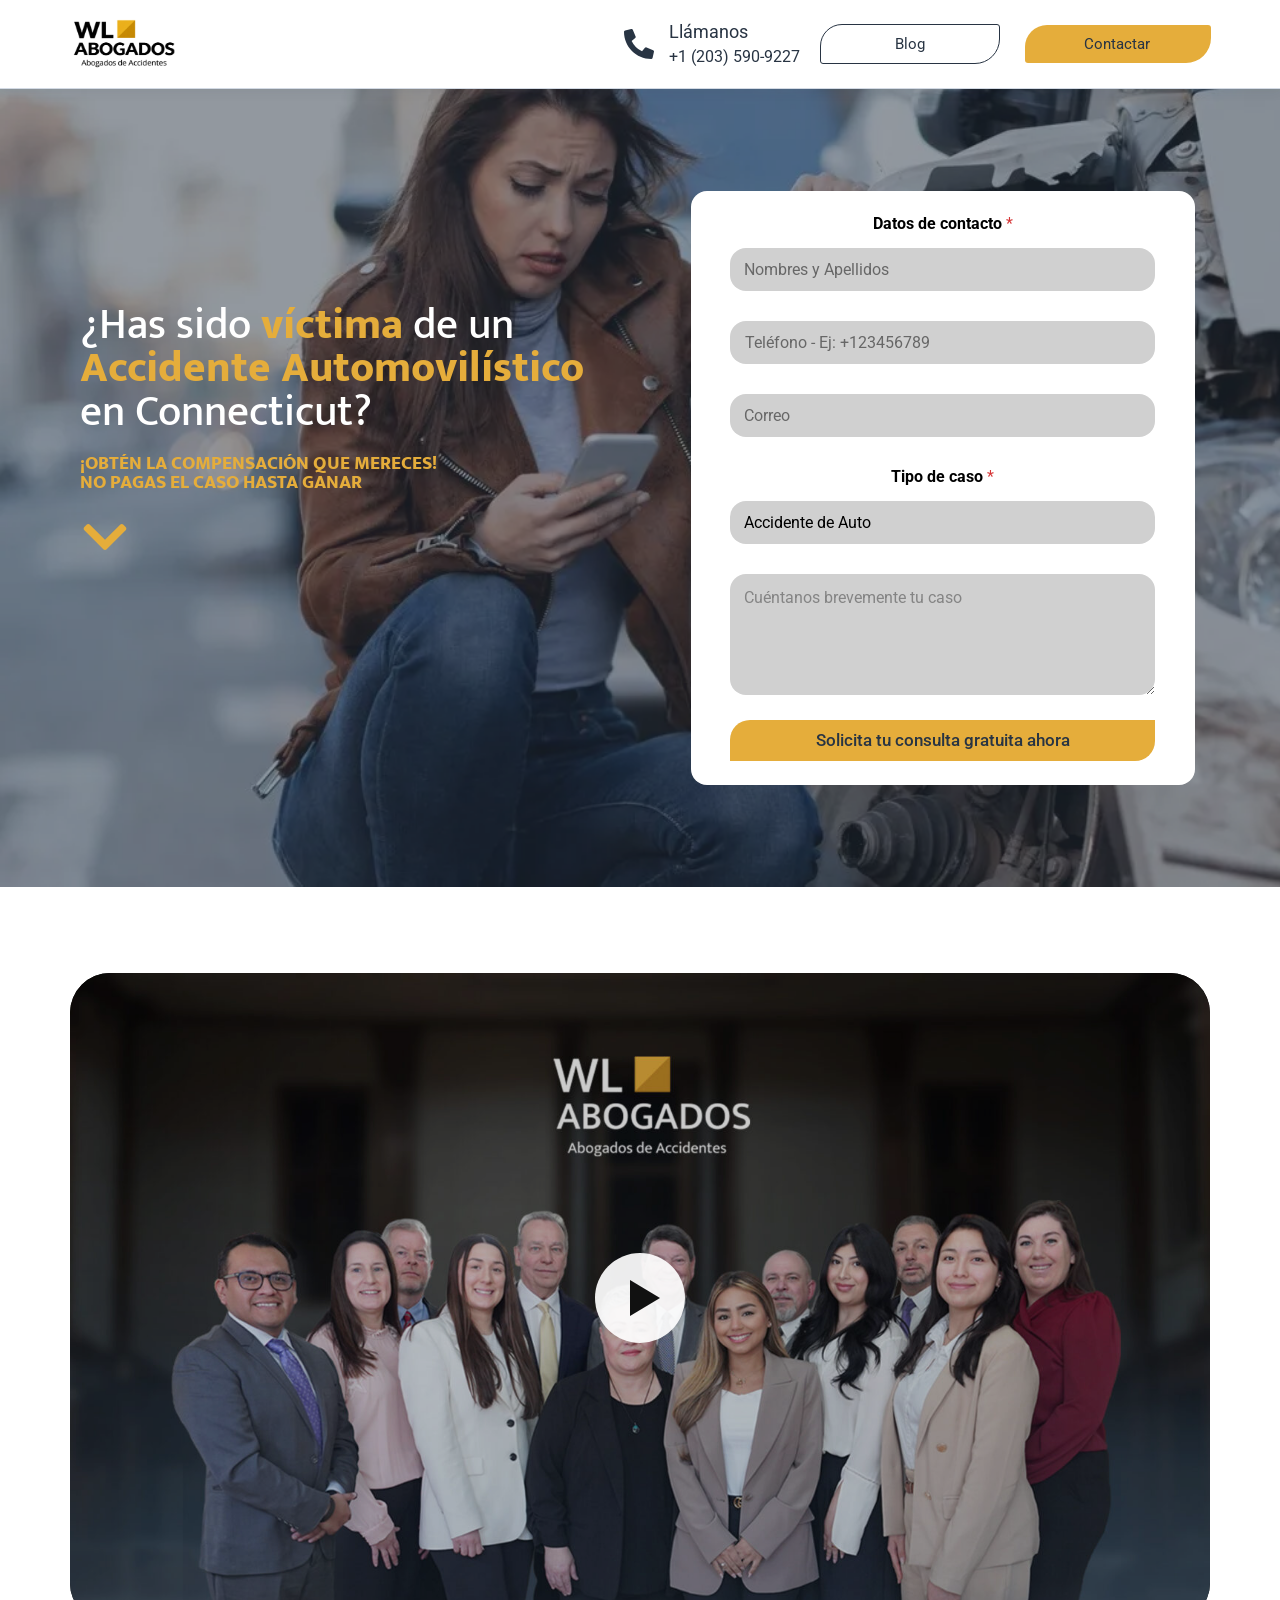
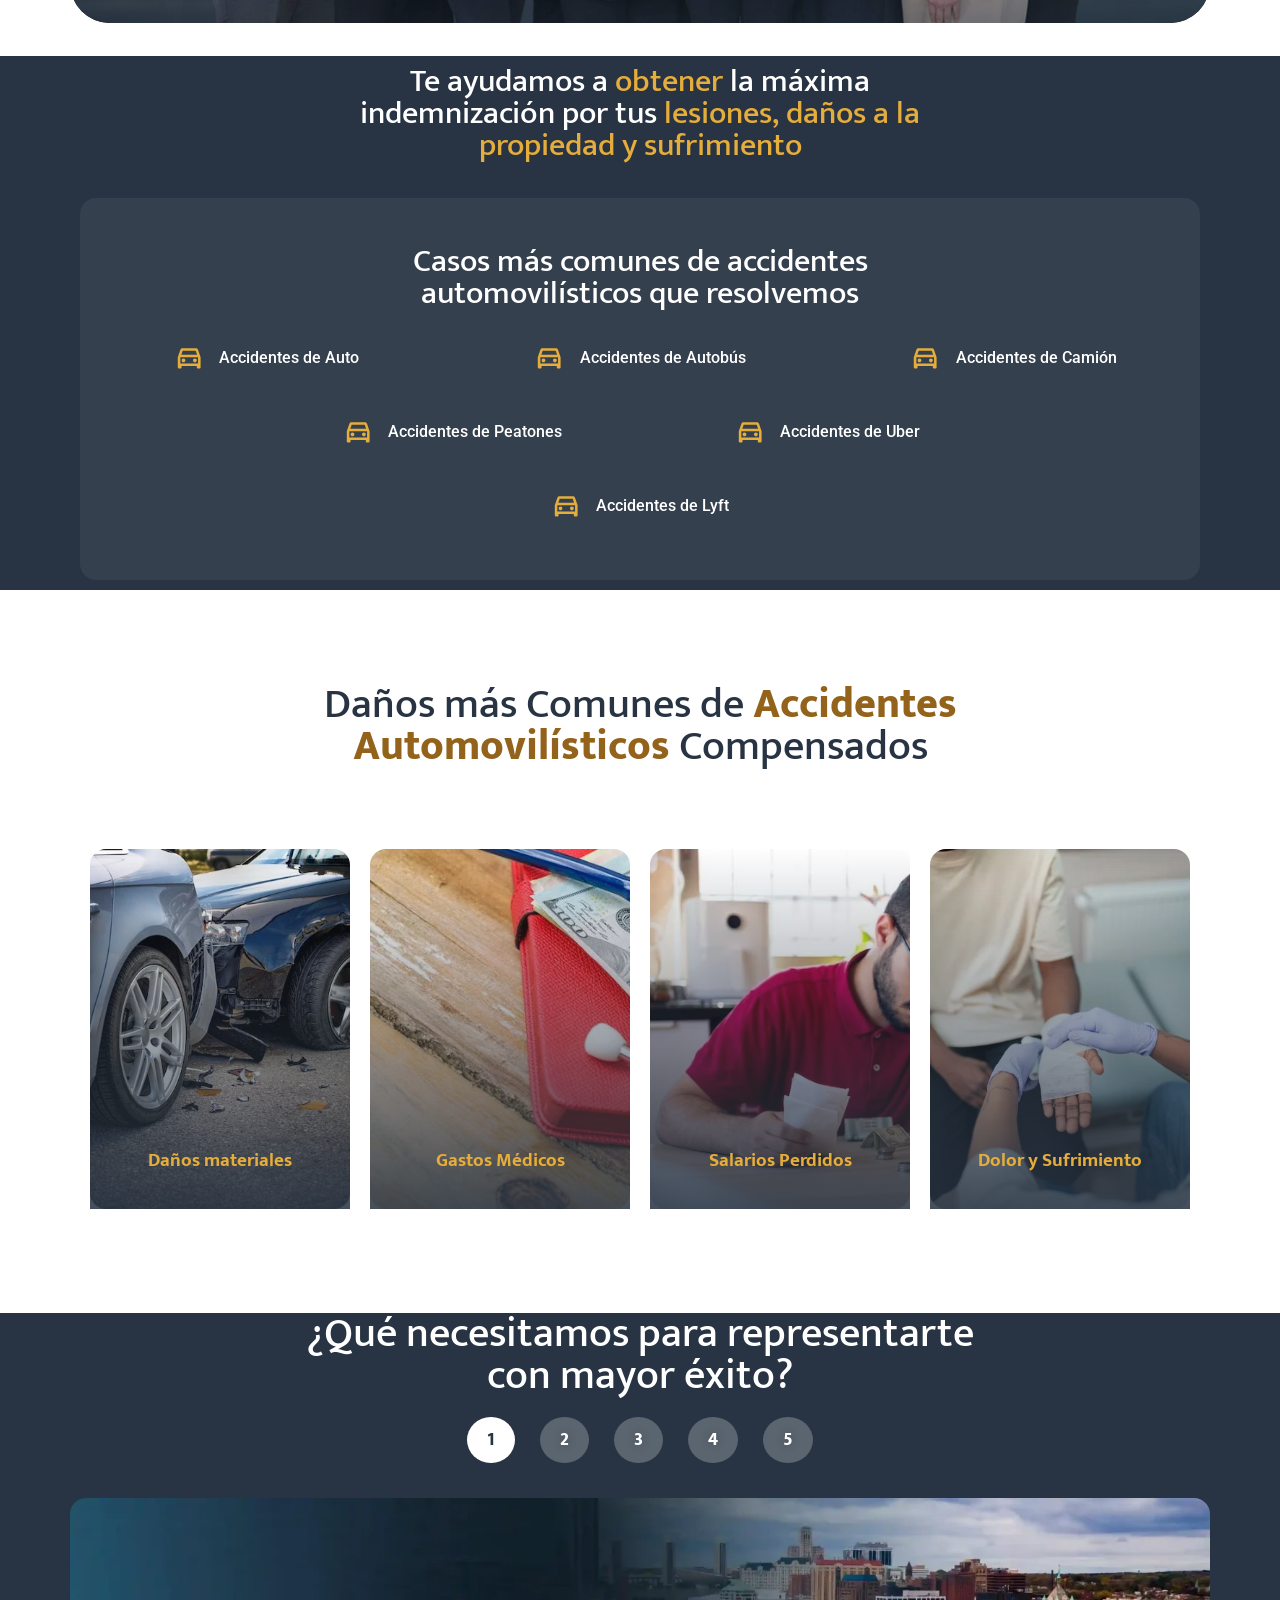
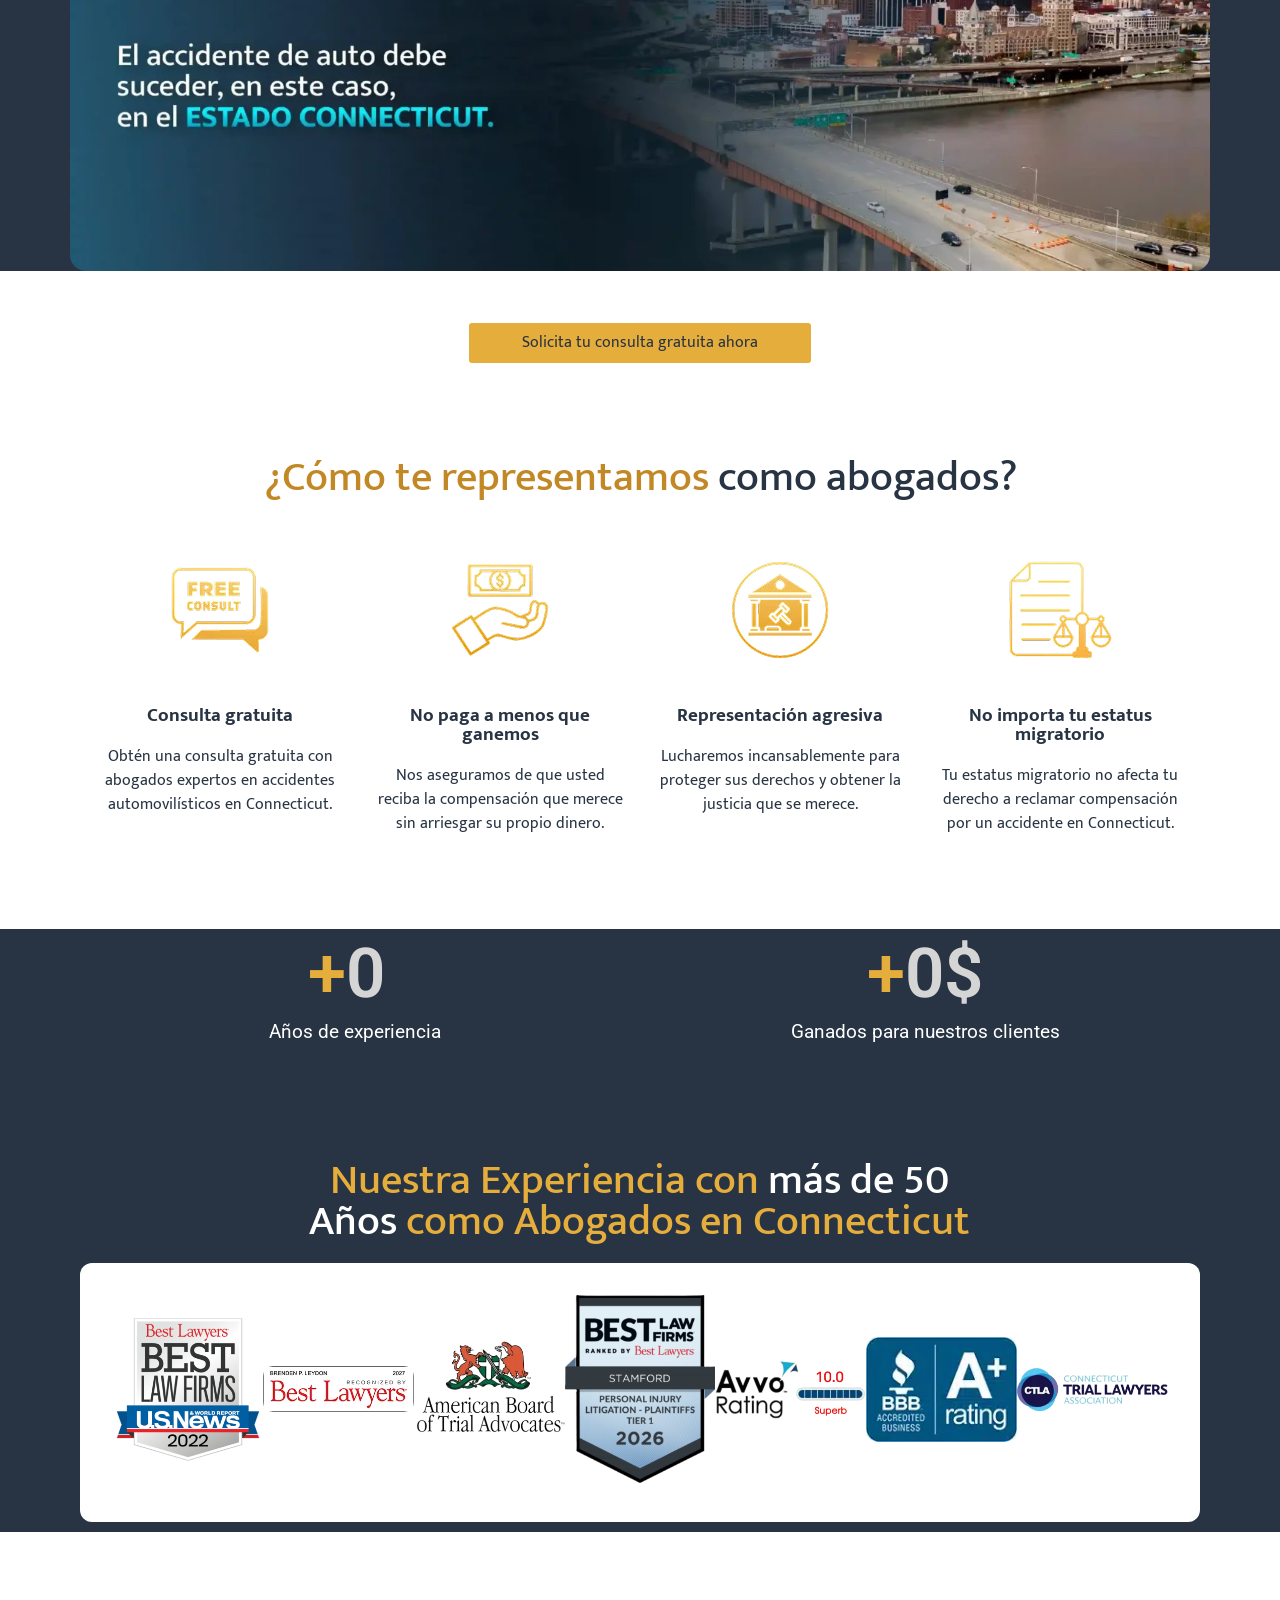
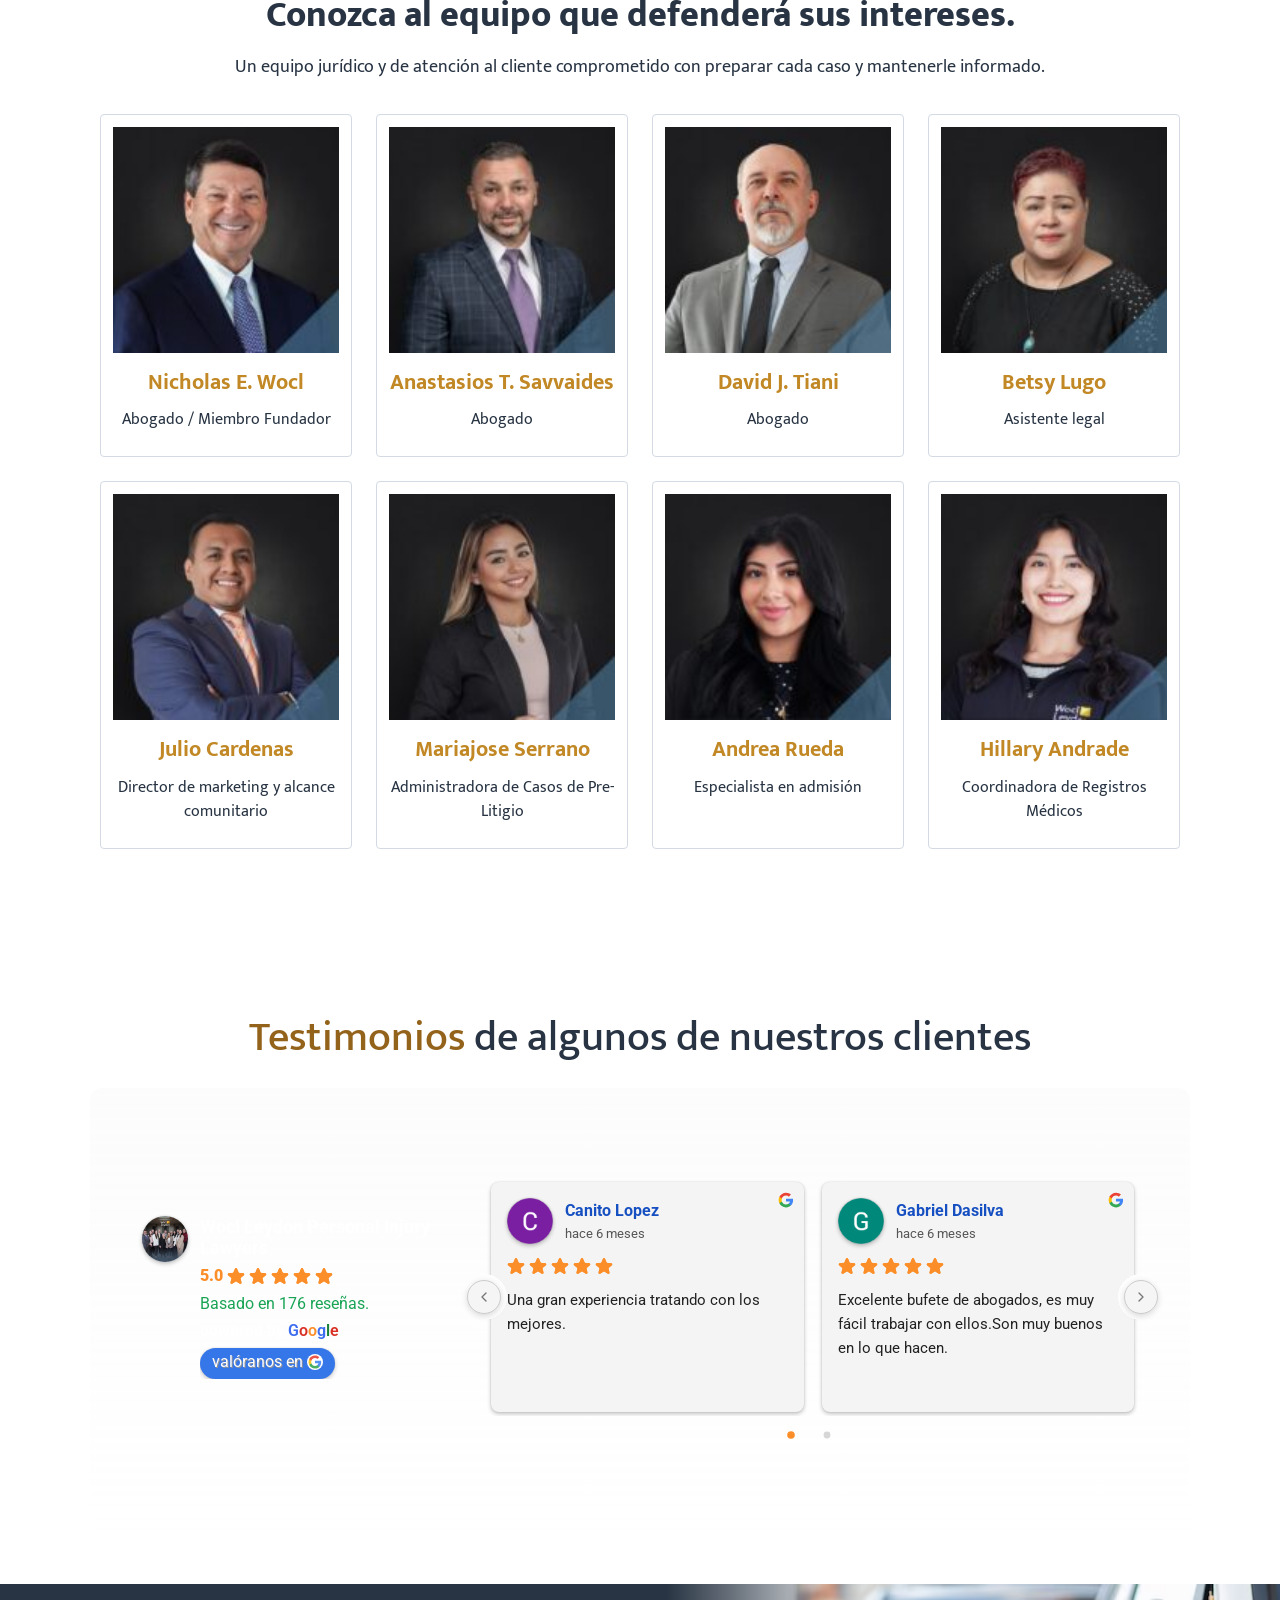
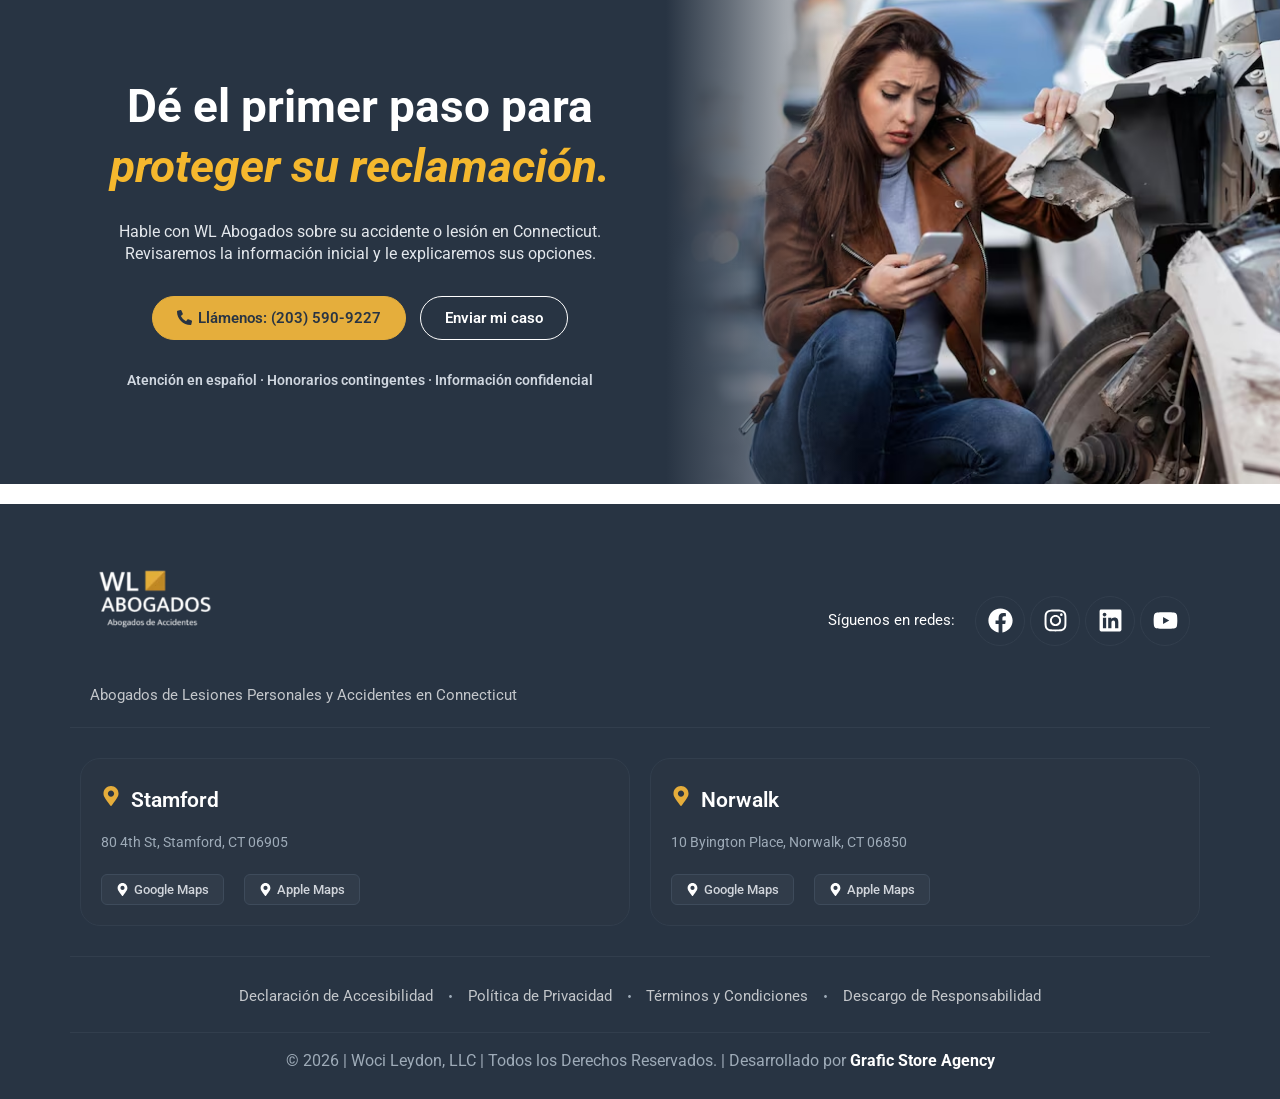
<file: index.html>
<!doctype html><html lang="es" prefix="og: https://ogp.me/ns#"><head><meta charset="UTF-8"><meta name="viewport" content="width=device-width, initial-scale=1"><link rel="preload" as="image" href="wp-content/uploads/2025/04/portada-3.webp" fetchpriority="high"><title>Expertos En Accidente Automovilístico | Consulta En CT</title><meta name="description" content="¿Accidente automovilístico reciente? Nuestro equipo especializado te guía paso a paso para obtener la máxima compensación. Consulta ahora."/><meta name="robots" content="follow, index, max-snippet:-1, max-video-preview:-1, max-image-preview:large"/><link rel="canonical" href="index.html" /><meta property="og:locale" content="es_ES" /><meta property="og:type" content="website" /><meta property="og:title" content="Expertos En Accidente Automovilístico | Consulta En CT" /><meta property="og:description" content="¿Accidente automovilístico reciente? Nuestro equipo especializado te guía paso a paso para obtener la máxima compensación. Consulta ahora." /><meta property="og:url" content="index.html" /><meta property="og:site_name" content="Landing Abogados" /><meta property="og:updated_time" content="2026-11-02T17:43:11+00:00" /><meta property="og:image" content="wp-content/uploads/2025/04/portada-1.webp" /><meta property="og:image:secure_url" content="wp-content/uploads/2025/04/portada-1.webp" /><meta property="og:image:width" content="626" /><meta property="og:image:height" content="417" /><meta property="og:image:alt" content="Accidente Automovilístico" /><meta property="og:image:type" content="image/webp" /><meta property="article:published_time" content="2025-04-03T17:09:37+00:00" /><meta property="article:modified_time" content="2026-11-02T17:43:11+00:00" /><meta name="twitter:card" content="summary_large_image" /><meta name="twitter:title" content="Expertos En Accidente Automovilístico | Consulta En CT" /><meta name="twitter:description" content="¿Accidente automovilístico reciente? Nuestro equipo especializado te guía paso a paso para obtener la máxima compensación. Consulta ahora." /><meta name="twitter:image" content="wp-content/uploads/2025/04/portada-1.webp" /><meta name="twitter:label1" content="Escrito por" /><meta name="twitter:data1" content="georege22" /><meta name="twitter:label2" content="Tiempo de lectura" /><meta name="twitter:data2" content="4 minutos" /> <script type="application/ld+json" class="rank-math-schema">{"@context":"https://schema.org","@graph":[{"@type":"Organization","@id":"index.html#organization","name":"Landing Abogados","url":"index.html","logo":{"@type":"ImageObject","@id":"index.html#logo","url":"wp-content/uploads/2025/04/logoO.png","contentUrl":"wp-content/uploads/2025/04/logoO.png","caption":"Landing Abogados","inLanguage":"es","width":"4096","height":"4096"},"description":"Somos abogados especializados en accidentes automovil\u00edsticos en Connecticut. Ofrecemos consulta gratuita, representaci\u00f3n sin pagos anticipados y m\u00e1s de 50 a\u00f1os de experiencia ayudando a v\u00edctimas a obtener compensaciones por lesiones, da\u00f1os materiales, salarios perdidos y dolor y sufrimiento. \u00a1Sin importar tu estatus migratorio! Cont\u00e1ctanos y recibe la ayuda legal que mereces."},{"@type":"WebSite","@id":"index.html#website","url":"index.html","name":"Landing Abogados","publisher":{"@id":"index.html#organization"},"inLanguage":"es","potentialAction":{"@type":"SearchAction","target":"#","query-input":"required name=search_term_string"}},{"@type":"ImageObject","@id":"wp-content/plugins/wpforms/assets/images/submit-spin.svg","url":"wp-content/plugins/wpforms/assets/images/submit-spin.svg","width":"200","height":"200","inLanguage":"es"},{"@type":"WebPage","@id":"index.html#webpage","url":"index.html","name":"Expertos En Accidente Automovil\u00edstico | Consulta En CT","datePublished":"2025-04-03T17:09:37+00:00","dateModified":"2026-11-02T17:43:11+00:00","about":{"@id":"index.html#organization"},"isPartOf":{"@id":"index.html#website"},"primaryImageOfPage":{"@id":"wp-content/plugins/wpforms/assets/images/submit-spin.svg"},"inLanguage":"es"},{"@type":"Person","@id":"#","name":"georege22","description":"Es un abogado muy talentoso","url":"#","image":{"@type":"ImageObject","@id":"https://secure.gravatar.com/avatar/14b4b41a16f4787bc716c44911b00dc0?s=96&amp;d=mm&amp;r=g","url":"https://secure.gravatar.com/avatar/14b4b41a16f4787bc716c44911b00dc0?s=96&amp;d=mm&amp;r=g","caption":"georege22","inLanguage":"es"},"sameAs":["index.html"],"worksFor":{"@id":"index.html#organization"}},{"@type":"Article","headline":"Expertos En Accidente Automovil\u00edstico | Consulta En CT","keywords":"Accidente Automovil\u00edstico,abogado accidente auto,abogado en Connecticut,defensa accidente auto,ayuda legal accidente","datePublished":"2025-04-03T17:09:37+00:00","dateModified":"2026-11-02T17:43:11+00:00","author":{"@id":"#","name":"georege22"},"publisher":{"@id":"index.html#organization"},"description":"\u00bfAccidente automovil\u00edstico reciente? Nuestro equipo especializado te gu\u00eda paso a paso para obtener la m\u00e1xima compensaci\u00f3n. Consulta ahora.","name":"Expertos En Accidente Automovil\u00edstico | Consulta En CT","@id":"index.html#richSnippet","isPartOf":{"@id":"index.html#webpage"},"image":{"@id":"wp-content/plugins/wpforms/assets/images/submit-spin.svg"},"inLanguage":"es","mainEntityOfPage":{"@id":"index.html#webpage"}}]}</script> <meta name="google-site-verification" content="Tn2q55NWYD2lhXpdQT9grnvJH-s_r2yaVBl60Os8i8E" />
  <link data-optimized="2" rel="stylesheet" href="wp-content/litespeed/css/b4ee4df00017cee959c520b51af99603.css" /> <script data-optimized="1" defer="defer" src="wp-content/litespeed/js/ef739de4e1a0082ffa0705f3cc600a4e.js" id="grw-public-main-js-js"></script> <script data-optimized="1" id="jquery-core-js-extra" src="[data-uri]" defer></script> <script src="wp-includes/js/jquery/jquery.min.js" id="jquery-core-js"></script> <script data-optimized="1" src="wp-content/litespeed/js/1a8e23bb84461c6f244dae3130d10634.js" id="jquery-migrate-js" defer data-deferred="1"></script> <link rel="https://api.w.org/" href="#" /><link rel="EditURI" type="application/rsd+xml" title="RSD" href="#" /><meta name="generator" content="WordPress 6.6.11" /><link rel='shortlink' href='index.html' /><meta name="generator" content="Site Kit by Google 1.187.0" />  <meta name="ti-site-data" content="eyJyIjoiMTowITc6MSEzMDoxIiwibyI6Imh0dHBzOlwvXC94bi0td29jbGxleWRvbmVzcGFvbC1rdWIuY29tP3RpLW9ubGluZS11c2Vycy1nb29nbGU9MSZhbXA7cD0lMkYmYW1wO193cG5vbmNlPWZiZTg2OTQ5MmIifQ==" /><meta name="generator" content="Elementor 4.1.1; features: e_font_icon_svg, additional_custom_breakpoints; settings: css_print_method-external, google_font-enabled, font_display-swap">
 <script data-optimized="1" src="[data-uri]" defer></script> <noscript></noscript><link rel="icon" href="wp-content/uploads/2025/04/favicon-4.jpg" sizes="32x32" /><link rel="icon" href="wp-content/uploads/2025/04/favicon-4.jpg" sizes="192x192" /><link rel="apple-touch-icon" href="wp-content/uploads/2025/04/favicon-4.jpg" /><meta name="msapplication-TileImage" content="wp-content/uploads/2025/04/favicon-4.jpg" /></head><body class="home page-template-default page page-id-19 wp-custom-logo wp-embed-responsive theme-default elementor-default elementor-kit-7 elementor-page elementor-page-19"></noscript><a class="skip-link screen-reader-text" href="index.html#content">Ir al contenido</a><div data-elementor-type="header" data-elementor-id="11" class="elementor elementor-11 elementor-location-header" data-elementor-post-type="elementor_library"><div class="elementor-element elementor-element-9fdc002 e-flex e-con-boxed e-con e-parent" data-id="9fdc002" data-element_type="container" data-e-type="container" data-settings="{&quot;background_background&quot;:&quot;gradient&quot;,&quot;sticky&quot;:&quot;top&quot;,&quot;sticky_on&quot;:[&quot;desktop&quot;,&quot;tablet&quot;,&quot;mobile&quot;],&quot;sticky_offset&quot;:0,&quot;sticky_effects_offset&quot;:0,&quot;sticky_anchor_link_offset&quot;:0}"><div class="e-con-inner"><div class="elementor-element elementor-element-778a797 e-con-full e-flex e-con e-child" data-id="778a797" data-element_type="container" data-e-type="container" data-settings="{&quot;background_background&quot;:&quot;classic&quot;}"><div class="elementor-element elementor-element-30c69df elementor-widget elementor-widget-theme-site-logo elementor-widget-image" data-id="30c69df" data-element_type="widget" data-e-type="widget" data-widget_type="theme-site-logo.default"><div class="elementor-widget-container">
<a href="index.html">
<img fetchpriority="high" width="2560" height="2560" src="wp-content/uploads/2025/04/wl-abogados-logo-scaled.webp" class="attachment-full size-full wp-image-1046" alt="Logo de WL Abogados, abogados de accidentes." srcset="wp-content/uploads/2025/04/wl-abogados-logo-scaled.webp 2560w, wp-content/uploads/2025/04/wl-abogados-logo-300x300.webp 300w, wp-content/uploads/2025/04/wl-abogados-logo-1024x1024.webp 1024w, wp-content/uploads/2025/04/wl-abogados-logo-150x150.webp 150w, wp-content/uploads/2025/04/wl-abogados-logo-768x768.webp 768w, wp-content/uploads/2025/04/wl-abogados-logo-1536x1536.webp 1536w, wp-content/uploads/2025/04/wl-abogados-logo-2048x2048.webp 2048w" sizes="(max-width: 2560px) 100vw, 2560px" />				</a></div></div></div><div class="elementor-element elementor-element-719fb19 e-flex e-con-boxed e-con e-child" data-id="719fb19" data-element_type="container" data-e-type="container"><div class="e-con-inner"><div class="elementor-element elementor-element-c4a917c elementor-position-inline-start elementor-hidden-tablet elementor-hidden-mobile elementor-view-default elementor-mobile-position-block-start elementor-widget elementor-widget-icon-box" data-id="c4a917c" data-element_type="widget" data-e-type="widget" data-widget_type="icon-box.default"><div class="elementor-widget-container"><div class="elementor-icon-box-wrapper"><div class="elementor-icon-box-icon">
<span  class="elementor-icon">
<svg aria-hidden="true" class="e-font-icon-svg e-fas-phone-alt" viewBox="0 0 512 512" xmlns="http://www.w3.org/2000/svg"><path d="M497.39 361.8l-112-48a24 24 0 0 0-28 6.9l-49.6 60.6A370.66 370.66 0 0 1 130.6 204.11l60.6-49.6a23.94 23.94 0 0 0 6.9-28l-48-112A24.16 24.16 0 0 0 122.6.61l-104 24A24 24 0 0 0 0 48c0 256.5 207.9 464 464 464a24 24 0 0 0 23.4-18.6l24-104a24.29 24.29 0 0 0-14.01-27.6z"></path></svg>				</span></div><div class="elementor-icon-box-content"><span class="elementor-icon-box-title">
<span  >
Llámanos						</span>
</span><p class="elementor-icon-box-description">
+1 (203) 590-9227</p></div></div></div></div><div class="elementor-element elementor-element-cb55e64 elementor-widget__width-initial elementor-widget elementor-widget-button" data-id="cb55e64" data-element_type="widget" data-e-type="widget" data-widget_type="button.default"><div class="elementor-widget-container"><div class="elementor-button-wrapper">
<a class="elementor-button elementor-button-link elementor-size-sm" href="index.html#blog">
<span class="elementor-button-content-wrapper">
<span class="elementor-button-text">Blog</span>
</span>
</a></div></div></div><div class="elementor-element elementor-element-0fb8773 elementor-align-left elementor-widget__width-initial elementor-widget elementor-widget-button" data-id="0fb8773" data-element_type="widget" data-e-type="widget" data-widget_type="button.default"><div class="elementor-widget-container"><div class="elementor-button-wrapper">
<a class="elementor-button elementor-button-link elementor-size-sm" href="index.html#contacto">
<span class="elementor-button-content-wrapper">
<span class="elementor-button-text">Contactar</span>
</span>
</a></div></div></div></div></div></div></div></div><main id="content" class="site-main post-19 page type-page status-publish hentry"><div class="page-content"><div data-elementor-type="wp-page" data-elementor-id="19" class="elementor elementor-19" data-elementor-post-type="page"><div class="elementor-element elementor-element-ab05791 e-grid e-no-lazyload e-con-boxed e-con e-parent" data-id="ab05791" data-element_type="container" data-e-type="container" id="form" data-settings="{&quot;background_background&quot;:&quot;classic&quot;}"><div class="e-con-inner"><div class="elementor-element elementor-element-1f58a82 e-con-full e-flex e-con e-child" data-id="1f58a82" data-element_type="container" data-e-type="container"><div class="elementor-element elementor-element-ccc749d elementor-widget__width-initial elementor-widget elementor-widget-heading" data-id="ccc749d" data-element_type="widget" data-e-type="widget" data-widget_type="heading.default"><div class="elementor-widget-container"><h1 class="elementor-heading-title elementor-size-default">¿Has sido <span style="color:#E5AD3B;font-weight:900">víctima</span> de un <span style="color:#E5AD3B;font-weight:900">Accidente Automovilístico</span> en Connecticut?</h1></div></div><div class="elementor-element elementor-element-37bec4d elementor-widget__width-initial elementor-widget elementor-widget-heading" data-id="37bec4d" data-element_type="widget" data-e-type="widget" data-widget_type="heading.default"><div class="elementor-widget-container"><p class="elementor-heading-title elementor-size-default">¡OBTÉN LA COMPENSACIÓN QUE MERECES! <br>
NO PAGAS EL CASO HASTA GANAR</p></div></div><div class="elementor-element elementor-element-09f7d38 elementor-view-default elementor-widget elementor-widget-icon" data-id="09f7d38" data-element_type="widget" data-e-type="widget" data-widget_type="icon.default"><div class="elementor-widget-container"><div class="elementor-icon-wrapper">
<a aria-label="Ver requisitos para representar su caso" class="elementor-icon" href="index.html#necesitamos">
<svg aria-hidden="true" class="e-font-icon-svg e-fas-chevron-down" viewBox="0 0 448 512" xmlns="http://www.w3.org/2000/svg"><path d="M207.029 381.476L12.686 187.132c-9.373-9.373-9.373-24.569 0-33.941l22.667-22.667c9.357-9.357 24.522-9.375 33.901-.04L224 284.505l154.745-154.021c9.379-9.335 24.544-9.317 33.901.04l22.667 22.667c9.373 9.373 9.373 24.569 0 33.941L240.971 381.476c-9.373 9.372-24.569 9.372-33.942 0z"></path></svg>			</a></div></div></div></div><div class="elementor-element elementor-element-fd6db70 e-con-full e-flex e-con e-child" data-id="fd6db70" data-element_type="container" data-e-type="container" id="contacto" data-settings="{&quot;background_background&quot;:&quot;classic&quot;}"><div class="elementor-element elementor-element-446de50 elementor-widget elementor-widget-wpforms" data-id="446de50" data-element_type="widget" data-e-type="widget" data-widget_type="wpforms.default"><div class="elementor-widget-container"><div class="wpforms-container wpforms-container-full wpforms-render-modern" id="wpforms-172"><form id="wpforms-form-172" class="wpforms-validate wpforms-form wpforms-form" data-formid="172" method="post" enctype="multipart/form-data" action="#" onsubmit="return false;" data-static-noop="1"><noscript class="wpforms-error-noscript">Por favor, activa JavaScript en tu navegador para completar este formulario.</noscript><div class="wpforms-hidden" id="wpforms-error-noscript">Por favor, activa JavaScript en tu navegador para completar este formulario.</div><div class="wpforms-field-container"><div id="wpforms-172-field_5-container" class="wpforms-field wpforms-field-name" data-field-id="5"><label class="wpforms-field-label" for="wpforms-172-field_5">Datos de contacto <span class="wpforms-required-label" aria-hidden="true">*</span></label><input type="text" id="wpforms-172-field_5" class="wpforms-field-large wpforms-field-required" name="wpforms[fields][5]" placeholder="Nombres y Apellidos" aria-errormessage="wpforms-172-field_5-error" required></div><div id="wpforms-172-field_6-container" class="wpforms-field wpforms-field-phone" data-field-id="6"><label class="wpforms-field-label wpforms-label-hide" for="wpforms-172-field_6" aria-hidden="false">Teléfono <span class="wpforms-required-label" aria-hidden="true">*</span></label><input type="tel" id="wpforms-172-field_6" class="wpforms-field-large wpforms-field-required" data-rule-int-phone-field="true" name="wpforms[fields][6]" placeholder="Teléfono - Ej: +123456789" aria-label="Teléfono" aria-errormessage="wpforms-172-field_6-error" required></div><div id="wpforms-172-field_7-container" class="wpforms-field wpforms-field-email" data-field-id="7"><label class="wpforms-field-label wpforms-label-hide" for="wpforms-172-field_7" aria-hidden="false">Correo <span class="wpforms-required-label" aria-hidden="true">*</span></label><input type="email" id="wpforms-172-field_7" class="wpforms-field-large wpforms-field-required" name="wpforms[fields][7]" placeholder="Correo" spellcheck="false" aria-errormessage="wpforms-172-field_7-error" required></div><div id="wpforms-172-field_11-container" class="wpforms-field wpforms-field-select wpforms-conditional-trigger wpforms-field-select-style-classic" data-field-id="11"><label class="wpforms-field-label" for="wpforms-172-field_11">Tipo de caso <span class="wpforms-required-label" aria-hidden="true">*</span></label><select id="wpforms-172-field_11" class="wpforms-field-large wpforms-field-required" name="wpforms[fields][11]" required="required"><option value="Accidente de Auto" >Accidente de Auto</option><option value="Accidente de Autobús" >Accidente de Autobús</option><option value="Accidente de Moto" >Accidente de Moto</option><option value="Accidente de Camión" >Accidente de Camión</option><option value="Accidente de Peatones" >Accidente de Peatones</option><option value="Accidente de Uber" >Accidente de Uber</option><option value="Accidente de Lyft" >Accidente de Lyft</option><option value="Otros" >Otros</option></select></div><div id="wpforms-172-field_1-container"
class="wpforms-field wpforms-field-text"
data-field-type="text"
data-field-id="1"
>
<label class="wpforms-field-label" for="wpforms-172-field_1" >de caso Teléfono</label>
<input type="text" id="wpforms-172-field_1" class="wpforms-field-medium" name="wpforms[fields][1]" ></div><div id="wpforms-172-field_12-container" class="wpforms-field wpforms-field-text wpforms-conditional-field wpforms-conditional-show" data-field-id="12" style="display:none;"><label class="wpforms-field-label wpforms-label-hide" for="wpforms-172-field_12" aria-hidden="false">Especificar tipo de caso <span class="wpforms-required-label" aria-hidden="true">*</span></label><input type="text" id="wpforms-172-field_12" class="wpforms-field-large wpforms-field-required" name="wpforms[fields][12]" placeholder="Especificar tipo de caso" aria-errormessage="wpforms-172-field_12-error" required></div><div id="wpforms-172-field_10-container" class="wpforms-field wpforms-field-textarea" data-field-id="10"><label class="wpforms-field-label wpforms-label-hide" for="wpforms-172-field_10" aria-hidden="false">Párrafo de texto <span class="wpforms-required-label" aria-hidden="true">*</span></label><textarea id="wpforms-172-field_10" class="wpforms-field-medium wpforms-field-required" name="wpforms[fields][10]" placeholder="Cuéntanos brevemente tu caso" aria-errormessage="wpforms-172-field_10-error" required></textarea></div><script data-optimized="1" src="[data-uri]" defer></script></div><div class="wpforms-submit-container" ><input type="hidden" name="wpforms[id]" value="172"><input type="hidden" name="page_title" value="Inicio"><input type="hidden" name="page_url" value="index.html"><input type="hidden" name="page_id" value="19"><input type="hidden" name="wpforms[post_id]" value="19"><button type="submit" name="wpforms[submit]" id="wpforms-submit-172" class="wpforms-submit" data-alt-text="Enviando respuestas..." data-submit-text="Solicita tu consulta gratuita ahora" aria-live="assertive" value="wpforms-submit">Solicita tu consulta gratuita ahora</button><img decoding="async" src="wp-content/plugins/wpforms/assets/images/submit-spin.svg" class="wpforms-submit-spinner" style="display: none;" width="26" height="26" alt="Cargando" title="Inicio"></div></form></div></div></div></div></div></div><div class="elementor-element elementor-element-e6adf6e e-flex e-con-boxed e-con e-parent" data-id="e6adf6e" data-element_type="container" data-e-type="container" data-settings="{&quot;background_background&quot;:&quot;classic&quot;}"><div class="e-con-inner"><div class="elementor-element elementor-element-32605e5 e-con-full animated-fast elementor-hidden-desktop e-flex elementor-invisible e-con e-child" data-id="32605e5" data-element_type="container" data-e-type="container" data-settings="{&quot;background_background&quot;:&quot;classic&quot;,&quot;animation&quot;:&quot;slideInUp&quot;,&quot;animation_delay&quot;:150}"><div class="elementor-element elementor-element-7cb5b73 elementor-widget elementor-widget-video" data-id="7cb5b73" data-element_type="widget" data-e-type="widget" data-settings="{&quot;youtube_url&quot;:&quot;https:\/\/www.youtube.com\/watch?v=N9oFT8LWxWI&quot;,&quot;yt_privacy&quot;:&quot;yes&quot;,&quot;lazy_load&quot;:&quot;yes&quot;,&quot;video_type&quot;:&quot;youtube&quot;}" data-widget_type="video.default"><div class="elementor-widget-container"><div class="elementor-wrapper elementor-open-inline"><div class="elementor-video"></div></div></div></div></div><div class="elementor-element elementor-element-356b834 e-con-full animated-fast elementor-hidden-tablet elementor-hidden-mobile e-flex elementor-invisible e-con e-child" data-id="356b834" data-element_type="container" data-e-type="container" id="video" data-settings="{&quot;background_background&quot;:&quot;classic&quot;,&quot;animation&quot;:&quot;slideInUp&quot;,&quot;animation_delay&quot;:150}"><div class="elementor-element elementor-element-0d48a3b elementor-widget elementor-widget-html" data-id="0d48a3b" data-element_type="widget" data-e-type="widget" data-widget_type="html.default"><div class="elementor-widget-container"><div class="custom-video-wrapper"><div class="dex-video"><div class="video-container"><video class="video-background" muted playsinline preload="none">
<source src="wp-content/uploads/2025/04/vcl-wl-abogados_1-video-converter.com_.webm" type="video/webm">
Your browser does not support the video tag.</video><div class="video-thumbnail-wrap">
<img loading="lazy" class="video-thumbnail" src="wp-content/uploads/2026/06/wl-abogadossss-1024x606.jpg" srcset="wp-content/uploads/2026/06/wl-abogadossss-300x177.jpg 300w, wp-content/uploads/2026/06/wl-abogadossss-768x454.jpg 768w, wp-content/uploads/2026/06/wl-abogadossss-1024x606.jpg 1024w, wp-content/uploads/2026/06/wl-abogadossss-1536x908.jpg 1536w" sizes="(max-width: 767px) 100vw, 1140px" width="2183" height="1291" loading="lazy" decoding="async" alt="Video thumbnail" title="Inicio"></div><div class="video-overlay"></div><button class="play-button" type="button" aria-label="Play video">
<span class="play-icon"></span>
</button></div></div><div class="mobile-sec-video"><div class="video-container"><video class="video-background" muted playsinline preload="none">
<source src="wp-content/uploads/2025/04/vcl-wl-abogados_1-video-converter.com_.webm" type="video/webm">
Your browser does not support the video tag.</video><div class="video-thumbnail-wrap">
<img loading="lazy" class="video-thumbnail" src="wp-content/uploads/2026/06/wl-abogadossss-1024x606.jpg" srcset="wp-content/uploads/2026/06/wl-abogadossss-300x177.jpg 300w, wp-content/uploads/2026/06/wl-abogadossss-768x454.jpg 768w, wp-content/uploads/2026/06/wl-abogadossss-1024x606.jpg 1024w, wp-content/uploads/2026/06/wl-abogadossss-1536x908.jpg 1536w" sizes="(max-width: 767px) 100vw, 1140px" width="2183" height="1291" loading="lazy" decoding="async" alt="Video thumbnail" title="Inicio"></div><div class="video-overlay"></div><button class="play-button" type="button" aria-label="Play video">
<span class="play-icon"></span>
</button></div></div></div> <script data-optimized="1" src="[data-uri]" defer></script> </div></div></div><div class="elementor-element elementor-element-ea9c9c1 e-con-full e-flex e-con e-child" data-id="ea9c9c1" data-element_type="container" data-e-type="container"><div class="elementor-element elementor-element-6767cfe elementor-widget__width-initial elementor-widget elementor-widget-heading" data-id="6767cfe" data-element_type="widget" data-e-type="widget" data-widget_type="heading.default"><div class="elementor-widget-container"><h2 class="elementor-heading-title elementor-size-default">Te ayudamos a <span style="color:#E5AD3B">obtener</span> la máxima indemnización por tus <span style="color:#E5AD3B">lesiones, daños a la propiedad y sufrimiento</span></h2></div></div><div class="elementor-element elementor-element-9f3905f e-con-full e-flex e-con e-child" data-id="9f3905f" data-element_type="container" data-e-type="container" data-settings="{&quot;background_background&quot;:&quot;classic&quot;}"><div class="elementor-element elementor-element-faf067a elementor-widget__width-initial elementor-widget elementor-widget-heading" data-id="faf067a" data-element_type="widget" data-e-type="widget" data-widget_type="heading.default"><div class="elementor-widget-container"><h3 class="elementor-heading-title elementor-size-default">Casos más comunes de accidentes automovilísticos que resolvemos</h3></div></div><div class="elementor-element elementor-element-6afe012 e-grid e-con-full e-con e-child" data-id="6afe012" data-element_type="container" data-e-type="container"><div class="elementor-element elementor-element-d949c15 elementor-position-inline-start elementor-mobile-position-inline-start elementor-view-default elementor-widget elementor-widget-icon-box" data-id="d949c15" data-element_type="widget" data-e-type="widget" data-widget_type="icon-box.default"><div class="elementor-widget-container"><div class="elementor-icon-box-wrapper"><div class="elementor-icon-box-icon">
<span  class="elementor-icon">
<svg xmlns="http://www.w3.org/2000/svg" width="24" height="24" viewBox="0 0 24 24" fill="none"><path d="M6 19V20C6 20.2833 5.90417 20.5208 5.7125 20.7125C5.52083 20.9042 5.28333 21 5 21H4C3.71667 21 3.47917 20.9042 3.2875 20.7125C3.09583 20.5208 3 20.2833 3 20V12L5.1 6C5.2 5.7 5.37917 5.45833 5.6375 5.275C5.89583 5.09167 6.18333 5 6.5 5H17.5C17.8167 5 18.1042 5.09167 18.3625 5.275C18.6208 5.45833 18.8 5.7 18.9 6L21 12V20C21 20.2833 20.9042 20.5208 20.7125 20.7125C20.5208 20.9042 20.2833 21 20 21H19C18.7167 21 18.4792 20.9042 18.2875 20.7125C18.0958 20.5208 18 20.2833 18 20V19H6ZM5.8 10H18.2L17.15 7H6.85L5.8 10ZM7.5 16C7.91667 16 8.27083 15.8542 8.5625 15.5625C8.85417 15.2708 9 14.9167 9 14.5C9 14.0833 8.85417 13.7292 8.5625 13.4375C8.27083 13.1458 7.91667 13 7.5 13C7.08333 13 6.72917 13.1458 6.4375 13.4375C6.14583 13.7292 6 14.0833 6 14.5C6 14.9167 6.14583 15.2708 6.4375 15.5625C6.72917 15.8542 7.08333 16 7.5 16ZM16.5 16C16.9167 16 17.2708 15.8542 17.5625 15.5625C17.8542 15.2708 18 14.9167 18 14.5C18 14.0833 17.8542 13.7292 17.5625 13.4375C17.2708 13.1458 16.9167 13 16.5 13C16.0833 13 15.7292 13.1458 15.4375 13.4375C15.1458 13.7292 15 14.0833 15 14.5C15 14.9167 15.1458 15.2708 15.4375 15.5625C15.7292 15.8542 16.0833 16 16.5 16ZM5 17H19V12H5V17Z" fill="#E5AD3B"></path></svg>				</span></div><div class="elementor-icon-box-content"><h4 class="elementor-icon-box-title">
<span  >
Accidentes de Auto						</span></h4></div></div></div></div><div class="elementor-element elementor-element-65ccf33 elementor-position-inline-start elementor-mobile-position-inline-start elementor-view-default elementor-widget elementor-widget-icon-box" data-id="65ccf33" data-element_type="widget" data-e-type="widget" data-widget_type="icon-box.default"><div class="elementor-widget-container"><div class="elementor-icon-box-wrapper"><div class="elementor-icon-box-icon">
<span  class="elementor-icon">
<svg xmlns="http://www.w3.org/2000/svg" width="24" height="24" viewBox="0 0 24 24" fill="none"><path d="M6 19V20C6 20.2833 5.90417 20.5208 5.7125 20.7125C5.52083 20.9042 5.28333 21 5 21H4C3.71667 21 3.47917 20.9042 3.2875 20.7125C3.09583 20.5208 3 20.2833 3 20V12L5.1 6C5.2 5.7 5.37917 5.45833 5.6375 5.275C5.89583 5.09167 6.18333 5 6.5 5H17.5C17.8167 5 18.1042 5.09167 18.3625 5.275C18.6208 5.45833 18.8 5.7 18.9 6L21 12V20C21 20.2833 20.9042 20.5208 20.7125 20.7125C20.5208 20.9042 20.2833 21 20 21H19C18.7167 21 18.4792 20.9042 18.2875 20.7125C18.0958 20.5208 18 20.2833 18 20V19H6ZM5.8 10H18.2L17.15 7H6.85L5.8 10ZM7.5 16C7.91667 16 8.27083 15.8542 8.5625 15.5625C8.85417 15.2708 9 14.9167 9 14.5C9 14.0833 8.85417 13.7292 8.5625 13.4375C8.27083 13.1458 7.91667 13 7.5 13C7.08333 13 6.72917 13.1458 6.4375 13.4375C6.14583 13.7292 6 14.0833 6 14.5C6 14.9167 6.14583 15.2708 6.4375 15.5625C6.72917 15.8542 7.08333 16 7.5 16ZM16.5 16C16.9167 16 17.2708 15.8542 17.5625 15.5625C17.8542 15.2708 18 14.9167 18 14.5C18 14.0833 17.8542 13.7292 17.5625 13.4375C17.2708 13.1458 16.9167 13 16.5 13C16.0833 13 15.7292 13.1458 15.4375 13.4375C15.1458 13.7292 15 14.0833 15 14.5C15 14.9167 15.1458 15.2708 15.4375 15.5625C15.7292 15.8542 16.0833 16 16.5 16ZM5 17H19V12H5V17Z" fill="#E5AD3B"></path></svg>				</span></div><div class="elementor-icon-box-content"><h4 class="elementor-icon-box-title">
<span  >
Accidentes de Autobús						</span></h4></div></div></div></div><div class="elementor-element elementor-element-8ecbf61 elementor-position-inline-start elementor-mobile-position-inline-start elementor-view-default elementor-widget elementor-widget-icon-box" data-id="8ecbf61" data-element_type="widget" data-e-type="widget" data-widget_type="icon-box.default"><div class="elementor-widget-container"><div class="elementor-icon-box-wrapper"><div class="elementor-icon-box-icon">
<span  class="elementor-icon">
<svg xmlns="http://www.w3.org/2000/svg" width="24" height="24" viewBox="0 0 24 24" fill="none"><path d="M6 19V20C6 20.2833 5.90417 20.5208 5.7125 20.7125C5.52083 20.9042 5.28333 21 5 21H4C3.71667 21 3.47917 20.9042 3.2875 20.7125C3.09583 20.5208 3 20.2833 3 20V12L5.1 6C5.2 5.7 5.37917 5.45833 5.6375 5.275C5.89583 5.09167 6.18333 5 6.5 5H17.5C17.8167 5 18.1042 5.09167 18.3625 5.275C18.6208 5.45833 18.8 5.7 18.9 6L21 12V20C21 20.2833 20.9042 20.5208 20.7125 20.7125C20.5208 20.9042 20.2833 21 20 21H19C18.7167 21 18.4792 20.9042 18.2875 20.7125C18.0958 20.5208 18 20.2833 18 20V19H6ZM5.8 10H18.2L17.15 7H6.85L5.8 10ZM7.5 16C7.91667 16 8.27083 15.8542 8.5625 15.5625C8.85417 15.2708 9 14.9167 9 14.5C9 14.0833 8.85417 13.7292 8.5625 13.4375C8.27083 13.1458 7.91667 13 7.5 13C7.08333 13 6.72917 13.1458 6.4375 13.4375C6.14583 13.7292 6 14.0833 6 14.5C6 14.9167 6.14583 15.2708 6.4375 15.5625C6.72917 15.8542 7.08333 16 7.5 16ZM16.5 16C16.9167 16 17.2708 15.8542 17.5625 15.5625C17.8542 15.2708 18 14.9167 18 14.5C18 14.0833 17.8542 13.7292 17.5625 13.4375C17.2708 13.1458 16.9167 13 16.5 13C16.0833 13 15.7292 13.1458 15.4375 13.4375C15.1458 13.7292 15 14.0833 15 14.5C15 14.9167 15.1458 15.2708 15.4375 15.5625C15.7292 15.8542 16.0833 16 16.5 16ZM5 17H19V12H5V17Z" fill="#E5AD3B"></path></svg>				</span></div><div class="elementor-icon-box-content"><h4 class="elementor-icon-box-title">
<span  >
Accidentes de Camión						</span></h4></div></div></div></div></div><div class="elementor-element elementor-element-d5af539 e-grid e-con-full e-con e-child" data-id="d5af539" data-element_type="container" data-e-type="container"><div class="elementor-element elementor-element-2c105a9 elementor-position-inline-start elementor-mobile-position-inline-start elementor-view-default elementor-widget elementor-widget-icon-box" data-id="2c105a9" data-element_type="widget" data-e-type="widget" data-widget_type="icon-box.default"><div class="elementor-widget-container"><div class="elementor-icon-box-wrapper"><div class="elementor-icon-box-icon">
<span  class="elementor-icon">
<svg xmlns="http://www.w3.org/2000/svg" width="24" height="24" viewBox="0 0 24 24" fill="none"><path d="M6 19V20C6 20.2833 5.90417 20.5208 5.7125 20.7125C5.52083 20.9042 5.28333 21 5 21H4C3.71667 21 3.47917 20.9042 3.2875 20.7125C3.09583 20.5208 3 20.2833 3 20V12L5.1 6C5.2 5.7 5.37917 5.45833 5.6375 5.275C5.89583 5.09167 6.18333 5 6.5 5H17.5C17.8167 5 18.1042 5.09167 18.3625 5.275C18.6208 5.45833 18.8 5.7 18.9 6L21 12V20C21 20.2833 20.9042 20.5208 20.7125 20.7125C20.5208 20.9042 20.2833 21 20 21H19C18.7167 21 18.4792 20.9042 18.2875 20.7125C18.0958 20.5208 18 20.2833 18 20V19H6ZM5.8 10H18.2L17.15 7H6.85L5.8 10ZM7.5 16C7.91667 16 8.27083 15.8542 8.5625 15.5625C8.85417 15.2708 9 14.9167 9 14.5C9 14.0833 8.85417 13.7292 8.5625 13.4375C8.27083 13.1458 7.91667 13 7.5 13C7.08333 13 6.72917 13.1458 6.4375 13.4375C6.14583 13.7292 6 14.0833 6 14.5C6 14.9167 6.14583 15.2708 6.4375 15.5625C6.72917 15.8542 7.08333 16 7.5 16ZM16.5 16C16.9167 16 17.2708 15.8542 17.5625 15.5625C17.8542 15.2708 18 14.9167 18 14.5C18 14.0833 17.8542 13.7292 17.5625 13.4375C17.2708 13.1458 16.9167 13 16.5 13C16.0833 13 15.7292 13.1458 15.4375 13.4375C15.1458 13.7292 15 14.0833 15 14.5C15 14.9167 15.1458 15.2708 15.4375 15.5625C15.7292 15.8542 16.0833 16 16.5 16ZM5 17H19V12H5V17Z" fill="#E5AD3B"></path></svg>				</span></div><div class="elementor-icon-box-content"><h4 class="elementor-icon-box-title">
<span  >
Accidentes de Peatones						</span></h4></div></div></div></div><div class="elementor-element elementor-element-68f6bbc elementor-position-inline-start elementor-mobile-position-inline-start elementor-view-default elementor-widget elementor-widget-icon-box" data-id="68f6bbc" data-element_type="widget" data-e-type="widget" data-widget_type="icon-box.default"><div class="elementor-widget-container"><div class="elementor-icon-box-wrapper"><div class="elementor-icon-box-icon">
<span  class="elementor-icon">
<svg xmlns="http://www.w3.org/2000/svg" width="24" height="24" viewBox="0 0 24 24" fill="none"><path d="M6 19V20C6 20.2833 5.90417 20.5208 5.7125 20.7125C5.52083 20.9042 5.28333 21 5 21H4C3.71667 21 3.47917 20.9042 3.2875 20.7125C3.09583 20.5208 3 20.2833 3 20V12L5.1 6C5.2 5.7 5.37917 5.45833 5.6375 5.275C5.89583 5.09167 6.18333 5 6.5 5H17.5C17.8167 5 18.1042 5.09167 18.3625 5.275C18.6208 5.45833 18.8 5.7 18.9 6L21 12V20C21 20.2833 20.9042 20.5208 20.7125 20.7125C20.5208 20.9042 20.2833 21 20 21H19C18.7167 21 18.4792 20.9042 18.2875 20.7125C18.0958 20.5208 18 20.2833 18 20V19H6ZM5.8 10H18.2L17.15 7H6.85L5.8 10ZM7.5 16C7.91667 16 8.27083 15.8542 8.5625 15.5625C8.85417 15.2708 9 14.9167 9 14.5C9 14.0833 8.85417 13.7292 8.5625 13.4375C8.27083 13.1458 7.91667 13 7.5 13C7.08333 13 6.72917 13.1458 6.4375 13.4375C6.14583 13.7292 6 14.0833 6 14.5C6 14.9167 6.14583 15.2708 6.4375 15.5625C6.72917 15.8542 7.08333 16 7.5 16ZM16.5 16C16.9167 16 17.2708 15.8542 17.5625 15.5625C17.8542 15.2708 18 14.9167 18 14.5C18 14.0833 17.8542 13.7292 17.5625 13.4375C17.2708 13.1458 16.9167 13 16.5 13C16.0833 13 15.7292 13.1458 15.4375 13.4375C15.1458 13.7292 15 14.0833 15 14.5C15 14.9167 15.1458 15.2708 15.4375 15.5625C15.7292 15.8542 16.0833 16 16.5 16ZM5 17H19V12H5V17Z" fill="#E5AD3B"></path></svg>				</span></div><div class="elementor-icon-box-content"><h4 class="elementor-icon-box-title">
<span  >
Accidentes de Uber						</span></h4></div></div></div></div></div><div class="elementor-element elementor-element-ebb4f33 e-grid e-con-full e-con e-child" data-id="ebb4f33" data-element_type="container" data-e-type="container"><div class="elementor-element elementor-element-8ef49b1 elementor-position-inline-start elementor-mobile-position-inline-start elementor-view-default elementor-widget elementor-widget-icon-box" data-id="8ef49b1" data-element_type="widget" data-e-type="widget" data-widget_type="icon-box.default"><div class="elementor-widget-container"><div class="elementor-icon-box-wrapper"><div class="elementor-icon-box-icon">
<span  class="elementor-icon">
<svg xmlns="http://www.w3.org/2000/svg" width="24" height="24" viewBox="0 0 24 24" fill="none"><path d="M6 19V20C6 20.2833 5.90417 20.5208 5.7125 20.7125C5.52083 20.9042 5.28333 21 5 21H4C3.71667 21 3.47917 20.9042 3.2875 20.7125C3.09583 20.5208 3 20.2833 3 20V12L5.1 6C5.2 5.7 5.37917 5.45833 5.6375 5.275C5.89583 5.09167 6.18333 5 6.5 5H17.5C17.8167 5 18.1042 5.09167 18.3625 5.275C18.6208 5.45833 18.8 5.7 18.9 6L21 12V20C21 20.2833 20.9042 20.5208 20.7125 20.7125C20.5208 20.9042 20.2833 21 20 21H19C18.7167 21 18.4792 20.9042 18.2875 20.7125C18.0958 20.5208 18 20.2833 18 20V19H6ZM5.8 10H18.2L17.15 7H6.85L5.8 10ZM7.5 16C7.91667 16 8.27083 15.8542 8.5625 15.5625C8.85417 15.2708 9 14.9167 9 14.5C9 14.0833 8.85417 13.7292 8.5625 13.4375C8.27083 13.1458 7.91667 13 7.5 13C7.08333 13 6.72917 13.1458 6.4375 13.4375C6.14583 13.7292 6 14.0833 6 14.5C6 14.9167 6.14583 15.2708 6.4375 15.5625C6.72917 15.8542 7.08333 16 7.5 16ZM16.5 16C16.9167 16 17.2708 15.8542 17.5625 15.5625C17.8542 15.2708 18 14.9167 18 14.5C18 14.0833 17.8542 13.7292 17.5625 13.4375C17.2708 13.1458 16.9167 13 16.5 13C16.0833 13 15.7292 13.1458 15.4375 13.4375C15.1458 13.7292 15 14.0833 15 14.5C15 14.9167 15.1458 15.2708 15.4375 15.5625C15.7292 15.8542 16.0833 16 16.5 16ZM5 17H19V12H5V17Z" fill="#E5AD3B"></path></svg>				</span></div><div class="elementor-icon-box-content"><h4 class="elementor-icon-box-title">
<span  >
Accidentes de Lyft						</span></h4></div></div></div></div></div></div></div><div class="elementor-element elementor-element-e57b93a e-con-full e-flex e-con e-child" data-id="e57b93a" data-element_type="container" data-e-type="container"><div class="elementor-element elementor-element-4fbf408 elementor-widget__width-initial elementor-widget elementor-widget-heading" data-id="4fbf408" data-element_type="widget" data-e-type="widget" data-widget_type="heading.default"><div class="elementor-widget-container"><h2 class="elementor-heading-title elementor-size-default">Daños más Comunes de <span style="color:white;font-weight:900">Accidentes Automovilísticos</span> Compensados</h2></div></div><div class="elementor-element elementor-element-8784ac2 elementor-widget elementor-widget-html" data-id="8784ac2" data-element_type="widget" data-e-type="widget" data-widget_type="html.default"><div class="elementor-widget-container"> <script data-optimized="1" src="[data-uri]" defer></script> </div></div><div class="elementor-element elementor-element-38ae971 e-con-full e-grid e-con e-child" data-id="38ae971" data-element_type="container" data-e-type="container"><div class="elementor-element elementor-element-c439323 e-con-full e-flex e-con e-child" data-id="c439323" data-element_type="container" data-e-type="container" data-settings="{&quot;background_background&quot;:&quot;classic&quot;}"><div class="elementor-element elementor-element-f18e970 elementor-flip-box--effect-fade mobile-scroll-flip elementor-widget elementor-widget-flip-box" data-id="f18e970" data-element_type="widget" data-e-type="widget" data-widget_type="flip-box.default"><div class="elementor-widget-container"><div class="elementor-flip-box" tabindex="0"><div class="elementor-flip-box__layer elementor-flip-box__front"><div class="elementor-flip-box__layer__overlay"><div class="elementor-flip-box__layer__inner"><div class="elementor-icon-wrapper elementor-view-default"><div class="elementor-icon"></div></div><div class="elementor-flip-box__layer__description">
Daños materiales</div></div></div></div><div class="elementor-flip-box__layer elementor-flip-box__back"><div class="elementor-flip-box__layer__overlay"><div class="elementor-flip-box__layer__inner"><h3 class="elementor-flip-box__layer__title">
Daños materiales</h3><div class="elementor-flip-box__layer__description">
Recibe compensación por los daños materiales sufridos en tu accidente automovilístico.</div>
<a class="elementor-flip-box__button elementor-button elementor-size-xs" href="index.html#form">
Contactar ahora						</a></div></div></div></div></div></div></div><div class="elementor-element elementor-element-842506a e-con-full e-flex e-con e-child" data-id="842506a" data-element_type="container" data-e-type="container" data-settings="{&quot;background_background&quot;:&quot;classic&quot;}"><div class="elementor-element elementor-element-c467e8c elementor-flip-box--effect-fade mobile-scroll-flip elementor-widget elementor-widget-flip-box" data-id="c467e8c" data-element_type="widget" data-e-type="widget" data-widget_type="flip-box.default"><div class="elementor-widget-container"><div class="elementor-flip-box" tabindex="0"><div class="elementor-flip-box__layer elementor-flip-box__front"><div class="elementor-flip-box__layer__overlay"><div class="elementor-flip-box__layer__inner"><div class="elementor-icon-wrapper elementor-view-default"><div class="elementor-icon"></div></div><div class="elementor-flip-box__layer__description">
Gastos Médicos</div></div></div></div><div class="elementor-flip-box__layer elementor-flip-box__back"><div class="elementor-flip-box__layer__overlay"><div class="elementor-flip-box__layer__inner"><h3 class="elementor-flip-box__layer__title">
Gastos Médicos</h3><div class="elementor-flip-box__layer__description">
Compensa tus gastos médicos derivados de un accidente automovilístico con la ayuda adecuada.</div>
<a class="elementor-flip-box__button elementor-button elementor-size-xs" href="index.html#form">
Contactar ahora						</a></div></div></div></div></div></div></div><div class="elementor-element elementor-element-17fdb97 e-con-full e-flex e-con e-child" data-id="17fdb97" data-element_type="container" data-e-type="container" data-settings="{&quot;background_background&quot;:&quot;classic&quot;}"><div class="elementor-element elementor-element-f7b41b1 elementor-flip-box--effect-fade mobile-scroll-flip elementor-widget elementor-widget-flip-box" data-id="f7b41b1" data-element_type="widget" data-e-type="widget" data-widget_type="flip-box.default"><div class="elementor-widget-container"><div class="elementor-flip-box" tabindex="0"><div class="elementor-flip-box__layer elementor-flip-box__front"><div class="elementor-flip-box__layer__overlay"><div class="elementor-flip-box__layer__inner"><div class="elementor-icon-wrapper elementor-view-default"><div class="elementor-icon"></div></div><div class="elementor-flip-box__layer__description">
Salarios Perdidos</div></div></div></div><div class="elementor-flip-box__layer elementor-flip-box__back"><div class="elementor-flip-box__layer__overlay"><div class="elementor-flip-box__layer__inner"><h3 class="elementor-flip-box__layer__title">
Salarios Perdidos</h3><div class="elementor-flip-box__layer__description">
Obtén compensación por los salarios perdidos debido a tu accidente automovilístico.</div>
<a class="elementor-flip-box__button elementor-button elementor-size-xs" href="index.html#form">
Contactar ahora						</a></div></div></div></div></div></div></div><div class="elementor-element elementor-element-877f439 e-con-full e-flex e-con e-child" data-id="877f439" data-element_type="container" data-e-type="container" data-settings="{&quot;background_background&quot;:&quot;classic&quot;}"><div class="elementor-element elementor-element-a4c6d53 elementor-flip-box--effect-fade mobile-scroll-flip elementor-widget elementor-widget-flip-box" data-id="a4c6d53" data-element_type="widget" data-e-type="widget" data-widget_type="flip-box.default"><div class="elementor-widget-container"><div class="elementor-flip-box" tabindex="0"><div class="elementor-flip-box__layer elementor-flip-box__front"><div class="elementor-flip-box__layer__overlay"><div class="elementor-flip-box__layer__inner"><div class="elementor-icon-wrapper elementor-view-default"><div class="elementor-icon"></div></div><div class="elementor-flip-box__layer__description">
Dolor y Sufrimiento</div></div></div></div><div class="elementor-flip-box__layer elementor-flip-box__back"><div class="elementor-flip-box__layer__overlay"><div class="elementor-flip-box__layer__inner"><h3 class="elementor-flip-box__layer__title">
Dolor y Sufrimiento</h3><div class="elementor-flip-box__layer__description">
Lucha por la compensación que mereces por el sufrimiento causado por tu accidente automovilístico.</div>
<a class="elementor-flip-box__button elementor-button elementor-size-xs" href="index.html#form">
Contactar ahora						</a></div></div></div></div></div></div></div></div></div><div class="elementor-element elementor-element-62b639a e-con-full e-flex e-con e-child" data-id="62b639a" data-element_type="container" data-e-type="container" id="necesitamos"><div class="elementor-element elementor-element-e9f5e31 elementor-widget__width-initial elementor-widget elementor-widget-heading" data-id="e9f5e31" data-element_type="widget" data-e-type="widget" data-widget_type="heading.default"><div class="elementor-widget-container"><h2 class="elementor-heading-title elementor-size-default">¿Qué necesitamos para <span style="color:white">representarte</span> con mayor é<span style="color:white">xito?</span></h2></div></div><div class="elementor-element elementor-element-e41bb9e e-con-full e-flex e-con e-child" data-id="e41bb9e" data-element_type="container" data-e-type="container"><div class="elementor-element elementor-element-62dd25c elementor-hidden-tablet elementor-hidden-mobile e-n-tabs-mobile elementor-widget elementor-widget-n-tabs" data-id="62dd25c" data-element_type="widget" data-e-type="widget" data-settings="{&quot;horizontal_scroll&quot;:&quot;disable&quot;}" data-widget_type="nested-tabs.default"><div class="elementor-widget-container"><div class="e-n-tabs" data-widget-number="103666268" aria-label="Pestañas. Abre elementos con Intro o Espacio, ciérralos con Escape y navega con las fechas."><div class="e-n-tabs-heading" role="tablist">
<button id="e-n-tab-title-1036662681" data-tab-title-id="e-n-tab-title-1036662681" class="e-n-tab-title" aria-selected="true" data-tab-index="1" role="tab" tabindex="0" aria-controls="e-n-tab-content-1036662681" style="--n-tabs-title-order: 1;">
<span class="e-n-tab-title-text">
1			</span>
</button>
<button id="e-n-tab-title-1036662682" data-tab-title-id="e-n-tab-title-1036662682" class="e-n-tab-title" aria-selected="false" data-tab-index="2" role="tab" tabindex="-1" aria-controls="e-n-tab-content-1036662682" style="--n-tabs-title-order: 2;">
<span class="e-n-tab-title-text">
2			</span>
</button>
<button id="e-n-tab-title-1036662683" data-tab-title-id="e-n-tab-title-1036662683" class="e-n-tab-title" aria-selected="false" data-tab-index="3" role="tab" tabindex="-1" aria-controls="e-n-tab-content-1036662683" style="--n-tabs-title-order: 3;">
<span class="e-n-tab-title-text">
3			</span>
</button>
<button id="e-n-tab-title-1036662684" data-tab-title-id="e-n-tab-title-1036662684" class="e-n-tab-title" aria-selected="false" data-tab-index="4" role="tab" tabindex="-1" aria-controls="e-n-tab-content-1036662684" style="--n-tabs-title-order: 4;">
<span class="e-n-tab-title-text">
4			</span>
</button>
<button id="e-n-tab-title-1036662685" data-tab-title-id="e-n-tab-title-1036662685" class="e-n-tab-title" aria-selected="false" data-tab-index="5" role="tab" tabindex="-1" aria-controls="e-n-tab-content-1036662685" style="--n-tabs-title-order: 5;">
<span class="e-n-tab-title-text">
5			</span>
</button></div><div class="e-n-tabs-content"><div id="e-n-tab-content-1036662681" role="tabpanel" aria-labelledby="e-n-tab-title-1036662681" data-tab-index="1" style="--n-tabs-title-order: 1;" class="e-active elementor-element elementor-element-f2caa23 e-con-full e-flex e-con e-child" data-id="f2caa23" data-element_type="container" data-e-type="container" data-settings="{&quot;background_background&quot;:&quot;classic&quot;}"><div class="elementor-element elementor-element-3ff4bed elementor-widget elementor-widget-image" data-id="3ff4bed" data-element_type="widget" data-e-type="widget" data-widget_type="image.default"><div class="elementor-widget-container">
<img loading="lazy" decoding="async" width="2560" height="838" src="wp-content/uploads/2026/09/Accidentes-auto-connecticut-hartford.webp" class="attachment-full size-full wp-image-1029" alt="Vista de Hartford, Connecticut, con vehículos circulando por un puente sobre el río Connecticut." srcset="wp-content/uploads/2026/09/Accidentes-auto-connecticut-hartford.webp 2560w, wp-content/uploads/2026/09/Accidentes-auto-connecticut-hartford-300x98.webp 300w, wp-content/uploads/2026/09/Accidentes-auto-connecticut-hartford-1024x335.webp 1024w, wp-content/uploads/2026/09/Accidentes-auto-connecticut-hartford-768x251.webp 768w, wp-content/uploads/2026/09/Accidentes-auto-connecticut-hartford-1536x503.webp 1536w, wp-content/uploads/2026/09/Accidentes-auto-connecticut-hartford-2048x670.webp 2048w" sizes="(max-width: 2560px) 100vw, 2560px" title="Inicio"></div></div></div><div id="e-n-tab-content-1036662682" role="tabpanel" aria-labelledby="e-n-tab-title-1036662682" data-tab-index="2" style="--n-tabs-title-order: 2;" class=" elementor-element elementor-element-5c8623b e-con-full e-flex e-con e-child" data-id="5c8623b" data-element_type="container" data-e-type="container" data-settings="{&quot;background_background&quot;:&quot;classic&quot;}"><div class="elementor-element elementor-element-e68dad1 elementor-widget elementor-widget-image" data-id="e68dad1" data-element_type="widget" data-e-type="widget" data-widget_type="image.default"><div class="elementor-widget-container">
<img loading="lazy" decoding="async" width="2560" height="838" src="wp-content/uploads/2026/09/plazo-reclamo-accidente-auto-connecticut.webp" class="attachment-full size-full wp-image-1031" alt="Hombre hablando por teléfono junto a vehículos tras un accidente de auto en Connecticut." srcset="wp-content/uploads/2026/09/plazo-reclamo-accidente-auto-connecticut.webp 2560w, wp-content/uploads/2026/09/plazo-reclamo-accidente-auto-connecticut-300x98.webp 300w, wp-content/uploads/2026/09/plazo-reclamo-accidente-auto-connecticut-1024x335.webp 1024w, wp-content/uploads/2026/09/plazo-reclamo-accidente-auto-connecticut-768x251.webp 768w, wp-content/uploads/2026/09/plazo-reclamo-accidente-auto-connecticut-1536x503.webp 1536w, wp-content/uploads/2026/09/plazo-reclamo-accidente-auto-connecticut-2048x670.webp 2048w" sizes="(max-width: 2560px) 100vw, 2560px" title="Inicio"></div></div></div><div id="e-n-tab-content-1036662683" role="tabpanel" aria-labelledby="e-n-tab-title-1036662683" data-tab-index="3" style="--n-tabs-title-order: 3;" class=" elementor-element elementor-element-f1a0c4a e-con-full e-flex e-con e-child" data-id="f1a0c4a" data-element_type="container" data-e-type="container" data-settings="{&quot;background_background&quot;:&quot;classic&quot;}"><div class="elementor-element elementor-element-cfde10d elementor-widget elementor-widget-image" data-id="cfde10d" data-element_type="widget" data-e-type="widget" data-widget_type="image.default"><div class="elementor-widget-container">
<img loading="lazy" decoding="async" width="2560" height="838" src="wp-content/uploads/2026/09/lesiones-accidente-auto-connecticut.webp" class="attachment-full size-full wp-image-1032" alt="lesiones accidente auto connecticut" srcset="wp-content/uploads/2026/09/lesiones-accidente-auto-connecticut.webp 2560w, wp-content/uploads/2026/09/lesiones-accidente-auto-connecticut-300x98.webp 300w, wp-content/uploads/2026/09/lesiones-accidente-auto-connecticut-1024x335.webp 1024w, wp-content/uploads/2026/09/lesiones-accidente-auto-connecticut-768x251.webp 768w, wp-content/uploads/2026/09/lesiones-accidente-auto-connecticut-1536x503.webp 1536w, wp-content/uploads/2026/09/lesiones-accidente-auto-connecticut-2048x670.webp 2048w" sizes="(max-width: 2560px) 100vw, 2560px" title="Inicio"></div></div></div><div id="e-n-tab-content-1036662684" role="tabpanel" aria-labelledby="e-n-tab-title-1036662684" data-tab-index="4" style="--n-tabs-title-order: 4;" class=" elementor-element elementor-element-f048af0 e-con-full e-flex e-con e-child" data-id="f048af0" data-element_type="container" data-e-type="container" data-settings="{&quot;background_background&quot;:&quot;classic&quot;}"><div class="elementor-element elementor-element-91b0d54 elementor-widget elementor-widget-image" data-id="91b0d54" data-element_type="widget" data-e-type="widget" data-widget_type="image.default"><div class="elementor-widget-container">
<img loading="lazy" decoding="async" width="1100" height="360" src="wp-content/uploads/2026/09/reporte-policial-accidente-auto-connecticut.webp" class="attachment-full size-full wp-image-1033" alt="Oficial de policía llenando un reporte relacionado con un accidente de auto." srcset="wp-content/uploads/2026/09/reporte-policial-accidente-auto-connecticut.webp 1100w, wp-content/uploads/2026/09/reporte-policial-accidente-auto-connecticut-300x98.webp 300w, wp-content/uploads/2026/09/reporte-policial-accidente-auto-connecticut-1024x335.webp 1024w, wp-content/uploads/2026/09/reporte-policial-accidente-auto-connecticut-768x251.webp 768w" sizes="(max-width: 1100px) 100vw, 1100px" title="Inicio"></div></div></div><div id="e-n-tab-content-1036662685" role="tabpanel" aria-labelledby="e-n-tab-title-1036662685" data-tab-index="5" style="--n-tabs-title-order: 5;" class=" elementor-element elementor-element-966cf89 e-con-full e-flex e-con e-child" data-id="966cf89" data-element_type="container" data-e-type="container" data-settings="{&quot;background_background&quot;:&quot;classic&quot;}"><div class="elementor-element elementor-element-006d199 elementor-widget elementor-widget-image" data-id="006d199" data-element_type="widget" data-e-type="widget" data-widget_type="image.default"><div class="elementor-widget-container">
<img loading="lazy" decoding="async" width="1101" height="361" src="wp-content/uploads/2026/09/estatus-migratorio-reclamo-accidente-connecticut.webp" class="attachment-full size-full wp-image-1034" alt="Personas revisando documentos legales durante una consulta sobre un reclamo por accidente en Connecticut." srcset="wp-content/uploads/2026/09/estatus-migratorio-reclamo-accidente-connecticut.webp 1101w, wp-content/uploads/2026/09/estatus-migratorio-reclamo-accidente-connecticut-300x98.webp 300w, wp-content/uploads/2026/09/estatus-migratorio-reclamo-accidente-connecticut-1024x336.webp 1024w, wp-content/uploads/2026/09/estatus-migratorio-reclamo-accidente-connecticut-768x252.webp 768w" sizes="(max-width: 1101px) 100vw, 1101px" title="Inicio"></div></div></div></div></div></div></div><div class="elementor-element elementor-element-c3ccc25 elementor-hidden-desktop e-n-tabs-mobile elementor-widget elementor-widget-n-tabs" data-id="c3ccc25" data-element_type="widget" data-e-type="widget" data-settings="{&quot;horizontal_scroll&quot;:&quot;disable&quot;}" data-widget_type="nested-tabs.default"><div class="elementor-widget-container"><div class="e-n-tabs" data-widget-number="205311013" aria-label="Pestañas. Abre elementos con Intro o Espacio, ciérralos con Escape y navega con las fechas."><div class="e-n-tabs-heading" role="tablist">
<button id="e-n-tab-title-2053110131" data-tab-title-id="e-n-tab-title-2053110131" class="e-n-tab-title" aria-selected="true" data-tab-index="1" role="tab" tabindex="0" aria-controls="e-n-tab-content-2053110131" style="--n-tabs-title-order: 1;">
<span class="e-n-tab-title-text">
1. Accidente en Connecticut			</span>
</button>
<button id="e-n-tab-title-2053110132" data-tab-title-id="e-n-tab-title-2053110132" class="e-n-tab-title" aria-selected="false" data-tab-index="2" role="tab" tabindex="-1" aria-controls="e-n-tab-content-2053110132" style="--n-tabs-title-order: 2;">
<span class="e-n-tab-title-text">
2. No mayor a 2 años			</span>
</button>
<button id="e-n-tab-title-2053110133" data-tab-title-id="e-n-tab-title-2053110133" class="e-n-tab-title" aria-selected="false" data-tab-index="3" role="tab" tabindex="-1" aria-controls="e-n-tab-content-2053110133" style="--n-tabs-title-order: 3;">
<span class="e-n-tab-title-text">
3. Haber sufrido lesión			</span>
</button>
<button id="e-n-tab-title-2053110134" data-tab-title-id="e-n-tab-title-2053110134" class="e-n-tab-title" aria-selected="false" data-tab-index="4" role="tab" tabindex="-1" aria-controls="e-n-tab-content-2053110134" style="--n-tabs-title-order: 4;">
<span class="e-n-tab-title-text">
4. Contar con reporte policial			</span>
</button>
<button id="e-n-tab-title-2053110135" data-tab-title-id="e-n-tab-title-2053110135" class="e-n-tab-title" aria-selected="false" data-tab-index="5" role="tab" tabindex="-1" aria-controls="e-n-tab-content-2053110135" style="--n-tabs-title-order: 5;">
<span class="e-n-tab-title-text">
5. El estatus migratorio es indiferente			</span>
</button></div><div class="e-n-tabs-content"><div id="e-n-tab-content-2053110131" role="tabpanel" aria-labelledby="e-n-tab-title-2053110131" data-tab-index="1" style="--n-tabs-title-order: 1;" class="e-active elementor-element elementor-element-14b7730 e-con-full e-flex e-con e-child" data-id="14b7730" data-element_type="container" data-e-type="container" data-settings="{&quot;background_background&quot;:&quot;classic&quot;}"><div class="elementor-element elementor-element-f43e624 elementor-hidden-desktop elementor-widget elementor-widget-image" data-id="f43e624" data-element_type="widget" data-e-type="widget" data-widget_type="image.default"><div class="elementor-widget-container">
<img loading="lazy" decoding="async" width="578" height="300" src="wp-content/uploads/2026/09/accidentes-auto-connecticut-hartford-mobile.webp" class="attachment-full size-full wp-image-1051" alt="Vista de Hartford, Connecticut, con vehículos circulando por un puente sobre el río Connecticut." srcset="wp-content/uploads/2026/09/accidentes-auto-connecticut-hartford-mobile.webp 578w, wp-content/uploads/2026/09/accidentes-auto-connecticut-hartford-mobile-300x156.webp 300w" sizes="(max-width: 578px) 100vw, 578px" title="Inicio"></div></div></div><div id="e-n-tab-content-2053110132" role="tabpanel" aria-labelledby="e-n-tab-title-2053110132" data-tab-index="2" style="--n-tabs-title-order: 2;" class=" elementor-element elementor-element-817ce2c e-con-full e-flex e-con e-child" data-id="817ce2c" data-element_type="container" data-e-type="container" data-settings="{&quot;background_background&quot;:&quot;classic&quot;}"><div class="elementor-element elementor-element-7f751c1 elementor-widget elementor-widget-image" data-id="7f751c1" data-element_type="widget" data-e-type="widget" data-widget_type="image.default"><div class="elementor-widget-container">
<img loading="lazy" decoding="async" width="578" height="300" src="wp-content/uploads/2026/09/plazo-reclamo-accidente-auto-connecticut-mobile.webp" class="attachment-full size-full wp-image-1052" alt="Hombre hablando por teléfono junto a vehículos tras un accidente de auto en Connecticut." srcset="wp-content/uploads/2026/09/plazo-reclamo-accidente-auto-connecticut-mobile.webp 578w, wp-content/uploads/2026/09/plazo-reclamo-accidente-auto-connecticut-mobile-300x156.webp 300w" sizes="(max-width: 578px) 100vw, 578px" title="Inicio"></div></div></div><div id="e-n-tab-content-2053110133" role="tabpanel" aria-labelledby="e-n-tab-title-2053110133" data-tab-index="3" style="--n-tabs-title-order: 3;" class=" elementor-element elementor-element-b96e348 e-con-full e-flex e-con e-child" data-id="b96e348" data-element_type="container" data-e-type="container" data-settings="{&quot;background_background&quot;:&quot;classic&quot;}"><div class="elementor-element elementor-element-d0bbb02 elementor-widget elementor-widget-image" data-id="d0bbb02" data-element_type="widget" data-e-type="widget" data-widget_type="image.default"><div class="elementor-widget-container">
<img loading="lazy" decoding="async" width="578" height="300" src="wp-content/uploads/2026/09/lesiones-accidente-auto-connecticut-mobile.webp" class="attachment-full size-full wp-image-1053" alt="Hombre con dolor de cuello junto a un vehículo después de un accidente de auto." srcset="wp-content/uploads/2026/09/lesiones-accidente-auto-connecticut-mobile.webp 578w, wp-content/uploads/2026/09/lesiones-accidente-auto-connecticut-mobile-300x156.webp 300w" sizes="(max-width: 578px) 100vw, 578px" title="Inicio"></div></div></div><div id="e-n-tab-content-2053110134" role="tabpanel" aria-labelledby="e-n-tab-title-2053110134" data-tab-index="4" style="--n-tabs-title-order: 4;" class=" elementor-element elementor-element-9190d7f e-con-full e-flex e-con e-child" data-id="9190d7f" data-element_type="container" data-e-type="container" data-settings="{&quot;background_background&quot;:&quot;classic&quot;}"><div class="elementor-element elementor-element-05445a8 elementor-widget elementor-widget-image" data-id="05445a8" data-element_type="widget" data-e-type="widget" data-widget_type="image.default"><div class="elementor-widget-container">
<img loading="lazy" decoding="async" width="578" height="300" src="wp-content/uploads/2026/09/reporte-policial-accidente-auto-connecticut-mobile.webp" class="attachment-full size-full wp-image-1054" alt="Oficial de policía llenando un reporte relacionado con un accidente de auto." srcset="wp-content/uploads/2026/09/reporte-policial-accidente-auto-connecticut-mobile.webp 578w, wp-content/uploads/2026/09/reporte-policial-accidente-auto-connecticut-mobile-300x156.webp 300w" sizes="(max-width: 578px) 100vw, 578px" title="Inicio"></div></div></div><div id="e-n-tab-content-2053110135" role="tabpanel" aria-labelledby="e-n-tab-title-2053110135" data-tab-index="5" style="--n-tabs-title-order: 5;" class=" elementor-element elementor-element-edb772f e-con-full e-flex e-con e-child" data-id="edb772f" data-element_type="container" data-e-type="container" data-settings="{&quot;background_background&quot;:&quot;classic&quot;}"><div class="elementor-element elementor-element-c259945 elementor-widget elementor-widget-image" data-id="c259945" data-element_type="widget" data-e-type="widget" data-widget_type="image.default"><div class="elementor-widget-container">
<img loading="lazy" decoding="async" width="771" height="401" src="wp-content/uploads/2026/09/estatus-migratorio-reclamo-accidente-connecticut-mobile.webp" class="attachment-full size-full wp-image-1055" alt="Personas revisando documentos legales durante una consulta sobre un reclamo por accidente en Connecticut." srcset="wp-content/uploads/2026/09/estatus-migratorio-reclamo-accidente-connecticut-mobile.webp 771w, wp-content/uploads/2026/09/estatus-migratorio-reclamo-accidente-connecticut-mobile-300x156.webp 300w, wp-content/uploads/2026/09/estatus-migratorio-reclamo-accidente-connecticut-mobile-768x399.webp 768w" sizes="(max-width: 771px) 100vw, 771px" title="Inicio"></div></div></div></div></div></div></div></div></div><div class="elementor-element elementor-element-a555c8e elementor-align-justify elementor-widget__width-initial elementor-widget elementor-widget-button" data-id="a555c8e" data-element_type="widget" data-e-type="widget" data-widget_type="button.default"><div class="elementor-widget-container"><div class="elementor-button-wrapper">
<a class="elementor-button elementor-button-link elementor-size-sm" href="index.html#contacto">
<span class="elementor-button-content-wrapper">
<span class="elementor-button-text">Solicita tu consulta gratuita ahora</span>
</span>
</a></div></div></div><div class="elementor-element elementor-element-cd8db45 e-con-full e-flex e-con e-child" data-id="cd8db45" data-element_type="container" data-e-type="container"><div class="elementor-element elementor-element-32f7708 elementor-widget elementor-widget-heading" data-id="32f7708" data-element_type="widget" data-e-type="widget" data-widget_type="heading.default"><div class="elementor-widget-container"><h2 class="elementor-heading-title elementor-size-default"><span class="texto-dorado">¿Cómo te representamos</span>
como abogados?</h2></div></div><div class="elementor-element elementor-element-f89e40e e-con-full e-grid e-con e-child" data-id="f89e40e" data-element_type="container" data-e-type="container"><div class="elementor-element elementor-element-b97f3d3 e-con-full e-flex e-con e-child" data-id="b97f3d3" data-element_type="container" data-e-type="container"><div class="elementor-element elementor-element-a6d23b8 elementor-widget elementor-widget-image" data-id="a6d23b8" data-element_type="widget" data-e-type="widget" data-widget_type="image.default"><div class="elementor-widget-container">
<img loading="lazy" decoding="async" width="152" height="152" src="wp-content/uploads/2026/09/consulta-gratis-wl-abogados.webp" class="attachment-large size-large wp-image-1041" alt="Icono de consulta legal gratis." srcset="wp-content/uploads/2026/09/consulta-gratis-wl-abogados.webp 152w, wp-content/uploads/2026/09/consulta-gratis-wl-abogados-150x150.webp 150w" sizes="(max-width: 152px) 100vw, 152px" title="Inicio"></div></div><div class="elementor-element elementor-element-b425455 elementor-widget elementor-widget-heading" data-id="b425455" data-element_type="widget" data-e-type="widget" data-widget_type="heading.default"><div class="elementor-widget-container"><h3 class="elementor-heading-title elementor-size-default">Consulta gratuita</h3></div></div><div class="elementor-element elementor-element-e92eabf elementor-widget elementor-widget-text-editor" data-id="e92eabf" data-element_type="widget" data-e-type="widget" data-widget_type="text-editor.default"><div class="elementor-widget-container"><div class="pointer-events-none h-px w-px" aria-hidden="true" data-edge="true">Obtén una consulta gratuita con abogados expertos en accidentes automovilísticos en Connecticut.</div><article class="text-token-text-primary w-full" dir="auto" data-testid="conversation-turn-6" data-scroll-anchor="true"><div class="text-base my-auto mx-auto py-5 [--thread-content-margin:--spacing(4)] @[37rem]:[--thread-content-margin:--spacing(6)] @[70rem]:[--thread-content-margin:--spacing(12)] px-(--thread-content-margin)"><div class="[--thread-content-max-width:32rem] @[34rem]:[--thread-content-max-width:40rem] @[64rem]:[--thread-content-max-width:48rem] mx-auto flex max-w-(--thread-content-max-width) flex-1 text-base gap-4 md:gap-5 lg:gap-6 group/turn-messages focus-visible:outline-hidden" tabindex="-1"><div class="group/conversation-turn relative flex w-full min-w-0 flex-col agent-turn"><div class="relative flex-col gap-1 md:gap-3"><div class="mt-3 w-full empty:hidden"><div class="text-center"> </div></div></div><div class="absolute"><div class="flex items-center justify-center"> </div></div></div></div></div></article></div></div></div><div class="elementor-element elementor-element-5b2ddf1 e-con-full e-flex e-con e-child" data-id="5b2ddf1" data-element_type="container" data-e-type="container"><div class="elementor-element elementor-element-d62dcd6 elementor-widget elementor-widget-image" data-id="d62dcd6" data-element_type="widget" data-e-type="widget" data-widget_type="image.default"><div class="elementor-widget-container">
<img loading="lazy" decoding="async" width="152" height="152" src="wp-content/uploads/2026/09/compensacion-accidente.webp" class="attachment-large size-large wp-image-1038" alt="Icono de compensación económica por accidente." srcset="wp-content/uploads/2026/09/compensacion-accidente.webp 152w, wp-content/uploads/2026/09/compensacion-accidente-150x150.webp 150w" sizes="(max-width: 152px) 100vw, 152px" title="Inicio"></div></div><div class="elementor-element elementor-element-8c60200 elementor-widget elementor-widget-heading" data-id="8c60200" data-element_type="widget" data-e-type="widget" data-widget_type="heading.default"><div class="elementor-widget-container"><h3 class="elementor-heading-title elementor-size-default">No paga a menos que ganemos</h3></div></div><div class="elementor-element elementor-element-354a0ad elementor-widget elementor-widget-text-editor" data-id="354a0ad" data-element_type="widget" data-e-type="widget" data-widget_type="text-editor.default"><div class="elementor-widget-container"><p>Nos aseguramos de que usted reciba la compensación que merece sin arriesgar su propio dinero.</p></div></div></div><div class="elementor-element elementor-element-b772203 e-con-full e-flex e-con e-child" data-id="b772203" data-element_type="container" data-e-type="container"><div class="elementor-element elementor-element-5d8e904 elementor-widget elementor-widget-image" data-id="5d8e904" data-element_type="widget" data-e-type="widget" data-widget_type="image.default"><div class="elementor-widget-container">
<img loading="lazy" decoding="async" width="152" height="152" src="wp-content/uploads/2026/09/representacion-legal-connecticut.webp" class="attachment-large size-large wp-image-1039" alt="Icono de tribunal y representación legal." srcset="wp-content/uploads/2026/09/representacion-legal-connecticut.webp 152w, wp-content/uploads/2026/09/representacion-legal-connecticut-150x150.webp 150w" sizes="(max-width: 152px) 100vw, 152px" title="Inicio"></div></div><div class="elementor-element elementor-element-560d692 elementor-widget elementor-widget-heading" data-id="560d692" data-element_type="widget" data-e-type="widget" data-widget_type="heading.default"><div class="elementor-widget-container"><h3 class="elementor-heading-title elementor-size-default">Representación agresiva</h3></div></div><div class="elementor-element elementor-element-9d0f4d2 elementor-widget elementor-widget-text-editor" data-id="9d0f4d2" data-element_type="widget" data-e-type="widget" data-widget_type="text-editor.default"><div class="elementor-widget-container"><p>Lucharemos incansablemente para proteger sus derechos y obtener la justicia que se merece.</p></div></div></div><div class="elementor-element elementor-element-200179f e-con-full e-flex e-con e-child" data-id="200179f" data-element_type="container" data-e-type="container"><div class="elementor-element elementor-element-20835a8 elementor-widget elementor-widget-image" data-id="20835a8" data-element_type="widget" data-e-type="widget" data-widget_type="image.default"><div class="elementor-widget-container">
<img loading="lazy" decoding="async" width="152" height="152" src="wp-content/uploads/2026/09/reclamo-legal-accidente.webp" class="attachment-large size-large wp-image-1040" alt="Icono de documento legal y balanza de justicia." srcset="wp-content/uploads/2026/09/reclamo-legal-accidente.webp 152w, wp-content/uploads/2026/09/reclamo-legal-accidente-150x150.webp 150w" sizes="(max-width: 152px) 100vw, 152px" title="Inicio"></div></div><div class="elementor-element elementor-element-efe5cdd elementor-widget elementor-widget-heading" data-id="efe5cdd" data-element_type="widget" data-e-type="widget" data-widget_type="heading.default"><div class="elementor-widget-container"><h3 class="elementor-heading-title elementor-size-default">No importa tu estatus migratorio</h3></div></div><div class="elementor-element elementor-element-d4dc063 elementor-widget elementor-widget-text-editor" data-id="d4dc063" data-element_type="widget" data-e-type="widget" data-widget_type="text-editor.default"><div class="elementor-widget-container"><div class="pointer-events-none h-px w-px" aria-hidden="true" data-edge="true">Tu estatus migratorio no afecta tu derecho a reclamar compensación por un accidente en Connecticut.</div><article class="text-token-text-primary w-full" dir="auto" data-testid="conversation-turn-10" data-scroll-anchor="true"><div class="text-base my-auto mx-auto py-5 [--thread-content-margin:--spacing(4)] @[37rem]:[--thread-content-margin:--spacing(6)] @[70rem]:[--thread-content-margin:--spacing(12)] px-(--thread-content-margin)"><div class="[--thread-content-max-width:32rem] @[34rem]:[--thread-content-max-width:40rem] @[64rem]:[--thread-content-max-width:48rem] mx-auto flex max-w-(--thread-content-max-width) flex-1 text-base gap-4 md:gap-5 lg:gap-6 group/turn-messages focus-visible:outline-hidden" tabindex="-1"><div class="group/conversation-turn relative flex w-full min-w-0 flex-col agent-turn"><div class="relative flex-col gap-1 md:gap-3"><div class="mt-3 w-full empty:hidden"><div class="text-center"> </div></div></div><div class="absolute"><div class="flex items-center justify-center"> </div></div></div></div></div></article></div></div></div></div></div><div class="elementor-element elementor-element-fbbe018 e-con-full e-grid e-con e-child" data-id="fbbe018" data-element_type="container" data-e-type="container"><div class="elementor-element elementor-element-dd93ca9 elementor-widget elementor-widget-counter" data-id="dd93ca9" data-element_type="widget" data-e-type="widget" data-widget_type="counter.default"><div class="elementor-widget-container"><div class="elementor-counter"><div class="elementor-counter-title">Años de experiencia</div><div class="elementor-counter-number-wrapper">
<span class="elementor-counter-number-prefix">+</span>
<span class="elementor-counter-number" data-duration="2000" data-to-value="50" data-from-value="0" data-delimiter=",">0</span>
<span class="elementor-counter-number-suffix"> </span></div></div></div></div><div class="elementor-element elementor-element-54ec9af elementor-widget elementor-widget-counter" data-id="54ec9af" data-element_type="widget" data-e-type="widget" data-widget_type="counter.default"><div class="elementor-widget-container"><div class="elementor-counter"><div class="elementor-counter-title">Ganados para nuestros clientes</div><div class="elementor-counter-number-wrapper">
<span class="elementor-counter-number-prefix">+</span>
<span class="elementor-counter-number" data-duration="2000" data-to-value="35000000" data-from-value="0" data-delimiter=",">0</span>
<span class="elementor-counter-number-suffix">$</span></div></div></div></div></div><div class="elementor-element elementor-element-69afd4f e-con-full e-flex e-con e-child" data-id="69afd4f" data-element_type="container" data-e-type="container"><div class="elementor-element elementor-element-86a61db elementor-widget__width-initial elementor-widget elementor-widget-heading" data-id="86a61db" data-element_type="widget" data-e-type="widget" data-widget_type="heading.default"><div class="elementor-widget-container"><h2 class="elementor-heading-title elementor-size-default"><span class="texto-dorado">Nuestra Experiencia con</span>
más de 50 Años <span class="texto-dorado"> como Abogados en Connecticut </span></h2></div></div><div class="elementor-element elementor-element-602552b e-con-full testimonios e-flex e-con e-child" data-id="602552b" data-element_type="container" data-e-type="container" data-settings="{&quot;background_background&quot;:&quot;classic&quot;}"><div class="elementor-element elementor-element-8185208 elementor-widget elementor-widget-image-carousel" data-id="8185208" data-element_type="widget" data-e-type="widget" data-settings="{&quot;slides_to_show&quot;:&quot;7&quot;,&quot;navigation&quot;:&quot;none&quot;,&quot;image_spacing_custom&quot;:{&quot;unit&quot;:&quot;px&quot;,&quot;size&quot;:50,&quot;sizes&quot;:[]},&quot;slides_to_show_mobile&quot;:&quot;2&quot;,&quot;image_spacing_custom_mobile&quot;:{&quot;unit&quot;:&quot;px&quot;,&quot;size&quot;:25,&quot;sizes&quot;:[]},&quot;autoplay&quot;:&quot;yes&quot;,&quot;autoplay_speed&quot;:5000,&quot;infinite&quot;:&quot;yes&quot;,&quot;speed&quot;:500,&quot;image_spacing_custom_tablet&quot;:{&quot;unit&quot;:&quot;px&quot;,&quot;size&quot;:&quot;&quot;,&quot;sizes&quot;:[]}}" data-widget_type="image-carousel.default"><div class="elementor-widget-container"><div class="elementor-image-carousel-wrapper swiper" role="region" aria-roledescription="carousel" aria-label="Carrusel de imágenes" dir="ltr"><div class="elementor-image-carousel swiper-wrapper swiper-image-stretch" aria-live="off"><div class="swiper-slide" role="group" aria-roledescription="slide" aria-label="1 de 15"><figure class="swiper-slide-inner"><img loading="lazy" decoding="async" height="296" loading="lazy" sizes="(max-width: 767px) 142px, 160px" srcset="wp-content/uploads/2025/04/best_law_firms_2022-300x296.webp 300w, wp-content/uploads/2025/04/best_law_firms_2022.webp 500w" width="300" class="swiper-slide-image" src="wp-content/uploads/2025/04/best_law_firms_2022-300x296.webp" alt="best_law_firms_2022" title="Inicio"></figure></div><div class="swiper-slide" role="group" aria-roledescription="slide" aria-label="2 de 15"><figure class="swiper-slide-inner"><img loading="lazy" decoding="async" height="91" loading="lazy" width="300" class="swiper-slide-image" src="wp-content/uploads/2026/09/Best-lawyer-2026-en-connecticut.webp" alt="Best lawyer 2026 en connecticut" title="Inicio"></figure></div><div class="swiper-slide" role="group" aria-roledescription="slide" aria-label="3 de 15"><figure class="swiper-slide-inner"><img loading="lazy" decoding="async" height="214" loading="lazy" sizes="(max-width: 767px) 142px, 160px" srcset="wp-content/uploads/2026/09/part-of-amercan-board-of-trial-advocates-300x214.webp 300w, wp-content/uploads/2026/09/part-of-amercan-board-of-trial-advocates.webp 400w" width="300" class="swiper-slide-image" src="wp-content/uploads/2026/09/part-of-amercan-board-of-trial-advocates-300x214.webp" alt="part of amercan board of trial advocates" title="Inicio"></figure></div><div class="swiper-slide" role="group" aria-roledescription="slide" aria-label="4 de 15"><figure class="swiper-slide-inner"><img loading="lazy" decoding="async" height="300" loading="lazy" sizes="(max-width: 767px) 142px, 160px" srcset="wp-content/uploads/2026/10/wl-distincion-accidentes-400-241x300.png 241w, wp-content/uploads/2026/10/wl-distincion-accidentes-400.png 400w" width="241" class="swiper-slide-image" src="wp-content/uploads/2026/10/wl-distincion-accidentes-400-241x300.png" alt="abogados especialistas en accidentes de auto en connecticut" title="Inicio"></figure></div><div class="swiper-slide" role="group" aria-roledescription="slide" aria-label="5 de 15"><figure class="swiper-slide-inner"><img loading="lazy" decoding="async" height="117" loading="lazy" sizes="(max-width: 767px) 142px, 160px" srcset="wp-content/uploads/2026/09/avvo-rating-1-300x117.webp 300w, wp-content/uploads/2026/09/avvo-rating-1.webp 447w" width="300" class="swiper-slide-image" src="wp-content/uploads/2026/09/avvo-rating-1-300x117.webp" alt="avvo-rating-1" title="Inicio"></figure></div><div class="swiper-slide" role="group" aria-roledescription="slide" aria-label="6 de 15"><figure class="swiper-slide-inner"><img loading="lazy" decoding="async" height="110" loading="lazy" width="158" class="swiper-slide-image" src="wp-content/uploads/2026/09/Accredited-business-bbb-A-rating-for-best-lawyers.webp" alt="Accredited business bbb A rating for best lawyers" title="Inicio"></figure></div><div class="swiper-slide" role="group" aria-roledescription="slide" aria-label="7 de 15"><figure class="swiper-slide-inner"><img loading="lazy" decoding="async" height="86" loading="lazy" sizes="(max-width: 767px) 142px, 160px" srcset="wp-content/uploads/2026/09/Connecticut-trial-lawyer-assiciation-300x86.webp 300w, wp-content/uploads/2026/09/Connecticut-trial-lawyer-assiciation.webp 383w" width="300" class="swiper-slide-image" src="wp-content/uploads/2026/09/Connecticut-trial-lawyer-assiciation-300x86.webp" alt="Connecticut trial lawyer assiciation" title="Inicio"></figure></div><div class="swiper-slide" role="group" aria-roledescription="slide" aria-label="8 de 15"><figure class="swiper-slide-inner"><img loading="lazy" decoding="async" height="86" loading="lazy" sizes="(max-width: 767px) 142px, 160px" srcset="wp-content/uploads/2026/09/badge-martindale-hubbell-1-300x86.webp 300w, wp-content/uploads/2026/09/badge-martindale-hubbell-1.webp 382w" width="300" class="swiper-slide-image" src="wp-content/uploads/2026/09/badge-martindale-hubbell-1-300x86.webp" alt="badge-martindale-hubbell-1" title="Inicio"></figure></div><div class="swiper-slide" role="group" aria-roledescription="slide" aria-label="9 de 15"><figure class="swiper-slide-inner"><img loading="lazy" decoding="async" height="110" loading="lazy" width="111" class="swiper-slide-image" src="wp-content/uploads/2026/09/abogados-defensores-de-mas-de-1-millon-de-dolares.webp" alt="abogados defensores de más de 1 millon de dolares" title="Inicio"></figure></div><div class="swiper-slide" role="group" aria-roledescription="slide" aria-label="10 de 15"><figure class="swiper-slide-inner"><img loading="lazy" decoding="async" height="110" loading="lazy" width="194" class="swiper-slide-image" src="wp-content/uploads/2026/09/the-national-trial-lawyer-top-100.webp" alt="the national trial lawyer top 100" title="Inicio"></figure></div><div class="swiper-slide" role="group" aria-roledescription="slide" aria-label="11 de 15"><figure class="swiper-slide-inner"><img loading="lazy" decoding="async" height="110" loading="lazy" width="133" class="swiper-slide-image" src="wp-content/uploads/2026/09/super-lawyer-2023-in-connecticut.webp" alt="super lawyer 2023 in connecticut" title="Inicio"></figure></div><div class="swiper-slide" role="group" aria-roledescription="slide" aria-label="12 de 15"><figure class="swiper-slide-inner"><img loading="lazy" decoding="async" height="110" loading="lazy" width="110" class="swiper-slide-image" src="wp-content/uploads/2026/09/National-board-of-trial-advocacy.webp" alt="National board of trial advocacy" title="Inicio"></figure></div><div class="swiper-slide" role="group" aria-roledescription="slide" aria-label="13 de 15"><figure class="swiper-slide-inner"><img loading="lazy" decoding="async" height="103" loading="lazy" sizes="(max-width: 767px) 142px, 160px" srcset="wp-content/uploads/2026/09/Best-lawyer-2024-en-connecticut-300x103.webp 300w, wp-content/uploads/2026/09/Best-lawyer-2024-en-connecticut.webp 320w" width="300" class="swiper-slide-image" src="wp-content/uploads/2026/09/Best-lawyer-2024-en-connecticut-300x103.webp" alt="Best lawyer 2024 en connecticut" title="Inicio"></figure></div><div class="swiper-slide" role="group" aria-roledescription="slide" aria-label="14 de 15"><figure class="swiper-slide-inner"><img loading="lazy" decoding="async" height="75" loading="lazy" sizes="(max-width: 767px) 142px, 160px" srcset="wp-content/uploads/2026/09/AAJ_Leaders_Forum_Logo_wocl-300x75.jpg 300w, wp-content/uploads/2026/09/AAJ_Leaders_Forum_Logo_wocl.jpg 600w" width="300" class="swiper-slide-image" src="wp-content/uploads/2026/09/AAJ_Leaders_Forum_Logo_wocl-300x75.jpg" alt="AAJ_Leaders_Forum_Logo_wocl" title="Inicio"></figure></div><div class="swiper-slide" role="group" aria-roledescription="slide" aria-label="15 de 15"><figure class="swiper-slide-inner"><img loading="lazy" decoding="async" height="250" loading="lazy" width="200" class="swiper-slide-image" src="wp-content/uploads/2026/09/top-3-lawyer-firm-in-personal-injury-attorney.webp" alt="top 3 lawyer firm in personal injury attorney" title="Inicio"></figure></div></div></div></div></div></div></div><div class="elementor-element elementor-element-854feba e-con-full e-flex e-con e-child" data-id="854feba" data-element_type="container" data-e-type="container"><div class="elementor-element elementor-element-2443c47 elementor-widget elementor-widget-html" data-id="2443c47" data-element_type="widget" data-e-type="widget" data-widget_type="html.default"><div class="elementor-widget-container"><section class="wl-equipo-20261007" id="equipo-wl" aria-labelledby="equipo-wl-titulo"><div class="wl-equipo-inner"><h2 class="wl-equipo-title" id="equipo-wl-titulo">Conozca al equipo que defenderá sus intereses.</h2><p class="wl-equipo-intro">Un equipo jurídico y de atención al cliente comprometido con preparar cada caso y mantenerle informado.</p><div class="wl-equipo-grid" id="wl-equipo-track" aria-label="Integrantes del equipo"><div class="wl-equipo-page"><article class="wl-equipo-card">
<img loading="lazy" class="wl-equipo-photo" src="wp-content/uploads/2026/10/wl-equipo-nicholas-wocl-3-300x300.jpg" srcset="wp-content/uploads/2026/10/wl-equipo-nicholas-wocl-3-150x150.jpg 150w, wp-content/uploads/2026/10/wl-equipo-nicholas-wocl-3-300x300.jpg 300w, wp-content/uploads/2026/10/wl-equipo-nicholas-wocl-3.jpg 768w" sizes="(max-width: 767px) calc((100vw - 92px) / 2), (max-width: 1023px) calc((100vw - 112px) / 2), 254px" alt="Nicholas E. Wocl" width="768" height="768" loading="lazy" decoding="async" title="Inicio"><h3 class="wl-equipo-name">Nicholas E. Wocl</h3><p class="wl-equipo-role">Abogado / Miembro Fundador</p></article><article class="wl-equipo-card">
<img loading="lazy" class="wl-equipo-photo" src="wp-content/uploads/2026/10/wl-equipo-andy-savvaides-2-300x300.jpg" srcset="wp-content/uploads/2026/10/wl-equipo-andy-savvaides-2-150x150.jpg 150w, wp-content/uploads/2026/10/wl-equipo-andy-savvaides-2-300x300.jpg 300w, wp-content/uploads/2026/10/wl-equipo-andy-savvaides-2.jpg 768w" sizes="(max-width: 767px) calc((100vw - 92px) / 2), (max-width: 1023px) calc((100vw - 112px) / 2), 254px" alt="Anastasios T. Savvaides" width="768" height="768" loading="lazy" decoding="async" title="Inicio"><h3 class="wl-equipo-name">Anastasios T. Savvaides</h3><p class="wl-equipo-role">Abogado</p></article><article class="wl-equipo-card">
<img loading="lazy" class="wl-equipo-photo" src="wp-content/uploads/2026/10/wl-equipo-david-tiani-1-300x300.jpg" srcset="wp-content/uploads/2026/10/wl-equipo-david-tiani-1-150x150.jpg 150w, wp-content/uploads/2026/10/wl-equipo-david-tiani-1-300x300.jpg 300w, wp-content/uploads/2026/10/wl-equipo-david-tiani-1.jpg 768w" sizes="(max-width: 767px) calc((100vw - 92px) / 2), (max-width: 1023px) calc((100vw - 112px) / 2), 254px" alt="David J. Tiani" width="768" height="768" loading="lazy" decoding="async" title="Inicio"><h3 class="wl-equipo-name">David J. Tiani</h3><p class="wl-equipo-role">Abogado</p></article><article class="wl-equipo-card">
<img loading="lazy" class="wl-equipo-photo" src="wp-content/uploads/2026/10/wl-equipo-betsy-lugo-300x300.jpg" srcset="wp-content/uploads/2026/10/wl-equipo-betsy-lugo-150x150.jpg 150w, wp-content/uploads/2026/10/wl-equipo-betsy-lugo-300x300.jpg 300w, wp-content/uploads/2026/10/wl-equipo-betsy-lugo.jpg 768w" sizes="(max-width: 767px) calc((100vw - 92px) / 2), (max-width: 1023px) calc((100vw - 112px) / 2), 254px" alt="Betsy Lugo" width="768" height="768" loading="lazy" decoding="async" title="Inicio"><h3 class="wl-equipo-name">Betsy Lugo</h3><p class="wl-equipo-role">Asistente legal</p></article></div><div class="wl-equipo-page"><article class="wl-equipo-card">
<img loading="lazy" class="wl-equipo-photo" src="wp-content/uploads/2026/10/wl-equipo-julio-cardenas-1-300x300.jpg" srcset="wp-content/uploads/2026/10/wl-equipo-julio-cardenas-1-150x150.jpg 150w, wp-content/uploads/2026/10/wl-equipo-julio-cardenas-1-300x300.jpg 300w, wp-content/uploads/2026/10/wl-equipo-julio-cardenas-1.jpg 768w" sizes="(max-width: 767px) calc((100vw - 92px) / 2), (max-width: 1023px) calc((100vw - 112px) / 2), 254px" alt="Julio Cardenas" width="768" height="768" loading="lazy" decoding="async" title="Inicio"><h3 class="wl-equipo-name">Julio Cardenas</h3><p class="wl-equipo-role">Director de marketing y alcance comunitario</p></article><article class="wl-equipo-card">
<img loading="lazy" class="wl-equipo-photo" src="wp-content/uploads/2026/10/wl-equipo-mariajose-serrano-1-300x300.jpg" srcset="wp-content/uploads/2026/10/wl-equipo-mariajose-serrano-1-150x150.jpg 150w, wp-content/uploads/2026/10/wl-equipo-mariajose-serrano-1-300x300.jpg 300w, wp-content/uploads/2026/10/wl-equipo-mariajose-serrano-1.jpg 768w" sizes="(max-width: 767px) calc((100vw - 92px) / 2), (max-width: 1023px) calc((100vw - 112px) / 2), 254px" alt="Mariajose Serrano" width="768" height="768" loading="lazy" decoding="async" title="Inicio"><h3 class="wl-equipo-name">Mariajose Serrano</h3><p class="wl-equipo-role">Administradora de Casos de Pre-Litigio</p></article><article class="wl-equipo-card">
<img loading="lazy" class="wl-equipo-photo" src="wp-content/uploads/2026/10/wl-equipo-andrea-reuda-300x300.jpg" srcset="wp-content/uploads/2026/10/wl-equipo-andrea-reuda-150x150.jpg 150w, wp-content/uploads/2026/10/wl-equipo-andrea-reuda-300x300.jpg 300w, wp-content/uploads/2026/10/wl-equipo-andrea-reuda.jpg 768w" sizes="(max-width: 767px) calc((100vw - 92px) / 2), (max-width: 1023px) calc((100vw - 112px) / 2), 254px" alt="Andrea Rueda" width="768" height="768" loading="lazy" decoding="async" title="Inicio"><h3 class="wl-equipo-name">Andrea Rueda</h3><p class="wl-equipo-role">Especialista en admisión</p></article><article class="wl-equipo-card">
<img loading="lazy" class="wl-equipo-photo" src="wp-content/uploads/2026/10/wl-equipo-hillary-andrade-300x300.jpg" srcset="wp-content/uploads/2026/10/wl-equipo-hillary-andrade-150x150.jpg 150w, wp-content/uploads/2026/10/wl-equipo-hillary-andrade-300x300.jpg 300w, wp-content/uploads/2026/10/wl-equipo-hillary-andrade-768x768.jpg 768w" sizes="(max-width: 767px) calc((100vw - 92px) / 2), (max-width: 1023px) calc((100vw - 112px) / 2), 254px" alt="Hillary Andrade" width="1875" height="1875" loading="lazy" decoding="async" title="Inicio"><h3 class="wl-equipo-name">Hillary Andrade</h3><p class="wl-equipo-role">Coordinadora de Registros Médicos</p></article></div></div><div class="wl-equipo-controls" hidden aria-label="Controles del carrusel del equipo">
<button type="button" data-wl-prev aria-label="Ver grupo anterior del equipo" aria-controls="wl-equipo-track">←</button>
<span class="wl-equipo-status" aria-label="Grupo visible">1 / 2</span>
<button type="button" data-wl-toggle aria-label="Pausar avance automático del equipo" aria-pressed="false" aria-controls="wl-equipo-track">Ⅱ Pausar</button>
<button type="button" data-wl-next aria-label="Ver grupo siguiente del equipo" aria-controls="wl-equipo-track">→</button></div></div></section> <script data-optimized="1" src="[data-uri]" defer></script> </div></div></div><div class="elementor-element elementor-element-67409d5 e-con-full e-flex e-con e-child" data-id="67409d5" data-element_type="container" data-e-type="container"><div class="elementor-element elementor-element-f2d7b6f elementor-widget__width-initial elementor-widget elementor-widget-heading" data-id="f2d7b6f" data-element_type="widget" data-e-type="widget" data-widget_type="heading.default"><div class="elementor-widget-container"><h2 class="elementor-heading-title elementor-size-default"><span class="texto-dorado">Testimonios </span>  de algunos de nuestros clientes</h2></div></div><div class="elementor-element elementor-element-78218a4 elementor-pagination-type-bullets elementor-arrows-position-inside elementor-pagination-position-outside elementor-widget elementor-widget-n-carousel" data-id="78218a4" data-element_type="widget" data-e-type="widget" data-settings="{&quot;carousel_items&quot;:[{&quot;slide_title&quot;:&quot;Slide #1&quot;,&quot;_id&quot;:&quot;645ce98&quot;}],&quot;slides_to_show&quot;:&quot;4&quot;,&quot;slides_to_show_tablet&quot;:&quot;2&quot;,&quot;slides_to_show_mobile&quot;:&quot;1&quot;,&quot;autoplay&quot;:&quot;yes&quot;,&quot;autoplay_speed&quot;:5000,&quot;pause_on_hover&quot;:&quot;yes&quot;,&quot;pause_on_interaction&quot;:&quot;yes&quot;,&quot;infinite&quot;:&quot;yes&quot;,&quot;speed&quot;:500,&quot;offset_sides&quot;:&quot;none&quot;,&quot;arrows&quot;:&quot;yes&quot;,&quot;pagination&quot;:&quot;bullets&quot;,&quot;image_spacing_custom&quot;:{&quot;unit&quot;:&quot;px&quot;,&quot;size&quot;:10,&quot;sizes&quot;:[]},&quot;image_spacing_custom_tablet&quot;:{&quot;unit&quot;:&quot;px&quot;,&quot;size&quot;:&quot;&quot;,&quot;sizes&quot;:[]},&quot;image_spacing_custom_mobile&quot;:{&quot;unit&quot;:&quot;px&quot;,&quot;size&quot;:&quot;&quot;,&quot;sizes&quot;:[]}}" data-widget_type="nested-carousel.default"><div class="elementor-widget-container"><div class="e-n-carousel swiper" role="region" aria-roledescription="carousel" aria-label="Carousel" dir="ltr"><div class="swiper-wrapper" aria-live="off"><div class="swiper-slide" data-slide="1" role="group" aria-roledescription="slide" aria-label="1 of 1"><div class="elementor-element elementor-element-e40b462 e-flex e-con-boxed e-con e-child" data-id="e40b462" data-element_type="container" data-e-type="container"><div class="e-con-inner"><div class="elementor-element elementor-element-6ba6ba4 e-con-full testimonios e-flex e-con e-child" data-id="6ba6ba4" data-element_type="container" data-e-type="container" data-settings="{&quot;background_background&quot;:&quot;gradient&quot;}"><div class="elementor-element elementor-element-4b5fa55 elementor-widget elementor-widget-shortcode" data-id="4b5fa55" data-element_type="widget" data-e-type="widget" data-widget_type="shortcode.default"><div class="elementor-widget-container"><div class="elementor-shortcode"><div class="wp-gr rpi wpac" style="--head-based-color: #19a455;--powered-color: #ffffff;--head-name-color: #ffffff;" data-id="844" data-layout="slider" data-exec="false" data-options='{&quot;text_size&quot;:&quot;&quot;,&quot;trans&quot;:{&quot;read more&quot;:&quot;leer m\u00e1s&quot;}}'><svg xmlns="http://www.w3.org/2000/svg" style="display:none!important"><symbol id="grw-tripadvisor" viewBox="0 0 713.496 713.496"><g><circle fill="#34E0A1" cx="356.749" cy="356.748" r="356.748"/><path d="M577.095,287.152l43.049-46.836h-95.465c-47.792-32.646-105.51-51.659-167.931-51.659   c-62.342,0-119.899,19.054-167.612,51.659H93.432l43.049,46.836c-26.387,24.075-42.929,58.754-42.929,97.259   c0,72.665,58.914,131.578,131.579,131.578c34.519,0,65.968-13.313,89.446-35.077l42.172,45.919l42.172-45.879   c23.478,21.764,54.887,35.037,89.406,35.037c72.665,0,131.658-58.913,131.658-131.578   C620.024,345.866,603.483,311.188,577.095,287.152z M225.17,473.458c-49.188,0-89.047-39.859-89.047-89.047   s39.86-89.048,89.047-89.048c49.187,0,89.047,39.86,89.047,89.048S274.357,473.458,225.17,473.458z M356.788,381.82   c0-58.595-42.61-108.898-98.853-130.383c30.413-12.716,63.776-19.771,98.813-19.771s68.439,7.055,98.853,19.771   C399.399,272.962,356.788,323.226,356.788,381.82z M488.367,473.458c-49.188,0-89.048-39.859-89.048-89.047   s39.86-89.048,89.048-89.048s89.047,39.86,89.047,89.048S537.554,473.458,488.367,473.458z M488.367,337.694   c-25.79,0-46.677,20.887-46.677,46.677c0,25.789,20.887,46.676,46.677,46.676c25.789,0,46.676-20.887,46.676-46.676   C535.042,358.621,514.156,337.694,488.367,337.694z M271.846,384.411c0,25.789-20.887,46.676-46.676,46.676   s-46.676-20.887-46.676-46.676c0-25.79,20.887-46.677,46.676-46.677C250.959,337.694,271.846,358.621,271.846,384.411z"/></g></symbol><symbol id="grw-google" viewBox="0 0 512 512"><g fill="none" fill-rule="evenodd"><path d="M482.56 261.36c0-16.73-1.5-32.83-4.29-48.27H256v91.29h127.01c-5.47 29.5-22.1 54.49-47.09 71.23v59.21h76.27c44.63-41.09 70.37-101.59 70.37-173.46z" fill="#4285f4"/><path d="M256 492c63.72 0 117.14-21.13 156.19-57.18l-76.27-59.21c-21.13 14.16-48.17 22.53-79.92 22.53-61.47 0-113.49-41.51-132.05-97.3H45.1v61.15c38.83 77.13 118.64 130.01 210.9 130.01z" fill="#34a853"/><path d="M123.95 300.84c-4.72-14.16-7.4-29.29-7.4-44.84s2.68-30.68 7.4-44.84V150.01H45.1C29.12 181.87 20 217.92 20 256c0 38.08 9.12 74.13 25.1 105.99l78.85-61.15z" fill="#fbbc05"/><path d="M256 113.86c34.65 0 65.76 11.91 90.22 35.29l67.69-67.69C373.03 43.39 319.61 20 256 20c-92.25 0-172.07 52.89-210.9 130.01l78.85 61.15c18.56-55.78 70.59-97.3 132.05-97.3z" fill="#ea4335"/><path d="M20 20h472v472H20V20z"/></g></symbol></svg><div class="grw-row grw-row-m" data-options='{&quot;speed&quot;:3,&quot;autoplay&quot;:true,&quot;mousestop&quot;:true,&quot;breakpoints&quot;:&quot;&quot;}'><div class="grw-header"><div class="grw-header-inner rpi-flx rpi-row12"><div class="grw-img-wrap"><img loading="lazy" decoding="async" class="grw-img" src="wp-content/uploads/2026/06/ChIJQ1ZjVZOhwokRKToahEvUnzA.jpg" loading="lazy" alt="Foto de ubicación de Wocl Leydon Personal Injury Lawyers" width="50" height="50" onerror="if(this.src!=&#039;[data-uri]&#039;)this.src=&#039;[data-uri]&#039;;" title="Inicio"></div><div class="rpi-flx rpi-col8"><div class="wp-google-name"><a href="https://maps.google.com/?cid=3503752455921482281&#038;g_mp=CiVnb29nbGUubWFwcy5wbGFjZXMudjEuUGxhY2VzLkdldFBsYWNlEAIYBCAA" target="_blank" rel="nofollow noopener">Wocl Leydon Personal Injury Lawyers</a></div><span class="rpi-stars" style="--rating:5.0">5.0</span><div class="wp-google-based">Basado en 176 reseñas.</div><div class="wp-google-powered" role="img" aria-label="con tecnología de Google">powered by <span aria-hidden="true"><span style="color:#3c6df0!important">G</span><span style="color:#d93025!important">o</span><span style="color:#fb8e28!important">o</span><span style="color:#3c6df0!important">g</span><span style="color:#188038!important">l</span><span style="color:#d93025!important">e</span></span></div><div class="wp-google-wr"><a href="https://search.google.com/local/writereview?placeid=ChIJQ1ZjVZOhwokRKToahEvUnzA" target="_blank" rel="nofollow noopener" onclick="return rplg_leave_review_window.call(this)">valóranos en<svg height="16" width="16" role="none"><use href="#grw-google"></use></svg></a></div></div></div></div><div class="rpi-slides-root grw-content"><div class="grw-content-inner"><button aria-label="Ver reseñas anteriores" type="button" class="rpi-ltgt rpi-lt grw-prev" tabindex="0"></button><div class="rpi-slides grw-reviews rpi-slides-bite" data-count="10" data-offset="10"><div class="rpi-slide grw-review"><div class="rpi-flx rpi-col12 grw-review-inner grw-backgnd grw-round grw-shadow"><div class="rpi-flx rpi-row12-center"><div class="grw-img-wrap"><img loading="lazy" decoding="async" class="grw-img" src="wp-content/uploads/2026/06/ChIJQ1ZjVZOhwokRKToahEvUnzA_ecb366d233eaf41de7048e9863681464.jpg" loading="lazy" alt="Foto de perfil de Canito Lopez" width="50" height="50" onerror="if(this.src!=&#039;wp-content/plugins/widget-google-reviews/assets/img/guest.png&#039;)this.src=&#039;wp-content/plugins/widget-google-reviews/assets/img/guest.png&#039;;" title="Inicio"></div><div class="rpi-flx rpi-col6"><a href="https://www.google.com/maps/contrib/110486240568955189843/reviews" class="wp-google-name" target="_blank" rel="nofollow noopener">Canito Lopez</a><div class="wp-google-time" data-time="1781137755" data-lang="es">hace 5 meses</div></div></div><span class="rpi-stars" style="--rating:5"></span><div class="rpi-flx rpi-col4"><div class="wp-google-feedback grw-scroll" ><span class="wp-google-text">Una gran experiencia tratando con los mejores.</span></div></div><svg height="16" width="16" role="none"><use href="#grw-google"/></svg></div></div><div class="rpi-slide grw-review"><div class="rpi-flx rpi-col12 grw-review-inner grw-backgnd grw-round grw-shadow"><div class="rpi-flx rpi-row12-center"><div class="grw-img-wrap"><img loading="lazy" decoding="async" class="grw-img" src="wp-content/uploads/2026/06/ChIJQ1ZjVZOhwokRKToahEvUnzA_c8c6c876642be3f7a9a325afb70e6117.jpg" loading="lazy" alt="Foto de perfil de Gabriel Dasilva" width="50" height="50" onerror="if(this.src!=&#039;wp-content/plugins/widget-google-reviews/assets/img/guest.png&#039;)this.src=&#039;wp-content/plugins/widget-google-reviews/assets/img/guest.png&#039;;" title="Inicio"></div><div class="rpi-flx rpi-col6"><a href="https://www.google.com/maps/contrib/112371735967413401477/reviews" class="wp-google-name" target="_blank" rel="nofollow noopener">Gabriel Dasilva</a><div class="wp-google-time" data-time="1781136974" data-lang="es">hace 5 meses</div></div></div><span class="rpi-stars" style="--rating:5"></span><div class="rpi-flx rpi-col4"><div class="wp-google-feedback grw-scroll" ><span class="wp-google-text">Excelente bufete de abogados, es muy fácil trabajar con ellos.<br />Son muy buenos en lo que hacen.</span></div></div><svg height="16" width="16" role="none"><use href="#grw-google"/></svg></div></div><div class="rpi-slide grw-review"><div class="rpi-flx rpi-col12 grw-review-inner grw-backgnd grw-round grw-shadow"><div class="rpi-flx rpi-row12-center"><div class="grw-img-wrap"><img loading="lazy" decoding="async" class="grw-img" src="wp-content/uploads/2026/06/ChIJQ1ZjVZOhwokRKToahEvUnzA_edfd2552afd7cf81e1dc779376bb9636.jpg" loading="lazy" alt="Foto de perfil de Ismet Markisic" width="50" height="50" onerror="if(this.src!=&#039;wp-content/plugins/widget-google-reviews/assets/img/guest.png&#039;)this.src=&#039;wp-content/plugins/widget-google-reviews/assets/img/guest.png&#039;;" title="Inicio"></div><div class="rpi-flx rpi-col6"><a href="https://www.google.com/maps/contrib/103201493871865995890/reviews" class="wp-google-name" target="_blank" rel="nofollow noopener">Ismet Markisic</a><div class="wp-google-time" data-time="1781136970" data-lang="es">hace 5 meses</div></div></div><span class="rpi-stars" style="--rating:5"></span><div class="rpi-flx rpi-col4"><div class="wp-google-feedback grw-scroll" ><span class="wp-google-text">Excelente bufete de abogados, fácil de trabajar y comunicarse con ellos.</span></div></div><svg height="16" width="16" role="none"><use href="#grw-google"/></svg></div></div><div class="rpi-slide grw-review"><div class="rpi-flx rpi-col12 grw-review-inner grw-backgnd grw-round grw-shadow"><div class="rpi-flx rpi-row12-center"><div class="grw-img-wrap"><img loading="lazy" decoding="async" class="grw-img" src="wp-content/uploads/2026/06/ChIJQ1ZjVZOhwokRKToahEvUnzA_0e149c4d97b6f56c9cd32da6da9a4291.jpg" loading="lazy" alt="Foto de perfil de Priscilla Guerrero- Oceguera" width="50" height="50" onerror="if(this.src!=&#039;wp-content/plugins/widget-google-reviews/assets/img/guest.png&#039;)this.src=&#039;wp-content/plugins/widget-google-reviews/assets/img/guest.png&#039;;" title="Inicio"></div><div class="rpi-flx rpi-col6"><a href="https://www.google.com/maps/contrib/102200129061371255125/reviews" class="wp-google-name" target="_blank" rel="nofollow noopener">Priscilla Guerrero- Oceguera</a><div class="wp-google-time" data-time="1780800034" data-lang="es">hace 5 meses</div></div></div><span class="rpi-stars" style="--rating:5"></span><div class="rpi-flx rpi-col4"><div class="wp-google-feedback grw-scroll" ><span class="wp-google-text">Tuve una experiencia excelente con Wocl Leydon. María José fue de gran ayuda. Fue profesional, atenta y siempre se tomó el tiempo para responder mis preguntas. Su apoyo y atención al detalle hicieron que el proceso fuera mucho menos estresante. ¡La recomiendo ampliamente!</span></div></div><svg height="16" width="16" role="none"><use href="#grw-google"/></svg></div></div><div class="rpi-slide grw-review"><div class="rpi-flx rpi-col12 grw-review-inner grw-backgnd grw-round grw-shadow"><div class="rpi-flx rpi-row12-center"><div class="grw-img-wrap"><img loading="lazy" decoding="async" class="grw-img" src="wp-content/uploads/2026/06/ChIJQ1ZjVZOhwokRKToahEvUnzA_aba8b8442ccbf3aa2e4cc12ec5e11537.jpg" loading="lazy" alt="Foto de perfil de Daniel Espinoza" width="50" height="50" onerror="if(this.src!=&#039;wp-content/plugins/widget-google-reviews/assets/img/guest.png&#039;)this.src=&#039;wp-content/plugins/widget-google-reviews/assets/img/guest.png&#039;;" title="Inicio"></div><div class="rpi-flx rpi-col6"><a href="https://www.google.com/maps/contrib/112876163419833336809/reviews" class="wp-google-name" target="_blank" rel="nofollow noopener">Daniel Espinoza</a><div class="wp-google-time" data-time="1780783543" data-lang="es">hace 5 meses</div></div></div><span class="rpi-stars" style="--rating:5"></span><div class="rpi-flx rpi-col4"><div class="wp-google-feedback grw-scroll" ><span class="wp-google-text">Recomiendo mucho esta firma!! El equipo tiene mucha experiencia y da buenos resultados.</span></div></div><svg height="16" width="16" role="none"><use href="#grw-google"/></svg></div></div><div class="rpi-slide grw-review"><div class="rpi-flx rpi-col12 grw-review-inner grw-backgnd grw-round grw-shadow"><div class="rpi-flx rpi-row12-center"><div class="grw-img-wrap"><img loading="lazy" decoding="async" class="grw-img" src="wp-content/uploads/2026/06/ChIJQ1ZjVZOhwokRKToahEvUnzA_631e804b365b8de7de034cdefa8828cb.jpg" loading="lazy" alt="Foto de perfil de Maria Andrade" width="50" height="50" onerror="if(this.src!=&#039;wp-content/plugins/widget-google-reviews/assets/img/guest.png&#039;)this.src=&#039;wp-content/plugins/widget-google-reviews/assets/img/guest.png&#039;;" title="Inicio"></div><div class="rpi-flx rpi-col6"><a href="https://www.google.com/maps/contrib/109146607865811828122/reviews" class="wp-google-name" target="_blank" rel="nofollow noopener">Maria Andrade</a><div class="wp-google-time" data-time="1771610339" data-lang="es">hace 9 meses</div></div></div><span class="rpi-stars" style="--rating:5"></span><div class="rpi-flx rpi-col4"><div class="wp-google-feedback grw-scroll" ><span class="wp-google-text">El personal muy profesional, te explican paso a paso el procedimiento a seguir, resuelven todas tus dudas y te dan la confianza para poner el caso en sus manos</span></div></div><svg height="16" width="16" role="none"><use href="#grw-google"/></svg></div></div><div class="rpi-slide grw-review"><div class="rpi-flx rpi-col12 grw-review-inner grw-backgnd grw-round grw-shadow"><div class="rpi-flx rpi-row12-center"><div class="grw-img-wrap"><img loading="lazy" decoding="async" class="grw-img" src="wp-content/uploads/2026/06/ChIJQ1ZjVZOhwokRKToahEvUnzA_69ea727c53cd35fb9ac80ac2245f75f4.jpg" loading="lazy" alt="Foto de perfil de Rosy Jacome" width="50" height="50" onerror="if(this.src!=&#039;wp-content/plugins/widget-google-reviews/assets/img/guest.png&#039;)this.src=&#039;wp-content/plugins/widget-google-reviews/assets/img/guest.png&#039;;" title="Inicio"></div><div class="rpi-flx rpi-col6"><a href="https://www.google.com/maps/contrib/103103583271395293098/reviews" class="wp-google-name" target="_blank" rel="nofollow noopener">Rosy Jacome</a><div class="wp-google-time" data-time="1771472020" data-lang="es">hace 9 meses</div></div></div><span class="rpi-stars" style="--rating:5"></span><div class="rpi-flx rpi-col4"><div class="wp-google-feedback grw-scroll" ><span class="wp-google-text">Magnífica experiencia con Wocl Leydon.En especial gracias a Hillary gran ser humano y excelente professional, quién contestó todas mis preguntas,e inquietudes con honestidad y transparencia.Gracias por su tiempo y dedicación.Altamente recomendada.</span></div></div><svg height="16" width="16" role="none"><use href="#grw-google"/></svg></div></div><div class="rpi-slide grw-review"><div class="rpi-flx rpi-col12 grw-review-inner grw-backgnd grw-round grw-shadow"><div class="rpi-flx rpi-row12-center"><div class="grw-img-wrap"><img loading="lazy" decoding="async" class="grw-img" src="wp-content/uploads/2026/06/ChIJQ1ZjVZOhwokRKToahEvUnzA_74734a3d02f3eedcfe07687f39493ada.jpg" loading="lazy" alt="Foto de perfil de jose gutierez" width="50" height="50" onerror="if(this.src!=&#039;wp-content/plugins/widget-google-reviews/assets/img/guest.png&#039;)this.src=&#039;wp-content/plugins/widget-google-reviews/assets/img/guest.png&#039;;" title="Inicio"></div><div class="rpi-flx rpi-col6"><a href="https://www.google.com/maps/contrib/101661056888021430856/reviews" class="wp-google-name" target="_blank" rel="nofollow noopener">jose gutierez</a><div class="wp-google-time" data-time="1771449624" data-lang="es">hace 9 meses</div></div></div><span class="rpi-stars" style="--rating:5"></span><div class="rpi-flx rpi-col4"><div class="wp-google-feedback grw-scroll" ><span class="wp-google-text">Realmente en lo poco tiempo que tengo de comparatir de sus cervicios son un grupo de Abogados muy comprometidos con vinestar de las personas que representan</span></div></div><svg height="16" width="16" role="none"><use href="#grw-google"/></svg></div></div><div class="rpi-slide grw-review"><div class="rpi-flx rpi-col12 grw-review-inner grw-backgnd grw-round grw-shadow"><div class="rpi-flx rpi-row12-center"><div class="grw-img-wrap"><img loading="lazy" decoding="async" class="grw-img" src="wp-content/uploads/2026/06/ChIJQ1ZjVZOhwokRKToahEvUnzA_ab53de871da2f894b0b8e26537af4713.jpg" loading="lazy" alt="Foto de perfil de Diana Agudelo" width="50" height="50" onerror="if(this.src!=&#039;wp-content/plugins/widget-google-reviews/assets/img/guest.png&#039;)this.src=&#039;wp-content/plugins/widget-google-reviews/assets/img/guest.png&#039;;" title="Inicio"></div><div class="rpi-flx rpi-col6"><a href="https://www.google.com/maps/contrib/101650007045345180032/reviews" class="wp-google-name" target="_blank" rel="nofollow noopener">Diana Agudelo</a><div class="wp-google-time" data-time="1759238399" data-lang="es">hace 1 año</div></div></div><span class="rpi-stars" style="--rating:5"></span><div class="rpi-flx rpi-col4"><div class="wp-google-feedback grw-scroll" ><span class="wp-google-text">Gracias al profesionalismo, la experiencia, el acompañamiento y las recomendaciones del equipo de WL Abogados, mi caso fue un éxito! Siempre estuve informada de los avances del caso y las estrategias aplicadas para obtener el mayor beneficio a mi favor. Gracias al Abogado David Tiani y a su equipo Julio Cardenas y Mariajose Serrano.</span></div></div><svg height="16" width="16" role="none"><use href="#grw-google"/></svg></div></div><div class="rpi-slide grw-review"><div class="rpi-flx rpi-col12 grw-review-inner grw-backgnd grw-round grw-shadow"><div class="rpi-flx rpi-row12-center"><div class="grw-img-wrap"><img loading="lazy" decoding="async" class="grw-img" src="wp-content/uploads/2026/06/ChIJQ1ZjVZOhwokRKToahEvUnzA_c4de42f36c9f45517dbf1622c42e9aa9.jpg" loading="lazy" alt="Foto de perfil de Maria T Manosalva" width="50" height="50" onerror="if(this.src!=&#039;wp-content/plugins/widget-google-reviews/assets/img/guest.png&#039;)this.src=&#039;wp-content/plugins/widget-google-reviews/assets/img/guest.png&#039;;" title="Inicio"></div><div class="rpi-flx rpi-col6"><a href="https://www.google.com/maps/contrib/110808982063060329021/reviews" class="wp-google-name" target="_blank" rel="nofollow noopener">Maria T Manosalva</a><div class="wp-google-time" data-time="1701344494" data-lang="es">hace 3 años</div></div></div><span class="rpi-stars" style="--rating:5"></span><div class="rpi-flx rpi-col4"><div class="wp-google-feedback grw-scroll" ><span class="wp-google-text">El abogado David Tiani de las oficina de Wocl Leydon, LLC fue fundamental para resolver mi caso de accidente automovilístico que ocurrió el 2020. Su equipo no solo fue amigable y accesible, sino que también se tomó el tiempo para explicar detalladamente cada paso del proceso, lo que facilitó su comprensión. Su dedicación y apoyo marcaron una gran diferencia para lograr una resolución favorable. Recomiendo ampliamente sus servicios a cualquier persona que necesite asistencia legal después de un accidente.</span></div></div><svg height="16" width="16" role="none"><use href="#grw-google"/></svg></div></div></div><button aria-label="Ver reseñas siguientes" type="button" class="rpi-ltgt rpi-gt grw-next" tabindex="0"></button><div class="rpi-dots-wrap"><div class="rpi-dots"></div></div></div></div></div><script data-optimized="1" src="[data-uri]" defer></script></div></div></div></div></div></div></div></div></div></div></div></div><div class="elementor-element elementor-element-fd98fae e-con-full e-flex e-con e-child" data-id="fd98fae" data-element_type="container" data-e-type="container"><div class="elementor-element elementor-element-70f87f5 elementor-widget elementor-widget-html" data-id="70f87f5" data-element_type="widget" data-e-type="widget" data-widget_type="html.default"><div class="elementor-widget-container"><section id="wl-cierre-consulta" aria-labelledby="wl-cierre-titulo"><div class="wl-cierre-interior"><div class="wl-cierre-contenido"><h2 id="wl-cierre-titulo">Dé el primer paso para<br><em>proteger su reclamación.</em></h2><p class="wl-cierre-descripcion">Hable con WL Abogados sobre su accidente o lesión en Connecticut. Revisaremos la información inicial y le explicaremos sus opciones.</p><div class="wl-cierre-acciones">
<a class="wl-cierre-llamar" href="tel:+12035909227"><svg aria-hidden="true" viewBox="0 0 512 512"><path d="M497.39 361.8l-112-48a24 24 0 0 0-28 6.9l-49.6 60.6A370.66 370.66 0 0 1 130.6 204.11l60.6-49.6a23.94 23.94 0 0 0 6.9-28l-48-112A24.16 24.16 0 0 0 122.6.61l-104 24A24 24 0 0 0 0 48c0 256.5 207.9 464 464 464a24 24 0 0 0 23.4-18.6l24-104a24.29 24.29 0 0 0-14.01-27.6z"/></svg>Llámenos: (203) 590-9227</a>
<a href="index.html#wpforms-form-172">Enviar mi caso</a></div><p class="wl-cierre-confianza">Atención en español · Honorarios contingentes · Información confidencial</p></div></div><div class="wl-cierre-foto" aria-hidden="true"></div></section></div></div></div></div><div class="elementor-element elementor-element-9802913 e-con-full elementor-hidden-desktop elementor-hidden-tablet elementor-hidden-mobile e-flex e-con e-child" data-id="9802913" data-element_type="container" data-e-type="container" id="blog"><div class="elementor-element elementor-element-96973f3 elementor-widget__width-initial elementor-widget elementor-widget-heading" data-id="96973f3" data-element_type="widget" data-e-type="widget" data-widget_type="heading.default"><div class="elementor-widget-container"><h2 class="elementor-heading-title elementor-size-default"><span class="texto-dorado">Últimas noticias</span></h2></div></div><div class="elementor-element elementor-element-581b87e elementor-grid-4 elementor-grid-tablet-2 elementor-grid-mobile-1 elementor-posts--thumbnail-top elementor-card-shadow-yes elementor-posts__hover-gradient elementor-widget elementor-widget-posts" data-id="581b87e" data-element_type="widget" data-e-type="widget" data-settings="{&quot;cards_columns&quot;:&quot;4&quot;,&quot;cards_columns_tablet&quot;:&quot;2&quot;,&quot;cards_columns_mobile&quot;:&quot;1&quot;,&quot;cards_row_gap&quot;:{&quot;unit&quot;:&quot;px&quot;,&quot;size&quot;:35,&quot;sizes&quot;:[]},&quot;cards_row_gap_tablet&quot;:{&quot;unit&quot;:&quot;px&quot;,&quot;size&quot;:&quot;&quot;,&quot;sizes&quot;:[]},&quot;cards_row_gap_mobile&quot;:{&quot;unit&quot;:&quot;px&quot;,&quot;size&quot;:&quot;&quot;,&quot;sizes&quot;:[]}}" data-widget_type="posts.cards"><div class="elementor-widget-container"><div class="elementor-posts-container elementor-posts elementor-posts--skin-cards elementor-grid"><article class="elementor-post elementor-grid-item post-294 post type-post status-publish format-standard has-post-thumbnail hentry category-blog"><div class="elementor-post__card">
<a class="elementor-post__thumbnail__link" href="post4/" tabindex="-1"><div class="elementor-post__thumbnail"><img loading="lazy" decoding="async" width="300" height="200" src="wp-content/uploads/2025/04/front-view-woman-sitting-tire-300x200.jpg" class="attachment-medium size-medium wp-image-643" alt="front view woman sitting tire" srcset="wp-content/uploads/2025/04/front-view-woman-sitting-tire-300x200.jpg 300w, wp-content/uploads/2025/04/front-view-woman-sitting-tire-1024x683.jpg 1024w, wp-content/uploads/2025/04/front-view-woman-sitting-tire-768x512.jpg 768w, wp-content/uploads/2025/04/front-view-woman-sitting-tire-1536x1024.jpg 1536w, wp-content/uploads/2025/04/front-view-woman-sitting-tire-2048x1365.jpg 2048w" sizes="(max-width: 300px) 100vw, 300px" title="Inicio"></div></a><div class="elementor-post__text"><div class="elementor-post__excerpt"><p>“Descubre los pasos esenciales que debes seguir después de un accidente para asegurar tu indemnización.”</p></div></div></div></article><article class="elementor-post elementor-grid-item post-293 post type-post status-publish format-standard has-post-thumbnail hentry category-blog"><div class="elementor-post__card">
<a class="elementor-post__thumbnail__link" href="post3/" tabindex="-1"><div class="elementor-post__thumbnail"><img loading="lazy" decoding="async" width="300" height="200" src="wp-content/uploads/2025/04/insurance-agent-working-site-car-accident-claim-process-people-car-insurance-claim-300x200.jpg" class="attachment-medium size-medium wp-image-644" alt="insurance agent working site car accident claim process people car insurance claim" srcset="wp-content/uploads/2025/04/insurance-agent-working-site-car-accident-claim-process-people-car-insurance-claim-300x200.jpg 300w, wp-content/uploads/2025/04/insurance-agent-working-site-car-accident-claim-process-people-car-insurance-claim-1024x684.jpg 1024w, wp-content/uploads/2025/04/insurance-agent-working-site-car-accident-claim-process-people-car-insurance-claim-768x513.jpg 768w, wp-content/uploads/2025/04/insurance-agent-working-site-car-accident-claim-process-people-car-insurance-claim-1536x1025.jpg 1536w, wp-content/uploads/2025/04/insurance-agent-working-site-car-accident-claim-process-people-car-insurance-claim-2048x1367.jpg 2048w" sizes="(max-width: 300px) 100vw, 300px" title="Inicio"></div></a><div class="elementor-post__text"><div class="elementor-post__excerpt"><p>“Conoce los detalles clave sobre la indemnización por lesiones personales en Connecticut y cómo obtenerla.”</p></div></div></div></article><article class="elementor-post elementor-grid-item post-291 post type-post status-publish format-standard has-post-thumbnail hentry category-blog"><div class="elementor-post__card">
<a class="elementor-post__thumbnail__link" href="post2/" tabindex="-1"><div class="elementor-post__thumbnail"><img loading="lazy" decoding="async" width="300" height="200" src="wp-content/uploads/2025/04/top-view-woman-working-as-economist-300x200.jpg" class="attachment-medium size-medium wp-image-646" alt="top view woman working as economist" srcset="wp-content/uploads/2025/04/top-view-woman-working-as-economist-300x200.jpg 300w, wp-content/uploads/2025/04/top-view-woman-working-as-economist-1024x681.jpg 1024w, wp-content/uploads/2025/04/top-view-woman-working-as-economist-768x511.jpg 768w, wp-content/uploads/2025/04/top-view-woman-working-as-economist-1536x1022.jpg 1536w, wp-content/uploads/2025/04/top-view-woman-working-as-economist-2048x1363.jpg 2048w" sizes="(max-width: 300px) 100vw, 300px" title="Inicio"></div></a><div class="elementor-post__text"><div class="elementor-post__excerpt"><p>“Aprende las estrategias esenciales para maximizar tu indemnización por daños a la propiedad en Connecticut.”</p></div></div></div></article><article class="elementor-post elementor-grid-item post-1 post type-post status-publish format-standard has-post-thumbnail hentry category-blog"><div class="elementor-post__card">
<a class="elementor-post__thumbnail__link" href="post/" tabindex="-1"><div class="elementor-post__thumbnail"><img loading="lazy" decoding="async" width="300" height="200" src="wp-content/uploads/2025/04/mature-male-lawyer-holding-law-book-standing-courtroom-300x200.jpg" class="attachment-medium size-medium wp-image-647" alt="mature male lawyer holding law book standing courtroom" srcset="wp-content/uploads/2025/04/mature-male-lawyer-holding-law-book-standing-courtroom-300x200.jpg 300w, wp-content/uploads/2025/04/mature-male-lawyer-holding-law-book-standing-courtroom-1024x683.jpg 1024w, wp-content/uploads/2025/04/mature-male-lawyer-holding-law-book-standing-courtroom-768x513.jpg 768w, wp-content/uploads/2025/04/mature-male-lawyer-holding-law-book-standing-courtroom-1536x1025.jpg 1536w, wp-content/uploads/2025/04/mature-male-lawyer-holding-law-book-standing-courtroom-2048x1367.jpg 2048w" sizes="(max-width: 300px) 100vw, 300px" title="Inicio"></div></a><div class="elementor-post__text"><div class="elementor-post__excerpt"><p>“Descubre por qué un abogado especializado es esencial para maximizar tu indemnización por lesiones en Connecticut.”</p></div></div></div></article></div></div></div></div></div></div></div></div></main><div data-elementor-type="footer" data-elementor-id="314" class="elementor elementor-314 elementor-location-footer" data-elementor-post-type="elementor_library"><div class="elementor-element elementor-element-faeb0f6 e-con-full e-flex e-con e-parent" data-id="faeb0f6" data-element_type="container" data-e-type="container" data-settings="{&quot;background_background&quot;:&quot;classic&quot;}"><div class="elementor-element elementor-element-3aed3e2 e-flex e-con-boxed e-con e-child" data-id="3aed3e2" data-element_type="container" data-e-type="container"><div class="e-con-inner"><div class="elementor-element elementor-element-d67e1ad e-con-full e-flex e-con e-child" data-id="d67e1ad" data-element_type="container" data-e-type="container"><div class="elementor-element elementor-element-77ee9d8 e-con-full e-flex e-con e-child" data-id="77ee9d8" data-element_type="container" data-e-type="container"><div class="elementor-element elementor-element-4079317 elementor-widget elementor-widget-theme-site-logo elementor-widget-image" data-id="4079317" data-element_type="widget" data-e-type="widget" data-widget_type="theme-site-logo.default"><div class="elementor-widget-container">
<a href="index.html">
<img width="2560" height="2560" src="wp-content/uploads/2025/04/wl-abogados-logo-scaled.webp" class="attachment-full size-full wp-image-1046" alt="Logo de WL Abogados, abogados de accidentes." srcset="wp-content/uploads/2025/04/wl-abogados-logo-scaled.webp 2560w, wp-content/uploads/2025/04/wl-abogados-logo-300x300.webp 300w, wp-content/uploads/2025/04/wl-abogados-logo-1024x1024.webp 1024w, wp-content/uploads/2025/04/wl-abogados-logo-150x150.webp 150w, wp-content/uploads/2025/04/wl-abogados-logo-768x768.webp 768w, wp-content/uploads/2025/04/wl-abogados-logo-1536x1536.webp 1536w, wp-content/uploads/2025/04/wl-abogados-logo-2048x2048.webp 2048w" sizes="(max-width: 2560px) 100vw, 2560px" />				</a></div></div><div class="elementor-element elementor-element-97d793c elementor-widget elementor-widget-text-editor" data-id="97d793c" data-element_type="widget" data-e-type="widget" data-widget_type="text-editor.default"><div class="elementor-widget-container"><p>Abogados de Lesiones Personales y Accidentes en Connecticut</p></div></div></div><div class="elementor-element elementor-element-8c454bc e-con-full e-flex e-con e-child" data-id="8c454bc" data-element_type="container" data-e-type="container"><div class="elementor-element elementor-element-10c19d5 elementor-widget elementor-widget-text-editor" data-id="10c19d5" data-element_type="widget" data-e-type="widget" data-widget_type="text-editor.default"><div class="elementor-widget-container"><p>Síguenos en redes:</p></div></div><div class="elementor-element elementor-element-7e544ac elementor-shape-rounded elementor-grid-0 e-grid-align-center elementor-widget elementor-widget-social-icons" data-id="7e544ac" data-element_type="widget" data-e-type="widget" data-widget_type="social-icons.default"><div class="elementor-widget-container"><div class="elementor-social-icons-wrapper elementor-grid" role="list">
<span class="elementor-grid-item" role="listitem">
<a class="elementor-icon elementor-social-icon elementor-social-icon-facebook elementor-animation-grow elementor-repeater-item-c3e3ca6" href="https://www.facebook.com/WLAbogados" target="_blank">
<span class="elementor-screen-only">Facebook</span>
<svg aria-hidden="true" class="e-font-icon-svg e-fab-facebook" viewBox="0 0 512 512" xmlns="http://www.w3.org/2000/svg"><path d="M504 256C504 119 393 8 256 8S8 119 8 256c0 123.78 90.69 226.38 209.25 245V327.69h-63V256h63v-54.64c0-62.15 37-96.48 93.67-96.48 27.14 0 55.52 4.84 55.52 4.84v61h-31.28c-30.8 0-40.41 19.12-40.41 38.73V256h68.78l-11 71.69h-57.78V501C413.31 482.38 504 379.78 504 256z"></path></svg>					</a>
</span>
<span class="elementor-grid-item" role="listitem">
<a class="elementor-icon elementor-social-icon elementor-social-icon-instagram elementor-animation-grow elementor-repeater-item-7c6f21b" href="https://www.instagram.com/wl.abogados/" target="_blank">
<span class="elementor-screen-only">Instagram</span>
<svg aria-hidden="true" class="e-font-icon-svg e-fab-instagram" viewBox="0 0 448 512" xmlns="http://www.w3.org/2000/svg"><path d="M224.1 141c-63.6 0-114.9 51.3-114.9 114.9s51.3 114.9 114.9 114.9S339 319.5 339 255.9 287.7 141 224.1 141zm0 189.6c-41.1 0-74.7-33.5-74.7-74.7s33.5-74.7 74.7-74.7 74.7 33.5 74.7 74.7-33.6 74.7-74.7 74.7zm146.4-194.3c0 14.9-12 26.8-26.8 26.8-14.9 0-26.8-12-26.8-26.8s12-26.8 26.8-26.8 26.8 12 26.8 26.8zm76.1 27.2c-1.7-35.9-9.9-67.7-36.2-93.9-26.2-26.2-58-34.4-93.9-36.2-37-2.1-147.9-2.1-184.9 0-35.8 1.7-67.6 9.9-93.9 36.1s-34.4 58-36.2 93.9c-2.1 37-2.1 147.9 0 184.9 1.7 35.9 9.9 67.7 36.2 93.9s58 34.4 93.9 36.2c37 2.1 147.9 2.1 184.9 0 35.9-1.7 67.7-9.9 93.9-36.2 26.2-26.2 34.4-58 36.2-93.9 2.1-37 2.1-147.8 0-184.8zM398.8 388c-7.8 19.6-22.9 34.7-42.6 42.6-29.5 11.7-99.5 9-132.1 9s-102.7 2.6-132.1-9c-19.6-7.8-34.7-22.9-42.6-42.6-11.7-29.5-9-99.5-9-132.1s-2.6-102.7 9-132.1c7.8-19.6 22.9-34.7 42.6-42.6 29.5-11.7 99.5-9 132.1-9s102.7-2.6 132.1 9c19.6 7.8 34.7 22.9 42.6 42.6 11.7 29.5 9 99.5 9 132.1s2.7 102.7-9 132.1z"></path></svg>					</a>
</span>
<span class="elementor-grid-item" role="listitem">
<a class="elementor-icon elementor-social-icon elementor-social-icon-linkedin elementor-animation-grow elementor-repeater-item-1b2ccdd" href="https://www.linkedin.com/company/wocl-leydon-personal-injury-lawyers/home/" target="_blank">
<span class="elementor-screen-only">Linkedin</span>
<svg aria-hidden="true" class="e-font-icon-svg e-fab-linkedin" viewBox="0 0 448 512" xmlns="http://www.w3.org/2000/svg"><path d="M416 32H31.9C14.3 32 0 46.5 0 64.3v383.4C0 465.5 14.3 480 31.9 480H416c17.6 0 32-14.5 32-32.3V64.3c0-17.8-14.4-32.3-32-32.3zM135.4 416H69V202.2h66.5V416zm-33.2-243c-21.3 0-38.5-17.3-38.5-38.5S80.9 96 102.2 96c21.2 0 38.5 17.3 38.5 38.5 0 21.3-17.2 38.5-38.5 38.5zm282.1 243h-66.4V312c0-24.8-.5-56.7-34.5-56.7-34.6 0-39.9 27-39.9 54.9V416h-66.4V202.2h63.7v29.2h.9c8.9-16.8 30.6-34.5 62.9-34.5 67.2 0 79.7 44.3 79.7 101.9V416z"></path></svg>					</a>
</span>
<span class="elementor-grid-item" role="listitem">
<a class="elementor-icon elementor-social-icon elementor-social-icon-youtube elementor-animation-grow elementor-repeater-item-312a7cf" href="https://www.youtube.com/@woclleydonllc" target="_blank">
<span class="elementor-screen-only">Youtube</span>
<svg aria-hidden="true" class="e-font-icon-svg e-fab-youtube" viewBox="0 0 576 512" xmlns="http://www.w3.org/2000/svg"><path d="M549.655 124.083c-6.281-23.65-24.787-42.276-48.284-48.597C458.781 64 288 64 288 64S117.22 64 74.629 75.486c-23.497 6.322-42.003 24.947-48.284 48.597-11.412 42.867-11.412 132.305-11.412 132.305s0 89.438 11.412 132.305c6.281 23.65 24.787 41.5 48.284 47.821C117.22 448 288 448 288 448s170.78 0 213.371-11.486c23.497-6.321 42.003-24.171 48.284-47.821 11.412-42.867 11.412-132.305 11.412-132.305s0-89.438-11.412-132.305zm-317.51 213.508V175.185l142.739 81.205-142.739 81.201z"></path></svg>					</a>
</span></div></div></div></div></div><div class="elementor-element elementor-element-67784a1 e-con-full e-flex e-con e-child" data-id="67784a1" data-element_type="container" data-e-type="container"><div class="elementor-element elementor-element-a44f586 e-con-full e-transform e-flex e-con e-child" data-id="a44f586" data-element_type="container" data-e-type="container" data-settings="{&quot;background_background&quot;:&quot;classic&quot;,&quot;_transform_translateY_effect_hover&quot;:{&quot;unit&quot;:&quot;px&quot;,&quot;size&quot;:-3,&quot;sizes&quot;:[]},&quot;_transform_translateX_effect_hover&quot;:{&quot;unit&quot;:&quot;px&quot;,&quot;size&quot;:&quot;&quot;,&quot;sizes&quot;:[]},&quot;_transform_translateX_effect_hover_tablet&quot;:{&quot;unit&quot;:&quot;px&quot;,&quot;size&quot;:&quot;&quot;,&quot;sizes&quot;:[]},&quot;_transform_translateX_effect_hover_mobile&quot;:{&quot;unit&quot;:&quot;px&quot;,&quot;size&quot;:&quot;&quot;,&quot;sizes&quot;:[]},&quot;_transform_translateY_effect_hover_tablet&quot;:{&quot;unit&quot;:&quot;px&quot;,&quot;size&quot;:&quot;&quot;,&quot;sizes&quot;:[]},&quot;_transform_translateY_effect_hover_mobile&quot;:{&quot;unit&quot;:&quot;px&quot;,&quot;size&quot;:&quot;&quot;,&quot;sizes&quot;:[]}}"><div class="elementor-element elementor-element-29831ec elementor-position-inline-start elementor-mobile-position-inline-start elementor-widget__width-initial elementor-view-default elementor-widget elementor-widget-icon-box" data-id="29831ec" data-element_type="widget" data-e-type="widget" data-widget_type="icon-box.default"><div class="elementor-widget-container"><div class="elementor-icon-box-wrapper"><div class="elementor-icon-box-icon">
<a href="https://www.woclleydon.com/stamford/" target="_blank" class="elementor-icon" tabindex="-1" aria-label="Stamford">
<svg aria-hidden="true" class="e-font-icon-svg e-fas-map-marker-alt" viewBox="0 0 384 512" xmlns="http://www.w3.org/2000/svg"><path d="M172.268 501.67C26.97 291.031 0 269.413 0 192 0 85.961 85.961 0 192 0s192 85.961 192 192c0 77.413-26.97 99.031-172.268 309.67-9.535 13.774-29.93 13.773-39.464 0zM192 272c44.183 0 80-35.817 80-80s-35.817-80-80-80-80 35.817-80 80 35.817 80 80 80z"></path></svg>				</a></div><div class="elementor-icon-box-content"><h3 class="elementor-icon-box-title">
<a href="https://www.woclleydon.com/stamford/" target="_blank" >
Stamford						</a></h3></div></div></div></div><div class="elementor-element elementor-element-024d26b elementor-widget elementor-widget-text-editor" data-id="024d26b" data-element_type="widget" data-e-type="widget" data-widget_type="text-editor.default"><div class="elementor-widget-container"><p>80 4th St, Stamford, CT 06905</p></div></div><div class="elementor-element elementor-element-ec3e9da e-con-full e-flex e-con e-child" data-id="ec3e9da" data-element_type="container" data-e-type="container"><div class="elementor-element elementor-element-502a0d6 elementor-widget elementor-widget-button" data-id="502a0d6" data-element_type="widget" data-e-type="widget" data-widget_type="button.default"><div class="elementor-widget-container"><div class="elementor-button-wrapper">
<a class="elementor-button elementor-button-link elementor-size-sm" href="https://maps.app.goo.gl/Yv5UTcfQVUtULtLp9" target="_blank">
<span class="elementor-button-content-wrapper">
<span class="elementor-button-icon">
<svg aria-hidden="true" class="e-font-icon-svg e-fas-map-marker-alt" viewBox="0 0 384 512" xmlns="http://www.w3.org/2000/svg"><path d="M172.268 501.67C26.97 291.031 0 269.413 0 192 0 85.961 85.961 0 192 0s192 85.961 192 192c0 77.413-26.97 99.031-172.268 309.67-9.535 13.774-29.93 13.773-39.464 0zM192 272c44.183 0 80-35.817 80-80s-35.817-80-80-80-80 35.817-80 80 35.817 80 80 80z"></path></svg>			</span>
<span class="elementor-button-text">Google Maps</span>
</span>
</a></div></div></div><div class="elementor-element elementor-element-ac625dc elementor-widget elementor-widget-button" data-id="ac625dc" data-element_type="widget" data-e-type="widget" data-widget_type="button.default"><div class="elementor-widget-container"><div class="elementor-button-wrapper">
<a class="elementor-button elementor-button-link elementor-size-sm" href="https://maps.apple.com/place?place-id=I1331AA842222D05E&#038;address=80+Fourth+St%2C+Stamford%2C+CT++06905%2C+United+States&#038;coordinate=41.0657308%2C-73.5423313&#038;name=Wocl+Leydon&#038;_provider=9902" target="_blank">
<span class="elementor-button-content-wrapper">
<span class="elementor-button-icon">
<svg aria-hidden="true" class="e-font-icon-svg e-fas-map-marker-alt" viewBox="0 0 384 512" xmlns="http://www.w3.org/2000/svg"><path d="M172.268 501.67C26.97 291.031 0 269.413 0 192 0 85.961 85.961 0 192 0s192 85.961 192 192c0 77.413-26.97 99.031-172.268 309.67-9.535 13.774-29.93 13.773-39.464 0zM192 272c44.183 0 80-35.817 80-80s-35.817-80-80-80-80 35.817-80 80 35.817 80 80 80z"></path></svg>			</span>
<span class="elementor-button-text">Apple Maps</span>
</span>
</a></div></div></div></div></div><div class="elementor-element elementor-element-72c7dfb e-con-full e-transform e-flex e-con e-child" data-id="72c7dfb" data-element_type="container" data-e-type="container" data-settings="{&quot;background_background&quot;:&quot;classic&quot;,&quot;_transform_translateY_effect_hover&quot;:{&quot;unit&quot;:&quot;px&quot;,&quot;size&quot;:-3,&quot;sizes&quot;:[]},&quot;_transform_translateX_effect_hover&quot;:{&quot;unit&quot;:&quot;px&quot;,&quot;size&quot;:&quot;&quot;,&quot;sizes&quot;:[]},&quot;_transform_translateX_effect_hover_tablet&quot;:{&quot;unit&quot;:&quot;px&quot;,&quot;size&quot;:&quot;&quot;,&quot;sizes&quot;:[]},&quot;_transform_translateX_effect_hover_mobile&quot;:{&quot;unit&quot;:&quot;px&quot;,&quot;size&quot;:&quot;&quot;,&quot;sizes&quot;:[]},&quot;_transform_translateY_effect_hover_tablet&quot;:{&quot;unit&quot;:&quot;px&quot;,&quot;size&quot;:&quot;&quot;,&quot;sizes&quot;:[]},&quot;_transform_translateY_effect_hover_mobile&quot;:{&quot;unit&quot;:&quot;px&quot;,&quot;size&quot;:&quot;&quot;,&quot;sizes&quot;:[]}}"><div class="elementor-element elementor-element-5a10446 elementor-position-inline-start elementor-mobile-position-inline-start elementor-widget__width-initial elementor-view-default elementor-widget elementor-widget-icon-box" data-id="5a10446" data-element_type="widget" data-e-type="widget" data-widget_type="icon-box.default"><div class="elementor-widget-container"><div class="elementor-icon-box-wrapper"><div class="elementor-icon-box-icon">
<a href="https://www.woclleydon.com/norwalk/" target="_blank" class="elementor-icon" tabindex="-1" aria-label="Norwalk">
<svg aria-hidden="true" class="e-font-icon-svg e-fas-map-marker-alt" viewBox="0 0 384 512" xmlns="http://www.w3.org/2000/svg"><path d="M172.268 501.67C26.97 291.031 0 269.413 0 192 0 85.961 85.961 0 192 0s192 85.961 192 192c0 77.413-26.97 99.031-172.268 309.67-9.535 13.774-29.93 13.773-39.464 0zM192 272c44.183 0 80-35.817 80-80s-35.817-80-80-80-80 35.817-80 80 35.817 80 80 80z"></path></svg>				</a></div><div class="elementor-icon-box-content"><h3 class="elementor-icon-box-title">
<a href="https://www.woclleydon.com/norwalk/" target="_blank" >
Norwalk						</a></h3></div></div></div></div><div class="elementor-element elementor-element-fe94b32 elementor-widget elementor-widget-text-editor" data-id="fe94b32" data-element_type="widget" data-e-type="widget" data-widget_type="text-editor.default"><div class="elementor-widget-container"><p>10 Byington Place, Norwalk, CT 06850</p></div></div><div class="elementor-element elementor-element-780aec0 e-con-full e-flex e-con e-child" data-id="780aec0" data-element_type="container" data-e-type="container"><div class="elementor-element elementor-element-e807eae elementor-widget elementor-widget-button" data-id="e807eae" data-element_type="widget" data-e-type="widget" data-widget_type="button.default"><div class="elementor-widget-container"><div class="elementor-button-wrapper">
<a class="elementor-button elementor-button-link elementor-size-sm" href="https://maps.app.goo.gl/UJZt36zZQyKjeTwm7" target="_blank">
<span class="elementor-button-content-wrapper">
<span class="elementor-button-icon">
<svg aria-hidden="true" class="e-font-icon-svg e-fas-map-marker-alt" viewBox="0 0 384 512" xmlns="http://www.w3.org/2000/svg"><path d="M172.268 501.67C26.97 291.031 0 269.413 0 192 0 85.961 85.961 0 192 0s192 85.961 192 192c0 77.413-26.97 99.031-172.268 309.67-9.535 13.774-29.93 13.773-39.464 0zM192 272c44.183 0 80-35.817 80-80s-35.817-80-80-80-80 35.817-80 80 35.817 80 80 80z"></path></svg>			</span>
<span class="elementor-button-text">Google Maps</span>
</span>
</a></div></div></div><div class="elementor-element elementor-element-6b98443 elementor-widget elementor-widget-button" data-id="6b98443" data-element_type="widget" data-e-type="widget" data-widget_type="button.default"><div class="elementor-widget-container"><div class="elementor-button-wrapper">
<a class="elementor-button elementor-button-link elementor-size-sm" href="https://maps.apple.com/place?place-id=I54BFB57753E8274E&#038;address=10+Byington+Pl%2C+Norwalk%2C+CT++06850%2C+United+States&#038;coordinate=41.117238%2C-73.418300&#038;name=Wocl+Leydon+LLC&#038;_provider=9902" target="_blank">
<span class="elementor-button-content-wrapper">
<span class="elementor-button-icon">
<svg aria-hidden="true" class="e-font-icon-svg e-fas-map-marker-alt" viewBox="0 0 384 512" xmlns="http://www.w3.org/2000/svg"><path d="M172.268 501.67C26.97 291.031 0 269.413 0 192 0 85.961 85.961 0 192 0s192 85.961 192 192c0 77.413-26.97 99.031-172.268 309.67-9.535 13.774-29.93 13.773-39.464 0zM192 272c44.183 0 80-35.817 80-80s-35.817-80-80-80-80 35.817-80 80 35.817 80 80 80z"></path></svg>			</span>
<span class="elementor-button-text">Apple Maps</span>
</span>
</a></div></div></div></div></div></div><div class="elementor-element elementor-element-fc24967 e-con-full e-flex e-con e-child" data-id="fc24967" data-element_type="container" data-e-type="container"><div class="elementor-element elementor-element-95c352e elementor-icon-list--layout-inline elementor-align-center elementor-mobile-align-center elementor-widget-mobile__width-initial elementor-list-item-link-full_width elementor-widget elementor-widget-icon-list" data-id="95c352e" data-element_type="widget" data-e-type="widget" data-widget_type="icon-list.default"><div class="elementor-widget-container"><ul class="elementor-icon-list-items elementor-inline-items"><li class="elementor-icon-list-item elementor-inline-item">
<a href="https://www.woclleydon.com/accessibility-statement/" target="_blank"><span class="elementor-icon-list-text">Declaración de Accesibilidad</span>
</a></li><li class="elementor-icon-list-item elementor-inline-item">
<a href="https://www.woclleydon.com/privacy-policy/" target="_blank"><span class="elementor-icon-list-icon">
<svg aria-hidden="true" class="e-font-icon-svg e-fas-circle" viewBox="0 0 512 512" xmlns="http://www.w3.org/2000/svg"><path d="M256 8C119 8 8 119 8 256s111 248 248 248 248-111 248-248S393 8 256 8z"></path></svg>						</span>
<span class="elementor-icon-list-text">Política de Privacidad</span>
</a></li><li class="elementor-icon-list-item elementor-inline-item">
<a href="https://www.woclleydon.com/terms-and-conditions/" target="_blank"><span class="elementor-icon-list-icon">
<svg aria-hidden="true" class="e-font-icon-svg e-fas-circle" viewBox="0 0 512 512" xmlns="http://www.w3.org/2000/svg"><path d="M256 8C119 8 8 119 8 256s111 248 248 248 248-111 248-248S393 8 256 8z"></path></svg>						</span>
<span class="elementor-icon-list-text">Términos y Condiciones</span>
</a></li><li class="elementor-icon-list-item elementor-inline-item">
<a href="https://www.woclleydon.com/disclaimer/"><span class="elementor-icon-list-icon">
<svg aria-hidden="true" class="e-font-icon-svg e-fas-circle" viewBox="0 0 512 512" xmlns="http://www.w3.org/2000/svg"><path d="M256 8C119 8 8 119 8 256s111 248 248 248 248-111 248-248S393 8 256 8z"></path></svg>						</span>
<span class="elementor-icon-list-text">Descargo de Responsabilidad</span>
</a></li></ul></div></div></div><div class="elementor-element elementor-element-4ee1699 e-con-full e-flex e-con e-child" data-id="4ee1699" data-element_type="container" data-e-type="container"><div class="elementor-element elementor-element-0c51d4e elementor-widget elementor-widget-text-editor" data-id="0c51d4e" data-element_type="widget" data-e-type="widget" data-widget_type="text-editor.default"><div class="elementor-widget-container">
© 2026 | Woci Leydon, LLC | Todos los Derechos Reservados. | Desarrollado por
<a
class="grafic-link"
href="https://designsandpublicity.com/"
target="_blank"
rel="noopener noreferrer"
>
<strong>
<span>Grafic Store Agency</span>
</strong>
</a></div></div></div></div></div></div></div> <script data-optimized="1" src="[data-uri]" defer></script> <noscript></noscript> <script data-optimized="1" src="wp-content/litespeed/js/41fa141d6923c65de019f13942b16331.js" id="hello-theme-frontend-js" defer data-deferred="1"></script> <script data-optimized="1" src="wp-content/litespeed/js/0f40349f61be14a062fe5409b333fea5.js" id="elementor-webpack-runtime-js" defer data-deferred="1"></script> <script data-optimized="1" src="wp-content/litespeed/js/4acf1c92ea9ea25571806c6cadb3dfe7.js" id="elementor-frontend-modules-js" defer data-deferred="1"></script> <script data-optimized="1" src="wp-content/litespeed/js/60a8be107bc97cb2b55a4109140272e1.js" id="jquery-ui-core-js" defer data-deferred="1"></script> <script data-optimized="1" id="elementor-frontend-js-before" src="[data-uri]" defer></script> <script data-optimized="1" src="wp-content/litespeed/js/5ed7e467645d7b3d0ba44e16d10e8f8d.js" id="elementor-frontend-js" defer data-deferred="1"></script> <script data-optimized="1" src="wp-content/litespeed/js/c70f854d8c9db6711bff55ed46be4287.js" id="e-sticky-js" defer data-deferred="1"></script> <script data-optimized="1" src="wp-content/litespeed/js/1ddda21c8c6762f9bdce702b9a60009f.js" id="jquery-numerator-js" defer data-deferred="1"></script> <script data-optimized="1" src="wp-content/litespeed/js/9cc7108f13e84c9b7ae570edf841a621.js" id="swiper-js" defer data-deferred="1"></script> <script data-optimized="1" src="wp-content/litespeed/js/bea6c92388057027209c23579a809fbc.js" id="imagesloaded-js" defer data-deferred="1"></script> <script data-optimized="1" defer src="wp-content/litespeed/js/d620259cec5ecc4ccdd070d2baeb74de.js" id="jquery-bind-first-js"></script> <script data-optimized="1" defer src="wp-content/litespeed/js/78860526e70b29724eda18ecf9fe3d88.js" id="js-cookie-pys-js"></script> <script data-optimized="1" defer src="wp-content/litespeed/js/cc905963c8f1bb143494aef5cb16dce8.js" id="js-tld-js"></script> <script id="pys-js-extra" src="[data-uri]" defer></script> <script data-optimized="1" defer src="wp-content/litespeed/js/829b58d3191ca8b0e9b2195f0fa37e43.js" id="pys-js"></script> <script data-optimized="1" src="wp-content/litespeed/js/e87044ceb4dde177b3a578d7c85c94f3.js" id="elementor-pro-webpack-runtime-js" defer data-deferred="1"></script> <script data-optimized="1" src="wp-content/litespeed/js/f8123efba7ed90596b32fe897307b004.js" id="wp-hooks-js" defer data-deferred="1"></script> <script data-optimized="1" src="wp-content/litespeed/js/2a20a8d802d5a8f2fb8f409a64440fd7.js" id="wp-i18n-js" defer data-deferred="1"></script> <script data-optimized="1" id="wp-i18n-js-after" src="[data-uri]" defer></script> <script data-optimized="1" id="elementor-pro-frontend-js-before" src="[data-uri]" defer></script> <script data-optimized="1" src="wp-content/litespeed/js/e4fcb935aecf91ca7a714bf0545f965f.js" id="elementor-pro-frontend-js" defer data-deferred="1"></script> <script data-optimized="1" src="wp-content/litespeed/js/42e4fff4d6101ac7ffa433245cca6bf5.js" id="pro-elements-handlers-js" defer data-deferred="1"></script> <script data-optimized="1" src="wp-content/litespeed/js/04655877e2506ce245e8d42887aac18a.js" id="underscore-js" defer data-deferred="1"></script> <script data-optimized="1" id="wp-util-js-extra" src="[data-uri]" defer></script> <script data-optimized="1" src="wp-content/litespeed/js/5b9ef42027a4b9215d2a72e96c324d3b.js" id="wp-util-js" defer data-deferred="1"></script> <script data-optimized="1" src="wp-content/litespeed/js/cf1f00af1fb22e9bb58194bea4058fee.js" id="wpforms-js" defer data-deferred="1"></script> <script data-optimized="1" id="wpforms-elementor-js-extra" src="[data-uri]" defer></script> <script data-optimized="1" src="wp-content/litespeed/js/d7e55f6bfa8321495fbf8dc4a5a9cd5f.js" id="wpforms-elementor-js" defer data-deferred="1"></script> <script data-optimized="1" src="wp-content/litespeed/js/4c2806426c30b66396c91731a6232a80.js" id="wpforms-builder-conditionals-js" defer data-deferred="1"></script> <script data-optimized="1" src="wp-content/litespeed/js/5492c32eada09918ca6e08886ebaa53a.js" id="wpforms-validation-js" defer data-deferred="1"></script> <script data-optimized="1" src="wp-content/litespeed/js/0ed20276776420c2cd5293f20fed5e90.js" id="wpforms-maskedinput-js" defer data-deferred="1"></script> <script data-optimized="1" src="wp-content/litespeed/js/3158db358fef912e5f5bda1afe0cd400.js" id="wpforms-mailcheck-js" defer data-deferred="1"></script> <script data-optimized="1" src="wp-content/litespeed/js/4cec5caee4c8b2f60c6d05932ab22eb9.js" id="wpforms-punycode-js" defer data-deferred="1"></script> <script data-optimized="1" src="wp-content/litespeed/js/5e1e416540a941aebd38f33e8139556a.js" id="wpforms-generic-utils-js" defer data-deferred="1"></script> <script data-optimized="1" src="wp-content/litespeed/js/49a916e9d326aae29bea3fb16eee7edf.js" id="wpforms-modern-js" defer data-deferred="1"></script> <script data-optimized="1" id="wl-review-labels-20261020" src="[data-uri]" defer></script><script type='text/javascript'>/*  */
var wpforms_settings = {"val_required":"Este campo es obligatorio.","val_email":"Por favor, introduce una direcci\u00f3n de correo electr\u00f3nico v\u00e1lida.","val_email_suggestion":"\u00bfQuieres decir {suggestion}?","val_email_suggestion_title":"Haz clic para aceptar esta sugerencia.","val_email_restricted":"Esta direcci\u00f3n de correo electr\u00f3nico no est\u00e1 permitida.","val_number":"Por favor, introduce un n\u00famero v\u00e1lido.","val_number_positive":"Por favor, introduce un n\u00famero de tel\u00e9fono v\u00e1lido.","val_minimum_price":"La cantidad introducida es menor del m\u00ednimo requerido.","val_confirm":"Los valores del campo no coinciden.","val_checklimit":"Has excedido el n\u00famero de selecciones permitidas: {#}.","val_limit_characters":"{count} de {limit} caracteres m\u00e1ximos.","val_limit_words":"{count} de {limit} palabras m\u00e1ximas.","val_recaptcha_fail_msg":"Ha fallado la verificaci\u00f3n de Google reCAPTCHA, por favor, int\u00e9ntalo de nuevo m\u00e1s tarde.","val_turnstile_fail_msg":"Ha fallado la verificaci\u00f3n de Cloudflare Turnstile, por favor, int\u00e9ntalo de nuevo m\u00e1s tarde.","val_inputmask_incomplete":"Por favor, rellena el campo en el formato requerido.","uuid_cookie":"1","locale":"es","country":"","country_list_label":"Lista de pa\u00edses","wpforms_plugin_url":"wp-content\/plugins\/wpforms\/","gdpr":"","ajaxurl":"#","mailcheck_enabled":"1","mailcheck_domains":[],"mailcheck_toplevel_domains":["dev"],"is_ssl":"1","currency_code":"USD","currency_thousands":",","currency_decimals":"2","currency_decimal":".","currency_symbol":"$","currency_symbol_pos":"left","val_requiredpayment":"Pago obligatorio.","val_creditcard":"Por favor introduce un n\u00famero de tarjeta de cr\u00e9dito v\u00e1lido.","css_vars":["field-border-radius","field-border-style","field-border-size","field-background-color","field-border-color","field-text-color","field-menu-color","label-color","label-sublabel-color","label-error-color","button-border-radius","button-border-style","button-border-size","button-background-color","button-border-color","button-text-color","page-break-color","background-image","background-position","background-repeat","background-size","background-width","background-height","background-color","background-url","container-padding","container-border-style","container-border-width","container-border-color","container-border-radius","field-size-input-height","field-size-input-spacing","field-size-font-size","field-size-line-height","field-size-padding-h","field-size-checkbox-size","field-size-sublabel-spacing","field-size-icon-size","label-size-font-size","label-size-line-height","label-size-sublabel-font-size","label-size-sublabel-line-height","button-size-font-size","button-size-height","button-size-padding-h","button-size-margin-top","container-shadow-size-box-shadow"],"val_post_max_size":"El tama\u00f1o total de los archivos seleccionados ({totalSize} Mb) supera el l\u00edmite permitido de {maxSize} Mb.","val_time12h":"Por favor introduce el tiempo en formato 12 horas AM\/PM (ej 8:45 AM).","val_time24h":"Por favor introduce el tiempo en formato 24 horas (ej 22:45).","val_time_limit":"Por favor, introduce la hora entre {minTime} y {maxTime}.","val_url":"Por favor, introduce una URL v\u00e1lida.","val_fileextension":"Tipo de archivo no permitido.","val_filesize":"El archivo excede el tama\u00f1o m\u00e1ximo permitido. El archivo no se ha subido.","post_max_size":"268435456","isModernMarkupEnabled":"1","formErrorMessagePrefix":"Mensaje de error del formulario","errorMessagePrefix":"Mensaje de error","submitBtnDisabled":"El bot\u00f3n de env\u00edo est\u00e1 desactivado durante el env\u00edo del formulario.","error_updating_token":"Error al actualizar el token. Por favor, int\u00e9ntalo de nuevo o ponte en contacto con soporte si el problema persiste.","network_error":"Error de red o no se puede acceder al servidor. Comprueba tu conexi\u00f3n o int\u00e9ntalo de nuevo m\u00e1s tarde.","token_cache_lifetime":"86400","hn_data":{"172":1},"val_password_strength":"Se requiere una contrase\u00f1a m\u00e1s fuerte. Considera la posibilidad de utilizar letras may\u00fasculas y min\u00fasculas, n\u00fameros y s\u00edmbolos.","val_phone":"Por favor, escribe un n\u00famero de tel\u00e9fono v\u00e1lido.","indicatorStepsPattern":"Paso {current} de {total}","entry_preview_iframe_styles":["wp-includes\/js\/tinymce\/skins\/lightgray\/content.min.css?ver=6.6.11","wp-includes\/css\/dashicons.min.css?ver=6.6.11","wp-includes\/js\/tinymce\/skins\/wordpress\/wp-content.css?ver=6.6.11","wp-content\/plugins\/wpforms\/assets\/pro\/css\/fields\/richtext\/editor-content.min.css"]}
/*  */</script> <script data-optimized="1" type='text/javascript' src="[data-uri]" defer></script> <script data-no-optimize="1">window.lazyLoadOptions=Object.assign({},{threshold:300},window.lazyLoadOptions||{});!function(t,e){"object"==typeof exports&&"undefined"!=typeof module?module.exports=e():"function"==typeof define&&define.amd?define(e):(t="undefined"!=typeof globalThis?globalThis:t||self).LazyLoad=e()}(this,function(){"use strict";function e(){return(e=Object.assign||function(t){for(var e=1;e<arguments.length;e++){var n,a=arguments[e];for(n in a)Object.prototype.hasOwnProperty.call(a,n)&&(t[n]=a[n])}return t}).apply(this,arguments)}function o(t){return e({},at,t)}function l(t,e){return t.getAttribute(gt+e)}function c(t){return l(t,vt)}function s(t,e){return function(t,e,n){e=gt+e;null!==n?t.setAttribute(e,n):t.removeAttribute(e)}(t,vt,e)}function i(t){return s(t,null),0}function r(t){return null===c(t)}function u(t){return c(t)===_t}function d(t,e,n,a){t&&(void 0===a?void 0===n?t(e):t(e,n):t(e,n,a))}function f(t,e){et?t.classList.add(e):t.className+=(t.className?" ":"")+e}function _(t,e){et?t.classList.remove(e):t.className=t.className.replace(new RegExp("(^|\\s+)"+e+"(\\s+|$)")," ").replace(/^\s+/,"").replace(/\s+$/,"")}function g(t){return t.llTempImage}function v(t,e){!e||(e=e._observer)&&e.unobserve(t)}function b(t,e){t&&(t.loadingCount+=e)}function p(t,e){t&&(t.toLoadCount=e)}function n(t){for(var e,n=[],a=0;e=t.children[a];a+=1)"SOURCE"===e.tagName&&n.push(e);return n}function h(t,e){(t=t.parentNode)&&"PICTURE"===t.tagName&&n(t).forEach(e)}function a(t,e){n(t).forEach(e)}function m(t){return!!t[lt]}function E(t){return t[lt]}function I(t){return delete t[lt]}function y(e,t){var n;m(e)||(n={},t.forEach(function(t){n[t]=e.getAttribute(t)}),e[lt]=n)}function L(a,t){var o;m(a)&&(o=E(a),t.forEach(function(t){var e,n;e=a,(t=o[n=t])?e.setAttribute(n,t):e.removeAttribute(n)}))}function k(t,e,n){f(t,e.class_loading),s(t,st),n&&(b(n,1),d(e.callback_loading,t,n))}function A(t,e,n){n&&t.setAttribute(e,n)}function O(t,e){A(t,rt,l(t,e.data_sizes)),A(t,it,l(t,e.data_srcset)),A(t,ot,l(t,e.data_src))}function w(t,e,n){var a=l(t,e.data_bg_multi),o=l(t,e.data_bg_multi_hidpi);(a=nt&&o?o:a)&&(t.style.backgroundImage=a,n=n,f(t=t,(e=e).class_applied),s(t,dt),n&&(e.unobserve_completed&&v(t,e),d(e.callback_applied,t,n)))}function x(t,e){!e||0<e.loadingCount||0<e.toLoadCount||d(t.callback_finish,e)}function M(t,e,n){t.addEventListener(e,n),t.llEvLisnrs[e]=n}function N(t){return!!t.llEvLisnrs}function z(t){if(N(t)){var e,n,a=t.llEvLisnrs;for(e in a){var o=a[e];n=e,o=o,t.removeEventListener(n,o)}delete t.llEvLisnrs}}function C(t,e,n){var a;delete t.llTempImage,b(n,-1),(a=n)&&--a.toLoadCount,_(t,e.class_loading),e.unobserve_completed&&v(t,n)}function R(i,r,c){var l=g(i)||i;N(l)||function(t,e,n){N(t)||(t.llEvLisnrs={});var a="VIDEO"===t.tagName?"loadeddata":"load";M(t,a,e),M(t,"error",n)}(l,function(t){var e,n,a,o;n=r,a=c,o=u(e=i),C(e,n,a),f(e,n.class_loaded),s(e,ut),d(n.callback_loaded,e,a),o||x(n,a),z(l)},function(t){var e,n,a,o;n=r,a=c,o=u(e=i),C(e,n,a),f(e,n.class_error),s(e,ft),d(n.callback_error,e,a),o||x(n,a),z(l)})}function T(t,e,n){var a,o,i,r,c;t.llTempImage=document.createElement("IMG"),R(t,e,n),m(c=t)||(c[lt]={backgroundImage:c.style.backgroundImage}),i=n,r=l(a=t,(o=e).data_bg),c=l(a,o.data_bg_hidpi),(r=nt&&c?c:r)&&(a.style.backgroundImage='url("'.concat(r,'")'),g(a).setAttribute(ot,r),k(a,o,i)),w(t,e,n)}function G(t,e,n){var a;R(t,e,n),a=e,e=n,(t=Et[(n=t).tagName])&&(t(n,a),k(n,a,e))}function D(t,e,n){var a;a=t,(-1<It.indexOf(a.tagName)?G:T)(t,e,n)}function S(t,e,n){var a;t.setAttribute("loading","lazy"),R(t,e,n),a=e,(e=Et[(n=t).tagName])&&e(n,a),s(t,_t)}function V(t){t.removeAttribute(ot),t.removeAttribute(it),t.removeAttribute(rt)}function j(t){h(t,function(t){L(t,mt)}),L(t,mt)}function F(t){var e;(e=yt[t.tagName])?e(t):m(e=t)&&(t=E(e),e.style.backgroundImage=t.backgroundImage)}function P(t,e){var n;F(t),n=e,r(e=t)||u(e)||(_(e,n.class_entered),_(e,n.class_exited),_(e,n.class_applied),_(e,n.class_loading),_(e,n.class_loaded),_(e,n.class_error)),i(t),I(t)}function U(t,e,n,a){var o;n.cancel_on_exit&&(c(t)!==st||"IMG"===t.tagName&&(z(t),h(o=t,function(t){V(t)}),V(o),j(t),_(t,n.class_loading),b(a,-1),i(t),d(n.callback_cancel,t,e,a)))}function $(t,e,n,a){var o,i,r=(i=t,0<=bt.indexOf(c(i)));s(t,"entered"),f(t,n.class_entered),_(t,n.class_exited),o=t,i=a,n.unobserve_entered&&v(o,i),d(n.callback_enter,t,e,a),r||D(t,n,a)}function q(t){return t.use_native&&"loading"in HTMLImageElement.prototype}function H(t,o,i){t.forEach(function(t){return(a=t).isIntersecting||0<a.intersectionRatio?$(t.target,t,o,i):(e=t.target,n=t,a=o,t=i,void(r(e)||(f(e,a.class_exited),U(e,n,a,t),d(a.callback_exit,e,n,t))));var e,n,a})}function B(e,n){var t;tt&&!q(e)&&(n._observer=new IntersectionObserver(function(t){H(t,e,n)},{root:(t=e).container===document?null:t.container,rootMargin:t.thresholds||t.threshold+"px"}))}function J(t){return Array.prototype.slice.call(t)}function K(t){return t.container.querySelectorAll(t.elements_selector)}function Q(t){return c(t)===ft}function W(t,e){return e=t||K(e),J(e).filter(r)}function X(e,t){var n;(n=K(e),J(n).filter(Q)).forEach(function(t){_(t,e.class_error),i(t)}),t.update()}function t(t,e){var n,a,t=o(t);this._settings=t,this.loadingCount=0,B(t,this),n=t,a=this,Y&&window.addEventListener("online",function(){X(n,a)}),this.update(e)}var Y="undefined"!=typeof window,Z=Y&&!("onscroll"in window)||"undefined"!=typeof navigator&&/(gle|ing|ro)bot|crawl|spider/i.test(navigator.userAgent),tt=Y&&"IntersectionObserver"in window,et=Y&&"classList"in document.createElement("p"),nt=Y&&1<window.devicePixelRatio,at={elements_selector:".lazy",container:Z||Y?document:null,threshold:300,thresholds:null,data_src:"src",data_srcset:"srcset",data_sizes:"sizes",data_bg:"bg",data_bg_hidpi:"bg-hidpi",data_bg_multi:"bg-multi",data_bg_multi_hidpi:"bg-multi-hidpi",data_poster:"poster",class_applied:"applied",class_loading:"litespeed-loading",class_loaded:"litespeed-loaded",class_error:"error",class_entered:"entered",class_exited:"exited",unobserve_completed:!0,unobserve_entered:!1,cancel_on_exit:!0,callback_enter:null,callback_exit:null,callback_applied:null,callback_loading:null,callback_loaded:null,callback_error:null,callback_finish:null,callback_cancel:null,use_native:!1},ot="src",it="srcset",rt="sizes",ct="poster",lt="llOriginalAttrs",st="loading",ut="loaded",dt="applied",ft="error",_t="native",gt="data-",vt="ll-status",bt=[st,ut,dt,ft],pt=[ot],ht=[ot,ct],mt=[ot,it,rt],Et={IMG:function(t,e){h(t,function(t){y(t,mt),O(t,e)}),y(t,mt),O(t,e)},IFRAME:function(t,e){y(t,pt),A(t,ot,l(t,e.data_src))},VIDEO:function(t,e){a(t,function(t){y(t,pt),A(t,ot,l(t,e.data_src))}),y(t,ht),A(t,ct,l(t,e.data_poster)),A(t,ot,l(t,e.data_src)),t.load()}},It=["IMG","IFRAME","VIDEO"],yt={IMG:j,IFRAME:function(t){L(t,pt)},VIDEO:function(t){a(t,function(t){L(t,pt)}),L(t,ht),t.load()}},Lt=["IMG","IFRAME","VIDEO"];return t.prototype={update:function(t){var e,n,a,o=this._settings,i=W(t,o);{if(p(this,i.length),!Z&&tt)return q(o)?(e=o,n=this,i.forEach(function(t){-1!==Lt.indexOf(t.tagName)&&S(t,e,n)}),void p(n,0)):(t=this._observer,o=i,t.disconnect(),a=t,void o.forEach(function(t){a.observe(t)}));this.loadAll(i)}},destroy:function(){this._observer&&this._observer.disconnect(),K(this._settings).forEach(function(t){I(t)}),delete this._observer,delete this._settings,delete this.loadingCount,delete this.toLoadCount},loadAll:function(t){var e=this,n=this._settings;W(t,n).forEach(function(t){v(t,e),D(t,n,e)})},restoreAll:function(){var e=this._settings;K(e).forEach(function(t){P(t,e)})}},t.load=function(t,e){e=o(e);D(t,e)},t.resetStatus=function(t){i(t)},t}),function(t,e){"use strict";function n(){e.body.classList.add("litespeed_lazyloaded")}function a(){console.log("[LiteSpeed] Start Lazy Load"),o=new LazyLoad(Object.assign({},t.lazyLoadOptions||{},{elements_selector:"[data-lazyloaded]",callback_finish:n})),i=function(){o.update()},t.MutationObserver&&new MutationObserver(i).observe(e.documentElement,{childList:!0,subtree:!0,attributes:!0})}var o,i;t.addEventListener?t.addEventListener("load",a,!1):t.attachEvent("onload",a)}(window,document);</script><script>document.addEventListener("submit",function(e){e.preventDefault();},true);</script>
</body></html>
<!-- Page optimized by LiteSpeed Cache @2026-11-04 19:54:27 -->

<!-- Page cached by LiteSpeed Cache 7.9.1 on 2026-11-04 19:54:26 -->
</file>
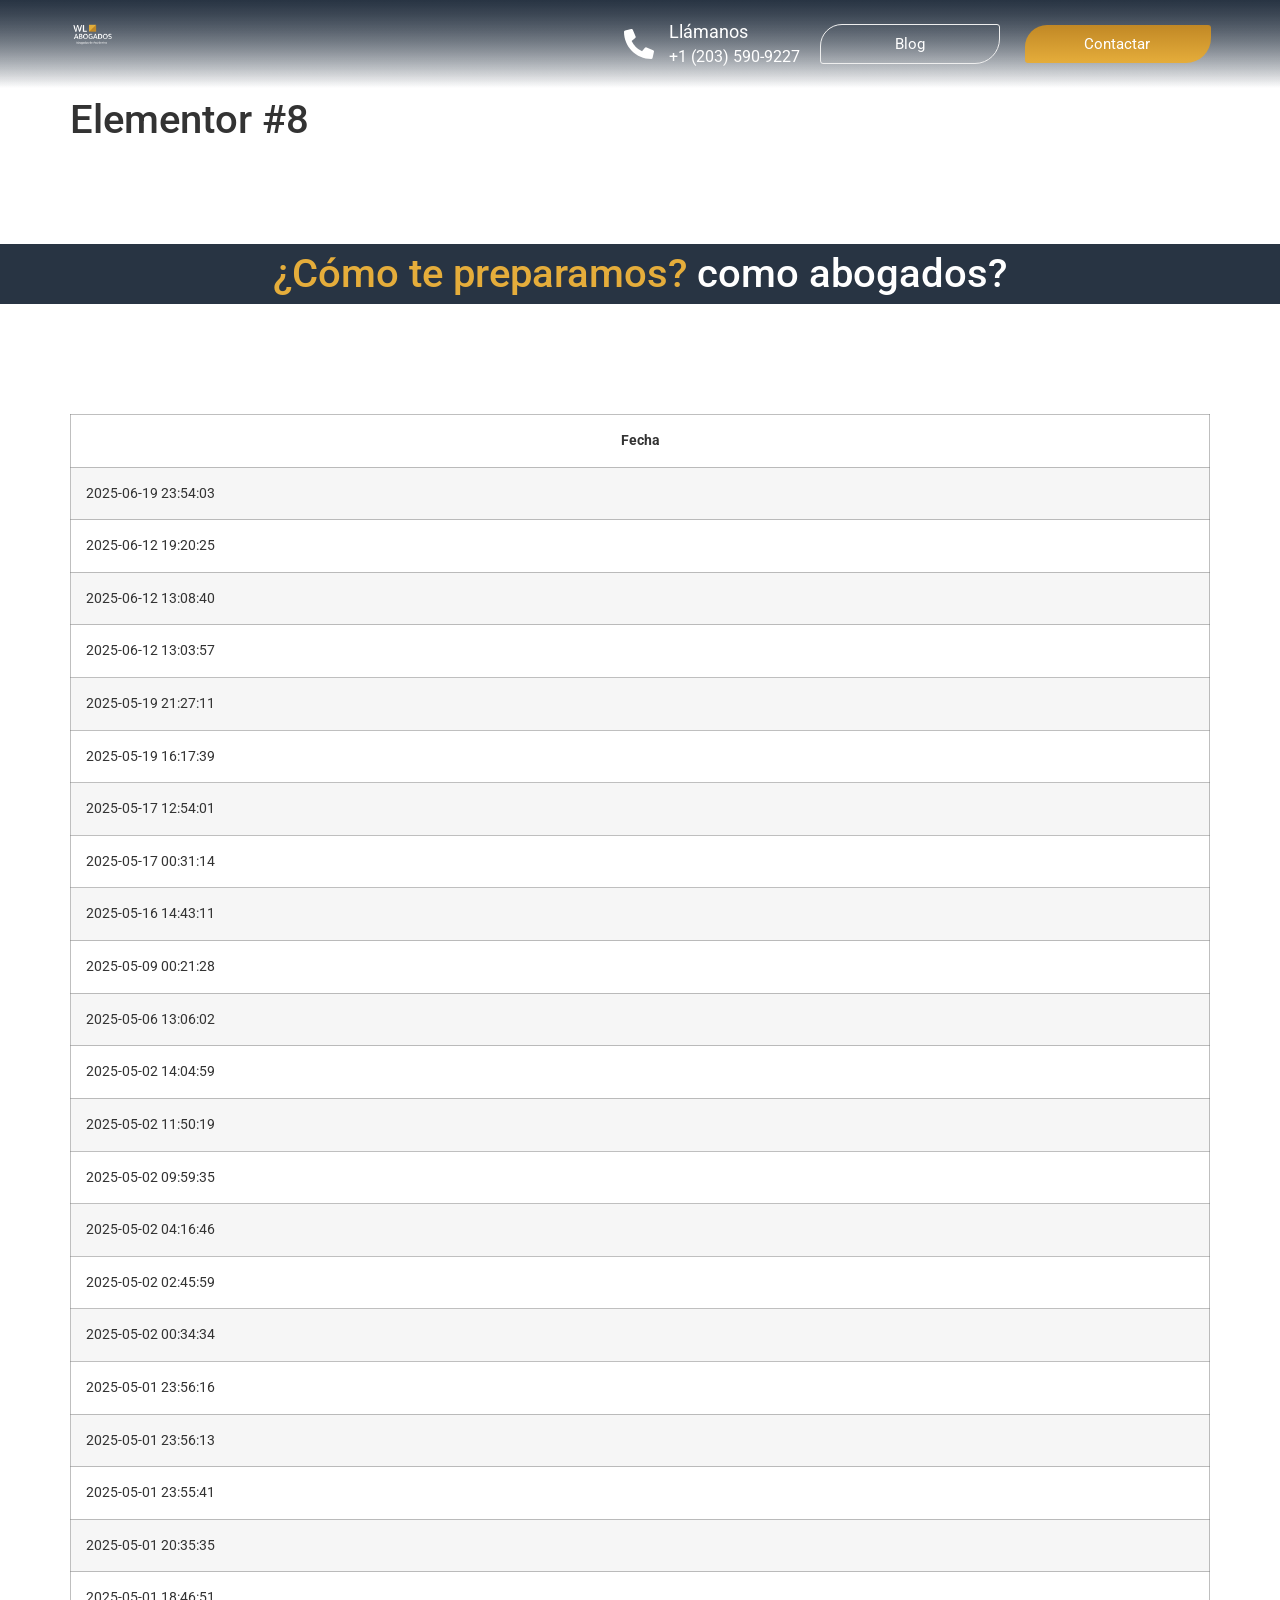
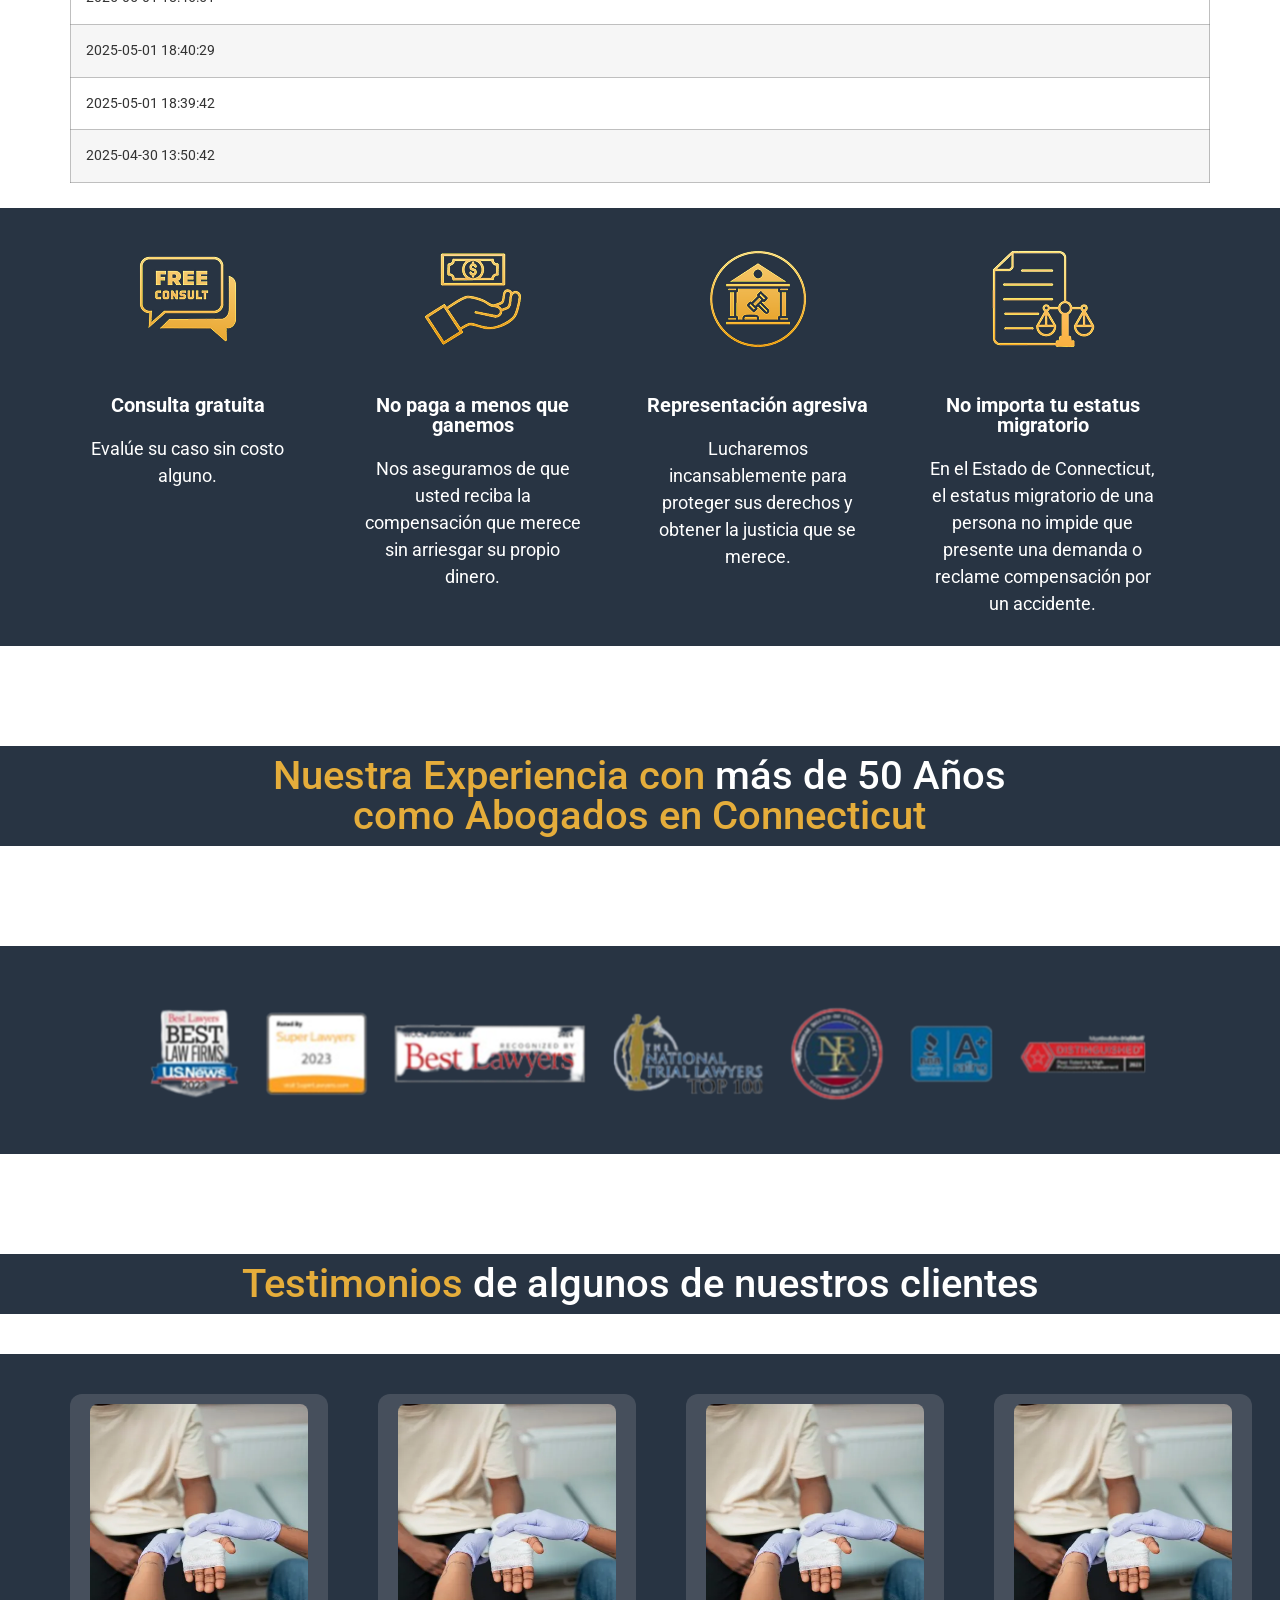
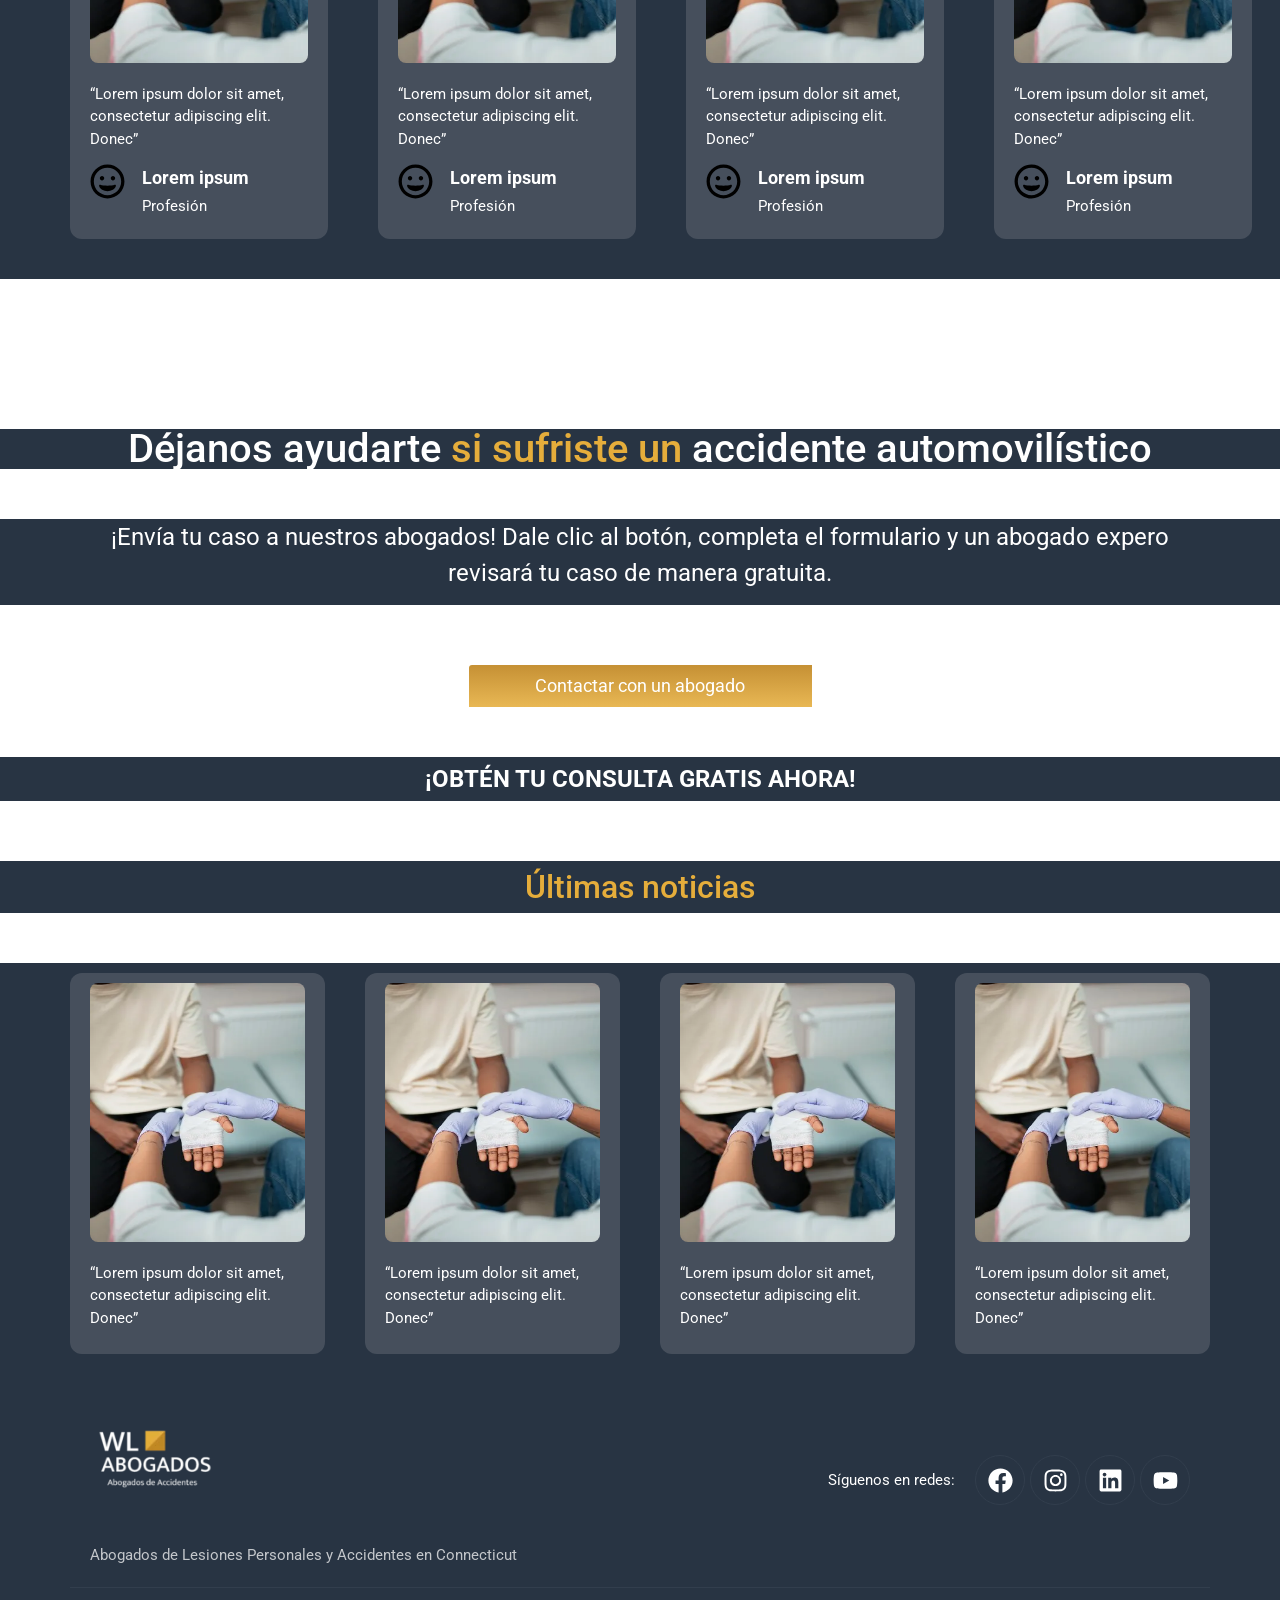
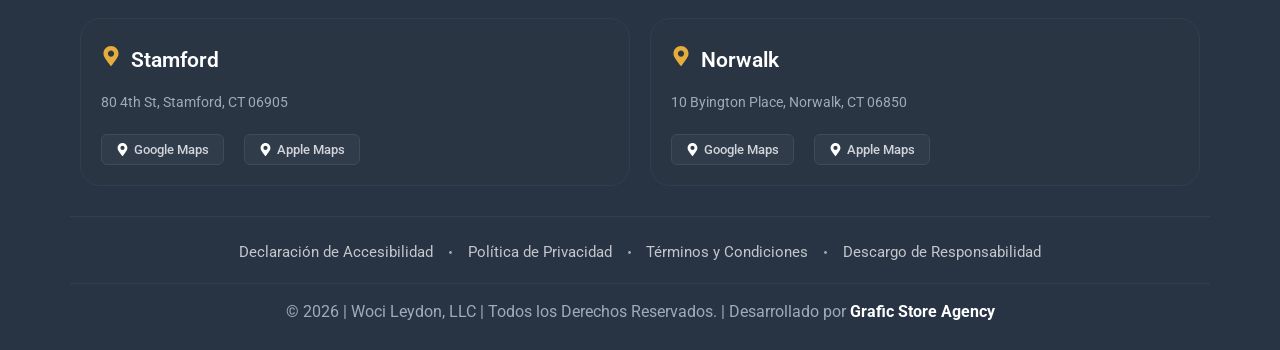
<file: elementor-8/index.html>
<!doctype html><html lang="es" prefix="og: https://ogp.me/ns#"><head><meta charset="UTF-8"><meta name="viewport" content="width=device-width, initial-scale=1"><title>Elementor #8 - Landing Abogados</title><meta name="description" content="Evalúe su caso sin costo alguno."/><meta name="robots" content="follow, index, max-snippet:-1, max-video-preview:-1, max-image-preview:large"/><link rel="canonical" href=".././" /><meta property="og:locale" content="es_ES" /><meta property="og:type" content="article" /><meta property="og:title" content="Elementor #8 - Landing Abogados" /><meta property="og:description" content="Evalúe su caso sin costo alguno." /><meta property="og:url" content="./" /><meta property="og:site_name" content="Landing Abogados" /><meta property="og:updated_time" content="2025-10-02T20:34:12+00:00" /><meta property="og:image" content="../wp-content/uploads/2025/04/img5.png" /><meta property="og:image:secure_url" content="../wp-content/uploads/2025/04/img5.png" /><meta property="og:image:width" content="1144" /><meta property="og:image:height" content="209" /><meta property="og:image:alt" content="Elementor #8" /><meta property="og:image:type" content="image/png" /><meta property="article:published_time" content="2025-04-03T19:15:13+00:00" /><meta property="article:modified_time" content="2025-10-02T20:34:12+00:00" /><meta name="twitter:card" content="summary_large_image" /><meta name="twitter:title" content="Elementor #8 - Landing Abogados" /><meta name="twitter:description" content="Evalúe su caso sin costo alguno." /><meta name="twitter:image" content="../wp-content/uploads/2025/04/img5.png" /><meta name="twitter:label1" content="Tiempo de lectura" /><meta name="twitter:data1" content="1 minuto" /> <script type="application/ld+json" class="rank-math-schema">{"@context":"https://schema.org","@graph":[{"@type":"Organization","@id":"../index.html#organization","name":"Landing Abogados","url":"../index.html","logo":{"@type":"ImageObject","@id":"../index.html#logo","url":"../wp-content/uploads/2025/04/logoO.png","contentUrl":"../wp-content/uploads/2025/04/logoO.png","caption":"Landing Abogados","inLanguage":"es","width":"4096","height":"4096"},"description":"Somos abogados especializados en accidentes automovil\u00edsticos en Connecticut. Ofrecemos consulta gratuita, representaci\u00f3n sin pagos anticipados y m\u00e1s de 50 a\u00f1os de experiencia ayudando a v\u00edctimas a obtener compensaciones por lesiones, da\u00f1os materiales, salarios perdidos y dolor y sufrimiento. \u00a1Sin importar tu estatus migratorio! Cont\u00e1ctanos y recibe la ayuda legal que mereces."},{"@type":"WebSite","@id":"../index.html#website","url":"../index.html","name":"Landing Abogados","publisher":{"@id":"../index.html#organization"},"inLanguage":"es"},{"@type":"ImageObject","@id":"../wp-content/uploads/2025/04/img1.png","url":"../wp-content/uploads/2025/04/img1.png","width":"200","height":"200","inLanguage":"es"},{"@type":"WebPage","@id":"./#webpage","url":"./","name":"Elementor #8 - Landing Abogados","datePublished":"2025-04-03T19:15:13+00:00","dateModified":"2025-10-02T20:34:12+00:00","isPartOf":{"@id":"../index.html#website"},"primaryImageOfPage":{"@id":"../wp-content/uploads/2025/04/img1.png"},"inLanguage":"es"},{"@type":"Person","@id":"#","name":"georege22","description":"Es un abogado muy talentoso","url":"#","image":{"@type":"ImageObject","@id":"https://secure.gravatar.com/avatar/14b4b41a16f4787bc716c44911b00dc0?s=96&amp;d=mm&amp;r=g","url":"https://secure.gravatar.com/avatar/14b4b41a16f4787bc716c44911b00dc0?s=96&amp;d=mm&amp;r=g","caption":"georege22","inLanguage":"es"},"sameAs":["../index.html"],"worksFor":{"@id":"../index.html#organization"}},{"@type":"Article","headline":"Elementor #8 - Landing Abogados","datePublished":"2025-04-03T19:15:13+00:00","dateModified":"2025-10-02T20:34:12+00:00","author":{"@id":"#","name":"georege22"},"publisher":{"@id":"../index.html#organization"},"description":"Eval\u00fae su caso sin costo alguno.","name":"Elementor #8 - Landing Abogados","@id":"./#richSnippet","isPartOf":{"@id":"./#webpage"},"image":{"@id":"../wp-content/uploads/2025/04/img1.png"},"inLanguage":"es","mainEntityOfPage":{"@id":"./#webpage"}}]}</script>   <link data-optimized="2" rel="stylesheet" href="../wp-content/litespeed/css/81be0a8d03b412316d04c58803943d0b.css" /> <script data-optimized="1" defer="defer" src="../wp-content/litespeed/js/ef739de4e1a0082ffa0705f3cc600a4e.js" id="grw-public-main-js-js"></script> <script data-optimized="1" id="jquery-core-js-extra" src="[data-uri]" defer></script> <script src="../wp-includes/js/jquery/jquery.min.js" id="jquery-core-js"></script> <script data-optimized="1" src="../wp-content/litespeed/js/1a8e23bb84461c6f244dae3130d10634.js" id="jquery-migrate-js" defer data-deferred="1"></script> <link rel="https://api.w.org/" href="#" /><link rel="EditURI" type="application/rsd+xml" title="RSD" href="#" /><meta name="generator" content="WordPress 6.6.11" /><link rel='shortlink' href='.././' /><meta name="generator" content="Site Kit by Google 1.187.0" />  <meta name="ti-site-data" content="eyJyIjoiMTowITc6MCEzMDoxIiwibyI6Imh0dHBzOlwvXC94bi0td29jbGxleWRvbmVzcGFvbC1rdWIuY29tP3RpLW9ubGluZS11c2Vycy1nb29nbGU9MSZhbXA7cD0lMkZlbGVtZW50b3ItOCUyRiZhbXA7X3dwbm9uY2U9OTE2NzczODllMSJ9" /><meta name="generator" content="Elementor 4.1.1; features: e_font_icon_svg, additional_custom_breakpoints; settings: css_print_method-external, google_font-enabled, font_display-swap">
 <script data-optimized="1" src="[data-uri]" defer></script> <noscript></noscript><link rel="icon" href="../wp-content/uploads/2025/04/favicon-4.jpg" sizes="32x32" /><link rel="icon" href="../wp-content/uploads/2025/04/favicon-4.jpg" sizes="192x192" /><link rel="apple-touch-icon" href="../wp-content/uploads/2025/04/favicon-4.jpg" /><meta name="msapplication-TileImage" content="../wp-content/uploads/2025/04/favicon-4.jpg" /></head><body class="page-template-default page page-id-8 wp-custom-logo wp-embed-responsive theme-default elementor-default elementor-kit-7 elementor-page elementor-page-8"></noscript><a class="skip-link screen-reader-text" href=".././#content">Ir al contenido</a><div data-elementor-type="header" data-elementor-id="11" class="elementor elementor-11 elementor-location-header" data-elementor-post-type="elementor_library"><div class="elementor-element elementor-element-9fdc002 e-flex e-con-boxed e-con e-parent" data-id="9fdc002" data-element_type="container" data-e-type="container" data-settings="{&quot;background_background&quot;:&quot;gradient&quot;,&quot;sticky&quot;:&quot;top&quot;,&quot;sticky_on&quot;:[&quot;desktop&quot;,&quot;tablet&quot;,&quot;mobile&quot;],&quot;sticky_offset&quot;:0,&quot;sticky_effects_offset&quot;:0,&quot;sticky_anchor_link_offset&quot;:0}"><div class="e-con-inner"><div class="elementor-element elementor-element-778a797 e-con-full e-flex e-con e-child" data-id="778a797" data-element_type="container" data-e-type="container" data-settings="{&quot;background_background&quot;:&quot;classic&quot;}"><div class="elementor-element elementor-element-30c69df elementor-widget elementor-widget-theme-site-logo elementor-widget-image" data-id="30c69df" data-element_type="widget" data-e-type="widget" data-widget_type="theme-site-logo.default"><div class="elementor-widget-container">
<a href="../index.html">
<img fetchpriority="high" width="2560" height="2560" src="../wp-content/uploads/2025/04/wl-abogados-logo-scaled.webp" class="attachment-full size-full wp-image-1046" alt="Logo de WL Abogados, abogados de accidentes." srcset="../wp-content/uploads/2025/04/wl-abogados-logo-scaled.webp 2560w, ../wp-content/uploads/2025/04/wl-abogados-logo-300x300.webp 300w, ../wp-content/uploads/2025/04/wl-abogados-logo-1024x1024.webp 1024w, ../wp-content/uploads/2025/04/wl-abogados-logo-150x150.webp 150w, ../wp-content/uploads/2025/04/wl-abogados-logo-768x768.webp 768w, ../wp-content/uploads/2025/04/wl-abogados-logo-1536x1536.webp 1536w, ../wp-content/uploads/2025/04/wl-abogados-logo-2048x2048.webp 2048w" sizes="(max-width: 2560px) 100vw, 2560px" />				</a></div></div></div><div class="elementor-element elementor-element-719fb19 e-flex e-con-boxed e-con e-child" data-id="719fb19" data-element_type="container" data-e-type="container"><div class="e-con-inner"><div class="elementor-element elementor-element-c4a917c elementor-position-inline-start elementor-hidden-tablet elementor-hidden-mobile elementor-view-default elementor-mobile-position-block-start elementor-widget elementor-widget-icon-box" data-id="c4a917c" data-element_type="widget" data-e-type="widget" data-widget_type="icon-box.default"><div class="elementor-widget-container"><div class="elementor-icon-box-wrapper"><div class="elementor-icon-box-icon">
<span  class="elementor-icon">
<svg aria-hidden="true" class="e-font-icon-svg e-fas-phone-alt" viewBox="0 0 512 512" xmlns="http://www.w3.org/2000/svg"><path d="M497.39 361.8l-112-48a24 24 0 0 0-28 6.9l-49.6 60.6A370.66 370.66 0 0 1 130.6 204.11l60.6-49.6a23.94 23.94 0 0 0 6.9-28l-48-112A24.16 24.16 0 0 0 122.6.61l-104 24A24 24 0 0 0 0 48c0 256.5 207.9 464 464 464a24 24 0 0 0 23.4-18.6l24-104a24.29 24.29 0 0 0-14.01-27.6z"></path></svg>				</span></div><div class="elementor-icon-box-content"><span class="elementor-icon-box-title">
<span  >
Llámanos						</span>
</span><p class="elementor-icon-box-description">
+1 (203) 590-9227</p></div></div></div></div><div class="elementor-element elementor-element-cb55e64 elementor-widget__width-initial elementor-widget elementor-widget-button" data-id="cb55e64" data-element_type="widget" data-e-type="widget" data-widget_type="button.default"><div class="elementor-widget-container"><div class="elementor-button-wrapper">
<a class="elementor-button elementor-button-link elementor-size-sm" href=".././#blog">
<span class="elementor-button-content-wrapper">
<span class="elementor-button-text">Blog</span>
</span>
</a></div></div></div><div class="elementor-element elementor-element-0fb8773 elementor-align-left elementor-widget__width-initial elementor-widget elementor-widget-button" data-id="0fb8773" data-element_type="widget" data-e-type="widget" data-widget_type="button.default"><div class="elementor-widget-container"><div class="elementor-button-wrapper">
<a class="elementor-button elementor-button-link elementor-size-sm" href=".././#contacto">
<span class="elementor-button-content-wrapper">
<span class="elementor-button-text">Contactar</span>
</span>
</a></div></div></div></div></div></div></div></div><main id="content" class="site-main post-8 page type-page status-publish hentry"><div class="page-header"><h1 class="entry-title">Elementor #8</h1></div><div class="page-content"><div data-elementor-type="wp-post" data-elementor-id="8" class="elementor elementor-8" data-elementor-post-type="page"><div class="elementor-element elementor-element-02daf15 e-flex e-con-boxed e-con e-parent" data-id="02daf15" data-element_type="container" data-e-type="container" data-settings="{&quot;background_background&quot;:&quot;classic&quot;}"><div class="e-con-inner"><div class="elementor-element elementor-element-c6f36fc elementor-widget elementor-widget-heading" data-id="c6f36fc" data-element_type="widget" data-e-type="widget" data-widget_type="heading.default"><div class="elementor-widget-container"><h2 class="elementor-heading-title elementor-size-default"><span class="texto-dorado">¿Cómo te preparamos?</span>
como abogados?</h2></div></div></div></div><div class="elementor-element elementor-element-63bf9c4 e-flex e-con-boxed e-con e-parent" data-id="63bf9c4" data-element_type="container" data-e-type="container"><div class="e-con-inner"><div class="elementor-element elementor-element-42a58af elementor-widget elementor-widget-shortcode" data-id="42a58af" data-element_type="widget" data-e-type="widget" data-widget_type="shortcode.default"><div class="elementor-widget-container"><div class="elementor-shortcode"><table border="1" cellspacing="0" cellpadding="10"><thead><tr><th>Fecha</th></tr></thead><tbody><tr><td>2025-06-19 23:54:03</td></tr><tr><td>2025-06-12 19:20:25</td></tr><tr><td>2025-06-12 13:08:40</td></tr><tr><td>2025-06-12 13:03:57</td></tr><tr><td>2025-05-19 21:27:11</td></tr><tr><td>2025-05-19 16:17:39</td></tr><tr><td>2025-05-17 12:54:01</td></tr><tr><td>2025-05-17 00:31:14</td></tr><tr><td>2025-05-16 14:43:11</td></tr><tr><td>2025-05-09 00:21:28</td></tr><tr><td>2025-05-06 13:06:02</td></tr><tr><td>2025-05-02 14:04:59</td></tr><tr><td>2025-05-02 11:50:19</td></tr><tr><td>2025-05-02 09:59:35</td></tr><tr><td>2025-05-02 04:16:46</td></tr><tr><td>2025-05-02 02:45:59</td></tr><tr><td>2025-05-02 00:34:34</td></tr><tr><td>2025-05-01 23:56:16</td></tr><tr><td>2025-05-01 23:56:13</td></tr><tr><td>2025-05-01 23:55:41</td></tr><tr><td>2025-05-01 20:35:35</td></tr><tr><td>2025-05-01 18:46:51</td></tr><tr><td>2025-05-01 18:40:29</td></tr><tr><td>2025-05-01 18:39:42</td></tr><tr><td>2025-04-30 13:50:42</td></tr></tbody></table></div></div></div></div></div><div class="elementor-element elementor-element-b9ab029 e-flex e-con-boxed e-con e-parent" data-id="b9ab029" data-element_type="container" data-e-type="container" data-settings="{&quot;background_background&quot;:&quot;classic&quot;}"><div class="e-con-inner"><div class="elementor-element elementor-element-346dda4 e-con-full e-flex e-con e-child" data-id="346dda4" data-element_type="container" data-e-type="container"><div class="elementor-element elementor-element-df23e34 elementor-widget elementor-widget-image" data-id="df23e34" data-element_type="widget" data-e-type="widget" data-widget_type="image.default"><div class="elementor-widget-container">
<img decoding="async" width="152" height="152" src="../wp-content/uploads/2025/04/img1.png" class="attachment-large size-large wp-image-70" alt="img1" srcset="../wp-content/uploads/2025/04/img1.png 152w, ../wp-content/uploads/2025/04/img1-150x150.png 150w" sizes="(max-width: 152px) 100vw, 152px" title="Elementor #8"></div></div><div class="elementor-element elementor-element-6b9a960 elementor-widget elementor-widget-heading" data-id="6b9a960" data-element_type="widget" data-e-type="widget" data-widget_type="heading.default"><div class="elementor-widget-container"><h5 class="elementor-heading-title elementor-size-default">Consulta gratuita</h5></div></div><div class="elementor-element elementor-element-d9aad53 elementor-widget elementor-widget-text-editor" data-id="d9aad53" data-element_type="widget" data-e-type="widget" data-widget_type="text-editor.default"><div class="elementor-widget-container"><p>Evalúe su caso sin costo alguno.</p></div></div></div><div class="elementor-element elementor-element-c6c3244 e-con-full e-flex e-con e-child" data-id="c6c3244" data-element_type="container" data-e-type="container"><div class="elementor-element elementor-element-a8d4fbb elementor-widget elementor-widget-image" data-id="a8d4fbb" data-element_type="widget" data-e-type="widget" data-widget_type="image.default"><div class="elementor-widget-container">
<img loading="lazy" decoding="async" width="152" height="152" src="../wp-content/uploads/2025/04/img2.png" class="attachment-large size-large wp-image-67" alt="img2" srcset="../wp-content/uploads/2025/04/img2.png 152w, ../wp-content/uploads/2025/04/img2-150x150.png 150w" sizes="(max-width: 152px) 100vw, 152px" title="Elementor #8"></div></div><div class="elementor-element elementor-element-5212c47 elementor-widget elementor-widget-heading" data-id="5212c47" data-element_type="widget" data-e-type="widget" data-widget_type="heading.default"><div class="elementor-widget-container"><h5 class="elementor-heading-title elementor-size-default">No paga a menos que ganemos</h5></div></div><div class="elementor-element elementor-element-7afd930 elementor-widget elementor-widget-text-editor" data-id="7afd930" data-element_type="widget" data-e-type="widget" data-widget_type="text-editor.default"><div class="elementor-widget-container"><p>Nos aseguramos de que usted reciba la compensación que merece sin arriesgar su propio dinero.</p></div></div></div><div class="elementor-element elementor-element-8a44b38 e-con-full e-flex e-con e-child" data-id="8a44b38" data-element_type="container" data-e-type="container"><div class="elementor-element elementor-element-e2f6dcb elementor-widget elementor-widget-image" data-id="e2f6dcb" data-element_type="widget" data-e-type="widget" data-widget_type="image.default"><div class="elementor-widget-container">
<img loading="lazy" decoding="async" width="152" height="152" src="../wp-content/uploads/2025/04/img3.png" class="attachment-large size-large wp-image-68" alt="img3" srcset="../wp-content/uploads/2025/04/img3.png 152w, ../wp-content/uploads/2025/04/img3-150x150.png 150w" sizes="(max-width: 152px) 100vw, 152px" title="Elementor #8"></div></div><div class="elementor-element elementor-element-da0a636 elementor-widget elementor-widget-heading" data-id="da0a636" data-element_type="widget" data-e-type="widget" data-widget_type="heading.default"><div class="elementor-widget-container"><h5 class="elementor-heading-title elementor-size-default">Representación agresiva</h5></div></div><div class="elementor-element elementor-element-42cc0af elementor-widget elementor-widget-text-editor" data-id="42cc0af" data-element_type="widget" data-e-type="widget" data-widget_type="text-editor.default"><div class="elementor-widget-container"><p>Lucharemos incansablemente para proteger sus derechos y obtener la justicia que se merece.</p></div></div></div><div class="elementor-element elementor-element-4fc2de6 e-con-full e-flex e-con e-child" data-id="4fc2de6" data-element_type="container" data-e-type="container"><div class="elementor-element elementor-element-311f528 elementor-widget elementor-widget-image" data-id="311f528" data-element_type="widget" data-e-type="widget" data-widget_type="image.default"><div class="elementor-widget-container">
<img loading="lazy" decoding="async" width="152" height="152" src="../wp-content/uploads/2025/04/img4.png" class="attachment-large size-large wp-image-69" alt="img4" srcset="../wp-content/uploads/2025/04/img4.png 152w, ../wp-content/uploads/2025/04/img4-150x150.png 150w" sizes="(max-width: 152px) 100vw, 152px" title="Elementor #8"></div></div><div class="elementor-element elementor-element-44f0a67 elementor-widget elementor-widget-heading" data-id="44f0a67" data-element_type="widget" data-e-type="widget" data-widget_type="heading.default"><div class="elementor-widget-container"><h5 class="elementor-heading-title elementor-size-default">No importa tu estatus migratorio</h5></div></div><div class="elementor-element elementor-element-289ef2b elementor-widget elementor-widget-text-editor" data-id="289ef2b" data-element_type="widget" data-e-type="widget" data-widget_type="text-editor.default"><div class="elementor-widget-container"><p>En el Estado de Connecticut, el estatus migratorio de una persona no impide que presente una demanda o reclame compensación por un accidente.</p></div></div></div></div></div><div class="elementor-element elementor-element-45a341c e-flex e-con-boxed e-con e-parent" data-id="45a341c" data-element_type="container" data-e-type="container" data-settings="{&quot;background_background&quot;:&quot;classic&quot;}"><div class="e-con-inner"><div class="elementor-element elementor-element-4b746c7 elementor-widget__width-initial elementor-widget elementor-widget-heading" data-id="4b746c7" data-element_type="widget" data-e-type="widget" data-widget_type="heading.default"><div class="elementor-widget-container"><h6 class="elementor-heading-title elementor-size-default"><span class="texto-dorado">Nuestra Experiencia con</span>
más de 50 Años <span class="texto-dorado"> como Abogados en Connecticut </span></h6></div></div></div></div><div class="elementor-element elementor-element-71179fe e-flex e-con-boxed e-con e-parent" data-id="71179fe" data-element_type="container" data-e-type="container" data-settings="{&quot;background_background&quot;:&quot;classic&quot;}"><div class="e-con-inner"><div class="elementor-element elementor-element-e2b9c7f elementor-widget elementor-widget-image" data-id="e2b9c7f" data-element_type="widget" data-e-type="widget" data-widget_type="image.default"><div class="elementor-widget-container">
<img loading="lazy" decoding="async" width="800" height="146" src="../wp-content/uploads/2025/04/img5-1024x187.png" class="attachment-large size-large wp-image-99" alt="img5" srcset="../wp-content/uploads/2025/04/img5-1024x187.png 1024w, ../wp-content/uploads/2025/04/img5-300x55.png 300w, ../wp-content/uploads/2025/04/img5-768x140.png 768w, ../wp-content/uploads/2025/04/img5.png 1144w" sizes="(max-width: 800px) 100vw, 800px" title="Elementor #8"></div></div></div></div><div class="elementor-element elementor-element-9692a0b e-flex e-con-boxed e-con e-parent" data-id="9692a0b" data-element_type="container" data-e-type="container" data-settings="{&quot;background_background&quot;:&quot;classic&quot;}"><div class="e-con-inner"><div class="elementor-element elementor-element-45646f0 elementor-widget elementor-widget-heading" data-id="45646f0" data-element_type="widget" data-e-type="widget" data-widget_type="heading.default"><div class="elementor-widget-container"><h2 class="elementor-heading-title elementor-size-default"><span class="texto-dorado">Testimonios </span>  de algunos de nuestros clientes</h2></div></div></div></div><div class="elementor-element elementor-element-05e37e3 e-grid e-con-boxed e-con e-parent" data-id="05e37e3" data-element_type="container" data-e-type="container" data-settings="{&quot;background_background&quot;:&quot;classic&quot;}"><div class="e-con-inner"><div class="elementor-element elementor-element-9587ecf e-con-full e-flex e-con e-child" data-id="9587ecf" data-element_type="container" data-e-type="container" data-settings="{&quot;background_background&quot;:&quot;classic&quot;}"><div class="elementor-element elementor-element-ef5d0d2 elementor-widget elementor-widget-image" data-id="ef5d0d2" data-element_type="widget" data-e-type="widget" data-widget_type="image.default"><div class="elementor-widget-container">
<img loading="lazy" decoding="async" width="360" height="540" src="../wp-content/uploads/2025/04/dolor-y-sufrimiento.webp" class="attachment-large size-large wp-image-117" alt="dolor y sufrimiento" srcset="../wp-content/uploads/2025/04/dolor-y-sufrimiento.webp 360w, ../wp-content/uploads/2025/04/dolor-y-sufrimiento-200x300.webp 200w" sizes="(max-width: 360px) 100vw, 360px" title="Elementor #8"></div></div><div class="elementor-element elementor-element-28ab235 elementor-widget elementor-widget-text-editor" data-id="28ab235" data-element_type="widget" data-e-type="widget" data-widget_type="text-editor.default"><div class="elementor-widget-container"><p>“Lorem ipsum dolor sit amet, consectetur adipiscing elit. Donec”</p></div></div><div class="elementor-element elementor-element-40c1e96 e-con-full e-flex e-con e-child" data-id="40c1e96" data-element_type="container" data-e-type="container"><div class="elementor-element elementor-element-dc7e0cc e-con-full e-flex e-con e-child" data-id="dc7e0cc" data-element_type="container" data-e-type="container"><div class="elementor-element elementor-element-308f133 elementor-widget__width-initial elementor-widget-mobile__width-initial elementor-view-default elementor-widget elementor-widget-icon" data-id="308f133" data-element_type="widget" data-e-type="widget" data-widget_type="icon.default"><div class="elementor-widget-container"><div class="elementor-icon-wrapper"><div class="elementor-icon">
<svg aria-hidden="true" class="e-font-icon-svg e-far-grin" viewBox="0 0 496 512" xmlns="http://www.w3.org/2000/svg"><path d="M248 8C111 8 0 119 0 256s111 248 248 248 248-111 248-248S385 8 248 8zm0 448c-110.3 0-200-89.7-200-200S137.7 56 248 56s200 89.7 200 200-89.7 200-200 200zm105.6-151.4c-25.9 8.3-64.4 13.1-105.6 13.1s-79.6-4.8-105.6-13.1c-9.9-3.1-19.4 5.4-17.7 15.3 7.9 47.1 71.3 80 123.3 80s115.3-32.9 123.3-80c1.6-9.8-7.7-18.4-17.7-15.3zM168 240c17.7 0 32-14.3 32-32s-14.3-32-32-32-32 14.3-32 32 14.3 32 32 32zm160 0c17.7 0 32-14.3 32-32s-14.3-32-32-32-32 14.3-32 32 14.3 32 32 32z"></path></svg></div></div></div></div></div><div class="elementor-element elementor-element-66d1229 elementor-widget__width-initial elementor-widget-tablet__width-initial elementor-widget elementor-widget-text-editor" data-id="66d1229" data-element_type="widget" data-e-type="widget" data-widget_type="text-editor.default"><div class="elementor-widget-container">
Lorem ipsum
<span class="profesion">Profesión<span/></div></div></div></div><div class="elementor-element elementor-element-c4ec858 e-con-full e-flex e-con e-child" data-id="c4ec858" data-element_type="container" data-e-type="container" data-settings="{&quot;background_background&quot;:&quot;classic&quot;}"><div class="elementor-element elementor-element-2412267 elementor-widget elementor-widget-image" data-id="2412267" data-element_type="widget" data-e-type="widget" data-widget_type="image.default"><div class="elementor-widget-container">
<img loading="lazy" decoding="async" width="360" height="540" src="../wp-content/uploads/2025/04/dolor-y-sufrimiento.webp" class="attachment-large size-large wp-image-117" alt="dolor y sufrimiento" srcset="../wp-content/uploads/2025/04/dolor-y-sufrimiento.webp 360w, ../wp-content/uploads/2025/04/dolor-y-sufrimiento-200x300.webp 200w" sizes="(max-width: 360px) 100vw, 360px" title="Elementor #8"></div></div><div class="elementor-element elementor-element-6de2911 elementor-widget elementor-widget-text-editor" data-id="6de2911" data-element_type="widget" data-e-type="widget" data-widget_type="text-editor.default"><div class="elementor-widget-container"><p>“Lorem ipsum dolor sit amet, consectetur adipiscing elit. Donec”</p></div></div><div class="elementor-element elementor-element-20201ad e-con-full e-flex e-con e-child" data-id="20201ad" data-element_type="container" data-e-type="container"><div class="elementor-element elementor-element-8a0cad8 e-con-full e-flex e-con e-child" data-id="8a0cad8" data-element_type="container" data-e-type="container"><div class="elementor-element elementor-element-a3a2641 elementor-widget__width-initial elementor-view-default elementor-widget elementor-widget-icon" data-id="a3a2641" data-element_type="widget" data-e-type="widget" data-widget_type="icon.default"><div class="elementor-widget-container"><div class="elementor-icon-wrapper"><div class="elementor-icon">
<svg aria-hidden="true" class="e-font-icon-svg e-far-grin" viewBox="0 0 496 512" xmlns="http://www.w3.org/2000/svg"><path d="M248 8C111 8 0 119 0 256s111 248 248 248 248-111 248-248S385 8 248 8zm0 448c-110.3 0-200-89.7-200-200S137.7 56 248 56s200 89.7 200 200-89.7 200-200 200zm105.6-151.4c-25.9 8.3-64.4 13.1-105.6 13.1s-79.6-4.8-105.6-13.1c-9.9-3.1-19.4 5.4-17.7 15.3 7.9 47.1 71.3 80 123.3 80s115.3-32.9 123.3-80c1.6-9.8-7.7-18.4-17.7-15.3zM168 240c17.7 0 32-14.3 32-32s-14.3-32-32-32-32 14.3-32 32 14.3 32 32 32zm160 0c17.7 0 32-14.3 32-32s-14.3-32-32-32-32 14.3-32 32 14.3 32 32 32z"></path></svg></div></div></div></div></div><div class="elementor-element elementor-element-d3bc8ff elementor-widget__width-initial elementor-widget elementor-widget-text-editor" data-id="d3bc8ff" data-element_type="widget" data-e-type="widget" data-widget_type="text-editor.default"><div class="elementor-widget-container">
Lorem ipsum
<span class="profesion">Profesión<span/></div></div></div></div><div class="elementor-element elementor-element-84d9c1a e-con-full e-flex e-con e-child" data-id="84d9c1a" data-element_type="container" data-e-type="container" data-settings="{&quot;background_background&quot;:&quot;classic&quot;}"><div class="elementor-element elementor-element-5b9bc01 elementor-widget elementor-widget-image" data-id="5b9bc01" data-element_type="widget" data-e-type="widget" data-widget_type="image.default"><div class="elementor-widget-container">
<img loading="lazy" decoding="async" width="360" height="540" src="../wp-content/uploads/2025/04/dolor-y-sufrimiento.webp" class="attachment-large size-large wp-image-117" alt="dolor y sufrimiento" srcset="../wp-content/uploads/2025/04/dolor-y-sufrimiento.webp 360w, ../wp-content/uploads/2025/04/dolor-y-sufrimiento-200x300.webp 200w" sizes="(max-width: 360px) 100vw, 360px" title="Elementor #8"></div></div><div class="elementor-element elementor-element-079c75b elementor-widget elementor-widget-text-editor" data-id="079c75b" data-element_type="widget" data-e-type="widget" data-widget_type="text-editor.default"><div class="elementor-widget-container"><p>“Lorem ipsum dolor sit amet, consectetur adipiscing elit. Donec”</p></div></div><div class="elementor-element elementor-element-d53c6d1 e-con-full e-flex e-con e-child" data-id="d53c6d1" data-element_type="container" data-e-type="container"><div class="elementor-element elementor-element-b6e960c e-con-full e-flex e-con e-child" data-id="b6e960c" data-element_type="container" data-e-type="container"><div class="elementor-element elementor-element-0716b0c elementor-widget__width-initial elementor-view-default elementor-widget elementor-widget-icon" data-id="0716b0c" data-element_type="widget" data-e-type="widget" data-widget_type="icon.default"><div class="elementor-widget-container"><div class="elementor-icon-wrapper"><div class="elementor-icon">
<svg aria-hidden="true" class="e-font-icon-svg e-far-grin" viewBox="0 0 496 512" xmlns="http://www.w3.org/2000/svg"><path d="M248 8C111 8 0 119 0 256s111 248 248 248 248-111 248-248S385 8 248 8zm0 448c-110.3 0-200-89.7-200-200S137.7 56 248 56s200 89.7 200 200-89.7 200-200 200zm105.6-151.4c-25.9 8.3-64.4 13.1-105.6 13.1s-79.6-4.8-105.6-13.1c-9.9-3.1-19.4 5.4-17.7 15.3 7.9 47.1 71.3 80 123.3 80s115.3-32.9 123.3-80c1.6-9.8-7.7-18.4-17.7-15.3zM168 240c17.7 0 32-14.3 32-32s-14.3-32-32-32-32 14.3-32 32 14.3 32 32 32zm160 0c17.7 0 32-14.3 32-32s-14.3-32-32-32-32 14.3-32 32 14.3 32 32 32z"></path></svg></div></div></div></div></div><div class="elementor-element elementor-element-cd44fcf elementor-widget__width-initial elementor-widget elementor-widget-text-editor" data-id="cd44fcf" data-element_type="widget" data-e-type="widget" data-widget_type="text-editor.default"><div class="elementor-widget-container">
Lorem ipsum
<span class="profesion">Profesión<span/></div></div></div></div><div class="elementor-element elementor-element-4778330 e-con-full e-flex e-con e-child" data-id="4778330" data-element_type="container" data-e-type="container" data-settings="{&quot;background_background&quot;:&quot;classic&quot;}"><div class="elementor-element elementor-element-117e847 elementor-widget elementor-widget-image" data-id="117e847" data-element_type="widget" data-e-type="widget" data-widget_type="image.default"><div class="elementor-widget-container">
<img loading="lazy" decoding="async" width="360" height="540" src="../wp-content/uploads/2025/04/dolor-y-sufrimiento.webp" class="attachment-large size-large wp-image-117" alt="dolor y sufrimiento" srcset="../wp-content/uploads/2025/04/dolor-y-sufrimiento.webp 360w, ../wp-content/uploads/2025/04/dolor-y-sufrimiento-200x300.webp 200w" sizes="(max-width: 360px) 100vw, 360px" title="Elementor #8"></div></div><div class="elementor-element elementor-element-1308a68 elementor-widget elementor-widget-text-editor" data-id="1308a68" data-element_type="widget" data-e-type="widget" data-widget_type="text-editor.default"><div class="elementor-widget-container"><p>“Lorem ipsum dolor sit amet, consectetur adipiscing elit. Donec”</p></div></div><div class="elementor-element elementor-element-ac4b895 e-con-full e-flex e-con e-child" data-id="ac4b895" data-element_type="container" data-e-type="container"><div class="elementor-element elementor-element-ad60062 e-con-full e-flex e-con e-child" data-id="ad60062" data-element_type="container" data-e-type="container"><div class="elementor-element elementor-element-20f1e24 elementor-widget__width-initial elementor-view-default elementor-widget elementor-widget-icon" data-id="20f1e24" data-element_type="widget" data-e-type="widget" data-widget_type="icon.default"><div class="elementor-widget-container"><div class="elementor-icon-wrapper"><div class="elementor-icon">
<svg aria-hidden="true" class="e-font-icon-svg e-far-grin" viewBox="0 0 496 512" xmlns="http://www.w3.org/2000/svg"><path d="M248 8C111 8 0 119 0 256s111 248 248 248 248-111 248-248S385 8 248 8zm0 448c-110.3 0-200-89.7-200-200S137.7 56 248 56s200 89.7 200 200-89.7 200-200 200zm105.6-151.4c-25.9 8.3-64.4 13.1-105.6 13.1s-79.6-4.8-105.6-13.1c-9.9-3.1-19.4 5.4-17.7 15.3 7.9 47.1 71.3 80 123.3 80s115.3-32.9 123.3-80c1.6-9.8-7.7-18.4-17.7-15.3zM168 240c17.7 0 32-14.3 32-32s-14.3-32-32-32-32 14.3-32 32 14.3 32 32 32zm160 0c17.7 0 32-14.3 32-32s-14.3-32-32-32-32 14.3-32 32 14.3 32 32 32z"></path></svg></div></div></div></div></div><div class="elementor-element elementor-element-e7082cd elementor-widget__width-initial elementor-widget elementor-widget-text-editor" data-id="e7082cd" data-element_type="widget" data-e-type="widget" data-widget_type="text-editor.default"><div class="elementor-widget-container">
Lorem ipsum
<span class="profesion">Profesión<span/></div></div></div></div></div></div><div class="elementor-element elementor-element-1cf658c e-flex e-con-boxed e-con e-parent" data-id="1cf658c" data-element_type="container" data-e-type="container" data-settings="{&quot;background_background&quot;:&quot;classic&quot;}"><div class="e-con-inner"><div class="elementor-element elementor-element-5b0541a elementor-widget elementor-widget-heading" data-id="5b0541a" data-element_type="widget" data-e-type="widget" data-widget_type="heading.default"><div class="elementor-widget-container"><h4 class="elementor-heading-title elementor-size-default">Déjanos ayudarte <span class="texto-dorado">si sufriste un</span> accidente automovilístico</h4></div></div></div></div><div class="elementor-element elementor-element-db2ee61 e-flex e-con-boxed e-con e-parent" data-id="db2ee61" data-element_type="container" data-e-type="container" data-settings="{&quot;background_background&quot;:&quot;classic&quot;}"><div class="e-con-inner"><div class="elementor-element elementor-element-6d90482 elementor-widget elementor-widget-text-editor" data-id="6d90482" data-element_type="widget" data-e-type="widget" data-widget_type="text-editor.default"><div class="elementor-widget-container"><p>¡Envía tu caso a nuestros abogados! Dale clic al botón, completa el formulario y un abogado expero revisará tu caso de manera gratuita.</p></div></div></div></div><div class="elementor-element elementor-element-7c99925 e-flex e-con-boxed e-con e-parent" data-id="7c99925" data-element_type="container" data-e-type="container"><div class="e-con-inner"><div class="elementor-element elementor-element-360045d elementor-align-justify elementor-widget__width-initial btnContacto elementor-widget elementor-widget-button" data-id="360045d" data-element_type="widget" data-e-type="widget" data-widget_type="button.default"><div class="elementor-widget-container"><div class="elementor-button-wrapper">
<a class="elementor-button elementor-button-link elementor-size-sm" href=".././#">
<span class="elementor-button-content-wrapper">
<span class="elementor-button-text">Contactar con un abogado            </span>
</span>
</a></div></div></div></div></div><div class="elementor-element elementor-element-c037f2d e-flex e-con-boxed e-con e-parent" data-id="c037f2d" data-element_type="container" data-e-type="container" data-settings="{&quot;background_background&quot;:&quot;classic&quot;}"><div class="e-con-inner"><div class="elementor-element elementor-element-04301ff elementor-widget elementor-widget-heading" data-id="04301ff" data-element_type="widget" data-e-type="widget" data-widget_type="heading.default"><div class="elementor-widget-container"><h5 class="elementor-heading-title elementor-size-default">¡OBTÉN TU CONSULTA GRATIS AHORA!</h5></div></div></div></div><div class="elementor-element elementor-element-e967c70 e-flex e-con-boxed e-con e-parent" data-id="e967c70" data-element_type="container" data-e-type="container" data-settings="{&quot;background_background&quot;:&quot;classic&quot;}"><div class="e-con-inner"><div class="elementor-element elementor-element-81fda38 elementor-widget elementor-widget-heading" data-id="81fda38" data-element_type="widget" data-e-type="widget" data-widget_type="heading.default"><div class="elementor-widget-container"><h5 class="elementor-heading-title elementor-size-default"><span class="texto-dorado">Últimas noticias</span></h5></div></div></div></div><div class="elementor-element elementor-element-20b6f60 e-flex e-con-boxed e-con e-parent" data-id="20b6f60" data-element_type="container" data-e-type="container" data-settings="{&quot;background_background&quot;:&quot;classic&quot;}"><div class="e-con-inner"><div class="elementor-element elementor-element-b61a68d e-con-full e-flex e-con e-child" data-id="b61a68d" data-element_type="container" data-e-type="container" data-settings="{&quot;background_background&quot;:&quot;classic&quot;}"><div class="elementor-element elementor-element-e33b33b elementor-widget elementor-widget-image" data-id="e33b33b" data-element_type="widget" data-e-type="widget" data-widget_type="image.default"><div class="elementor-widget-container">
<img loading="lazy" decoding="async" width="360" height="540" src="../wp-content/uploads/2025/04/dolor-y-sufrimiento.webp" class="attachment-large size-large wp-image-117" alt="dolor y sufrimiento" srcset="../wp-content/uploads/2025/04/dolor-y-sufrimiento.webp 360w, ../wp-content/uploads/2025/04/dolor-y-sufrimiento-200x300.webp 200w" sizes="(max-width: 360px) 100vw, 360px" title="Elementor #8"></div></div><div class="elementor-element elementor-element-ebcdd57 elementor-widget elementor-widget-text-editor" data-id="ebcdd57" data-element_type="widget" data-e-type="widget" data-widget_type="text-editor.default"><div class="elementor-widget-container"><p>“Lorem ipsum dolor sit amet, consectetur adipiscing elit. Donec”</p></div></div></div><div class="elementor-element elementor-element-1d4c828 e-con-full e-flex e-con e-child" data-id="1d4c828" data-element_type="container" data-e-type="container" data-settings="{&quot;background_background&quot;:&quot;classic&quot;}"><div class="elementor-element elementor-element-b425784 elementor-widget elementor-widget-image" data-id="b425784" data-element_type="widget" data-e-type="widget" data-widget_type="image.default"><div class="elementor-widget-container">
<img loading="lazy" decoding="async" width="360" height="540" src="../wp-content/uploads/2025/04/dolor-y-sufrimiento.webp" class="attachment-large size-large wp-image-117" alt="dolor y sufrimiento" srcset="../wp-content/uploads/2025/04/dolor-y-sufrimiento.webp 360w, ../wp-content/uploads/2025/04/dolor-y-sufrimiento-200x300.webp 200w" sizes="(max-width: 360px) 100vw, 360px" title="Elementor #8"></div></div><div class="elementor-element elementor-element-b936462 elementor-widget elementor-widget-text-editor" data-id="b936462" data-element_type="widget" data-e-type="widget" data-widget_type="text-editor.default"><div class="elementor-widget-container"><p>“Lorem ipsum dolor sit amet, consectetur adipiscing elit. Donec”</p></div></div></div><div class="elementor-element elementor-element-5e21420 e-con-full e-flex e-con e-child" data-id="5e21420" data-element_type="container" data-e-type="container" data-settings="{&quot;background_background&quot;:&quot;classic&quot;}"><div class="elementor-element elementor-element-3de3c1c elementor-widget elementor-widget-image" data-id="3de3c1c" data-element_type="widget" data-e-type="widget" data-widget_type="image.default"><div class="elementor-widget-container">
<img loading="lazy" decoding="async" width="360" height="540" src="../wp-content/uploads/2025/04/dolor-y-sufrimiento.webp" class="attachment-large size-large wp-image-117" alt="dolor y sufrimiento" srcset="../wp-content/uploads/2025/04/dolor-y-sufrimiento.webp 360w, ../wp-content/uploads/2025/04/dolor-y-sufrimiento-200x300.webp 200w" sizes="(max-width: 360px) 100vw, 360px" title="Elementor #8"></div></div><div class="elementor-element elementor-element-b8f5cdb elementor-widget elementor-widget-text-editor" data-id="b8f5cdb" data-element_type="widget" data-e-type="widget" data-widget_type="text-editor.default"><div class="elementor-widget-container"><p>“Lorem ipsum dolor sit amet, consectetur adipiscing elit. Donec”</p></div></div></div><div class="elementor-element elementor-element-10c3ef1 e-con-full e-flex e-con e-child" data-id="10c3ef1" data-element_type="container" data-e-type="container" data-settings="{&quot;background_background&quot;:&quot;classic&quot;}"><div class="elementor-element elementor-element-8964937 elementor-widget elementor-widget-image" data-id="8964937" data-element_type="widget" data-e-type="widget" data-widget_type="image.default"><div class="elementor-widget-container">
<img loading="lazy" decoding="async" width="360" height="540" src="../wp-content/uploads/2025/04/dolor-y-sufrimiento.webp" class="attachment-large size-large wp-image-117" alt="dolor y sufrimiento" srcset="../wp-content/uploads/2025/04/dolor-y-sufrimiento.webp 360w, ../wp-content/uploads/2025/04/dolor-y-sufrimiento-200x300.webp 200w" sizes="(max-width: 360px) 100vw, 360px" title="Elementor #8"></div></div><div class="elementor-element elementor-element-d3728c9 elementor-widget elementor-widget-text-editor" data-id="d3728c9" data-element_type="widget" data-e-type="widget" data-widget_type="text-editor.default"><div class="elementor-widget-container"><p>“Lorem ipsum dolor sit amet, consectetur adipiscing elit. Donec”</p></div></div></div></div></div></div></div></main><div data-elementor-type="footer" data-elementor-id="314" class="elementor elementor-314 elementor-location-footer" data-elementor-post-type="elementor_library"><div class="elementor-element elementor-element-faeb0f6 e-con-full e-flex e-con e-parent" data-id="faeb0f6" data-element_type="container" data-e-type="container" data-settings="{&quot;background_background&quot;:&quot;classic&quot;}"><div class="elementor-element elementor-element-3aed3e2 e-flex e-con-boxed e-con e-child" data-id="3aed3e2" data-element_type="container" data-e-type="container"><div class="e-con-inner"><div class="elementor-element elementor-element-d67e1ad e-con-full e-flex e-con e-child" data-id="d67e1ad" data-element_type="container" data-e-type="container"><div class="elementor-element elementor-element-77ee9d8 e-con-full e-flex e-con e-child" data-id="77ee9d8" data-element_type="container" data-e-type="container"><div class="elementor-element elementor-element-4079317 elementor-widget elementor-widget-theme-site-logo elementor-widget-image" data-id="4079317" data-element_type="widget" data-e-type="widget" data-widget_type="theme-site-logo.default"><div class="elementor-widget-container">
<a href="../index.html">
<img width="2560" height="2560" src="../wp-content/uploads/2025/04/wl-abogados-logo-scaled.webp" class="attachment-full size-full wp-image-1046" alt="Logo de WL Abogados, abogados de accidentes." srcset="../wp-content/uploads/2025/04/wl-abogados-logo-scaled.webp 2560w, ../wp-content/uploads/2025/04/wl-abogados-logo-300x300.webp 300w, ../wp-content/uploads/2025/04/wl-abogados-logo-1024x1024.webp 1024w, ../wp-content/uploads/2025/04/wl-abogados-logo-150x150.webp 150w, ../wp-content/uploads/2025/04/wl-abogados-logo-768x768.webp 768w, ../wp-content/uploads/2025/04/wl-abogados-logo-1536x1536.webp 1536w, ../wp-content/uploads/2025/04/wl-abogados-logo-2048x2048.webp 2048w" sizes="(max-width: 2560px) 100vw, 2560px" />				</a></div></div><div class="elementor-element elementor-element-97d793c elementor-widget elementor-widget-text-editor" data-id="97d793c" data-element_type="widget" data-e-type="widget" data-widget_type="text-editor.default"><div class="elementor-widget-container"><p>Abogados de Lesiones Personales y Accidentes en Connecticut</p></div></div></div><div class="elementor-element elementor-element-8c454bc e-con-full e-flex e-con e-child" data-id="8c454bc" data-element_type="container" data-e-type="container"><div class="elementor-element elementor-element-10c19d5 elementor-widget elementor-widget-text-editor" data-id="10c19d5" data-element_type="widget" data-e-type="widget" data-widget_type="text-editor.default"><div class="elementor-widget-container"><p>Síguenos en redes:</p></div></div><div class="elementor-element elementor-element-7e544ac elementor-shape-rounded elementor-grid-0 e-grid-align-center elementor-widget elementor-widget-social-icons" data-id="7e544ac" data-element_type="widget" data-e-type="widget" data-widget_type="social-icons.default"><div class="elementor-widget-container"><div class="elementor-social-icons-wrapper elementor-grid" role="list">
<span class="elementor-grid-item" role="listitem">
<a class="elementor-icon elementor-social-icon elementor-social-icon-facebook elementor-animation-grow elementor-repeater-item-c3e3ca6" href="https://www.facebook.com/WLAbogados" target="_blank">
<span class="elementor-screen-only">Facebook</span>
<svg aria-hidden="true" class="e-font-icon-svg e-fab-facebook" viewBox="0 0 512 512" xmlns="http://www.w3.org/2000/svg"><path d="M504 256C504 119 393 8 256 8S8 119 8 256c0 123.78 90.69 226.38 209.25 245V327.69h-63V256h63v-54.64c0-62.15 37-96.48 93.67-96.48 27.14 0 55.52 4.84 55.52 4.84v61h-31.28c-30.8 0-40.41 19.12-40.41 38.73V256h68.78l-11 71.69h-57.78V501C413.31 482.38 504 379.78 504 256z"></path></svg>					</a>
</span>
<span class="elementor-grid-item" role="listitem">
<a class="elementor-icon elementor-social-icon elementor-social-icon-instagram elementor-animation-grow elementor-repeater-item-7c6f21b" href="https://www.instagram.com/wl.abogados/" target="_blank">
<span class="elementor-screen-only">Instagram</span>
<svg aria-hidden="true" class="e-font-icon-svg e-fab-instagram" viewBox="0 0 448 512" xmlns="http://www.w3.org/2000/svg"><path d="M224.1 141c-63.6 0-114.9 51.3-114.9 114.9s51.3 114.9 114.9 114.9S339 319.5 339 255.9 287.7 141 224.1 141zm0 189.6c-41.1 0-74.7-33.5-74.7-74.7s33.5-74.7 74.7-74.7 74.7 33.5 74.7 74.7-33.6 74.7-74.7 74.7zm146.4-194.3c0 14.9-12 26.8-26.8 26.8-14.9 0-26.8-12-26.8-26.8s12-26.8 26.8-26.8 26.8 12 26.8 26.8zm76.1 27.2c-1.7-35.9-9.9-67.7-36.2-93.9-26.2-26.2-58-34.4-93.9-36.2-37-2.1-147.9-2.1-184.9 0-35.8 1.7-67.6 9.9-93.9 36.1s-34.4 58-36.2 93.9c-2.1 37-2.1 147.9 0 184.9 1.7 35.9 9.9 67.7 36.2 93.9s58 34.4 93.9 36.2c37 2.1 147.9 2.1 184.9 0 35.9-1.7 67.7-9.9 93.9-36.2 26.2-26.2 34.4-58 36.2-93.9 2.1-37 2.1-147.8 0-184.8zM398.8 388c-7.8 19.6-22.9 34.7-42.6 42.6-29.5 11.7-99.5 9-132.1 9s-102.7 2.6-132.1-9c-19.6-7.8-34.7-22.9-42.6-42.6-11.7-29.5-9-99.5-9-132.1s-2.6-102.7 9-132.1c7.8-19.6 22.9-34.7 42.6-42.6 29.5-11.7 99.5-9 132.1-9s102.7-2.6 132.1 9c19.6 7.8 34.7 22.9 42.6 42.6 11.7 29.5 9 99.5 9 132.1s2.7 102.7-9 132.1z"></path></svg>					</a>
</span>
<span class="elementor-grid-item" role="listitem">
<a class="elementor-icon elementor-social-icon elementor-social-icon-linkedin elementor-animation-grow elementor-repeater-item-1b2ccdd" href="https://www.linkedin.com/company/wocl-leydon-personal-injury-lawyers/home/" target="_blank">
<span class="elementor-screen-only">Linkedin</span>
<svg aria-hidden="true" class="e-font-icon-svg e-fab-linkedin" viewBox="0 0 448 512" xmlns="http://www.w3.org/2000/svg"><path d="M416 32H31.9C14.3 32 0 46.5 0 64.3v383.4C0 465.5 14.3 480 31.9 480H416c17.6 0 32-14.5 32-32.3V64.3c0-17.8-14.4-32.3-32-32.3zM135.4 416H69V202.2h66.5V416zm-33.2-243c-21.3 0-38.5-17.3-38.5-38.5S80.9 96 102.2 96c21.2 0 38.5 17.3 38.5 38.5 0 21.3-17.2 38.5-38.5 38.5zm282.1 243h-66.4V312c0-24.8-.5-56.7-34.5-56.7-34.6 0-39.9 27-39.9 54.9V416h-66.4V202.2h63.7v29.2h.9c8.9-16.8 30.6-34.5 62.9-34.5 67.2 0 79.7 44.3 79.7 101.9V416z"></path></svg>					</a>
</span>
<span class="elementor-grid-item" role="listitem">
<a class="elementor-icon elementor-social-icon elementor-social-icon-youtube elementor-animation-grow elementor-repeater-item-312a7cf" href="https://www.youtube.com/@woclleydonllc" target="_blank">
<span class="elementor-screen-only">Youtube</span>
<svg aria-hidden="true" class="e-font-icon-svg e-fab-youtube" viewBox="0 0 576 512" xmlns="http://www.w3.org/2000/svg"><path d="M549.655 124.083c-6.281-23.65-24.787-42.276-48.284-48.597C458.781 64 288 64 288 64S117.22 64 74.629 75.486c-23.497 6.322-42.003 24.947-48.284 48.597-11.412 42.867-11.412 132.305-11.412 132.305s0 89.438 11.412 132.305c6.281 23.65 24.787 41.5 48.284 47.821C117.22 448 288 448 288 448s170.78 0 213.371-11.486c23.497-6.321 42.003-24.171 48.284-47.821 11.412-42.867 11.412-132.305 11.412-132.305s0-89.438-11.412-132.305zm-317.51 213.508V175.185l142.739 81.205-142.739 81.201z"></path></svg>					</a>
</span></div></div></div></div></div><div class="elementor-element elementor-element-67784a1 e-con-full e-flex e-con e-child" data-id="67784a1" data-element_type="container" data-e-type="container"><div class="elementor-element elementor-element-a44f586 e-con-full e-transform e-flex e-con e-child" data-id="a44f586" data-element_type="container" data-e-type="container" data-settings="{&quot;background_background&quot;:&quot;classic&quot;,&quot;_transform_translateY_effect_hover&quot;:{&quot;unit&quot;:&quot;px&quot;,&quot;size&quot;:-3,&quot;sizes&quot;:[]},&quot;_transform_translateX_effect_hover&quot;:{&quot;unit&quot;:&quot;px&quot;,&quot;size&quot;:&quot;&quot;,&quot;sizes&quot;:[]},&quot;_transform_translateX_effect_hover_tablet&quot;:{&quot;unit&quot;:&quot;px&quot;,&quot;size&quot;:&quot;&quot;,&quot;sizes&quot;:[]},&quot;_transform_translateX_effect_hover_mobile&quot;:{&quot;unit&quot;:&quot;px&quot;,&quot;size&quot;:&quot;&quot;,&quot;sizes&quot;:[]},&quot;_transform_translateY_effect_hover_tablet&quot;:{&quot;unit&quot;:&quot;px&quot;,&quot;size&quot;:&quot;&quot;,&quot;sizes&quot;:[]},&quot;_transform_translateY_effect_hover_mobile&quot;:{&quot;unit&quot;:&quot;px&quot;,&quot;size&quot;:&quot;&quot;,&quot;sizes&quot;:[]}}"><div class="elementor-element elementor-element-29831ec elementor-position-inline-start elementor-mobile-position-inline-start elementor-widget__width-initial elementor-view-default elementor-widget elementor-widget-icon-box" data-id="29831ec" data-element_type="widget" data-e-type="widget" data-widget_type="icon-box.default"><div class="elementor-widget-container"><div class="elementor-icon-box-wrapper"><div class="elementor-icon-box-icon">
<a href="https://www.woclleydon.com/stamford/" target="_blank" class="elementor-icon" tabindex="-1" aria-label="Stamford">
<svg aria-hidden="true" class="e-font-icon-svg e-fas-map-marker-alt" viewBox="0 0 384 512" xmlns="http://www.w3.org/2000/svg"><path d="M172.268 501.67C26.97 291.031 0 269.413 0 192 0 85.961 85.961 0 192 0s192 85.961 192 192c0 77.413-26.97 99.031-172.268 309.67-9.535 13.774-29.93 13.773-39.464 0zM192 272c44.183 0 80-35.817 80-80s-35.817-80-80-80-80 35.817-80 80 35.817 80 80 80z"></path></svg>				</a></div><div class="elementor-icon-box-content"><h3 class="elementor-icon-box-title">
<a href="https://www.woclleydon.com/stamford/" target="_blank" >
Stamford						</a></h3></div></div></div></div><div class="elementor-element elementor-element-024d26b elementor-widget elementor-widget-text-editor" data-id="024d26b" data-element_type="widget" data-e-type="widget" data-widget_type="text-editor.default"><div class="elementor-widget-container"><p>80 4th St, Stamford, CT 06905</p></div></div><div class="elementor-element elementor-element-ec3e9da e-con-full e-flex e-con e-child" data-id="ec3e9da" data-element_type="container" data-e-type="container"><div class="elementor-element elementor-element-502a0d6 elementor-widget elementor-widget-button" data-id="502a0d6" data-element_type="widget" data-e-type="widget" data-widget_type="button.default"><div class="elementor-widget-container"><div class="elementor-button-wrapper">
<a class="elementor-button elementor-button-link elementor-size-sm" href="https://maps.app.goo.gl/Yv5UTcfQVUtULtLp9" target="_blank">
<span class="elementor-button-content-wrapper">
<span class="elementor-button-icon">
<svg aria-hidden="true" class="e-font-icon-svg e-fas-map-marker-alt" viewBox="0 0 384 512" xmlns="http://www.w3.org/2000/svg"><path d="M172.268 501.67C26.97 291.031 0 269.413 0 192 0 85.961 85.961 0 192 0s192 85.961 192 192c0 77.413-26.97 99.031-172.268 309.67-9.535 13.774-29.93 13.773-39.464 0zM192 272c44.183 0 80-35.817 80-80s-35.817-80-80-80-80 35.817-80 80 35.817 80 80 80z"></path></svg>			</span>
<span class="elementor-button-text">Google Maps</span>
</span>
</a></div></div></div><div class="elementor-element elementor-element-ac625dc elementor-widget elementor-widget-button" data-id="ac625dc" data-element_type="widget" data-e-type="widget" data-widget_type="button.default"><div class="elementor-widget-container"><div class="elementor-button-wrapper">
<a class="elementor-button elementor-button-link elementor-size-sm" href="https://maps.apple.com/place?place-id=I1331AA842222D05E&#038;address=80+Fourth+St%2C+Stamford%2C+CT++06905%2C+United+States&#038;coordinate=41.0657308%2C-73.5423313&#038;name=Wocl+Leydon&#038;_provider=9902" target="_blank">
<span class="elementor-button-content-wrapper">
<span class="elementor-button-icon">
<svg aria-hidden="true" class="e-font-icon-svg e-fas-map-marker-alt" viewBox="0 0 384 512" xmlns="http://www.w3.org/2000/svg"><path d="M172.268 501.67C26.97 291.031 0 269.413 0 192 0 85.961 85.961 0 192 0s192 85.961 192 192c0 77.413-26.97 99.031-172.268 309.67-9.535 13.774-29.93 13.773-39.464 0zM192 272c44.183 0 80-35.817 80-80s-35.817-80-80-80-80 35.817-80 80 35.817 80 80 80z"></path></svg>			</span>
<span class="elementor-button-text">Apple Maps</span>
</span>
</a></div></div></div></div></div><div class="elementor-element elementor-element-72c7dfb e-con-full e-transform e-flex e-con e-child" data-id="72c7dfb" data-element_type="container" data-e-type="container" data-settings="{&quot;background_background&quot;:&quot;classic&quot;,&quot;_transform_translateY_effect_hover&quot;:{&quot;unit&quot;:&quot;px&quot;,&quot;size&quot;:-3,&quot;sizes&quot;:[]},&quot;_transform_translateX_effect_hover&quot;:{&quot;unit&quot;:&quot;px&quot;,&quot;size&quot;:&quot;&quot;,&quot;sizes&quot;:[]},&quot;_transform_translateX_effect_hover_tablet&quot;:{&quot;unit&quot;:&quot;px&quot;,&quot;size&quot;:&quot;&quot;,&quot;sizes&quot;:[]},&quot;_transform_translateX_effect_hover_mobile&quot;:{&quot;unit&quot;:&quot;px&quot;,&quot;size&quot;:&quot;&quot;,&quot;sizes&quot;:[]},&quot;_transform_translateY_effect_hover_tablet&quot;:{&quot;unit&quot;:&quot;px&quot;,&quot;size&quot;:&quot;&quot;,&quot;sizes&quot;:[]},&quot;_transform_translateY_effect_hover_mobile&quot;:{&quot;unit&quot;:&quot;px&quot;,&quot;size&quot;:&quot;&quot;,&quot;sizes&quot;:[]}}"><div class="elementor-element elementor-element-5a10446 elementor-position-inline-start elementor-mobile-position-inline-start elementor-widget__width-initial elementor-view-default elementor-widget elementor-widget-icon-box" data-id="5a10446" data-element_type="widget" data-e-type="widget" data-widget_type="icon-box.default"><div class="elementor-widget-container"><div class="elementor-icon-box-wrapper"><div class="elementor-icon-box-icon">
<a href="https://www.woclleydon.com/norwalk/" target="_blank" class="elementor-icon" tabindex="-1" aria-label="Norwalk">
<svg aria-hidden="true" class="e-font-icon-svg e-fas-map-marker-alt" viewBox="0 0 384 512" xmlns="http://www.w3.org/2000/svg"><path d="M172.268 501.67C26.97 291.031 0 269.413 0 192 0 85.961 85.961 0 192 0s192 85.961 192 192c0 77.413-26.97 99.031-172.268 309.67-9.535 13.774-29.93 13.773-39.464 0zM192 272c44.183 0 80-35.817 80-80s-35.817-80-80-80-80 35.817-80 80 35.817 80 80 80z"></path></svg>				</a></div><div class="elementor-icon-box-content"><h3 class="elementor-icon-box-title">
<a href="https://www.woclleydon.com/norwalk/" target="_blank" >
Norwalk						</a></h3></div></div></div></div><div class="elementor-element elementor-element-fe94b32 elementor-widget elementor-widget-text-editor" data-id="fe94b32" data-element_type="widget" data-e-type="widget" data-widget_type="text-editor.default"><div class="elementor-widget-container"><p>10 Byington Place, Norwalk, CT 06850</p></div></div><div class="elementor-element elementor-element-780aec0 e-con-full e-flex e-con e-child" data-id="780aec0" data-element_type="container" data-e-type="container"><div class="elementor-element elementor-element-e807eae elementor-widget elementor-widget-button" data-id="e807eae" data-element_type="widget" data-e-type="widget" data-widget_type="button.default"><div class="elementor-widget-container"><div class="elementor-button-wrapper">
<a class="elementor-button elementor-button-link elementor-size-sm" href="https://maps.app.goo.gl/UJZt36zZQyKjeTwm7" target="_blank">
<span class="elementor-button-content-wrapper">
<span class="elementor-button-icon">
<svg aria-hidden="true" class="e-font-icon-svg e-fas-map-marker-alt" viewBox="0 0 384 512" xmlns="http://www.w3.org/2000/svg"><path d="M172.268 501.67C26.97 291.031 0 269.413 0 192 0 85.961 85.961 0 192 0s192 85.961 192 192c0 77.413-26.97 99.031-172.268 309.67-9.535 13.774-29.93 13.773-39.464 0zM192 272c44.183 0 80-35.817 80-80s-35.817-80-80-80-80 35.817-80 80 35.817 80 80 80z"></path></svg>			</span>
<span class="elementor-button-text">Google Maps</span>
</span>
</a></div></div></div><div class="elementor-element elementor-element-6b98443 elementor-widget elementor-widget-button" data-id="6b98443" data-element_type="widget" data-e-type="widget" data-widget_type="button.default"><div class="elementor-widget-container"><div class="elementor-button-wrapper">
<a class="elementor-button elementor-button-link elementor-size-sm" href="https://maps.apple.com/place?place-id=I54BFB57753E8274E&#038;address=10+Byington+Pl%2C+Norwalk%2C+CT++06850%2C+United+States&#038;coordinate=41.117238%2C-73.418300&#038;name=Wocl+Leydon+LLC&#038;_provider=9902" target="_blank">
<span class="elementor-button-content-wrapper">
<span class="elementor-button-icon">
<svg aria-hidden="true" class="e-font-icon-svg e-fas-map-marker-alt" viewBox="0 0 384 512" xmlns="http://www.w3.org/2000/svg"><path d="M172.268 501.67C26.97 291.031 0 269.413 0 192 0 85.961 85.961 0 192 0s192 85.961 192 192c0 77.413-26.97 99.031-172.268 309.67-9.535 13.774-29.93 13.773-39.464 0zM192 272c44.183 0 80-35.817 80-80s-35.817-80-80-80-80 35.817-80 80 35.817 80 80 80z"></path></svg>			</span>
<span class="elementor-button-text">Apple Maps</span>
</span>
</a></div></div></div></div></div></div><div class="elementor-element elementor-element-fc24967 e-con-full e-flex e-con e-child" data-id="fc24967" data-element_type="container" data-e-type="container"><div class="elementor-element elementor-element-95c352e elementor-icon-list--layout-inline elementor-align-center elementor-mobile-align-center elementor-widget-mobile__width-initial elementor-list-item-link-full_width elementor-widget elementor-widget-icon-list" data-id="95c352e" data-element_type="widget" data-e-type="widget" data-widget_type="icon-list.default"><div class="elementor-widget-container"><ul class="elementor-icon-list-items elementor-inline-items"><li class="elementor-icon-list-item elementor-inline-item">
<a href="https://www.woclleydon.com/accessibility-statement/" target="_blank"><span class="elementor-icon-list-text">Declaración de Accesibilidad</span>
</a></li><li class="elementor-icon-list-item elementor-inline-item">
<a href="https://www.woclleydon.com/privacy-policy/" target="_blank"><span class="elementor-icon-list-icon">
<svg aria-hidden="true" class="e-font-icon-svg e-fas-circle" viewBox="0 0 512 512" xmlns="http://www.w3.org/2000/svg"><path d="M256 8C119 8 8 119 8 256s111 248 248 248 248-111 248-248S393 8 256 8z"></path></svg>						</span>
<span class="elementor-icon-list-text">Política de Privacidad</span>
</a></li><li class="elementor-icon-list-item elementor-inline-item">
<a href="https://www.woclleydon.com/terms-and-conditions/" target="_blank"><span class="elementor-icon-list-icon">
<svg aria-hidden="true" class="e-font-icon-svg e-fas-circle" viewBox="0 0 512 512" xmlns="http://www.w3.org/2000/svg"><path d="M256 8C119 8 8 119 8 256s111 248 248 248 248-111 248-248S393 8 256 8z"></path></svg>						</span>
<span class="elementor-icon-list-text">Términos y Condiciones</span>
</a></li><li class="elementor-icon-list-item elementor-inline-item">
<a href="https://www.woclleydon.com/disclaimer/"><span class="elementor-icon-list-icon">
<svg aria-hidden="true" class="e-font-icon-svg e-fas-circle" viewBox="0 0 512 512" xmlns="http://www.w3.org/2000/svg"><path d="M256 8C119 8 8 119 8 256s111 248 248 248 248-111 248-248S393 8 256 8z"></path></svg>						</span>
<span class="elementor-icon-list-text">Descargo de Responsabilidad</span>
</a></li></ul></div></div></div><div class="elementor-element elementor-element-4ee1699 e-con-full e-flex e-con e-child" data-id="4ee1699" data-element_type="container" data-e-type="container"><div class="elementor-element elementor-element-0c51d4e elementor-widget elementor-widget-text-editor" data-id="0c51d4e" data-element_type="widget" data-e-type="widget" data-widget_type="text-editor.default"><div class="elementor-widget-container">
© 2026 | Woci Leydon, LLC | Todos los Derechos Reservados. | Desarrollado por
<a
class="grafic-link"
href="https://designsandpublicity.com/"
target="_blank"
rel="noopener noreferrer"
>
<strong>
<span>Grafic Store Agency</span>
</strong>
</a></div></div></div></div></div></div></div> <script data-optimized="1" src="[data-uri]" defer></script> <noscript></noscript> <script data-optimized="1" src="../wp-content/litespeed/js/41fa141d6923c65de019f13942b16331.js" id="hello-theme-frontend-js" defer data-deferred="1"></script> <script data-optimized="1" src="../wp-content/litespeed/js/0f40349f61be14a062fe5409b333fea5.js" id="elementor-webpack-runtime-js" defer data-deferred="1"></script> <script data-optimized="1" src="../wp-content/litespeed/js/4acf1c92ea9ea25571806c6cadb3dfe7.js" id="elementor-frontend-modules-js" defer data-deferred="1"></script> <script data-optimized="1" src="../wp-content/litespeed/js/60a8be107bc97cb2b55a4109140272e1.js" id="jquery-ui-core-js" defer data-deferred="1"></script> <script data-optimized="1" id="elementor-frontend-js-before" src="[data-uri]" defer></script> <script data-optimized="1" src="../wp-content/litespeed/js/5ed7e467645d7b3d0ba44e16d10e8f8d.js" id="elementor-frontend-js" defer data-deferred="1"></script> <script data-optimized="1" src="../wp-content/litespeed/js/c70f854d8c9db6711bff55ed46be4287.js" id="e-sticky-js" defer data-deferred="1"></script> <script data-optimized="1" defer src="../wp-content/litespeed/js/d620259cec5ecc4ccdd070d2baeb74de.js" id="jquery-bind-first-js"></script> <script data-optimized="1" defer src="../wp-content/litespeed/js/78860526e70b29724eda18ecf9fe3d88.js" id="js-cookie-pys-js"></script> <script data-optimized="1" defer src="../wp-content/litespeed/js/cc905963c8f1bb143494aef5cb16dce8.js" id="js-tld-js"></script> <script id="pys-js-extra" src="[data-uri]" defer></script> <script data-optimized="1" defer src="../wp-content/litespeed/js/829b58d3191ca8b0e9b2195f0fa37e43.js" id="pys-js"></script> <script data-optimized="1" src="../wp-content/litespeed/js/e87044ceb4dde177b3a578d7c85c94f3.js" id="elementor-pro-webpack-runtime-js" defer data-deferred="1"></script> <script data-optimized="1" src="../wp-content/litespeed/js/f8123efba7ed90596b32fe897307b004.js" id="wp-hooks-js" defer data-deferred="1"></script> <script data-optimized="1" src="../wp-content/litespeed/js/2a20a8d802d5a8f2fb8f409a64440fd7.js" id="wp-i18n-js" defer data-deferred="1"></script> <script data-optimized="1" id="wp-i18n-js-after" src="[data-uri]" defer></script> <script data-optimized="1" id="elementor-pro-frontend-js-before" src="[data-uri]" defer></script> <script data-optimized="1" src="../wp-content/litespeed/js/e4fcb935aecf91ca7a714bf0545f965f.js" id="elementor-pro-frontend-js" defer data-deferred="1"></script> <script data-optimized="1" src="../wp-content/litespeed/js/42e4fff4d6101ac7ffa433245cca6bf5.js" id="pro-elements-handlers-js" defer data-deferred="1"></script> <script data-no-optimize="1">window.lazyLoadOptions=Object.assign({},{threshold:300},window.lazyLoadOptions||{});!function(t,e){"object"==typeof exports&&"undefined"!=typeof module?module.exports=e():"function"==typeof define&&define.amd?define(e):(t="undefined"!=typeof globalThis?globalThis:t||self).LazyLoad=e()}(this,function(){"use strict";function e(){return(e=Object.assign||function(t){for(var e=1;e<arguments.length;e++){var n,a=arguments[e];for(n in a)Object.prototype.hasOwnProperty.call(a,n)&&(t[n]=a[n])}return t}).apply(this,arguments)}function o(t){return e({},at,t)}function l(t,e){return t.getAttribute(gt+e)}function c(t){return l(t,vt)}function s(t,e){return function(t,e,n){e=gt+e;null!==n?t.setAttribute(e,n):t.removeAttribute(e)}(t,vt,e)}function i(t){return s(t,null),0}function r(t){return null===c(t)}function u(t){return c(t)===_t}function d(t,e,n,a){t&&(void 0===a?void 0===n?t(e):t(e,n):t(e,n,a))}function f(t,e){et?t.classList.add(e):t.className+=(t.className?" ":"")+e}function _(t,e){et?t.classList.remove(e):t.className=t.className.replace(new RegExp("(^|\\s+)"+e+"(\\s+|$)")," ").replace(/^\s+/,"").replace(/\s+$/,"")}function g(t){return t.llTempImage}function v(t,e){!e||(e=e._observer)&&e.unobserve(t)}function b(t,e){t&&(t.loadingCount+=e)}function p(t,e){t&&(t.toLoadCount=e)}function n(t){for(var e,n=[],a=0;e=t.children[a];a+=1)"SOURCE"===e.tagName&&n.push(e);return n}function h(t,e){(t=t.parentNode)&&"PICTURE"===t.tagName&&n(t).forEach(e)}function a(t,e){n(t).forEach(e)}function m(t){return!!t[lt]}function E(t){return t[lt]}function I(t){return delete t[lt]}function y(e,t){var n;m(e)||(n={},t.forEach(function(t){n[t]=e.getAttribute(t)}),e[lt]=n)}function L(a,t){var o;m(a)&&(o=E(a),t.forEach(function(t){var e,n;e=a,(t=o[n=t])?e.setAttribute(n,t):e.removeAttribute(n)}))}function k(t,e,n){f(t,e.class_loading),s(t,st),n&&(b(n,1),d(e.callback_loading,t,n))}function A(t,e,n){n&&t.setAttribute(e,n)}function O(t,e){A(t,rt,l(t,e.data_sizes)),A(t,it,l(t,e.data_srcset)),A(t,ot,l(t,e.data_src))}function w(t,e,n){var a=l(t,e.data_bg_multi),o=l(t,e.data_bg_multi_hidpi);(a=nt&&o?o:a)&&(t.style.backgroundImage=a,n=n,f(t=t,(e=e).class_applied),s(t,dt),n&&(e.unobserve_completed&&v(t,e),d(e.callback_applied,t,n)))}function x(t,e){!e||0<e.loadingCount||0<e.toLoadCount||d(t.callback_finish,e)}function M(t,e,n){t.addEventListener(e,n),t.llEvLisnrs[e]=n}function N(t){return!!t.llEvLisnrs}function z(t){if(N(t)){var e,n,a=t.llEvLisnrs;for(e in a){var o=a[e];n=e,o=o,t.removeEventListener(n,o)}delete t.llEvLisnrs}}function C(t,e,n){var a;delete t.llTempImage,b(n,-1),(a=n)&&--a.toLoadCount,_(t,e.class_loading),e.unobserve_completed&&v(t,n)}function R(i,r,c){var l=g(i)||i;N(l)||function(t,e,n){N(t)||(t.llEvLisnrs={});var a="VIDEO"===t.tagName?"loadeddata":"load";M(t,a,e),M(t,"error",n)}(l,function(t){var e,n,a,o;n=r,a=c,o=u(e=i),C(e,n,a),f(e,n.class_loaded),s(e,ut),d(n.callback_loaded,e,a),o||x(n,a),z(l)},function(t){var e,n,a,o;n=r,a=c,o=u(e=i),C(e,n,a),f(e,n.class_error),s(e,ft),d(n.callback_error,e,a),o||x(n,a),z(l)})}function T(t,e,n){var a,o,i,r,c;t.llTempImage=document.createElement("IMG"),R(t,e,n),m(c=t)||(c[lt]={backgroundImage:c.style.backgroundImage}),i=n,r=l(a=t,(o=e).data_bg),c=l(a,o.data_bg_hidpi),(r=nt&&c?c:r)&&(a.style.backgroundImage='url("'.concat(r,'")'),g(a).setAttribute(ot,r),k(a,o,i)),w(t,e,n)}function G(t,e,n){var a;R(t,e,n),a=e,e=n,(t=Et[(n=t).tagName])&&(t(n,a),k(n,a,e))}function D(t,e,n){var a;a=t,(-1<It.indexOf(a.tagName)?G:T)(t,e,n)}function S(t,e,n){var a;t.setAttribute("loading","lazy"),R(t,e,n),a=e,(e=Et[(n=t).tagName])&&e(n,a),s(t,_t)}function V(t){t.removeAttribute(ot),t.removeAttribute(it),t.removeAttribute(rt)}function j(t){h(t,function(t){L(t,mt)}),L(t,mt)}function F(t){var e;(e=yt[t.tagName])?e(t):m(e=t)&&(t=E(e),e.style.backgroundImage=t.backgroundImage)}function P(t,e){var n;F(t),n=e,r(e=t)||u(e)||(_(e,n.class_entered),_(e,n.class_exited),_(e,n.class_applied),_(e,n.class_loading),_(e,n.class_loaded),_(e,n.class_error)),i(t),I(t)}function U(t,e,n,a){var o;n.cancel_on_exit&&(c(t)!==st||"IMG"===t.tagName&&(z(t),h(o=t,function(t){V(t)}),V(o),j(t),_(t,n.class_loading),b(a,-1),i(t),d(n.callback_cancel,t,e,a)))}function $(t,e,n,a){var o,i,r=(i=t,0<=bt.indexOf(c(i)));s(t,"entered"),f(t,n.class_entered),_(t,n.class_exited),o=t,i=a,n.unobserve_entered&&v(o,i),d(n.callback_enter,t,e,a),r||D(t,n,a)}function q(t){return t.use_native&&"loading"in HTMLImageElement.prototype}function H(t,o,i){t.forEach(function(t){return(a=t).isIntersecting||0<a.intersectionRatio?$(t.target,t,o,i):(e=t.target,n=t,a=o,t=i,void(r(e)||(f(e,a.class_exited),U(e,n,a,t),d(a.callback_exit,e,n,t))));var e,n,a})}function B(e,n){var t;tt&&!q(e)&&(n._observer=new IntersectionObserver(function(t){H(t,e,n)},{root:(t=e).container===document?null:t.container,rootMargin:t.thresholds||t.threshold+"px"}))}function J(t){return Array.prototype.slice.call(t)}function K(t){return t.container.querySelectorAll(t.elements_selector)}function Q(t){return c(t)===ft}function W(t,e){return e=t||K(e),J(e).filter(r)}function X(e,t){var n;(n=K(e),J(n).filter(Q)).forEach(function(t){_(t,e.class_error),i(t)}),t.update()}function t(t,e){var n,a,t=o(t);this._settings=t,this.loadingCount=0,B(t,this),n=t,a=this,Y&&window.addEventListener("online",function(){X(n,a)}),this.update(e)}var Y="undefined"!=typeof window,Z=Y&&!("onscroll"in window)||"undefined"!=typeof navigator&&/(gle|ing|ro)bot|crawl|spider/i.test(navigator.userAgent),tt=Y&&"IntersectionObserver"in window,et=Y&&"classList"in document.createElement("p"),nt=Y&&1<window.devicePixelRatio,at={elements_selector:".lazy",container:Z||Y?document:null,threshold:300,thresholds:null,data_src:"src",data_srcset:"srcset",data_sizes:"sizes",data_bg:"bg",data_bg_hidpi:"bg-hidpi",data_bg_multi:"bg-multi",data_bg_multi_hidpi:"bg-multi-hidpi",data_poster:"poster",class_applied:"applied",class_loading:"litespeed-loading",class_loaded:"litespeed-loaded",class_error:"error",class_entered:"entered",class_exited:"exited",unobserve_completed:!0,unobserve_entered:!1,cancel_on_exit:!0,callback_enter:null,callback_exit:null,callback_applied:null,callback_loading:null,callback_loaded:null,callback_error:null,callback_finish:null,callback_cancel:null,use_native:!1},ot="src",it="srcset",rt="sizes",ct="poster",lt="llOriginalAttrs",st="loading",ut="loaded",dt="applied",ft="error",_t="native",gt="data-",vt="ll-status",bt=[st,ut,dt,ft],pt=[ot],ht=[ot,ct],mt=[ot,it,rt],Et={IMG:function(t,e){h(t,function(t){y(t,mt),O(t,e)}),y(t,mt),O(t,e)},IFRAME:function(t,e){y(t,pt),A(t,ot,l(t,e.data_src))},VIDEO:function(t,e){a(t,function(t){y(t,pt),A(t,ot,l(t,e.data_src))}),y(t,ht),A(t,ct,l(t,e.data_poster)),A(t,ot,l(t,e.data_src)),t.load()}},It=["IMG","IFRAME","VIDEO"],yt={IMG:j,IFRAME:function(t){L(t,pt)},VIDEO:function(t){a(t,function(t){L(t,pt)}),L(t,ht),t.load()}},Lt=["IMG","IFRAME","VIDEO"];return t.prototype={update:function(t){var e,n,a,o=this._settings,i=W(t,o);{if(p(this,i.length),!Z&&tt)return q(o)?(e=o,n=this,i.forEach(function(t){-1!==Lt.indexOf(t.tagName)&&S(t,e,n)}),void p(n,0)):(t=this._observer,o=i,t.disconnect(),a=t,void o.forEach(function(t){a.observe(t)}));this.loadAll(i)}},destroy:function(){this._observer&&this._observer.disconnect(),K(this._settings).forEach(function(t){I(t)}),delete this._observer,delete this._settings,delete this.loadingCount,delete this.toLoadCount},loadAll:function(t){var e=this,n=this._settings;W(t,n).forEach(function(t){v(t,e),D(t,n,e)})},restoreAll:function(){var e=this._settings;K(e).forEach(function(t){P(t,e)})}},t.load=function(t,e){e=o(e);D(t,e)},t.resetStatus=function(t){i(t)},t}),function(t,e){"use strict";function n(){e.body.classList.add("litespeed_lazyloaded")}function a(){console.log("[LiteSpeed] Start Lazy Load"),o=new LazyLoad(Object.assign({},t.lazyLoadOptions||{},{elements_selector:"[data-lazyloaded]",callback_finish:n})),i=function(){o.update()},t.MutationObserver&&new MutationObserver(i).observe(e.documentElement,{childList:!0,subtree:!0,attributes:!0})}var o,i;t.addEventListener?t.addEventListener("load",a,!1):t.attachEvent("onload",a)}(window,document);</script></body></html>
<!-- Page optimized by LiteSpeed Cache @2026-11-05 14:16:58 -->

<!-- Page cached by LiteSpeed Cache 7.9.1 on 2026-11-05 14:16:58 -->
</file>
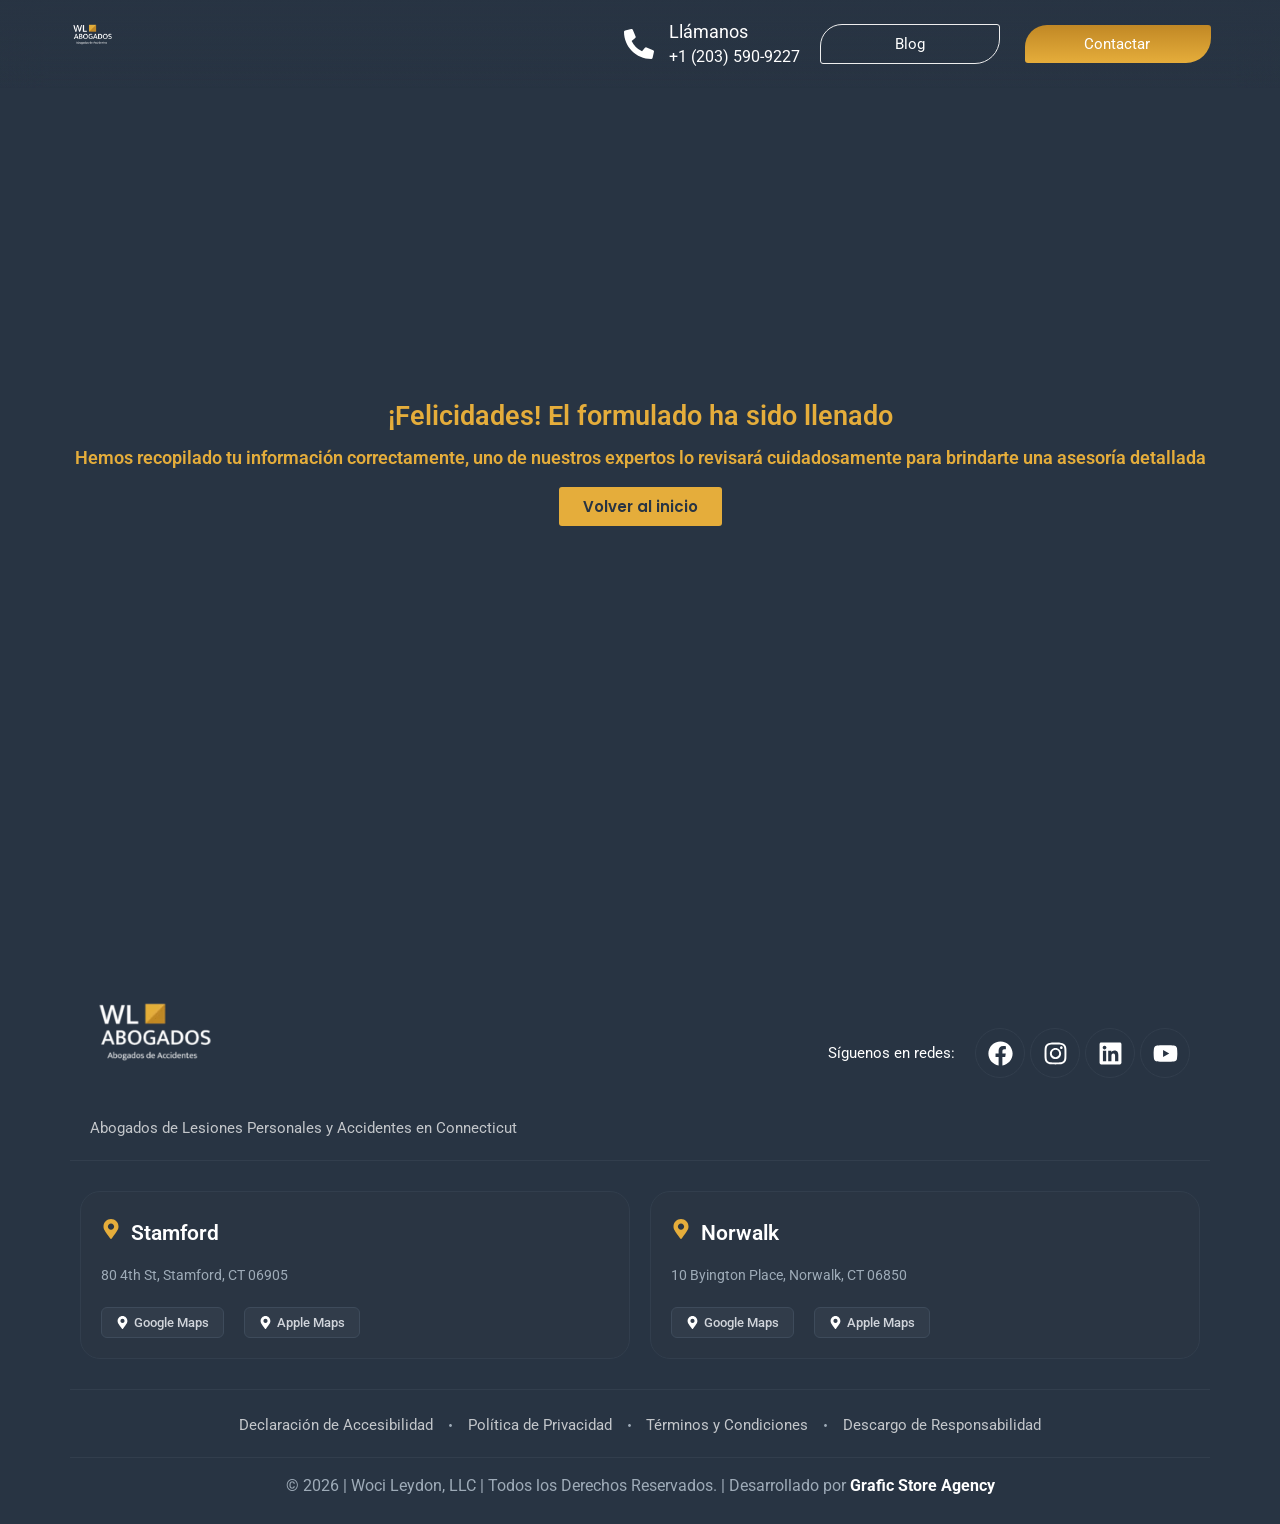
<file: gracias/index.html>
<!doctype html><html lang="es" prefix="og: https://ogp.me/ns#"><head><meta charset="UTF-8"><meta name="viewport" content="width=device-width, initial-scale=1"><title>Gracias - Landing Abogados</title><meta name="description" content="Hemos recopilado tu información correctamente, uno de nuestros expertos lo revisará cuidadosamente para brindarte una asesoría detallada"/><meta name="robots" content="follow, index, max-snippet:-1, max-video-preview:-1, max-image-preview:large"/><link rel="canonical" href=".././" /><meta property="og:locale" content="es_ES" /><meta property="og:type" content="article" /><meta property="og:title" content="Gracias - Landing Abogados" /><meta property="og:description" content="Hemos recopilado tu información correctamente, uno de nuestros expertos lo revisará cuidadosamente para brindarte una asesoría detallada" /><meta property="og:url" content="./" /><meta property="og:site_name" content="Landing Abogados" /><meta property="og:updated_time" content="2025-05-21T23:33:01+00:00" /><meta property="og:image" content="../wp-content/uploads/2025/04/portada-1.webp" /><meta property="og:image:secure_url" content="../wp-content/uploads/2025/04/portada-1.webp" /><meta property="og:image:width" content="626" /><meta property="og:image:height" content="417" /><meta property="og:image:alt" content="Gracias" /><meta property="og:image:type" content="image/webp" /><meta property="article:published_time" content="2025-05-21T23:25:29+00:00" /><meta property="article:modified_time" content="2025-05-21T23:33:01+00:00" /><meta name="twitter:card" content="summary_large_image" /><meta name="twitter:title" content="Gracias - Landing Abogados" /><meta name="twitter:description" content="Hemos recopilado tu información correctamente, uno de nuestros expertos lo revisará cuidadosamente para brindarte una asesoría detallada" /><meta name="twitter:image" content="../wp-content/uploads/2025/04/portada-1.webp" /><meta name="twitter:label1" content="Tiempo de lectura" /><meta name="twitter:data1" content="Menos de un minuto" /> <script type="application/ld+json" class="rank-math-schema">{"@context":"https://schema.org","@graph":[{"@type":"Organization","@id":"../index.html#organization","name":"Landing Abogados","url":"../index.html","logo":{"@type":"ImageObject","@id":"../index.html#logo","url":"../wp-content/uploads/2025/04/logoO.png","contentUrl":"../wp-content/uploads/2025/04/logoO.png","caption":"Landing Abogados","inLanguage":"es","width":"4096","height":"4096"},"description":"Somos abogados especializados en accidentes automovil\u00edsticos en Connecticut. Ofrecemos consulta gratuita, representaci\u00f3n sin pagos anticipados y m\u00e1s de 50 a\u00f1os de experiencia ayudando a v\u00edctimas a obtener compensaciones por lesiones, da\u00f1os materiales, salarios perdidos y dolor y sufrimiento. \u00a1Sin importar tu estatus migratorio! Cont\u00e1ctanos y recibe la ayuda legal que mereces."},{"@type":"WebSite","@id":"../index.html#website","url":"../index.html","name":"Landing Abogados","publisher":{"@id":"../index.html#organization"},"inLanguage":"es"},{"@type":"ImageObject","@id":"../wp-content/uploads/2025/04/portada-1.webp","url":"../wp-content/uploads/2025/04/portada-1.webp","width":"626","height":"417","inLanguage":"es"},{"@type":"WebPage","@id":"./#webpage","url":"./","name":"Gracias - Landing Abogados","datePublished":"2025-05-21T23:25:29+00:00","dateModified":"2025-05-21T23:33:01+00:00","isPartOf":{"@id":"../index.html#website"},"primaryImageOfPage":{"@id":"../wp-content/uploads/2025/04/portada-1.webp"},"inLanguage":"es"},{"@type":"Person","@id":"#","name":"georege22","description":"Es un abogado muy talentoso","url":"#","image":{"@type":"ImageObject","@id":"https://secure.gravatar.com/avatar/14b4b41a16f4787bc716c44911b00dc0?s=96&amp;d=mm&amp;r=g","url":"https://secure.gravatar.com/avatar/14b4b41a16f4787bc716c44911b00dc0?s=96&amp;d=mm&amp;r=g","caption":"georege22","inLanguage":"es"},"sameAs":["../index.html"],"worksFor":{"@id":"../index.html#organization"}},{"@type":"Article","headline":"Gracias - Landing Abogados","datePublished":"2025-05-21T23:25:29+00:00","dateModified":"2025-05-21T23:33:01+00:00","author":{"@id":"#","name":"georege22"},"publisher":{"@id":"../index.html#organization"},"description":"Hemos recopilado tu informaci\u00f3n correctamente, uno de nuestros expertos lo revisar\u00e1 cuidadosamente para brindarte una asesor\u00eda detallada","name":"Gracias - Landing Abogados","@id":"./#richSnippet","isPartOf":{"@id":"./#webpage"},"image":{"@id":"../wp-content/uploads/2025/04/portada-1.webp"},"inLanguage":"es","mainEntityOfPage":{"@id":"./#webpage"}}]}</script>   <link data-optimized="2" rel="stylesheet" href="../wp-content/litespeed/css/73c790a75c0138309c444a83c435446e.css" /> <script data-optimized="1" defer="defer" src="../wp-content/litespeed/js/ef739de4e1a0082ffa0705f3cc600a4e.js" id="grw-public-main-js-js"></script> <script data-optimized="1" id="jquery-core-js-extra" src="[data-uri]" defer></script> <script src="../wp-includes/js/jquery/jquery.min.js" id="jquery-core-js"></script> <script data-optimized="1" src="../wp-content/litespeed/js/1a8e23bb84461c6f244dae3130d10634.js" id="jquery-migrate-js" defer data-deferred="1"></script> <link rel="https://api.w.org/" href="#" /><link rel="EditURI" type="application/rsd+xml" title="RSD" href="#" /><meta name="generator" content="WordPress 6.6.11" /><link rel='shortlink' href='.././' /><meta name="generator" content="Site Kit by Google 1.187.0" />  <meta name="ti-site-data" content="eyJyIjoiMTowITc6MSEzMDoxIiwibyI6Imh0dHBzOlwvXC94bi0td29jbGxleWRvbmVzcGFvbC1rdWIuY29tP3RpLW9ubGluZS11c2Vycy1nb29nbGU9MSZhbXA7cD0lMkZncmFjaWFzJTJGJmFtcDtfd3Bub25jZT1mYmU4Njk0OTJiIn0=" /><meta name="generator" content="Elementor 4.1.1; features: e_font_icon_svg, additional_custom_breakpoints; settings: css_print_method-external, google_font-enabled, font_display-swap">
 <script data-optimized="1" src="[data-uri]" defer></script> <noscript></noscript><link rel="icon" href="../wp-content/uploads/2025/04/favicon-4.jpg" sizes="32x32" /><link rel="icon" href="../wp-content/uploads/2025/04/favicon-4.jpg" sizes="192x192" /><link rel="apple-touch-icon" href="../wp-content/uploads/2025/04/favicon-4.jpg" /><meta name="msapplication-TileImage" content="../wp-content/uploads/2025/04/favicon-4.jpg" /></head><body class="page-template-default page page-id-744 wp-custom-logo wp-embed-responsive theme-default elementor-default elementor-kit-7 elementor-page elementor-page-744"></noscript><a class="skip-link screen-reader-text" href=".././#content">Ir al contenido</a><div data-elementor-type="header" data-elementor-id="11" class="elementor elementor-11 elementor-location-header" data-elementor-post-type="elementor_library"><div class="elementor-element elementor-element-9fdc002 e-flex e-con-boxed e-con e-parent" data-id="9fdc002" data-element_type="container" data-e-type="container" data-settings="{&quot;background_background&quot;:&quot;gradient&quot;,&quot;sticky&quot;:&quot;top&quot;,&quot;sticky_on&quot;:[&quot;desktop&quot;,&quot;tablet&quot;,&quot;mobile&quot;],&quot;sticky_offset&quot;:0,&quot;sticky_effects_offset&quot;:0,&quot;sticky_anchor_link_offset&quot;:0}"><div class="e-con-inner"><div class="elementor-element elementor-element-778a797 e-con-full e-flex e-con e-child" data-id="778a797" data-element_type="container" data-e-type="container" data-settings="{&quot;background_background&quot;:&quot;classic&quot;}"><div class="elementor-element elementor-element-30c69df elementor-widget elementor-widget-theme-site-logo elementor-widget-image" data-id="30c69df" data-element_type="widget" data-e-type="widget" data-widget_type="theme-site-logo.default"><div class="elementor-widget-container">
<a href="../index.html">
<img fetchpriority="high" width="2560" height="2560" src="../wp-content/uploads/2025/04/wl-abogados-logo-scaled.webp" class="attachment-full size-full wp-image-1046" alt="Logo de WL Abogados, abogados de accidentes." srcset="../wp-content/uploads/2025/04/wl-abogados-logo-scaled.webp 2560w, ../wp-content/uploads/2025/04/wl-abogados-logo-300x300.webp 300w, ../wp-content/uploads/2025/04/wl-abogados-logo-1024x1024.webp 1024w, ../wp-content/uploads/2025/04/wl-abogados-logo-150x150.webp 150w, ../wp-content/uploads/2025/04/wl-abogados-logo-768x768.webp 768w, ../wp-content/uploads/2025/04/wl-abogados-logo-1536x1536.webp 1536w, ../wp-content/uploads/2025/04/wl-abogados-logo-2048x2048.webp 2048w" sizes="(max-width: 2560px) 100vw, 2560px" />				</a></div></div></div><div class="elementor-element elementor-element-719fb19 e-flex e-con-boxed e-con e-child" data-id="719fb19" data-element_type="container" data-e-type="container"><div class="e-con-inner"><div class="elementor-element elementor-element-c4a917c elementor-position-inline-start elementor-hidden-tablet elementor-hidden-mobile elementor-view-default elementor-mobile-position-block-start elementor-widget elementor-widget-icon-box" data-id="c4a917c" data-element_type="widget" data-e-type="widget" data-widget_type="icon-box.default"><div class="elementor-widget-container"><div class="elementor-icon-box-wrapper"><div class="elementor-icon-box-icon">
<span  class="elementor-icon">
<svg aria-hidden="true" class="e-font-icon-svg e-fas-phone-alt" viewBox="0 0 512 512" xmlns="http://www.w3.org/2000/svg"><path d="M497.39 361.8l-112-48a24 24 0 0 0-28 6.9l-49.6 60.6A370.66 370.66 0 0 1 130.6 204.11l60.6-49.6a23.94 23.94 0 0 0 6.9-28l-48-112A24.16 24.16 0 0 0 122.6.61l-104 24A24 24 0 0 0 0 48c0 256.5 207.9 464 464 464a24 24 0 0 0 23.4-18.6l24-104a24.29 24.29 0 0 0-14.01-27.6z"></path></svg>				</span></div><div class="elementor-icon-box-content"><span class="elementor-icon-box-title">
<span  >
Llámanos						</span>
</span><p class="elementor-icon-box-description">
+1 (203) 590-9227</p></div></div></div></div><div class="elementor-element elementor-element-cb55e64 elementor-widget__width-initial elementor-widget elementor-widget-button" data-id="cb55e64" data-element_type="widget" data-e-type="widget" data-widget_type="button.default"><div class="elementor-widget-container"><div class="elementor-button-wrapper">
<a class="elementor-button elementor-button-link elementor-size-sm" href=".././#blog">
<span class="elementor-button-content-wrapper">
<span class="elementor-button-text">Blog</span>
</span>
</a></div></div></div><div class="elementor-element elementor-element-0fb8773 elementor-align-left elementor-widget__width-initial elementor-widget elementor-widget-button" data-id="0fb8773" data-element_type="widget" data-e-type="widget" data-widget_type="button.default"><div class="elementor-widget-container"><div class="elementor-button-wrapper">
<a class="elementor-button elementor-button-link elementor-size-sm" href=".././#contacto">
<span class="elementor-button-content-wrapper">
<span class="elementor-button-text">Contactar</span>
</span>
</a></div></div></div></div></div></div></div></div><main id="content" class="site-main post-744 page type-page status-publish hentry"><div class="page-content"><div data-elementor-type="wp-page" data-elementor-id="744" class="elementor elementor-744" data-elementor-post-type="page"><div class="elementor-element elementor-element-adfe34f e-flex e-con-boxed e-con e-parent" data-id="adfe34f" data-element_type="container" data-e-type="container" data-settings="{&quot;background_background&quot;:&quot;classic&quot;}"><div class="e-con-inner"><div class="elementor-element elementor-element-f1cf245 elementor-widget-mobile__width-initial elementor-widget elementor-widget-heading" data-id="f1cf245" data-element_type="widget" data-e-type="widget" data-widget_type="heading.default"><div class="elementor-widget-container"><h1 class="elementor-heading-title elementor-size-default">¡Felicidades! El formulado ha sido llenado</h1></div></div><div class="elementor-element elementor-element-790cfad elementor-widget elementor-widget-heading" data-id="790cfad" data-element_type="widget" data-e-type="widget" data-widget_type="heading.default"><div class="elementor-widget-container"><p class="elementor-heading-title elementor-size-default">Hemos recopilado tu información correctamente, uno de nuestros expertos lo revisará cuidadosamente para brindarte una asesoría detallada</p></div></div><div class="elementor-element elementor-element-bb7bc8c elementor-align-center elementor-widget elementor-widget-button" data-id="bb7bc8c" data-element_type="widget" data-e-type="widget" data-widget_type="button.default"><div class="elementor-widget-container"><div class="elementor-button-wrapper">
<a class="elementor-button elementor-button-link elementor-size-sm" href="../index.html">
<span class="elementor-button-content-wrapper">
<span class="elementor-button-text">Volver al inicio</span>
</span>
</a></div></div></div></div></div></div></div></main><div data-elementor-type="footer" data-elementor-id="314" class="elementor elementor-314 elementor-location-footer" data-elementor-post-type="elementor_library"><div class="elementor-element elementor-element-faeb0f6 e-con-full e-flex e-con e-parent" data-id="faeb0f6" data-element_type="container" data-e-type="container" data-settings="{&quot;background_background&quot;:&quot;classic&quot;}"><div class="elementor-element elementor-element-3aed3e2 e-flex e-con-boxed e-con e-child" data-id="3aed3e2" data-element_type="container" data-e-type="container"><div class="e-con-inner"><div class="elementor-element elementor-element-d67e1ad e-con-full e-flex e-con e-child" data-id="d67e1ad" data-element_type="container" data-e-type="container"><div class="elementor-element elementor-element-77ee9d8 e-con-full e-flex e-con e-child" data-id="77ee9d8" data-element_type="container" data-e-type="container"><div class="elementor-element elementor-element-4079317 elementor-widget elementor-widget-theme-site-logo elementor-widget-image" data-id="4079317" data-element_type="widget" data-e-type="widget" data-widget_type="theme-site-logo.default"><div class="elementor-widget-container">
<a href="../index.html">
<img width="2560" height="2560" src="../wp-content/uploads/2025/04/wl-abogados-logo-scaled.webp" class="attachment-full size-full wp-image-1046" alt="Logo de WL Abogados, abogados de accidentes." srcset="../wp-content/uploads/2025/04/wl-abogados-logo-scaled.webp 2560w, ../wp-content/uploads/2025/04/wl-abogados-logo-300x300.webp 300w, ../wp-content/uploads/2025/04/wl-abogados-logo-1024x1024.webp 1024w, ../wp-content/uploads/2025/04/wl-abogados-logo-150x150.webp 150w, ../wp-content/uploads/2025/04/wl-abogados-logo-768x768.webp 768w, ../wp-content/uploads/2025/04/wl-abogados-logo-1536x1536.webp 1536w, ../wp-content/uploads/2025/04/wl-abogados-logo-2048x2048.webp 2048w" sizes="(max-width: 2560px) 100vw, 2560px" />				</a></div></div><div class="elementor-element elementor-element-97d793c elementor-widget elementor-widget-text-editor" data-id="97d793c" data-element_type="widget" data-e-type="widget" data-widget_type="text-editor.default"><div class="elementor-widget-container"><p>Abogados de Lesiones Personales y Accidentes en Connecticut</p></div></div></div><div class="elementor-element elementor-element-8c454bc e-con-full e-flex e-con e-child" data-id="8c454bc" data-element_type="container" data-e-type="container"><div class="elementor-element elementor-element-10c19d5 elementor-widget elementor-widget-text-editor" data-id="10c19d5" data-element_type="widget" data-e-type="widget" data-widget_type="text-editor.default"><div class="elementor-widget-container"><p>Síguenos en redes:</p></div></div><div class="elementor-element elementor-element-7e544ac elementor-shape-rounded elementor-grid-0 e-grid-align-center elementor-widget elementor-widget-social-icons" data-id="7e544ac" data-element_type="widget" data-e-type="widget" data-widget_type="social-icons.default"><div class="elementor-widget-container"><div class="elementor-social-icons-wrapper elementor-grid" role="list">
<span class="elementor-grid-item" role="listitem">
<a class="elementor-icon elementor-social-icon elementor-social-icon-facebook elementor-animation-grow elementor-repeater-item-c3e3ca6" href="https://www.facebook.com/WLAbogados" target="_blank">
<span class="elementor-screen-only">Facebook</span>
<svg aria-hidden="true" class="e-font-icon-svg e-fab-facebook" viewBox="0 0 512 512" xmlns="http://www.w3.org/2000/svg"><path d="M504 256C504 119 393 8 256 8S8 119 8 256c0 123.78 90.69 226.38 209.25 245V327.69h-63V256h63v-54.64c0-62.15 37-96.48 93.67-96.48 27.14 0 55.52 4.84 55.52 4.84v61h-31.28c-30.8 0-40.41 19.12-40.41 38.73V256h68.78l-11 71.69h-57.78V501C413.31 482.38 504 379.78 504 256z"></path></svg>					</a>
</span>
<span class="elementor-grid-item" role="listitem">
<a class="elementor-icon elementor-social-icon elementor-social-icon-instagram elementor-animation-grow elementor-repeater-item-7c6f21b" href="https://www.instagram.com/wl.abogados/" target="_blank">
<span class="elementor-screen-only">Instagram</span>
<svg aria-hidden="true" class="e-font-icon-svg e-fab-instagram" viewBox="0 0 448 512" xmlns="http://www.w3.org/2000/svg"><path d="M224.1 141c-63.6 0-114.9 51.3-114.9 114.9s51.3 114.9 114.9 114.9S339 319.5 339 255.9 287.7 141 224.1 141zm0 189.6c-41.1 0-74.7-33.5-74.7-74.7s33.5-74.7 74.7-74.7 74.7 33.5 74.7 74.7-33.6 74.7-74.7 74.7zm146.4-194.3c0 14.9-12 26.8-26.8 26.8-14.9 0-26.8-12-26.8-26.8s12-26.8 26.8-26.8 26.8 12 26.8 26.8zm76.1 27.2c-1.7-35.9-9.9-67.7-36.2-93.9-26.2-26.2-58-34.4-93.9-36.2-37-2.1-147.9-2.1-184.9 0-35.8 1.7-67.6 9.9-93.9 36.1s-34.4 58-36.2 93.9c-2.1 37-2.1 147.9 0 184.9 1.7 35.9 9.9 67.7 36.2 93.9s58 34.4 93.9 36.2c37 2.1 147.9 2.1 184.9 0 35.9-1.7 67.7-9.9 93.9-36.2 26.2-26.2 34.4-58 36.2-93.9 2.1-37 2.1-147.8 0-184.8zM398.8 388c-7.8 19.6-22.9 34.7-42.6 42.6-29.5 11.7-99.5 9-132.1 9s-102.7 2.6-132.1-9c-19.6-7.8-34.7-22.9-42.6-42.6-11.7-29.5-9-99.5-9-132.1s-2.6-102.7 9-132.1c7.8-19.6 22.9-34.7 42.6-42.6 29.5-11.7 99.5-9 132.1-9s102.7-2.6 132.1 9c19.6 7.8 34.7 22.9 42.6 42.6 11.7 29.5 9 99.5 9 132.1s2.7 102.7-9 132.1z"></path></svg>					</a>
</span>
<span class="elementor-grid-item" role="listitem">
<a class="elementor-icon elementor-social-icon elementor-social-icon-linkedin elementor-animation-grow elementor-repeater-item-1b2ccdd" href="https://www.linkedin.com/company/wocl-leydon-personal-injury-lawyers/home/" target="_blank">
<span class="elementor-screen-only">Linkedin</span>
<svg aria-hidden="true" class="e-font-icon-svg e-fab-linkedin" viewBox="0 0 448 512" xmlns="http://www.w3.org/2000/svg"><path d="M416 32H31.9C14.3 32 0 46.5 0 64.3v383.4C0 465.5 14.3 480 31.9 480H416c17.6 0 32-14.5 32-32.3V64.3c0-17.8-14.4-32.3-32-32.3zM135.4 416H69V202.2h66.5V416zm-33.2-243c-21.3 0-38.5-17.3-38.5-38.5S80.9 96 102.2 96c21.2 0 38.5 17.3 38.5 38.5 0 21.3-17.2 38.5-38.5 38.5zm282.1 243h-66.4V312c0-24.8-.5-56.7-34.5-56.7-34.6 0-39.9 27-39.9 54.9V416h-66.4V202.2h63.7v29.2h.9c8.9-16.8 30.6-34.5 62.9-34.5 67.2 0 79.7 44.3 79.7 101.9V416z"></path></svg>					</a>
</span>
<span class="elementor-grid-item" role="listitem">
<a class="elementor-icon elementor-social-icon elementor-social-icon-youtube elementor-animation-grow elementor-repeater-item-312a7cf" href="https://www.youtube.com/@woclleydonllc" target="_blank">
<span class="elementor-screen-only">Youtube</span>
<svg aria-hidden="true" class="e-font-icon-svg e-fab-youtube" viewBox="0 0 576 512" xmlns="http://www.w3.org/2000/svg"><path d="M549.655 124.083c-6.281-23.65-24.787-42.276-48.284-48.597C458.781 64 288 64 288 64S117.22 64 74.629 75.486c-23.497 6.322-42.003 24.947-48.284 48.597-11.412 42.867-11.412 132.305-11.412 132.305s0 89.438 11.412 132.305c6.281 23.65 24.787 41.5 48.284 47.821C117.22 448 288 448 288 448s170.78 0 213.371-11.486c23.497-6.321 42.003-24.171 48.284-47.821 11.412-42.867 11.412-132.305 11.412-132.305s0-89.438-11.412-132.305zm-317.51 213.508V175.185l142.739 81.205-142.739 81.201z"></path></svg>					</a>
</span></div></div></div></div></div><div class="elementor-element elementor-element-67784a1 e-con-full e-flex e-con e-child" data-id="67784a1" data-element_type="container" data-e-type="container"><div class="elementor-element elementor-element-a44f586 e-con-full e-transform e-flex e-con e-child" data-id="a44f586" data-element_type="container" data-e-type="container" data-settings="{&quot;background_background&quot;:&quot;classic&quot;,&quot;_transform_translateY_effect_hover&quot;:{&quot;unit&quot;:&quot;px&quot;,&quot;size&quot;:-3,&quot;sizes&quot;:[]},&quot;_transform_translateX_effect_hover&quot;:{&quot;unit&quot;:&quot;px&quot;,&quot;size&quot;:&quot;&quot;,&quot;sizes&quot;:[]},&quot;_transform_translateX_effect_hover_tablet&quot;:{&quot;unit&quot;:&quot;px&quot;,&quot;size&quot;:&quot;&quot;,&quot;sizes&quot;:[]},&quot;_transform_translateX_effect_hover_mobile&quot;:{&quot;unit&quot;:&quot;px&quot;,&quot;size&quot;:&quot;&quot;,&quot;sizes&quot;:[]},&quot;_transform_translateY_effect_hover_tablet&quot;:{&quot;unit&quot;:&quot;px&quot;,&quot;size&quot;:&quot;&quot;,&quot;sizes&quot;:[]},&quot;_transform_translateY_effect_hover_mobile&quot;:{&quot;unit&quot;:&quot;px&quot;,&quot;size&quot;:&quot;&quot;,&quot;sizes&quot;:[]}}"><div class="elementor-element elementor-element-29831ec elementor-position-inline-start elementor-mobile-position-inline-start elementor-widget__width-initial elementor-view-default elementor-widget elementor-widget-icon-box" data-id="29831ec" data-element_type="widget" data-e-type="widget" data-widget_type="icon-box.default"><div class="elementor-widget-container"><div class="elementor-icon-box-wrapper"><div class="elementor-icon-box-icon">
<a href="https://www.woclleydon.com/stamford/" target="_blank" class="elementor-icon" tabindex="-1" aria-label="Stamford">
<svg aria-hidden="true" class="e-font-icon-svg e-fas-map-marker-alt" viewBox="0 0 384 512" xmlns="http://www.w3.org/2000/svg"><path d="M172.268 501.67C26.97 291.031 0 269.413 0 192 0 85.961 85.961 0 192 0s192 85.961 192 192c0 77.413-26.97 99.031-172.268 309.67-9.535 13.774-29.93 13.773-39.464 0zM192 272c44.183 0 80-35.817 80-80s-35.817-80-80-80-80 35.817-80 80 35.817 80 80 80z"></path></svg>				</a></div><div class="elementor-icon-box-content"><h3 class="elementor-icon-box-title">
<a href="https://www.woclleydon.com/stamford/" target="_blank" >
Stamford						</a></h3></div></div></div></div><div class="elementor-element elementor-element-024d26b elementor-widget elementor-widget-text-editor" data-id="024d26b" data-element_type="widget" data-e-type="widget" data-widget_type="text-editor.default"><div class="elementor-widget-container"><p>80 4th St, Stamford, CT 06905</p></div></div><div class="elementor-element elementor-element-ec3e9da e-con-full e-flex e-con e-child" data-id="ec3e9da" data-element_type="container" data-e-type="container"><div class="elementor-element elementor-element-502a0d6 elementor-widget elementor-widget-button" data-id="502a0d6" data-element_type="widget" data-e-type="widget" data-widget_type="button.default"><div class="elementor-widget-container"><div class="elementor-button-wrapper">
<a class="elementor-button elementor-button-link elementor-size-sm" href="https://maps.app.goo.gl/Yv5UTcfQVUtULtLp9" target="_blank">
<span class="elementor-button-content-wrapper">
<span class="elementor-button-icon">
<svg aria-hidden="true" class="e-font-icon-svg e-fas-map-marker-alt" viewBox="0 0 384 512" xmlns="http://www.w3.org/2000/svg"><path d="M172.268 501.67C26.97 291.031 0 269.413 0 192 0 85.961 85.961 0 192 0s192 85.961 192 192c0 77.413-26.97 99.031-172.268 309.67-9.535 13.774-29.93 13.773-39.464 0zM192 272c44.183 0 80-35.817 80-80s-35.817-80-80-80-80 35.817-80 80 35.817 80 80 80z"></path></svg>			</span>
<span class="elementor-button-text">Google Maps</span>
</span>
</a></div></div></div><div class="elementor-element elementor-element-ac625dc elementor-widget elementor-widget-button" data-id="ac625dc" data-element_type="widget" data-e-type="widget" data-widget_type="button.default"><div class="elementor-widget-container"><div class="elementor-button-wrapper">
<a class="elementor-button elementor-button-link elementor-size-sm" href="https://maps.apple.com/place?place-id=I1331AA842222D05E&#038;address=80+Fourth+St%2C+Stamford%2C+CT++06905%2C+United+States&#038;coordinate=41.0657308%2C-73.5423313&#038;name=Wocl+Leydon&#038;_provider=9902" target="_blank">
<span class="elementor-button-content-wrapper">
<span class="elementor-button-icon">
<svg aria-hidden="true" class="e-font-icon-svg e-fas-map-marker-alt" viewBox="0 0 384 512" xmlns="http://www.w3.org/2000/svg"><path d="M172.268 501.67C26.97 291.031 0 269.413 0 192 0 85.961 85.961 0 192 0s192 85.961 192 192c0 77.413-26.97 99.031-172.268 309.67-9.535 13.774-29.93 13.773-39.464 0zM192 272c44.183 0 80-35.817 80-80s-35.817-80-80-80-80 35.817-80 80 35.817 80 80 80z"></path></svg>			</span>
<span class="elementor-button-text">Apple Maps</span>
</span>
</a></div></div></div></div></div><div class="elementor-element elementor-element-72c7dfb e-con-full e-transform e-flex e-con e-child" data-id="72c7dfb" data-element_type="container" data-e-type="container" data-settings="{&quot;background_background&quot;:&quot;classic&quot;,&quot;_transform_translateY_effect_hover&quot;:{&quot;unit&quot;:&quot;px&quot;,&quot;size&quot;:-3,&quot;sizes&quot;:[]},&quot;_transform_translateX_effect_hover&quot;:{&quot;unit&quot;:&quot;px&quot;,&quot;size&quot;:&quot;&quot;,&quot;sizes&quot;:[]},&quot;_transform_translateX_effect_hover_tablet&quot;:{&quot;unit&quot;:&quot;px&quot;,&quot;size&quot;:&quot;&quot;,&quot;sizes&quot;:[]},&quot;_transform_translateX_effect_hover_mobile&quot;:{&quot;unit&quot;:&quot;px&quot;,&quot;size&quot;:&quot;&quot;,&quot;sizes&quot;:[]},&quot;_transform_translateY_effect_hover_tablet&quot;:{&quot;unit&quot;:&quot;px&quot;,&quot;size&quot;:&quot;&quot;,&quot;sizes&quot;:[]},&quot;_transform_translateY_effect_hover_mobile&quot;:{&quot;unit&quot;:&quot;px&quot;,&quot;size&quot;:&quot;&quot;,&quot;sizes&quot;:[]}}"><div class="elementor-element elementor-element-5a10446 elementor-position-inline-start elementor-mobile-position-inline-start elementor-widget__width-initial elementor-view-default elementor-widget elementor-widget-icon-box" data-id="5a10446" data-element_type="widget" data-e-type="widget" data-widget_type="icon-box.default"><div class="elementor-widget-container"><div class="elementor-icon-box-wrapper"><div class="elementor-icon-box-icon">
<a href="https://www.woclleydon.com/norwalk/" target="_blank" class="elementor-icon" tabindex="-1" aria-label="Norwalk">
<svg aria-hidden="true" class="e-font-icon-svg e-fas-map-marker-alt" viewBox="0 0 384 512" xmlns="http://www.w3.org/2000/svg"><path d="M172.268 501.67C26.97 291.031 0 269.413 0 192 0 85.961 85.961 0 192 0s192 85.961 192 192c0 77.413-26.97 99.031-172.268 309.67-9.535 13.774-29.93 13.773-39.464 0zM192 272c44.183 0 80-35.817 80-80s-35.817-80-80-80-80 35.817-80 80 35.817 80 80 80z"></path></svg>				</a></div><div class="elementor-icon-box-content"><h3 class="elementor-icon-box-title">
<a href="https://www.woclleydon.com/norwalk/" target="_blank" >
Norwalk						</a></h3></div></div></div></div><div class="elementor-element elementor-element-fe94b32 elementor-widget elementor-widget-text-editor" data-id="fe94b32" data-element_type="widget" data-e-type="widget" data-widget_type="text-editor.default"><div class="elementor-widget-container"><p>10 Byington Place, Norwalk, CT 06850</p></div></div><div class="elementor-element elementor-element-780aec0 e-con-full e-flex e-con e-child" data-id="780aec0" data-element_type="container" data-e-type="container"><div class="elementor-element elementor-element-e807eae elementor-widget elementor-widget-button" data-id="e807eae" data-element_type="widget" data-e-type="widget" data-widget_type="button.default"><div class="elementor-widget-container"><div class="elementor-button-wrapper">
<a class="elementor-button elementor-button-link elementor-size-sm" href="https://maps.app.goo.gl/UJZt36zZQyKjeTwm7" target="_blank">
<span class="elementor-button-content-wrapper">
<span class="elementor-button-icon">
<svg aria-hidden="true" class="e-font-icon-svg e-fas-map-marker-alt" viewBox="0 0 384 512" xmlns="http://www.w3.org/2000/svg"><path d="M172.268 501.67C26.97 291.031 0 269.413 0 192 0 85.961 85.961 0 192 0s192 85.961 192 192c0 77.413-26.97 99.031-172.268 309.67-9.535 13.774-29.93 13.773-39.464 0zM192 272c44.183 0 80-35.817 80-80s-35.817-80-80-80-80 35.817-80 80 35.817 80 80 80z"></path></svg>			</span>
<span class="elementor-button-text">Google Maps</span>
</span>
</a></div></div></div><div class="elementor-element elementor-element-6b98443 elementor-widget elementor-widget-button" data-id="6b98443" data-element_type="widget" data-e-type="widget" data-widget_type="button.default"><div class="elementor-widget-container"><div class="elementor-button-wrapper">
<a class="elementor-button elementor-button-link elementor-size-sm" href="https://maps.apple.com/place?place-id=I54BFB57753E8274E&#038;address=10+Byington+Pl%2C+Norwalk%2C+CT++06850%2C+United+States&#038;coordinate=41.117238%2C-73.418300&#038;name=Wocl+Leydon+LLC&#038;_provider=9902" target="_blank">
<span class="elementor-button-content-wrapper">
<span class="elementor-button-icon">
<svg aria-hidden="true" class="e-font-icon-svg e-fas-map-marker-alt" viewBox="0 0 384 512" xmlns="http://www.w3.org/2000/svg"><path d="M172.268 501.67C26.97 291.031 0 269.413 0 192 0 85.961 85.961 0 192 0s192 85.961 192 192c0 77.413-26.97 99.031-172.268 309.67-9.535 13.774-29.93 13.773-39.464 0zM192 272c44.183 0 80-35.817 80-80s-35.817-80-80-80-80 35.817-80 80 35.817 80 80 80z"></path></svg>			</span>
<span class="elementor-button-text">Apple Maps</span>
</span>
</a></div></div></div></div></div></div><div class="elementor-element elementor-element-fc24967 e-con-full e-flex e-con e-child" data-id="fc24967" data-element_type="container" data-e-type="container"><div class="elementor-element elementor-element-95c352e elementor-icon-list--layout-inline elementor-align-center elementor-mobile-align-center elementor-widget-mobile__width-initial elementor-list-item-link-full_width elementor-widget elementor-widget-icon-list" data-id="95c352e" data-element_type="widget" data-e-type="widget" data-widget_type="icon-list.default"><div class="elementor-widget-container"><ul class="elementor-icon-list-items elementor-inline-items"><li class="elementor-icon-list-item elementor-inline-item">
<a href="https://www.woclleydon.com/accessibility-statement/" target="_blank"><span class="elementor-icon-list-text">Declaración de Accesibilidad</span>
</a></li><li class="elementor-icon-list-item elementor-inline-item">
<a href="https://www.woclleydon.com/privacy-policy/" target="_blank"><span class="elementor-icon-list-icon">
<svg aria-hidden="true" class="e-font-icon-svg e-fas-circle" viewBox="0 0 512 512" xmlns="http://www.w3.org/2000/svg"><path d="M256 8C119 8 8 119 8 256s111 248 248 248 248-111 248-248S393 8 256 8z"></path></svg>						</span>
<span class="elementor-icon-list-text">Política de Privacidad</span>
</a></li><li class="elementor-icon-list-item elementor-inline-item">
<a href="https://www.woclleydon.com/terms-and-conditions/" target="_blank"><span class="elementor-icon-list-icon">
<svg aria-hidden="true" class="e-font-icon-svg e-fas-circle" viewBox="0 0 512 512" xmlns="http://www.w3.org/2000/svg"><path d="M256 8C119 8 8 119 8 256s111 248 248 248 248-111 248-248S393 8 256 8z"></path></svg>						</span>
<span class="elementor-icon-list-text">Términos y Condiciones</span>
</a></li><li class="elementor-icon-list-item elementor-inline-item">
<a href="https://www.woclleydon.com/disclaimer/"><span class="elementor-icon-list-icon">
<svg aria-hidden="true" class="e-font-icon-svg e-fas-circle" viewBox="0 0 512 512" xmlns="http://www.w3.org/2000/svg"><path d="M256 8C119 8 8 119 8 256s111 248 248 248 248-111 248-248S393 8 256 8z"></path></svg>						</span>
<span class="elementor-icon-list-text">Descargo de Responsabilidad</span>
</a></li></ul></div></div></div><div class="elementor-element elementor-element-4ee1699 e-con-full e-flex e-con e-child" data-id="4ee1699" data-element_type="container" data-e-type="container"><div class="elementor-element elementor-element-0c51d4e elementor-widget elementor-widget-text-editor" data-id="0c51d4e" data-element_type="widget" data-e-type="widget" data-widget_type="text-editor.default"><div class="elementor-widget-container">
© 2026 | Woci Leydon, LLC | Todos los Derechos Reservados. | Desarrollado por
<a
class="grafic-link"
href="https://designsandpublicity.com/"
target="_blank"
rel="noopener noreferrer"
>
<strong>
<span>Grafic Store Agency</span>
</strong>
</a></div></div></div></div></div></div></div> <script data-optimized="1" src="[data-uri]" defer></script> <noscript></noscript> <script data-optimized="1" src="../wp-content/litespeed/js/41fa141d6923c65de019f13942b16331.js" id="hello-theme-frontend-js" defer data-deferred="1"></script> <script data-optimized="1" src="../wp-content/litespeed/js/0f40349f61be14a062fe5409b333fea5.js" id="elementor-webpack-runtime-js" defer data-deferred="1"></script> <script data-optimized="1" src="../wp-content/litespeed/js/4acf1c92ea9ea25571806c6cadb3dfe7.js" id="elementor-frontend-modules-js" defer data-deferred="1"></script> <script data-optimized="1" src="../wp-content/litespeed/js/60a8be107bc97cb2b55a4109140272e1.js" id="jquery-ui-core-js" defer data-deferred="1"></script> <script data-optimized="1" id="elementor-frontend-js-before" src="[data-uri]" defer></script> <script data-optimized="1" src="../wp-content/litespeed/js/5ed7e467645d7b3d0ba44e16d10e8f8d.js" id="elementor-frontend-js" defer data-deferred="1"></script> <script data-optimized="1" src="../wp-content/litespeed/js/c70f854d8c9db6711bff55ed46be4287.js" id="e-sticky-js" defer data-deferred="1"></script> <script data-optimized="1" defer src="../wp-content/litespeed/js/d620259cec5ecc4ccdd070d2baeb74de.js" id="jquery-bind-first-js"></script> <script data-optimized="1" defer src="../wp-content/litespeed/js/78860526e70b29724eda18ecf9fe3d88.js" id="js-cookie-pys-js"></script> <script data-optimized="1" defer src="../wp-content/litespeed/js/cc905963c8f1bb143494aef5cb16dce8.js" id="js-tld-js"></script> <script id="pys-js-extra" src="[data-uri]" defer></script> <script data-optimized="1" defer src="../wp-content/litespeed/js/829b58d3191ca8b0e9b2195f0fa37e43.js" id="pys-js"></script> <script data-optimized="1" src="../wp-content/litespeed/js/e87044ceb4dde177b3a578d7c85c94f3.js" id="elementor-pro-webpack-runtime-js" defer data-deferred="1"></script> <script data-optimized="1" src="../wp-content/litespeed/js/f8123efba7ed90596b32fe897307b004.js" id="wp-hooks-js" defer data-deferred="1"></script> <script data-optimized="1" src="../wp-content/litespeed/js/2a20a8d802d5a8f2fb8f409a64440fd7.js" id="wp-i18n-js" defer data-deferred="1"></script> <script data-optimized="1" id="wp-i18n-js-after" src="[data-uri]" defer></script> <script data-optimized="1" id="elementor-pro-frontend-js-before" src="[data-uri]" defer></script> <script data-optimized="1" src="../wp-content/litespeed/js/e4fcb935aecf91ca7a714bf0545f965f.js" id="elementor-pro-frontend-js" defer data-deferred="1"></script> <script data-optimized="1" src="../wp-content/litespeed/js/42e4fff4d6101ac7ffa433245cca6bf5.js" id="pro-elements-handlers-js" defer data-deferred="1"></script> <script data-no-optimize="1">window.lazyLoadOptions=Object.assign({},{threshold:300},window.lazyLoadOptions||{});!function(t,e){"object"==typeof exports&&"undefined"!=typeof module?module.exports=e():"function"==typeof define&&define.amd?define(e):(t="undefined"!=typeof globalThis?globalThis:t||self).LazyLoad=e()}(this,function(){"use strict";function e(){return(e=Object.assign||function(t){for(var e=1;e<arguments.length;e++){var n,a=arguments[e];for(n in a)Object.prototype.hasOwnProperty.call(a,n)&&(t[n]=a[n])}return t}).apply(this,arguments)}function o(t){return e({},at,t)}function l(t,e){return t.getAttribute(gt+e)}function c(t){return l(t,vt)}function s(t,e){return function(t,e,n){e=gt+e;null!==n?t.setAttribute(e,n):t.removeAttribute(e)}(t,vt,e)}function i(t){return s(t,null),0}function r(t){return null===c(t)}function u(t){return c(t)===_t}function d(t,e,n,a){t&&(void 0===a?void 0===n?t(e):t(e,n):t(e,n,a))}function f(t,e){et?t.classList.add(e):t.className+=(t.className?" ":"")+e}function _(t,e){et?t.classList.remove(e):t.className=t.className.replace(new RegExp("(^|\\s+)"+e+"(\\s+|$)")," ").replace(/^\s+/,"").replace(/\s+$/,"")}function g(t){return t.llTempImage}function v(t,e){!e||(e=e._observer)&&e.unobserve(t)}function b(t,e){t&&(t.loadingCount+=e)}function p(t,e){t&&(t.toLoadCount=e)}function n(t){for(var e,n=[],a=0;e=t.children[a];a+=1)"SOURCE"===e.tagName&&n.push(e);return n}function h(t,e){(t=t.parentNode)&&"PICTURE"===t.tagName&&n(t).forEach(e)}function a(t,e){n(t).forEach(e)}function m(t){return!!t[lt]}function E(t){return t[lt]}function I(t){return delete t[lt]}function y(e,t){var n;m(e)||(n={},t.forEach(function(t){n[t]=e.getAttribute(t)}),e[lt]=n)}function L(a,t){var o;m(a)&&(o=E(a),t.forEach(function(t){var e,n;e=a,(t=o[n=t])?e.setAttribute(n,t):e.removeAttribute(n)}))}function k(t,e,n){f(t,e.class_loading),s(t,st),n&&(b(n,1),d(e.callback_loading,t,n))}function A(t,e,n){n&&t.setAttribute(e,n)}function O(t,e){A(t,rt,l(t,e.data_sizes)),A(t,it,l(t,e.data_srcset)),A(t,ot,l(t,e.data_src))}function w(t,e,n){var a=l(t,e.data_bg_multi),o=l(t,e.data_bg_multi_hidpi);(a=nt&&o?o:a)&&(t.style.backgroundImage=a,n=n,f(t=t,(e=e).class_applied),s(t,dt),n&&(e.unobserve_completed&&v(t,e),d(e.callback_applied,t,n)))}function x(t,e){!e||0<e.loadingCount||0<e.toLoadCount||d(t.callback_finish,e)}function M(t,e,n){t.addEventListener(e,n),t.llEvLisnrs[e]=n}function N(t){return!!t.llEvLisnrs}function z(t){if(N(t)){var e,n,a=t.llEvLisnrs;for(e in a){var o=a[e];n=e,o=o,t.removeEventListener(n,o)}delete t.llEvLisnrs}}function C(t,e,n){var a;delete t.llTempImage,b(n,-1),(a=n)&&--a.toLoadCount,_(t,e.class_loading),e.unobserve_completed&&v(t,n)}function R(i,r,c){var l=g(i)||i;N(l)||function(t,e,n){N(t)||(t.llEvLisnrs={});var a="VIDEO"===t.tagName?"loadeddata":"load";M(t,a,e),M(t,"error",n)}(l,function(t){var e,n,a,o;n=r,a=c,o=u(e=i),C(e,n,a),f(e,n.class_loaded),s(e,ut),d(n.callback_loaded,e,a),o||x(n,a),z(l)},function(t){var e,n,a,o;n=r,a=c,o=u(e=i),C(e,n,a),f(e,n.class_error),s(e,ft),d(n.callback_error,e,a),o||x(n,a),z(l)})}function T(t,e,n){var a,o,i,r,c;t.llTempImage=document.createElement("IMG"),R(t,e,n),m(c=t)||(c[lt]={backgroundImage:c.style.backgroundImage}),i=n,r=l(a=t,(o=e).data_bg),c=l(a,o.data_bg_hidpi),(r=nt&&c?c:r)&&(a.style.backgroundImage='url("'.concat(r,'")'),g(a).setAttribute(ot,r),k(a,o,i)),w(t,e,n)}function G(t,e,n){var a;R(t,e,n),a=e,e=n,(t=Et[(n=t).tagName])&&(t(n,a),k(n,a,e))}function D(t,e,n){var a;a=t,(-1<It.indexOf(a.tagName)?G:T)(t,e,n)}function S(t,e,n){var a;t.setAttribute("loading","lazy"),R(t,e,n),a=e,(e=Et[(n=t).tagName])&&e(n,a),s(t,_t)}function V(t){t.removeAttribute(ot),t.removeAttribute(it),t.removeAttribute(rt)}function j(t){h(t,function(t){L(t,mt)}),L(t,mt)}function F(t){var e;(e=yt[t.tagName])?e(t):m(e=t)&&(t=E(e),e.style.backgroundImage=t.backgroundImage)}function P(t,e){var n;F(t),n=e,r(e=t)||u(e)||(_(e,n.class_entered),_(e,n.class_exited),_(e,n.class_applied),_(e,n.class_loading),_(e,n.class_loaded),_(e,n.class_error)),i(t),I(t)}function U(t,e,n,a){var o;n.cancel_on_exit&&(c(t)!==st||"IMG"===t.tagName&&(z(t),h(o=t,function(t){V(t)}),V(o),j(t),_(t,n.class_loading),b(a,-1),i(t),d(n.callback_cancel,t,e,a)))}function $(t,e,n,a){var o,i,r=(i=t,0<=bt.indexOf(c(i)));s(t,"entered"),f(t,n.class_entered),_(t,n.class_exited),o=t,i=a,n.unobserve_entered&&v(o,i),d(n.callback_enter,t,e,a),r||D(t,n,a)}function q(t){return t.use_native&&"loading"in HTMLImageElement.prototype}function H(t,o,i){t.forEach(function(t){return(a=t).isIntersecting||0<a.intersectionRatio?$(t.target,t,o,i):(e=t.target,n=t,a=o,t=i,void(r(e)||(f(e,a.class_exited),U(e,n,a,t),d(a.callback_exit,e,n,t))));var e,n,a})}function B(e,n){var t;tt&&!q(e)&&(n._observer=new IntersectionObserver(function(t){H(t,e,n)},{root:(t=e).container===document?null:t.container,rootMargin:t.thresholds||t.threshold+"px"}))}function J(t){return Array.prototype.slice.call(t)}function K(t){return t.container.querySelectorAll(t.elements_selector)}function Q(t){return c(t)===ft}function W(t,e){return e=t||K(e),J(e).filter(r)}function X(e,t){var n;(n=K(e),J(n).filter(Q)).forEach(function(t){_(t,e.class_error),i(t)}),t.update()}function t(t,e){var n,a,t=o(t);this._settings=t,this.loadingCount=0,B(t,this),n=t,a=this,Y&&window.addEventListener("online",function(){X(n,a)}),this.update(e)}var Y="undefined"!=typeof window,Z=Y&&!("onscroll"in window)||"undefined"!=typeof navigator&&/(gle|ing|ro)bot|crawl|spider/i.test(navigator.userAgent),tt=Y&&"IntersectionObserver"in window,et=Y&&"classList"in document.createElement("p"),nt=Y&&1<window.devicePixelRatio,at={elements_selector:".lazy",container:Z||Y?document:null,threshold:300,thresholds:null,data_src:"src",data_srcset:"srcset",data_sizes:"sizes",data_bg:"bg",data_bg_hidpi:"bg-hidpi",data_bg_multi:"bg-multi",data_bg_multi_hidpi:"bg-multi-hidpi",data_poster:"poster",class_applied:"applied",class_loading:"litespeed-loading",class_loaded:"litespeed-loaded",class_error:"error",class_entered:"entered",class_exited:"exited",unobserve_completed:!0,unobserve_entered:!1,cancel_on_exit:!0,callback_enter:null,callback_exit:null,callback_applied:null,callback_loading:null,callback_loaded:null,callback_error:null,callback_finish:null,callback_cancel:null,use_native:!1},ot="src",it="srcset",rt="sizes",ct="poster",lt="llOriginalAttrs",st="loading",ut="loaded",dt="applied",ft="error",_t="native",gt="data-",vt="ll-status",bt=[st,ut,dt,ft],pt=[ot],ht=[ot,ct],mt=[ot,it,rt],Et={IMG:function(t,e){h(t,function(t){y(t,mt),O(t,e)}),y(t,mt),O(t,e)},IFRAME:function(t,e){y(t,pt),A(t,ot,l(t,e.data_src))},VIDEO:function(t,e){a(t,function(t){y(t,pt),A(t,ot,l(t,e.data_src))}),y(t,ht),A(t,ct,l(t,e.data_poster)),A(t,ot,l(t,e.data_src)),t.load()}},It=["IMG","IFRAME","VIDEO"],yt={IMG:j,IFRAME:function(t){L(t,pt)},VIDEO:function(t){a(t,function(t){L(t,pt)}),L(t,ht),t.load()}},Lt=["IMG","IFRAME","VIDEO"];return t.prototype={update:function(t){var e,n,a,o=this._settings,i=W(t,o);{if(p(this,i.length),!Z&&tt)return q(o)?(e=o,n=this,i.forEach(function(t){-1!==Lt.indexOf(t.tagName)&&S(t,e,n)}),void p(n,0)):(t=this._observer,o=i,t.disconnect(),a=t,void o.forEach(function(t){a.observe(t)}));this.loadAll(i)}},destroy:function(){this._observer&&this._observer.disconnect(),K(this._settings).forEach(function(t){I(t)}),delete this._observer,delete this._settings,delete this.loadingCount,delete this.toLoadCount},loadAll:function(t){var e=this,n=this._settings;W(t,n).forEach(function(t){v(t,e),D(t,n,e)})},restoreAll:function(){var e=this._settings;K(e).forEach(function(t){P(t,e)})}},t.load=function(t,e){e=o(e);D(t,e)},t.resetStatus=function(t){i(t)},t}),function(t,e){"use strict";function n(){e.body.classList.add("litespeed_lazyloaded")}function a(){console.log("[LiteSpeed] Start Lazy Load"),o=new LazyLoad(Object.assign({},t.lazyLoadOptions||{},{elements_selector:"[data-lazyloaded]",callback_finish:n})),i=function(){o.update()},t.MutationObserver&&new MutationObserver(i).observe(e.documentElement,{childList:!0,subtree:!0,attributes:!0})}var o,i;t.addEventListener?t.addEventListener("load",a,!1):t.attachEvent("onload",a)}(window,document);</script></body></html>
<!-- Page optimized by LiteSpeed Cache @2026-11-04 20:11:38 -->

<!-- Page cached by LiteSpeed Cache 7.9.1 on 2026-11-04 20:11:37 -->
</file>
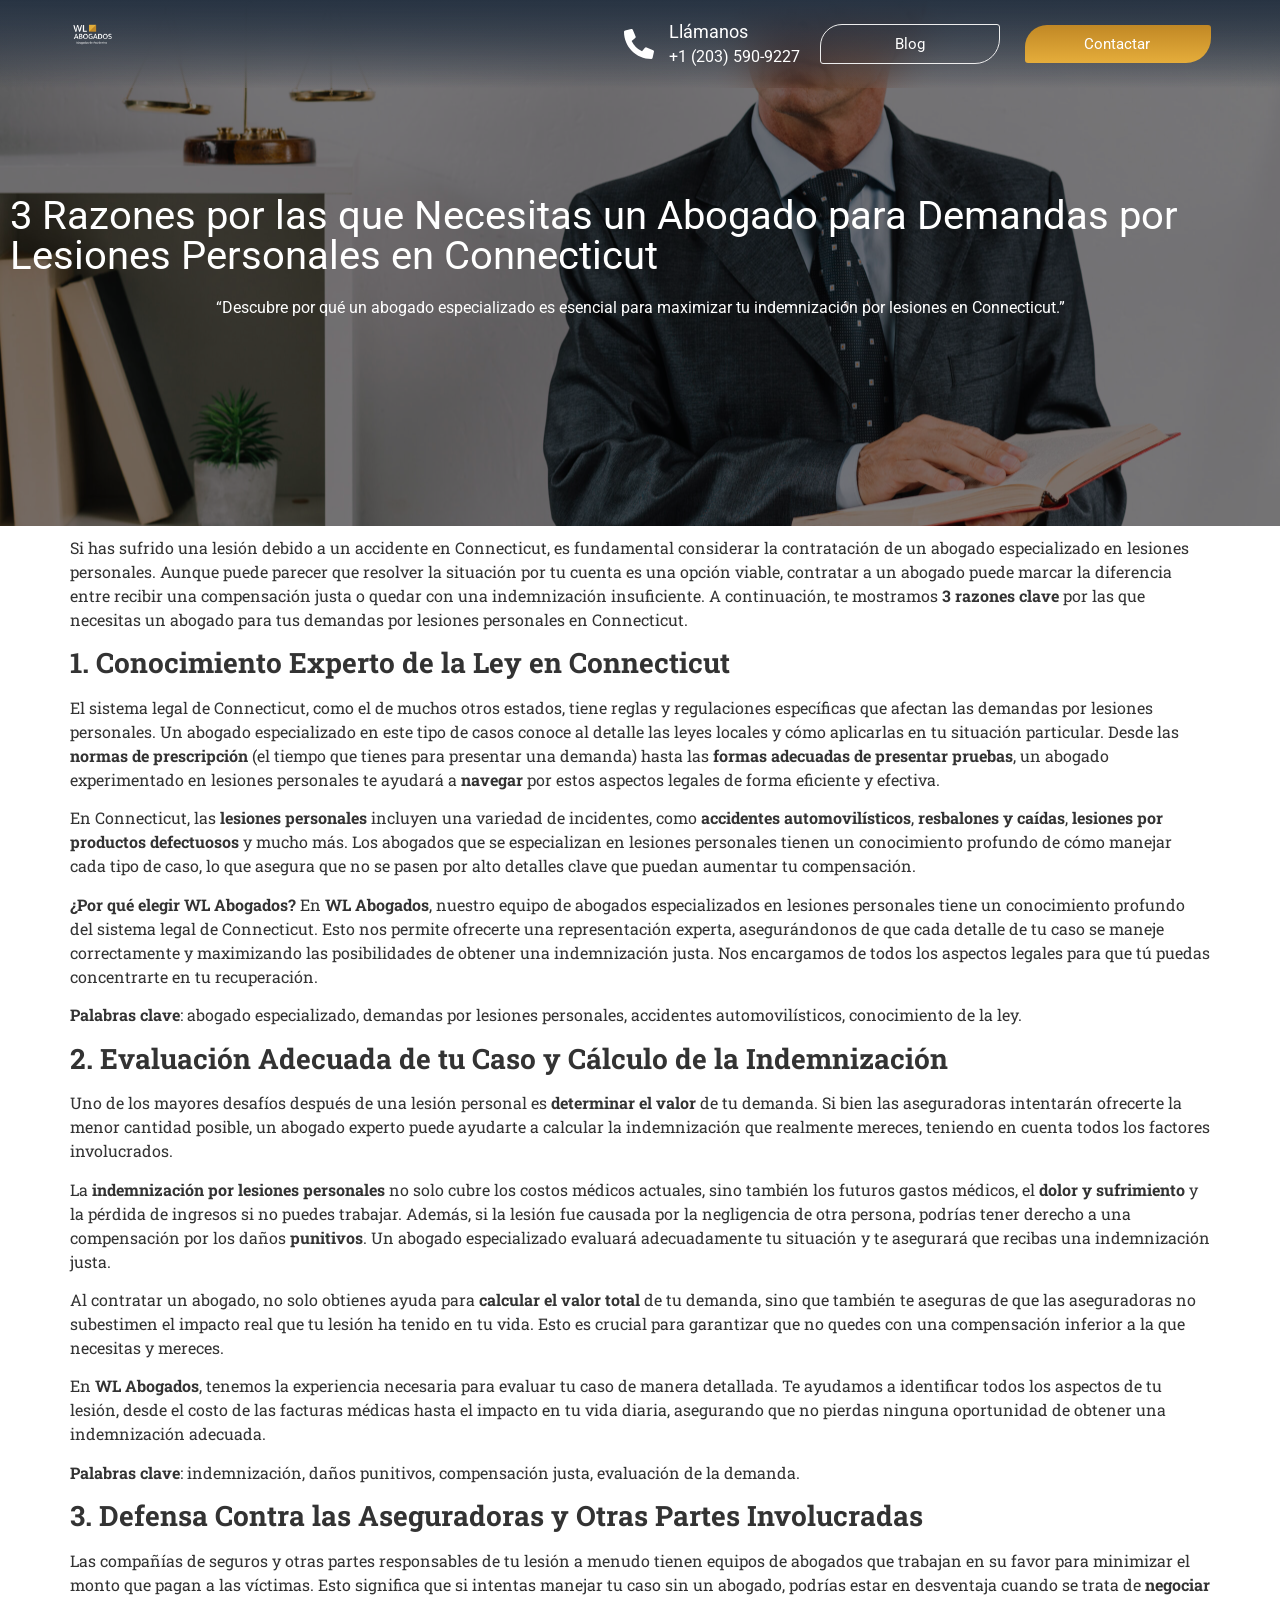
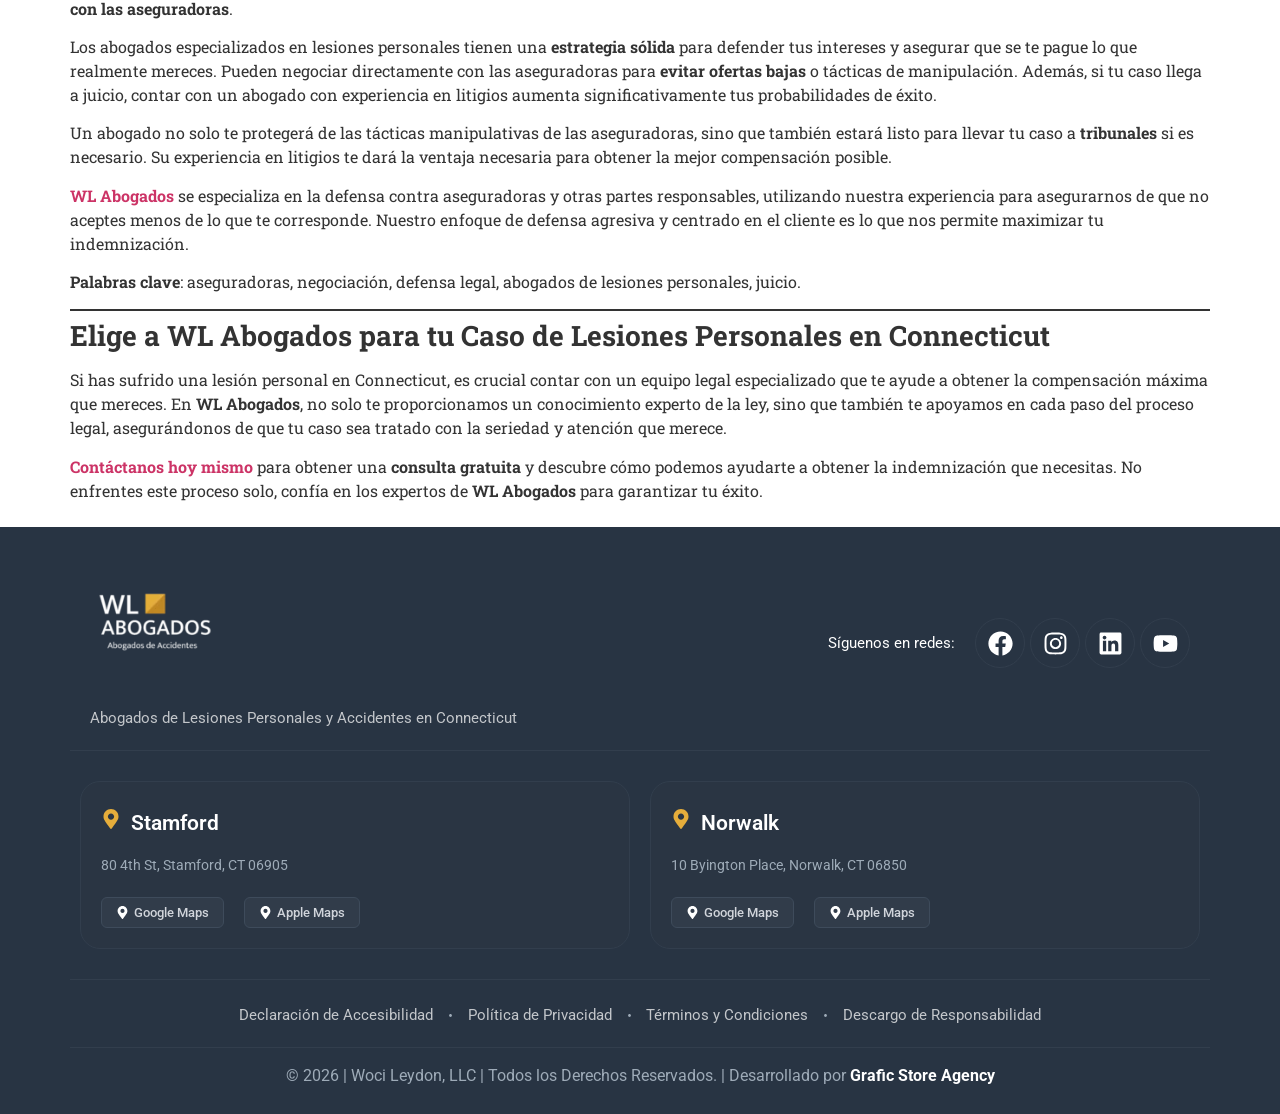
<file: post/index.html>
<!doctype html><html lang="es" prefix="og: https://ogp.me/ns#"><head><meta charset="UTF-8"><meta name="viewport" content="width=device-width, initial-scale=1"><title>3 Razones Por Las Que Necesitas Un Abogado Para Demandas Por Lesiones Personales En Connecticut</title><meta name="description" content="“Descubre por qué un abogado especializado es esencial para maximizar tu indemnización por lesiones en Connecticut.”"/><meta name="robots" content="follow, index, max-snippet:-1, max-video-preview:-1, max-image-preview:large"/><link rel="canonical" href=".././" /><meta property="og:locale" content="es_ES" /><meta property="og:type" content="article" /><meta property="og:title" content="3 Razones Por Las Que Necesitas Un Abogado Para Demandas Por Lesiones Personales En Connecticut" /><meta property="og:description" content="“Descubre por qué un abogado especializado es esencial para maximizar tu indemnización por lesiones en Connecticut.”" /><meta property="og:url" content="./" /><meta property="og:site_name" content="Landing Abogados" /><meta property="article:section" content="Blog" /><meta property="og:updated_time" content="2025-04-28T03:42:14+00:00" /><meta property="og:image" content="../wp-content/uploads/2025/04/mature-male-lawyer-holding-law-book-standing-courtroom-1024x683.jpg" /><meta property="og:image:secure_url" content="../wp-content/uploads/2025/04/mature-male-lawyer-holding-law-book-standing-courtroom-1024x683.jpg" /><meta property="og:image:width" content="800" /><meta property="og:image:height" content="534" /><meta property="og:image:alt" content="abogado para demandas" /><meta property="og:image:type" content="image/jpeg" /><meta property="article:published_time" content="2025-04-03T15:36:46+00:00" /><meta property="article:modified_time" content="2025-04-28T03:42:14+00:00" /><meta name="twitter:card" content="summary_large_image" /><meta name="twitter:title" content="3 Razones Por Las Que Necesitas Un Abogado Para Demandas Por Lesiones Personales En Connecticut" /><meta name="twitter:description" content="“Descubre por qué un abogado especializado es esencial para maximizar tu indemnización por lesiones en Connecticut.”" /><meta name="twitter:image" content="../wp-content/uploads/2025/04/mature-male-lawyer-holding-law-book-standing-courtroom-1024x683.jpg" /><meta name="twitter:label1" content="Escrito por" /><meta name="twitter:data1" content="georege22" /><meta name="twitter:label2" content="Tiempo de lectura" /><meta name="twitter:data2" content="4 minutos" /> <script type="application/ld+json" class="rank-math-schema">{"@context":"https://schema.org","@graph":[{"@type":"Organization","@id":"../index.html#organization","name":"Landing Abogados","url":"../index.html","logo":{"@type":"ImageObject","@id":"../index.html#logo","url":"../wp-content/uploads/2025/04/logoO.png","contentUrl":"../wp-content/uploads/2025/04/logoO.png","caption":"Landing Abogados","inLanguage":"es","width":"4096","height":"4096"},"description":"Somos abogados especializados en accidentes automovil\u00edsticos en Connecticut. Ofrecemos consulta gratuita, representaci\u00f3n sin pagos anticipados y m\u00e1s de 50 a\u00f1os de experiencia ayudando a v\u00edctimas a obtener compensaciones por lesiones, da\u00f1os materiales, salarios perdidos y dolor y sufrimiento. \u00a1Sin importar tu estatus migratorio! Cont\u00e1ctanos y recibe la ayuda legal que mereces."},{"@type":"WebSite","@id":"../index.html#website","url":"../index.html","name":"Landing Abogados","publisher":{"@id":"../index.html#organization"},"inLanguage":"es"},{"@type":"ImageObject","@id":"../wp-content/uploads/2025/04/mature-male-lawyer-holding-law-book-standing-courtroom-scaled.jpg","url":"../wp-content/uploads/2025/04/mature-male-lawyer-holding-law-book-standing-courtroom-scaled.jpg","width":"2560","height":"1709","inLanguage":"es"},{"@type":"WebPage","@id":"./#webpage","url":"./","name":"3 Razones Por Las Que Necesitas Un Abogado Para Demandas Por Lesiones Personales En Connecticut","datePublished":"2025-04-03T15:36:46+00:00","dateModified":"2025-04-28T03:42:14+00:00","isPartOf":{"@id":"../index.html#website"},"primaryImageOfPage":{"@id":"../wp-content/uploads/2025/04/mature-male-lawyer-holding-law-book-standing-courtroom-scaled.jpg"},"inLanguage":"es"},{"@type":"Person","@id":"#","name":"georege22","description":"Es un abogado muy talentoso","url":"#","image":{"@type":"ImageObject","@id":"https://secure.gravatar.com/avatar/14b4b41a16f4787bc716c44911b00dc0?s=96&amp;d=mm&amp;r=g","url":"https://secure.gravatar.com/avatar/14b4b41a16f4787bc716c44911b00dc0?s=96&amp;d=mm&amp;r=g","caption":"georege22","inLanguage":"es"},"sameAs":["../index.html"],"worksFor":{"@id":"../index.html#organization"}},{"@type":"BlogPosting","headline":"3 Razones Por Las Que Necesitas Un Abogado Para Demandas Por Lesiones Personales En Connecticut","keywords":"abogado para demandas,connecticut,abogados en connecticut","datePublished":"2025-04-03T15:36:46+00:00","dateModified":"2025-04-28T03:42:14+00:00","articleSection":"Blog","author":{"@id":"#","name":"georege22"},"publisher":{"@id":"../index.html#organization"},"description":"\u201cDescubre por qu\u00e9 un abogado especializado es esencial para maximizar tu indemnizaci\u00f3n por lesiones en Connecticut.\u201d","name":"3 Razones Por Las Que Necesitas Un Abogado Para Demandas Por Lesiones Personales En Connecticut","@id":"./#richSnippet","isPartOf":{"@id":"./#webpage"},"image":{"@id":"../wp-content/uploads/2025/04/mature-male-lawyer-holding-law-book-standing-courtroom-scaled.jpg"},"inLanguage":"es","mainEntityOfPage":{"@id":"./#webpage"}}]}</script>   <link data-optimized="2" rel="stylesheet" href="../wp-content/litespeed/css/9f4e3e56f24d32e3af3360982ce25c62.css" /> <script data-optimized="1" defer="defer" src="../wp-content/litespeed/js/ef739de4e1a0082ffa0705f3cc600a4e.js" id="grw-public-main-js-js"></script> <script data-optimized="1" id="jquery-core-js-extra" src="[data-uri]" defer></script> <script src="../wp-includes/js/jquery/jquery.min.js" id="jquery-core-js"></script> <script data-optimized="1" src="../wp-content/litespeed/js/1a8e23bb84461c6f244dae3130d10634.js" id="jquery-migrate-js" defer data-deferred="1"></script> <link rel="https://api.w.org/" href="#" /><link rel="EditURI" type="application/rsd+xml" title="RSD" href="#" /><meta name="generator" content="WordPress 6.6.11" /><link rel='shortlink' href='.././' /><meta name="generator" content="Site Kit by Google 1.187.0" />  <meta name="ti-site-data" content="eyJyIjoiMTowITc6MSEzMDoxIiwibyI6Imh0dHBzOlwvXC94bi0td29jbGxleWRvbmVzcGFvbC1rdWIuY29tP3RpLW9ubGluZS11c2Vycy1nb29nbGU9MSZhbXA7cD0lMkZwb3N0JTJGJmFtcDtfd3Bub25jZT1mYmU4Njk0OTJiIn0=" /><meta name="description" content="“Descubre por qué un abogado especializado es esencial para maximizar tu indemnización por lesiones en Connecticut.”"><meta name="generator" content="Elementor 4.1.1; features: e_font_icon_svg, additional_custom_breakpoints; settings: css_print_method-external, google_font-enabled, font_display-swap">
 <script data-optimized="1" src="[data-uri]" defer></script> <noscript></noscript><link rel="icon" href="../wp-content/uploads/2025/04/favicon-4.jpg" sizes="32x32" /><link rel="icon" href="../wp-content/uploads/2025/04/favicon-4.jpg" sizes="192x192" /><link rel="apple-touch-icon" href="../wp-content/uploads/2025/04/favicon-4.jpg" /><meta name="msapplication-TileImage" content="../wp-content/uploads/2025/04/favicon-4.jpg" /></head><body class="post-template-default single single-post postid-1 single-format-standard wp-custom-logo wp-embed-responsive theme-default elementor-default elementor-kit-7 elementor-page-428"></noscript><a class="skip-link screen-reader-text" href=".././#content">Ir al contenido</a><div data-elementor-type="header" data-elementor-id="11" class="elementor elementor-11 elementor-location-header" data-elementor-post-type="elementor_library"><div class="elementor-element elementor-element-9fdc002 e-flex e-con-boxed e-con e-parent" data-id="9fdc002" data-element_type="container" data-e-type="container" data-settings="{&quot;background_background&quot;:&quot;gradient&quot;,&quot;sticky&quot;:&quot;top&quot;,&quot;sticky_on&quot;:[&quot;desktop&quot;,&quot;tablet&quot;,&quot;mobile&quot;],&quot;sticky_offset&quot;:0,&quot;sticky_effects_offset&quot;:0,&quot;sticky_anchor_link_offset&quot;:0}"><div class="e-con-inner"><div class="elementor-element elementor-element-778a797 e-con-full e-flex e-con e-child" data-id="778a797" data-element_type="container" data-e-type="container" data-settings="{&quot;background_background&quot;:&quot;classic&quot;}"><div class="elementor-element elementor-element-30c69df elementor-widget elementor-widget-theme-site-logo elementor-widget-image" data-id="30c69df" data-element_type="widget" data-e-type="widget" data-widget_type="theme-site-logo.default"><div class="elementor-widget-container">
<a href="../index.html">
<img fetchpriority="high" width="2560" height="2560" src="../wp-content/uploads/2025/04/wl-abogados-logo-scaled.webp" class="attachment-full size-full wp-image-1046" alt="Logo de WL Abogados, abogados de accidentes." srcset="../wp-content/uploads/2025/04/wl-abogados-logo-scaled.webp 2560w, ../wp-content/uploads/2025/04/wl-abogados-logo-300x300.webp 300w, ../wp-content/uploads/2025/04/wl-abogados-logo-1024x1024.webp 1024w, ../wp-content/uploads/2025/04/wl-abogados-logo-150x150.webp 150w, ../wp-content/uploads/2025/04/wl-abogados-logo-768x768.webp 768w, ../wp-content/uploads/2025/04/wl-abogados-logo-1536x1536.webp 1536w, ../wp-content/uploads/2025/04/wl-abogados-logo-2048x2048.webp 2048w" sizes="(max-width: 2560px) 100vw, 2560px" />				</a></div></div></div><div class="elementor-element elementor-element-719fb19 e-flex e-con-boxed e-con e-child" data-id="719fb19" data-element_type="container" data-e-type="container"><div class="e-con-inner"><div class="elementor-element elementor-element-c4a917c elementor-position-inline-start elementor-hidden-tablet elementor-hidden-mobile elementor-view-default elementor-mobile-position-block-start elementor-widget elementor-widget-icon-box" data-id="c4a917c" data-element_type="widget" data-e-type="widget" data-widget_type="icon-box.default"><div class="elementor-widget-container"><div class="elementor-icon-box-wrapper"><div class="elementor-icon-box-icon">
<span  class="elementor-icon">
<svg aria-hidden="true" class="e-font-icon-svg e-fas-phone-alt" viewBox="0 0 512 512" xmlns="http://www.w3.org/2000/svg"><path d="M497.39 361.8l-112-48a24 24 0 0 0-28 6.9l-49.6 60.6A370.66 370.66 0 0 1 130.6 204.11l60.6-49.6a23.94 23.94 0 0 0 6.9-28l-48-112A24.16 24.16 0 0 0 122.6.61l-104 24A24 24 0 0 0 0 48c0 256.5 207.9 464 464 464a24 24 0 0 0 23.4-18.6l24-104a24.29 24.29 0 0 0-14.01-27.6z"></path></svg>				</span></div><div class="elementor-icon-box-content"><span class="elementor-icon-box-title">
<span  >
Llámanos						</span>
</span><p class="elementor-icon-box-description">
+1 (203) 590-9227</p></div></div></div></div><div class="elementor-element elementor-element-cb55e64 elementor-widget__width-initial elementor-widget elementor-widget-button" data-id="cb55e64" data-element_type="widget" data-e-type="widget" data-widget_type="button.default"><div class="elementor-widget-container"><div class="elementor-button-wrapper">
<a class="elementor-button elementor-button-link elementor-size-sm" href=".././#blog">
<span class="elementor-button-content-wrapper">
<span class="elementor-button-text">Blog</span>
</span>
</a></div></div></div><div class="elementor-element elementor-element-0fb8773 elementor-align-left elementor-widget__width-initial elementor-widget elementor-widget-button" data-id="0fb8773" data-element_type="widget" data-e-type="widget" data-widget_type="button.default"><div class="elementor-widget-container"><div class="elementor-button-wrapper">
<a class="elementor-button elementor-button-link elementor-size-sm" href=".././#contacto">
<span class="elementor-button-content-wrapper">
<span class="elementor-button-text">Contactar</span>
</span>
</a></div></div></div></div></div></div></div></div><div data-elementor-type="single-post" data-elementor-id="428" class="elementor elementor-428 elementor-location-single post-1 post type-post status-publish format-standard has-post-thumbnail hentry category-blog" data-elementor-post-type="elementor_library"><div class="elementor-element elementor-element-220ffb6 e-con-full e-flex e-con e-parent" data-id="220ffb6" data-element_type="container" data-e-type="container" data-settings="{&quot;background_background&quot;:&quot;classic&quot;}"><div class="elementor-element elementor-element-ad48412 elementor-widget elementor-widget-theme-post-title elementor-page-title elementor-widget-heading" data-id="ad48412" data-element_type="widget" data-e-type="widget" data-widget_type="theme-post-title.default"><div class="elementor-widget-container"><h1 class="elementor-heading-title elementor-size-default">3 Razones por las que Necesitas un Abogado para Demandas por Lesiones Personales en Connecticut</h1></div></div><div class="elementor-element elementor-element-6f51f46 elementor-widget elementor-widget-theme-post-excerpt" data-id="6f51f46" data-element_type="widget" data-e-type="widget" data-widget_type="theme-post-excerpt.default"><div class="elementor-widget-container">
“Descubre por qué un abogado especializado es esencial para maximizar tu indemnización por lesiones en Connecticut.”</div></div></div><div class="elementor-element elementor-element-655fbd3 e-flex e-con-boxed e-con e-parent" data-id="655fbd3" data-element_type="container" data-e-type="container"><div class="e-con-inner"><div class="elementor-element elementor-element-e810dc6 elementor-widget elementor-widget-theme-post-content" data-id="e810dc6" data-element_type="widget" data-e-type="widget" data-widget_type="theme-post-content.default"><div class="elementor-widget-container"><p>Si has sufrido una lesión debido a un accidente en Connecticut, es fundamental considerar la contratación de un abogado especializado en lesiones personales. Aunque puede parecer que resolver la situación por tu cuenta es una opción viable, contratar a un abogado puede marcar la diferencia entre recibir una compensación justa o quedar con una indemnización insuficiente. A continuación, te mostramos <strong>3 razones clave</strong> por las que necesitas un abogado para tus demandas por lesiones personales en Connecticut.</p><h3 class="wp-block-heading"><strong>1. Conocimiento Experto de la Ley en Connecticut</strong></h3><p>El sistema legal de Connecticut, como el de muchos otros estados, tiene reglas y regulaciones específicas que afectan las demandas por lesiones personales. Un abogado especializado en este tipo de casos conoce al detalle las leyes locales y cómo aplicarlas en tu situación particular. Desde las <strong>normas de prescripción</strong> (el tiempo que tienes para presentar una demanda) hasta las <strong>formas adecuadas de presentar pruebas</strong>, un abogado experimentado en lesiones personales te ayudará a <strong>navegar</strong> por estos aspectos legales de forma eficiente y efectiva.</p><p>En Connecticut, las <strong>lesiones personales</strong> incluyen una variedad de incidentes, como <strong>accidentes automovilísticos</strong>, <strong>resbalones y caídas</strong>, <strong>lesiones por productos defectuosos</strong> y mucho más. Los abogados que se especializan en lesiones personales tienen un conocimiento profundo de cómo manejar cada tipo de caso, lo que asegura que no se pasen por alto detalles clave que puedan aumentar tu compensación.</p><p><strong>¿Por qué elegir WL Abogados?</strong> En <strong>WL Abogados</strong>, nuestro equipo de abogados especializados en lesiones personales tiene un conocimiento profundo del sistema legal de Connecticut. Esto nos permite ofrecerte una representación experta, asegurándonos de que cada detalle de tu caso se maneje correctamente y maximizando las posibilidades de obtener una indemnización justa. Nos encargamos de todos los aspectos legales para que tú puedas concentrarte en tu recuperación.</p><p><strong>Palabras clave</strong>: abogado especializado, demandas por lesiones personales, accidentes automovilísticos, conocimiento de la ley.</p><h3 class="wp-block-heading"><strong>2. Evaluación Adecuada de tu Caso y Cálculo de la Indemnización</strong></h3><p>Uno de los mayores desafíos después de una lesión personal es <strong>determinar el valor</strong> de tu demanda. Si bien las aseguradoras intentarán ofrecerte la menor cantidad posible, un abogado experto puede ayudarte a calcular la indemnización que realmente mereces, teniendo en cuenta todos los factores involucrados.</p><p>La <strong>indemnización por lesiones personales</strong> no solo cubre los costos médicos actuales, sino también los futuros gastos médicos, el <strong>dolor y sufrimiento</strong> y la pérdida de ingresos si no puedes trabajar. Además, si la lesión fue causada por la negligencia de otra persona, podrías tener derecho a una compensación por los daños <strong>punitivos</strong>. Un abogado especializado evaluará adecuadamente tu situación y te asegurará que recibas una indemnización justa.</p><p>Al contratar un abogado, no solo obtienes ayuda para <strong>calcular el valor total</strong> de tu demanda, sino que también te aseguras de que las aseguradoras no subestimen el impacto real que tu lesión ha tenido en tu vida. Esto es crucial para garantizar que no quedes con una compensación inferior a la que necesitas y mereces.</p><p>En <strong>WL Abogados</strong>, tenemos la experiencia necesaria para evaluar tu caso de manera detallada. Te ayudamos a identificar todos los aspectos de tu lesión, desde el costo de las facturas médicas hasta el impacto en tu vida diaria, asegurando que no pierdas ninguna oportunidad de obtener una indemnización adecuada.</p><p><strong>Palabras clave</strong>: indemnización, daños punitivos, compensación justa, evaluación de la demanda.</p><h3 class="wp-block-heading"><strong>3. Defensa Contra las Aseguradoras y Otras Partes Involucradas</strong></h3><p>Las compañías de seguros y otras partes responsables de tu lesión a menudo tienen equipos de abogados que trabajan en su favor para minimizar el monto que pagan a las víctimas. Esto significa que si intentas manejar tu caso sin un abogado, podrías estar en desventaja cuando se trata de <strong>negociar con las aseguradoras</strong>.</p><p>Los abogados especializados en lesiones personales tienen una <strong>estrategia sólida</strong> para defender tus intereses y asegurar que se te pague lo que realmente mereces. Pueden negociar directamente con las aseguradoras para <strong>evitar ofertas bajas</strong> o tácticas de manipulación. Además, si tu caso llega a juicio, contar con un abogado con experiencia en litigios aumenta significativamente tus probabilidades de éxito.</p><p>Un abogado no solo te protegerá de las tácticas manipulativas de las aseguradoras, sino que también estará listo para llevar tu caso a <strong>tribunales</strong> si es necesario. Su experiencia en litigios te dará la ventaja necesaria para obtener la mejor compensación posible.</p><p><strong><a href="../index.html" data-type="page" data-id="19">WL Abogados</a></strong> se especializa en la defensa contra aseguradoras y otras partes responsables, utilizando nuestra experiencia para asegurarnos de que no aceptes menos de lo que te corresponde. Nuestro enfoque de defensa agresiva y centrado en el cliente es lo que nos permite maximizar tu indemnización.</p><p><strong>Palabras clave</strong>: aseguradoras, negociación, defensa legal, abogados de lesiones personales, juicio.</p><hr class="wp-block-separator has-alpha-channel-opacity"/><h3 class="wp-block-heading"><strong>Elige a WL Abogados para tu Caso de Lesiones Personales en Connecticut</strong></h3><p>Si has sufrido una lesión personal en Connecticut, es crucial contar con un equipo legal especializado que te ayude a obtener la compensación máxima que mereces. En <strong>WL Abogados</strong>, no solo te proporcionamos un conocimiento experto de la ley, sino que también te apoyamos en cada paso del proceso legal, asegurándonos de que tu caso sea tratado con la seriedad y atención que merece.</p><p><strong><a href="../index.html#contacto" data-type="link" data-id="../index.html#contacto">Contáctanos hoy mismo</a></strong> para obtener una <strong>consulta gratuita</strong> y descubre cómo podemos ayudarte a obtener la indemnización que necesitas. No enfrentes este proceso solo, confía en los expertos de <strong>WL Abogados</strong> para garantizar tu éxito.</p><p></p></div></div></div></div></div><div data-elementor-type="footer" data-elementor-id="314" class="elementor elementor-314 elementor-location-footer" data-elementor-post-type="elementor_library"><div class="elementor-element elementor-element-faeb0f6 e-con-full e-flex e-con e-parent" data-id="faeb0f6" data-element_type="container" data-e-type="container" data-settings="{&quot;background_background&quot;:&quot;classic&quot;}"><div class="elementor-element elementor-element-3aed3e2 e-flex e-con-boxed e-con e-child" data-id="3aed3e2" data-element_type="container" data-e-type="container"><div class="e-con-inner"><div class="elementor-element elementor-element-d67e1ad e-con-full e-flex e-con e-child" data-id="d67e1ad" data-element_type="container" data-e-type="container"><div class="elementor-element elementor-element-77ee9d8 e-con-full e-flex e-con e-child" data-id="77ee9d8" data-element_type="container" data-e-type="container"><div class="elementor-element elementor-element-4079317 elementor-widget elementor-widget-theme-site-logo elementor-widget-image" data-id="4079317" data-element_type="widget" data-e-type="widget" data-widget_type="theme-site-logo.default"><div class="elementor-widget-container">
<a href="../index.html">
<img fetchpriority="high" width="2560" height="2560" src="../wp-content/uploads/2025/04/wl-abogados-logo-scaled.webp" class="attachment-full size-full wp-image-1046" alt="Logo de WL Abogados, abogados de accidentes." srcset="../wp-content/uploads/2025/04/wl-abogados-logo-scaled.webp 2560w, ../wp-content/uploads/2025/04/wl-abogados-logo-300x300.webp 300w, ../wp-content/uploads/2025/04/wl-abogados-logo-1024x1024.webp 1024w, ../wp-content/uploads/2025/04/wl-abogados-logo-150x150.webp 150w, ../wp-content/uploads/2025/04/wl-abogados-logo-768x768.webp 768w, ../wp-content/uploads/2025/04/wl-abogados-logo-1536x1536.webp 1536w, ../wp-content/uploads/2025/04/wl-abogados-logo-2048x2048.webp 2048w" sizes="(max-width: 2560px) 100vw, 2560px" />				</a></div></div><div class="elementor-element elementor-element-97d793c elementor-widget elementor-widget-text-editor" data-id="97d793c" data-element_type="widget" data-e-type="widget" data-widget_type="text-editor.default"><div class="elementor-widget-container"><p>Abogados de Lesiones Personales y Accidentes en Connecticut</p></div></div></div><div class="elementor-element elementor-element-8c454bc e-con-full e-flex e-con e-child" data-id="8c454bc" data-element_type="container" data-e-type="container"><div class="elementor-element elementor-element-10c19d5 elementor-widget elementor-widget-text-editor" data-id="10c19d5" data-element_type="widget" data-e-type="widget" data-widget_type="text-editor.default"><div class="elementor-widget-container"><p>Síguenos en redes:</p></div></div><div class="elementor-element elementor-element-7e544ac elementor-shape-rounded elementor-grid-0 e-grid-align-center elementor-widget elementor-widget-social-icons" data-id="7e544ac" data-element_type="widget" data-e-type="widget" data-widget_type="social-icons.default"><div class="elementor-widget-container"><div class="elementor-social-icons-wrapper elementor-grid" role="list">
<span class="elementor-grid-item" role="listitem">
<a class="elementor-icon elementor-social-icon elementor-social-icon-facebook elementor-animation-grow elementor-repeater-item-c3e3ca6" href="https://www.facebook.com/WLAbogados" target="_blank">
<span class="elementor-screen-only">Facebook</span>
<svg aria-hidden="true" class="e-font-icon-svg e-fab-facebook" viewBox="0 0 512 512" xmlns="http://www.w3.org/2000/svg"><path d="M504 256C504 119 393 8 256 8S8 119 8 256c0 123.78 90.69 226.38 209.25 245V327.69h-63V256h63v-54.64c0-62.15 37-96.48 93.67-96.48 27.14 0 55.52 4.84 55.52 4.84v61h-31.28c-30.8 0-40.41 19.12-40.41 38.73V256h68.78l-11 71.69h-57.78V501C413.31 482.38 504 379.78 504 256z"></path></svg>					</a>
</span>
<span class="elementor-grid-item" role="listitem">
<a class="elementor-icon elementor-social-icon elementor-social-icon-instagram elementor-animation-grow elementor-repeater-item-7c6f21b" href="https://www.instagram.com/wl.abogados/" target="_blank">
<span class="elementor-screen-only">Instagram</span>
<svg aria-hidden="true" class="e-font-icon-svg e-fab-instagram" viewBox="0 0 448 512" xmlns="http://www.w3.org/2000/svg"><path d="M224.1 141c-63.6 0-114.9 51.3-114.9 114.9s51.3 114.9 114.9 114.9S339 319.5 339 255.9 287.7 141 224.1 141zm0 189.6c-41.1 0-74.7-33.5-74.7-74.7s33.5-74.7 74.7-74.7 74.7 33.5 74.7 74.7-33.6 74.7-74.7 74.7zm146.4-194.3c0 14.9-12 26.8-26.8 26.8-14.9 0-26.8-12-26.8-26.8s12-26.8 26.8-26.8 26.8 12 26.8 26.8zm76.1 27.2c-1.7-35.9-9.9-67.7-36.2-93.9-26.2-26.2-58-34.4-93.9-36.2-37-2.1-147.9-2.1-184.9 0-35.8 1.7-67.6 9.9-93.9 36.1s-34.4 58-36.2 93.9c-2.1 37-2.1 147.9 0 184.9 1.7 35.9 9.9 67.7 36.2 93.9s58 34.4 93.9 36.2c37 2.1 147.9 2.1 184.9 0 35.9-1.7 67.7-9.9 93.9-36.2 26.2-26.2 34.4-58 36.2-93.9 2.1-37 2.1-147.8 0-184.8zM398.8 388c-7.8 19.6-22.9 34.7-42.6 42.6-29.5 11.7-99.5 9-132.1 9s-102.7 2.6-132.1-9c-19.6-7.8-34.7-22.9-42.6-42.6-11.7-29.5-9-99.5-9-132.1s-2.6-102.7 9-132.1c7.8-19.6 22.9-34.7 42.6-42.6 29.5-11.7 99.5-9 132.1-9s102.7-2.6 132.1 9c19.6 7.8 34.7 22.9 42.6 42.6 11.7 29.5 9 99.5 9 132.1s2.7 102.7-9 132.1z"></path></svg>					</a>
</span>
<span class="elementor-grid-item" role="listitem">
<a class="elementor-icon elementor-social-icon elementor-social-icon-linkedin elementor-animation-grow elementor-repeater-item-1b2ccdd" href="https://www.linkedin.com/company/wocl-leydon-personal-injury-lawyers/home/" target="_blank">
<span class="elementor-screen-only">Linkedin</span>
<svg aria-hidden="true" class="e-font-icon-svg e-fab-linkedin" viewBox="0 0 448 512" xmlns="http://www.w3.org/2000/svg"><path d="M416 32H31.9C14.3 32 0 46.5 0 64.3v383.4C0 465.5 14.3 480 31.9 480H416c17.6 0 32-14.5 32-32.3V64.3c0-17.8-14.4-32.3-32-32.3zM135.4 416H69V202.2h66.5V416zm-33.2-243c-21.3 0-38.5-17.3-38.5-38.5S80.9 96 102.2 96c21.2 0 38.5 17.3 38.5 38.5 0 21.3-17.2 38.5-38.5 38.5zm282.1 243h-66.4V312c0-24.8-.5-56.7-34.5-56.7-34.6 0-39.9 27-39.9 54.9V416h-66.4V202.2h63.7v29.2h.9c8.9-16.8 30.6-34.5 62.9-34.5 67.2 0 79.7 44.3 79.7 101.9V416z"></path></svg>					</a>
</span>
<span class="elementor-grid-item" role="listitem">
<a class="elementor-icon elementor-social-icon elementor-social-icon-youtube elementor-animation-grow elementor-repeater-item-312a7cf" href="https://www.youtube.com/@woclleydonllc" target="_blank">
<span class="elementor-screen-only">Youtube</span>
<svg aria-hidden="true" class="e-font-icon-svg e-fab-youtube" viewBox="0 0 576 512" xmlns="http://www.w3.org/2000/svg"><path d="M549.655 124.083c-6.281-23.65-24.787-42.276-48.284-48.597C458.781 64 288 64 288 64S117.22 64 74.629 75.486c-23.497 6.322-42.003 24.947-48.284 48.597-11.412 42.867-11.412 132.305-11.412 132.305s0 89.438 11.412 132.305c6.281 23.65 24.787 41.5 48.284 47.821C117.22 448 288 448 288 448s170.78 0 213.371-11.486c23.497-6.321 42.003-24.171 48.284-47.821 11.412-42.867 11.412-132.305 11.412-132.305s0-89.438-11.412-132.305zm-317.51 213.508V175.185l142.739 81.205-142.739 81.201z"></path></svg>					</a>
</span></div></div></div></div></div><div class="elementor-element elementor-element-67784a1 e-con-full e-flex e-con e-child" data-id="67784a1" data-element_type="container" data-e-type="container"><div class="elementor-element elementor-element-a44f586 e-con-full e-transform e-flex e-con e-child" data-id="a44f586" data-element_type="container" data-e-type="container" data-settings="{&quot;background_background&quot;:&quot;classic&quot;,&quot;_transform_translateY_effect_hover&quot;:{&quot;unit&quot;:&quot;px&quot;,&quot;size&quot;:-3,&quot;sizes&quot;:[]},&quot;_transform_translateX_effect_hover&quot;:{&quot;unit&quot;:&quot;px&quot;,&quot;size&quot;:&quot;&quot;,&quot;sizes&quot;:[]},&quot;_transform_translateX_effect_hover_tablet&quot;:{&quot;unit&quot;:&quot;px&quot;,&quot;size&quot;:&quot;&quot;,&quot;sizes&quot;:[]},&quot;_transform_translateX_effect_hover_mobile&quot;:{&quot;unit&quot;:&quot;px&quot;,&quot;size&quot;:&quot;&quot;,&quot;sizes&quot;:[]},&quot;_transform_translateY_effect_hover_tablet&quot;:{&quot;unit&quot;:&quot;px&quot;,&quot;size&quot;:&quot;&quot;,&quot;sizes&quot;:[]},&quot;_transform_translateY_effect_hover_mobile&quot;:{&quot;unit&quot;:&quot;px&quot;,&quot;size&quot;:&quot;&quot;,&quot;sizes&quot;:[]}}"><div class="elementor-element elementor-element-29831ec elementor-position-inline-start elementor-mobile-position-inline-start elementor-widget__width-initial elementor-view-default elementor-widget elementor-widget-icon-box" data-id="29831ec" data-element_type="widget" data-e-type="widget" data-widget_type="icon-box.default"><div class="elementor-widget-container"><div class="elementor-icon-box-wrapper"><div class="elementor-icon-box-icon">
<a href="https://www.woclleydon.com/stamford/" target="_blank" class="elementor-icon" tabindex="-1" aria-label="Stamford">
<svg aria-hidden="true" class="e-font-icon-svg e-fas-map-marker-alt" viewBox="0 0 384 512" xmlns="http://www.w3.org/2000/svg"><path d="M172.268 501.67C26.97 291.031 0 269.413 0 192 0 85.961 85.961 0 192 0s192 85.961 192 192c0 77.413-26.97 99.031-172.268 309.67-9.535 13.774-29.93 13.773-39.464 0zM192 272c44.183 0 80-35.817 80-80s-35.817-80-80-80-80 35.817-80 80 35.817 80 80 80z"></path></svg>				</a></div><div class="elementor-icon-box-content"><h3 class="elementor-icon-box-title">
<a href="https://www.woclleydon.com/stamford/" target="_blank" >
Stamford						</a></h3></div></div></div></div><div class="elementor-element elementor-element-024d26b elementor-widget elementor-widget-text-editor" data-id="024d26b" data-element_type="widget" data-e-type="widget" data-widget_type="text-editor.default"><div class="elementor-widget-container"><p>80 4th St, Stamford, CT 06905</p></div></div><div class="elementor-element elementor-element-ec3e9da e-con-full e-flex e-con e-child" data-id="ec3e9da" data-element_type="container" data-e-type="container"><div class="elementor-element elementor-element-502a0d6 elementor-widget elementor-widget-button" data-id="502a0d6" data-element_type="widget" data-e-type="widget" data-widget_type="button.default"><div class="elementor-widget-container"><div class="elementor-button-wrapper">
<a class="elementor-button elementor-button-link elementor-size-sm" href="https://maps.app.goo.gl/Yv5UTcfQVUtULtLp9" target="_blank">
<span class="elementor-button-content-wrapper">
<span class="elementor-button-icon">
<svg aria-hidden="true" class="e-font-icon-svg e-fas-map-marker-alt" viewBox="0 0 384 512" xmlns="http://www.w3.org/2000/svg"><path d="M172.268 501.67C26.97 291.031 0 269.413 0 192 0 85.961 85.961 0 192 0s192 85.961 192 192c0 77.413-26.97 99.031-172.268 309.67-9.535 13.774-29.93 13.773-39.464 0zM192 272c44.183 0 80-35.817 80-80s-35.817-80-80-80-80 35.817-80 80 35.817 80 80 80z"></path></svg>			</span>
<span class="elementor-button-text">Google Maps</span>
</span>
</a></div></div></div><div class="elementor-element elementor-element-ac625dc elementor-widget elementor-widget-button" data-id="ac625dc" data-element_type="widget" data-e-type="widget" data-widget_type="button.default"><div class="elementor-widget-container"><div class="elementor-button-wrapper">
<a class="elementor-button elementor-button-link elementor-size-sm" href="https://maps.apple.com/place?place-id=I1331AA842222D05E&#038;address=80+Fourth+St%2C+Stamford%2C+CT++06905%2C+United+States&#038;coordinate=41.0657308%2C-73.5423313&#038;name=Wocl+Leydon&#038;_provider=9902" target="_blank">
<span class="elementor-button-content-wrapper">
<span class="elementor-button-icon">
<svg aria-hidden="true" class="e-font-icon-svg e-fas-map-marker-alt" viewBox="0 0 384 512" xmlns="http://www.w3.org/2000/svg"><path d="M172.268 501.67C26.97 291.031 0 269.413 0 192 0 85.961 85.961 0 192 0s192 85.961 192 192c0 77.413-26.97 99.031-172.268 309.67-9.535 13.774-29.93 13.773-39.464 0zM192 272c44.183 0 80-35.817 80-80s-35.817-80-80-80-80 35.817-80 80 35.817 80 80 80z"></path></svg>			</span>
<span class="elementor-button-text">Apple Maps</span>
</span>
</a></div></div></div></div></div><div class="elementor-element elementor-element-72c7dfb e-con-full e-transform e-flex e-con e-child" data-id="72c7dfb" data-element_type="container" data-e-type="container" data-settings="{&quot;background_background&quot;:&quot;classic&quot;,&quot;_transform_translateY_effect_hover&quot;:{&quot;unit&quot;:&quot;px&quot;,&quot;size&quot;:-3,&quot;sizes&quot;:[]},&quot;_transform_translateX_effect_hover&quot;:{&quot;unit&quot;:&quot;px&quot;,&quot;size&quot;:&quot;&quot;,&quot;sizes&quot;:[]},&quot;_transform_translateX_effect_hover_tablet&quot;:{&quot;unit&quot;:&quot;px&quot;,&quot;size&quot;:&quot;&quot;,&quot;sizes&quot;:[]},&quot;_transform_translateX_effect_hover_mobile&quot;:{&quot;unit&quot;:&quot;px&quot;,&quot;size&quot;:&quot;&quot;,&quot;sizes&quot;:[]},&quot;_transform_translateY_effect_hover_tablet&quot;:{&quot;unit&quot;:&quot;px&quot;,&quot;size&quot;:&quot;&quot;,&quot;sizes&quot;:[]},&quot;_transform_translateY_effect_hover_mobile&quot;:{&quot;unit&quot;:&quot;px&quot;,&quot;size&quot;:&quot;&quot;,&quot;sizes&quot;:[]}}"><div class="elementor-element elementor-element-5a10446 elementor-position-inline-start elementor-mobile-position-inline-start elementor-widget__width-initial elementor-view-default elementor-widget elementor-widget-icon-box" data-id="5a10446" data-element_type="widget" data-e-type="widget" data-widget_type="icon-box.default"><div class="elementor-widget-container"><div class="elementor-icon-box-wrapper"><div class="elementor-icon-box-icon">
<a href="https://www.woclleydon.com/norwalk/" target="_blank" class="elementor-icon" tabindex="-1" aria-label="Norwalk">
<svg aria-hidden="true" class="e-font-icon-svg e-fas-map-marker-alt" viewBox="0 0 384 512" xmlns="http://www.w3.org/2000/svg"><path d="M172.268 501.67C26.97 291.031 0 269.413 0 192 0 85.961 85.961 0 192 0s192 85.961 192 192c0 77.413-26.97 99.031-172.268 309.67-9.535 13.774-29.93 13.773-39.464 0zM192 272c44.183 0 80-35.817 80-80s-35.817-80-80-80-80 35.817-80 80 35.817 80 80 80z"></path></svg>				</a></div><div class="elementor-icon-box-content"><h3 class="elementor-icon-box-title">
<a href="https://www.woclleydon.com/norwalk/" target="_blank" >
Norwalk						</a></h3></div></div></div></div><div class="elementor-element elementor-element-fe94b32 elementor-widget elementor-widget-text-editor" data-id="fe94b32" data-element_type="widget" data-e-type="widget" data-widget_type="text-editor.default"><div class="elementor-widget-container"><p>10 Byington Place, Norwalk, CT 06850</p></div></div><div class="elementor-element elementor-element-780aec0 e-con-full e-flex e-con e-child" data-id="780aec0" data-element_type="container" data-e-type="container"><div class="elementor-element elementor-element-e807eae elementor-widget elementor-widget-button" data-id="e807eae" data-element_type="widget" data-e-type="widget" data-widget_type="button.default"><div class="elementor-widget-container"><div class="elementor-button-wrapper">
<a class="elementor-button elementor-button-link elementor-size-sm" href="https://maps.app.goo.gl/UJZt36zZQyKjeTwm7" target="_blank">
<span class="elementor-button-content-wrapper">
<span class="elementor-button-icon">
<svg aria-hidden="true" class="e-font-icon-svg e-fas-map-marker-alt" viewBox="0 0 384 512" xmlns="http://www.w3.org/2000/svg"><path d="M172.268 501.67C26.97 291.031 0 269.413 0 192 0 85.961 85.961 0 192 0s192 85.961 192 192c0 77.413-26.97 99.031-172.268 309.67-9.535 13.774-29.93 13.773-39.464 0zM192 272c44.183 0 80-35.817 80-80s-35.817-80-80-80-80 35.817-80 80 35.817 80 80 80z"></path></svg>			</span>
<span class="elementor-button-text">Google Maps</span>
</span>
</a></div></div></div><div class="elementor-element elementor-element-6b98443 elementor-widget elementor-widget-button" data-id="6b98443" data-element_type="widget" data-e-type="widget" data-widget_type="button.default"><div class="elementor-widget-container"><div class="elementor-button-wrapper">
<a class="elementor-button elementor-button-link elementor-size-sm" href="https://maps.apple.com/place?place-id=I54BFB57753E8274E&#038;address=10+Byington+Pl%2C+Norwalk%2C+CT++06850%2C+United+States&#038;coordinate=41.117238%2C-73.418300&#038;name=Wocl+Leydon+LLC&#038;_provider=9902" target="_blank">
<span class="elementor-button-content-wrapper">
<span class="elementor-button-icon">
<svg aria-hidden="true" class="e-font-icon-svg e-fas-map-marker-alt" viewBox="0 0 384 512" xmlns="http://www.w3.org/2000/svg"><path d="M172.268 501.67C26.97 291.031 0 269.413 0 192 0 85.961 85.961 0 192 0s192 85.961 192 192c0 77.413-26.97 99.031-172.268 309.67-9.535 13.774-29.93 13.773-39.464 0zM192 272c44.183 0 80-35.817 80-80s-35.817-80-80-80-80 35.817-80 80 35.817 80 80 80z"></path></svg>			</span>
<span class="elementor-button-text">Apple Maps</span>
</span>
</a></div></div></div></div></div></div><div class="elementor-element elementor-element-fc24967 e-con-full e-flex e-con e-child" data-id="fc24967" data-element_type="container" data-e-type="container"><div class="elementor-element elementor-element-95c352e elementor-icon-list--layout-inline elementor-align-center elementor-mobile-align-center elementor-widget-mobile__width-initial elementor-list-item-link-full_width elementor-widget elementor-widget-icon-list" data-id="95c352e" data-element_type="widget" data-e-type="widget" data-widget_type="icon-list.default"><div class="elementor-widget-container"><ul class="elementor-icon-list-items elementor-inline-items"><li class="elementor-icon-list-item elementor-inline-item">
<a href="https://www.woclleydon.com/accessibility-statement/" target="_blank"><span class="elementor-icon-list-text">Declaración de Accesibilidad</span>
</a></li><li class="elementor-icon-list-item elementor-inline-item">
<a href="https://www.woclleydon.com/privacy-policy/" target="_blank"><span class="elementor-icon-list-icon">
<svg aria-hidden="true" class="e-font-icon-svg e-fas-circle" viewBox="0 0 512 512" xmlns="http://www.w3.org/2000/svg"><path d="M256 8C119 8 8 119 8 256s111 248 248 248 248-111 248-248S393 8 256 8z"></path></svg>						</span>
<span class="elementor-icon-list-text">Política de Privacidad</span>
</a></li><li class="elementor-icon-list-item elementor-inline-item">
<a href="https://www.woclleydon.com/terms-and-conditions/" target="_blank"><span class="elementor-icon-list-icon">
<svg aria-hidden="true" class="e-font-icon-svg e-fas-circle" viewBox="0 0 512 512" xmlns="http://www.w3.org/2000/svg"><path d="M256 8C119 8 8 119 8 256s111 248 248 248 248-111 248-248S393 8 256 8z"></path></svg>						</span>
<span class="elementor-icon-list-text">Términos y Condiciones</span>
</a></li><li class="elementor-icon-list-item elementor-inline-item">
<a href="https://www.woclleydon.com/disclaimer/"><span class="elementor-icon-list-icon">
<svg aria-hidden="true" class="e-font-icon-svg e-fas-circle" viewBox="0 0 512 512" xmlns="http://www.w3.org/2000/svg"><path d="M256 8C119 8 8 119 8 256s111 248 248 248 248-111 248-248S393 8 256 8z"></path></svg>						</span>
<span class="elementor-icon-list-text">Descargo de Responsabilidad</span>
</a></li></ul></div></div></div><div class="elementor-element elementor-element-4ee1699 e-con-full e-flex e-con e-child" data-id="4ee1699" data-element_type="container" data-e-type="container"><div class="elementor-element elementor-element-0c51d4e elementor-widget elementor-widget-text-editor" data-id="0c51d4e" data-element_type="widget" data-e-type="widget" data-widget_type="text-editor.default"><div class="elementor-widget-container">
© 2026 | Woci Leydon, LLC | Todos los Derechos Reservados. | Desarrollado por
<a
class="grafic-link"
href="https://designsandpublicity.com/"
target="_blank"
rel="noopener noreferrer"
>
<strong>
<span>Grafic Store Agency</span>
</strong>
</a></div></div></div></div></div></div></div> <script data-optimized="1" src="[data-uri]" defer></script> <noscript></noscript> <script data-optimized="1" src="../wp-content/litespeed/js/41fa141d6923c65de019f13942b16331.js" id="hello-theme-frontend-js" defer data-deferred="1"></script> <script data-optimized="1" src="../wp-content/litespeed/js/0f40349f61be14a062fe5409b333fea5.js" id="elementor-webpack-runtime-js" defer data-deferred="1"></script> <script data-optimized="1" src="../wp-content/litespeed/js/4acf1c92ea9ea25571806c6cadb3dfe7.js" id="elementor-frontend-modules-js" defer data-deferred="1"></script> <script data-optimized="1" src="../wp-content/litespeed/js/60a8be107bc97cb2b55a4109140272e1.js" id="jquery-ui-core-js" defer data-deferred="1"></script> <script data-optimized="1" id="elementor-frontend-js-before" src="[data-uri]" defer></script> <script data-optimized="1" src="../wp-content/litespeed/js/5ed7e467645d7b3d0ba44e16d10e8f8d.js" id="elementor-frontend-js" defer data-deferred="1"></script> <script data-optimized="1" src="../wp-content/litespeed/js/c70f854d8c9db6711bff55ed46be4287.js" id="e-sticky-js" defer data-deferred="1"></script> <script data-optimized="1" defer src="../wp-content/litespeed/js/d620259cec5ecc4ccdd070d2baeb74de.js" id="jquery-bind-first-js"></script> <script data-optimized="1" defer src="../wp-content/litespeed/js/78860526e70b29724eda18ecf9fe3d88.js" id="js-cookie-pys-js"></script> <script data-optimized="1" defer src="../wp-content/litespeed/js/cc905963c8f1bb143494aef5cb16dce8.js" id="js-tld-js"></script> <script id="pys-js-extra" src="[data-uri]" defer></script> <script data-optimized="1" defer src="../wp-content/litespeed/js/829b58d3191ca8b0e9b2195f0fa37e43.js" id="pys-js"></script> <script data-optimized="1" src="../wp-content/litespeed/js/e87044ceb4dde177b3a578d7c85c94f3.js" id="elementor-pro-webpack-runtime-js" defer data-deferred="1"></script> <script data-optimized="1" src="../wp-content/litespeed/js/f8123efba7ed90596b32fe897307b004.js" id="wp-hooks-js" defer data-deferred="1"></script> <script data-optimized="1" src="../wp-content/litespeed/js/2a20a8d802d5a8f2fb8f409a64440fd7.js" id="wp-i18n-js" defer data-deferred="1"></script> <script data-optimized="1" id="wp-i18n-js-after" src="[data-uri]" defer></script> <script data-optimized="1" id="elementor-pro-frontend-js-before" src="[data-uri]" defer></script> <script data-optimized="1" src="../wp-content/litespeed/js/e4fcb935aecf91ca7a714bf0545f965f.js" id="elementor-pro-frontend-js" defer data-deferred="1"></script> <script data-optimized="1" src="../wp-content/litespeed/js/42e4fff4d6101ac7ffa433245cca6bf5.js" id="pro-elements-handlers-js" defer data-deferred="1"></script> <script data-no-optimize="1">window.lazyLoadOptions=Object.assign({},{threshold:300},window.lazyLoadOptions||{});!function(t,e){"object"==typeof exports&&"undefined"!=typeof module?module.exports=e():"function"==typeof define&&define.amd?define(e):(t="undefined"!=typeof globalThis?globalThis:t||self).LazyLoad=e()}(this,function(){"use strict";function e(){return(e=Object.assign||function(t){for(var e=1;e<arguments.length;e++){var n,a=arguments[e];for(n in a)Object.prototype.hasOwnProperty.call(a,n)&&(t[n]=a[n])}return t}).apply(this,arguments)}function o(t){return e({},at,t)}function l(t,e){return t.getAttribute(gt+e)}function c(t){return l(t,vt)}function s(t,e){return function(t,e,n){e=gt+e;null!==n?t.setAttribute(e,n):t.removeAttribute(e)}(t,vt,e)}function i(t){return s(t,null),0}function r(t){return null===c(t)}function u(t){return c(t)===_t}function d(t,e,n,a){t&&(void 0===a?void 0===n?t(e):t(e,n):t(e,n,a))}function f(t,e){et?t.classList.add(e):t.className+=(t.className?" ":"")+e}function _(t,e){et?t.classList.remove(e):t.className=t.className.replace(new RegExp("(^|\\s+)"+e+"(\\s+|$)")," ").replace(/^\s+/,"").replace(/\s+$/,"")}function g(t){return t.llTempImage}function v(t,e){!e||(e=e._observer)&&e.unobserve(t)}function b(t,e){t&&(t.loadingCount+=e)}function p(t,e){t&&(t.toLoadCount=e)}function n(t){for(var e,n=[],a=0;e=t.children[a];a+=1)"SOURCE"===e.tagName&&n.push(e);return n}function h(t,e){(t=t.parentNode)&&"PICTURE"===t.tagName&&n(t).forEach(e)}function a(t,e){n(t).forEach(e)}function m(t){return!!t[lt]}function E(t){return t[lt]}function I(t){return delete t[lt]}function y(e,t){var n;m(e)||(n={},t.forEach(function(t){n[t]=e.getAttribute(t)}),e[lt]=n)}function L(a,t){var o;m(a)&&(o=E(a),t.forEach(function(t){var e,n;e=a,(t=o[n=t])?e.setAttribute(n,t):e.removeAttribute(n)}))}function k(t,e,n){f(t,e.class_loading),s(t,st),n&&(b(n,1),d(e.callback_loading,t,n))}function A(t,e,n){n&&t.setAttribute(e,n)}function O(t,e){A(t,rt,l(t,e.data_sizes)),A(t,it,l(t,e.data_srcset)),A(t,ot,l(t,e.data_src))}function w(t,e,n){var a=l(t,e.data_bg_multi),o=l(t,e.data_bg_multi_hidpi);(a=nt&&o?o:a)&&(t.style.backgroundImage=a,n=n,f(t=t,(e=e).class_applied),s(t,dt),n&&(e.unobserve_completed&&v(t,e),d(e.callback_applied,t,n)))}function x(t,e){!e||0<e.loadingCount||0<e.toLoadCount||d(t.callback_finish,e)}function M(t,e,n){t.addEventListener(e,n),t.llEvLisnrs[e]=n}function N(t){return!!t.llEvLisnrs}function z(t){if(N(t)){var e,n,a=t.llEvLisnrs;for(e in a){var o=a[e];n=e,o=o,t.removeEventListener(n,o)}delete t.llEvLisnrs}}function C(t,e,n){var a;delete t.llTempImage,b(n,-1),(a=n)&&--a.toLoadCount,_(t,e.class_loading),e.unobserve_completed&&v(t,n)}function R(i,r,c){var l=g(i)||i;N(l)||function(t,e,n){N(t)||(t.llEvLisnrs={});var a="VIDEO"===t.tagName?"loadeddata":"load";M(t,a,e),M(t,"error",n)}(l,function(t){var e,n,a,o;n=r,a=c,o=u(e=i),C(e,n,a),f(e,n.class_loaded),s(e,ut),d(n.callback_loaded,e,a),o||x(n,a),z(l)},function(t){var e,n,a,o;n=r,a=c,o=u(e=i),C(e,n,a),f(e,n.class_error),s(e,ft),d(n.callback_error,e,a),o||x(n,a),z(l)})}function T(t,e,n){var a,o,i,r,c;t.llTempImage=document.createElement("IMG"),R(t,e,n),m(c=t)||(c[lt]={backgroundImage:c.style.backgroundImage}),i=n,r=l(a=t,(o=e).data_bg),c=l(a,o.data_bg_hidpi),(r=nt&&c?c:r)&&(a.style.backgroundImage='url("'.concat(r,'")'),g(a).setAttribute(ot,r),k(a,o,i)),w(t,e,n)}function G(t,e,n){var a;R(t,e,n),a=e,e=n,(t=Et[(n=t).tagName])&&(t(n,a),k(n,a,e))}function D(t,e,n){var a;a=t,(-1<It.indexOf(a.tagName)?G:T)(t,e,n)}function S(t,e,n){var a;t.setAttribute("loading","lazy"),R(t,e,n),a=e,(e=Et[(n=t).tagName])&&e(n,a),s(t,_t)}function V(t){t.removeAttribute(ot),t.removeAttribute(it),t.removeAttribute(rt)}function j(t){h(t,function(t){L(t,mt)}),L(t,mt)}function F(t){var e;(e=yt[t.tagName])?e(t):m(e=t)&&(t=E(e),e.style.backgroundImage=t.backgroundImage)}function P(t,e){var n;F(t),n=e,r(e=t)||u(e)||(_(e,n.class_entered),_(e,n.class_exited),_(e,n.class_applied),_(e,n.class_loading),_(e,n.class_loaded),_(e,n.class_error)),i(t),I(t)}function U(t,e,n,a){var o;n.cancel_on_exit&&(c(t)!==st||"IMG"===t.tagName&&(z(t),h(o=t,function(t){V(t)}),V(o),j(t),_(t,n.class_loading),b(a,-1),i(t),d(n.callback_cancel,t,e,a)))}function $(t,e,n,a){var o,i,r=(i=t,0<=bt.indexOf(c(i)));s(t,"entered"),f(t,n.class_entered),_(t,n.class_exited),o=t,i=a,n.unobserve_entered&&v(o,i),d(n.callback_enter,t,e,a),r||D(t,n,a)}function q(t){return t.use_native&&"loading"in HTMLImageElement.prototype}function H(t,o,i){t.forEach(function(t){return(a=t).isIntersecting||0<a.intersectionRatio?$(t.target,t,o,i):(e=t.target,n=t,a=o,t=i,void(r(e)||(f(e,a.class_exited),U(e,n,a,t),d(a.callback_exit,e,n,t))));var e,n,a})}function B(e,n){var t;tt&&!q(e)&&(n._observer=new IntersectionObserver(function(t){H(t,e,n)},{root:(t=e).container===document?null:t.container,rootMargin:t.thresholds||t.threshold+"px"}))}function J(t){return Array.prototype.slice.call(t)}function K(t){return t.container.querySelectorAll(t.elements_selector)}function Q(t){return c(t)===ft}function W(t,e){return e=t||K(e),J(e).filter(r)}function X(e,t){var n;(n=K(e),J(n).filter(Q)).forEach(function(t){_(t,e.class_error),i(t)}),t.update()}function t(t,e){var n,a,t=o(t);this._settings=t,this.loadingCount=0,B(t,this),n=t,a=this,Y&&window.addEventListener("online",function(){X(n,a)}),this.update(e)}var Y="undefined"!=typeof window,Z=Y&&!("onscroll"in window)||"undefined"!=typeof navigator&&/(gle|ing|ro)bot|crawl|spider/i.test(navigator.userAgent),tt=Y&&"IntersectionObserver"in window,et=Y&&"classList"in document.createElement("p"),nt=Y&&1<window.devicePixelRatio,at={elements_selector:".lazy",container:Z||Y?document:null,threshold:300,thresholds:null,data_src:"src",data_srcset:"srcset",data_sizes:"sizes",data_bg:"bg",data_bg_hidpi:"bg-hidpi",data_bg_multi:"bg-multi",data_bg_multi_hidpi:"bg-multi-hidpi",data_poster:"poster",class_applied:"applied",class_loading:"litespeed-loading",class_loaded:"litespeed-loaded",class_error:"error",class_entered:"entered",class_exited:"exited",unobserve_completed:!0,unobserve_entered:!1,cancel_on_exit:!0,callback_enter:null,callback_exit:null,callback_applied:null,callback_loading:null,callback_loaded:null,callback_error:null,callback_finish:null,callback_cancel:null,use_native:!1},ot="src",it="srcset",rt="sizes",ct="poster",lt="llOriginalAttrs",st="loading",ut="loaded",dt="applied",ft="error",_t="native",gt="data-",vt="ll-status",bt=[st,ut,dt,ft],pt=[ot],ht=[ot,ct],mt=[ot,it,rt],Et={IMG:function(t,e){h(t,function(t){y(t,mt),O(t,e)}),y(t,mt),O(t,e)},IFRAME:function(t,e){y(t,pt),A(t,ot,l(t,e.data_src))},VIDEO:function(t,e){a(t,function(t){y(t,pt),A(t,ot,l(t,e.data_src))}),y(t,ht),A(t,ct,l(t,e.data_poster)),A(t,ot,l(t,e.data_src)),t.load()}},It=["IMG","IFRAME","VIDEO"],yt={IMG:j,IFRAME:function(t){L(t,pt)},VIDEO:function(t){a(t,function(t){L(t,pt)}),L(t,ht),t.load()}},Lt=["IMG","IFRAME","VIDEO"];return t.prototype={update:function(t){var e,n,a,o=this._settings,i=W(t,o);{if(p(this,i.length),!Z&&tt)return q(o)?(e=o,n=this,i.forEach(function(t){-1!==Lt.indexOf(t.tagName)&&S(t,e,n)}),void p(n,0)):(t=this._observer,o=i,t.disconnect(),a=t,void o.forEach(function(t){a.observe(t)}));this.loadAll(i)}},destroy:function(){this._observer&&this._observer.disconnect(),K(this._settings).forEach(function(t){I(t)}),delete this._observer,delete this._settings,delete this.loadingCount,delete this.toLoadCount},loadAll:function(t){var e=this,n=this._settings;W(t,n).forEach(function(t){v(t,e),D(t,n,e)})},restoreAll:function(){var e=this._settings;K(e).forEach(function(t){P(t,e)})}},t.load=function(t,e){e=o(e);D(t,e)},t.resetStatus=function(t){i(t)},t}),function(t,e){"use strict";function n(){e.body.classList.add("litespeed_lazyloaded")}function a(){console.log("[LiteSpeed] Start Lazy Load"),o=new LazyLoad(Object.assign({},t.lazyLoadOptions||{},{elements_selector:"[data-lazyloaded]",callback_finish:n})),i=function(){o.update()},t.MutationObserver&&new MutationObserver(i).observe(e.documentElement,{childList:!0,subtree:!0,attributes:!0})}var o,i;t.addEventListener?t.addEventListener("load",a,!1):t.attachEvent("onload",a)}(window,document);</script></body></html>
<!-- Page optimized by LiteSpeed Cache @2026-11-04 23:40:18 -->

<!-- Page cached by LiteSpeed Cache 7.9.1 on 2026-11-04 23:40:18 -->
</file>
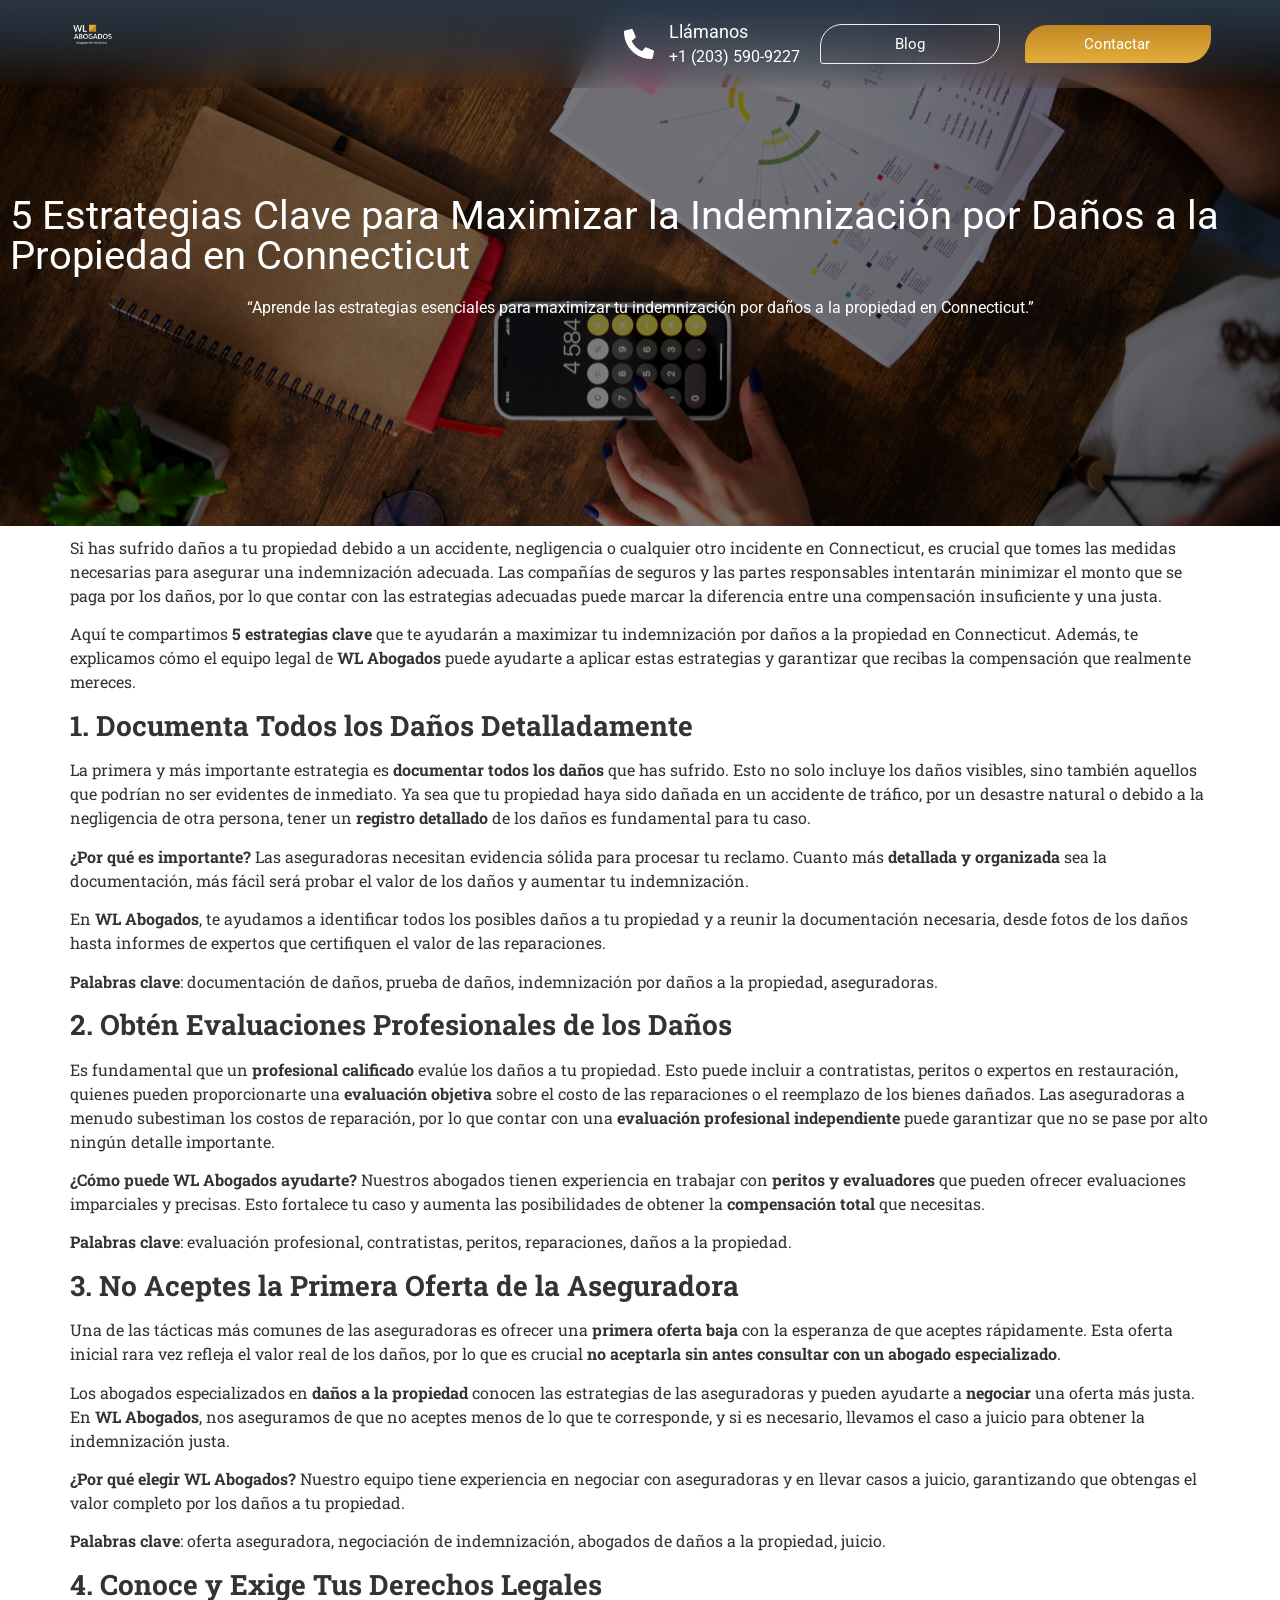
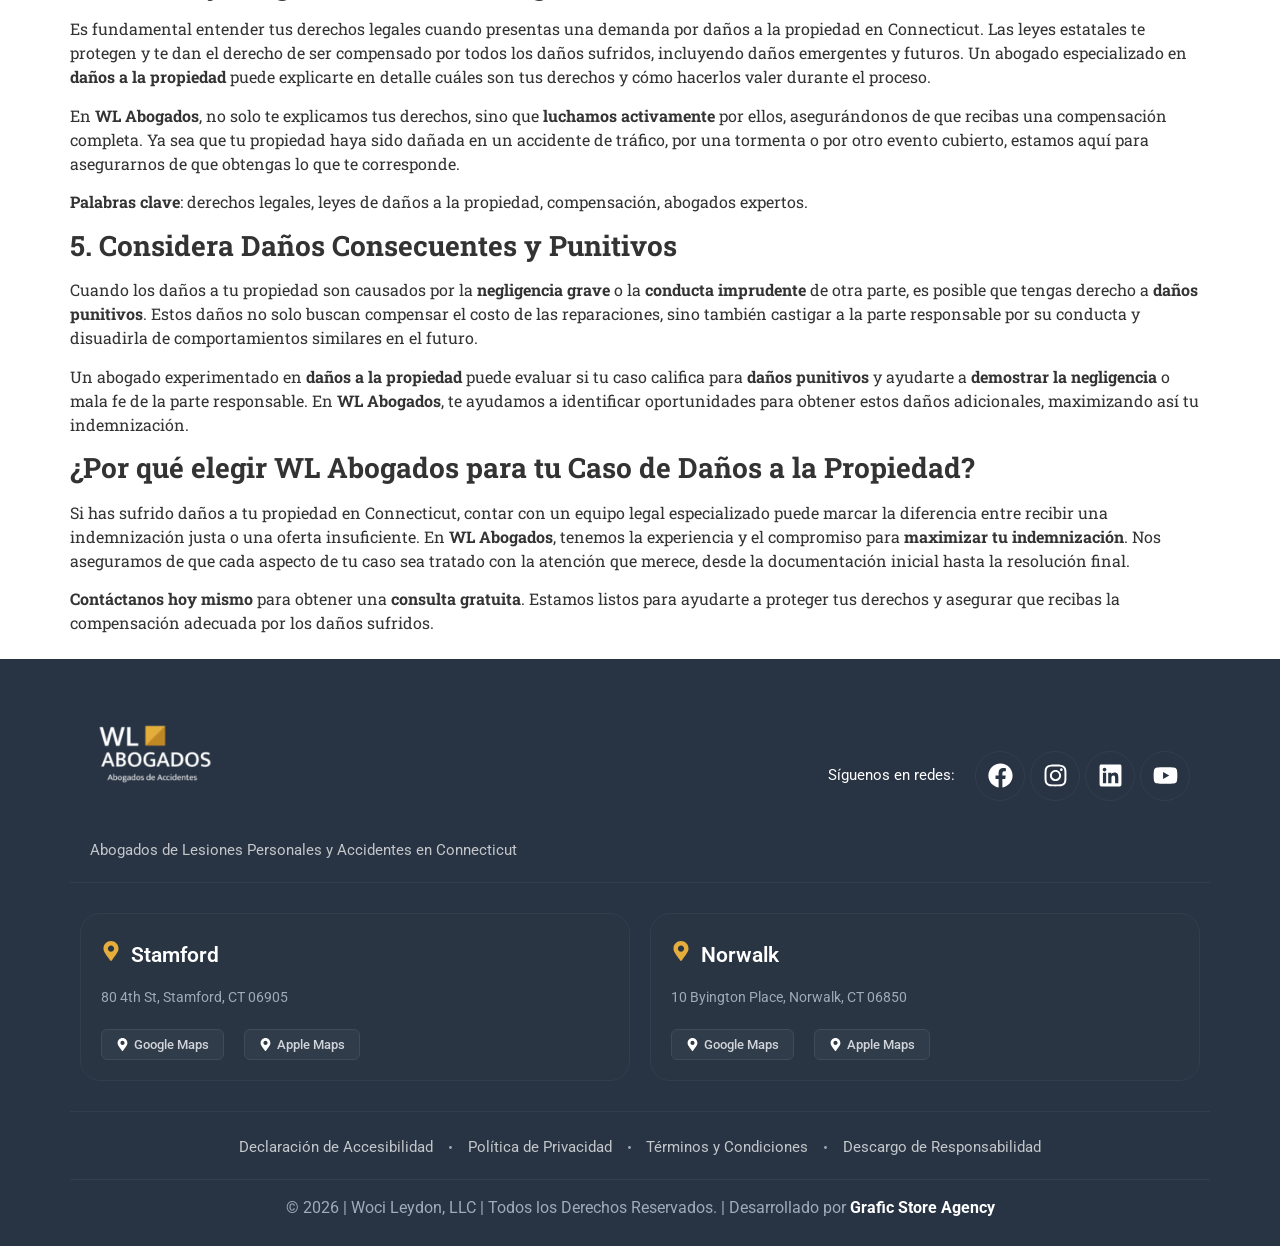
<file: post2/index.html>
<!doctype html><html lang="es" prefix="og: https://ogp.me/ns#"><head><meta charset="UTF-8"><meta name="viewport" content="width=device-width, initial-scale=1"><title>5 Estrategias Clave Para Maximizar La Indemnización Por Daños A La Propiedad En Connecticut</title><meta name="description" content="“Aprende las estrategias esenciales para maximizar tu indemnización por daños a la propiedad en Connecticut.”"/><meta name="robots" content="follow, index, max-snippet:-1, max-video-preview:-1, max-image-preview:large"/><link rel="canonical" href=".././" /><meta property="og:locale" content="es_ES" /><meta property="og:type" content="article" /><meta property="og:title" content="5 Estrategias Clave Para Maximizar La Indemnización Por Daños A La Propiedad En Connecticut" /><meta property="og:description" content="“Aprende las estrategias esenciales para maximizar tu indemnización por daños a la propiedad en Connecticut.”" /><meta property="og:url" content="./" /><meta property="og:site_name" content="Landing Abogados" /><meta property="article:section" content="Blog" /><meta property="og:updated_time" content="2025-04-28T03:41:31+00:00" /><meta property="og:image" content="../wp-content/uploads/2025/04/top-view-woman-working-as-economist-1024x681.jpg" /><meta property="og:image:secure_url" content="../wp-content/uploads/2025/04/top-view-woman-working-as-economist-1024x681.jpg" /><meta property="og:image:width" content="800" /><meta property="og:image:height" content="532" /><meta property="og:image:alt" content="daños a la propiedad en connecticut" /><meta property="og:image:type" content="image/jpeg" /><meta property="article:published_time" content="2025-04-03T22:59:29+00:00" /><meta property="article:modified_time" content="2025-04-28T03:41:31+00:00" /><meta name="twitter:card" content="summary_large_image" /><meta name="twitter:title" content="5 Estrategias Clave Para Maximizar La Indemnización Por Daños A La Propiedad En Connecticut" /><meta name="twitter:description" content="“Aprende las estrategias esenciales para maximizar tu indemnización por daños a la propiedad en Connecticut.”" /><meta name="twitter:image" content="../wp-content/uploads/2025/04/top-view-woman-working-as-economist-1024x681.jpg" /><meta name="twitter:label1" content="Escrito por" /><meta name="twitter:data1" content="georege22" /><meta name="twitter:label2" content="Tiempo de lectura" /><meta name="twitter:data2" content="4 minutos" /> <script type="application/ld+json" class="rank-math-schema">{"@context":"https://schema.org","@graph":[{"@type":"Organization","@id":"../index.html#organization","name":"Landing Abogados","url":"../index.html","logo":{"@type":"ImageObject","@id":"../index.html#logo","url":"../wp-content/uploads/2025/04/logoO.png","contentUrl":"../wp-content/uploads/2025/04/logoO.png","caption":"Landing Abogados","inLanguage":"es","width":"4096","height":"4096"},"description":"Somos abogados especializados en accidentes automovil\u00edsticos en Connecticut. Ofrecemos consulta gratuita, representaci\u00f3n sin pagos anticipados y m\u00e1s de 50 a\u00f1os de experiencia ayudando a v\u00edctimas a obtener compensaciones por lesiones, da\u00f1os materiales, salarios perdidos y dolor y sufrimiento. \u00a1Sin importar tu estatus migratorio! Cont\u00e1ctanos y recibe la ayuda legal que mereces."},{"@type":"WebSite","@id":"../index.html#website","url":"../index.html","name":"Landing Abogados","publisher":{"@id":"../index.html#organization"},"inLanguage":"es"},{"@type":"ImageObject","@id":"../wp-content/uploads/2025/04/top-view-woman-working-as-economist-scaled.jpg","url":"../wp-content/uploads/2025/04/top-view-woman-working-as-economist-scaled.jpg","width":"2560","height":"1703","inLanguage":"es"},{"@type":"WebPage","@id":"./#webpage","url":"./","name":"5 Estrategias Clave Para Maximizar La Indemnizaci\u00f3n Por Da\u00f1os A La Propiedad En Connecticut","datePublished":"2025-04-03T22:59:29+00:00","dateModified":"2025-04-28T03:41:31+00:00","isPartOf":{"@id":"../index.html#website"},"primaryImageOfPage":{"@id":"../wp-content/uploads/2025/04/top-view-woman-working-as-economist-scaled.jpg"},"inLanguage":"es"},{"@type":"Person","@id":"#","name":"georege22","description":"Es un abogado muy talentoso","url":"#","image":{"@type":"ImageObject","@id":"https://secure.gravatar.com/avatar/14b4b41a16f4787bc716c44911b00dc0?s=96&amp;d=mm&amp;r=g","url":"https://secure.gravatar.com/avatar/14b4b41a16f4787bc716c44911b00dc0?s=96&amp;d=mm&amp;r=g","caption":"georege22","inLanguage":"es"},"sameAs":["../index.html"],"worksFor":{"@id":"../index.html#organization"}},{"@type":"BlogPosting","headline":"5 Estrategias Clave Para Maximizar La Indemnizaci\u00f3n Por Da\u00f1os A La Propiedad En Connecticut","keywords":"da\u00f1os a la propiedad en connecticut","datePublished":"2025-04-03T22:59:29+00:00","dateModified":"2025-04-28T03:41:31+00:00","articleSection":"Blog","author":{"@id":"#","name":"georege22"},"publisher":{"@id":"../index.html#organization"},"description":"\u201cAprende las estrategias esenciales para maximizar tu indemnizaci\u00f3n por da\u00f1os a la propiedad en Connecticut.\u201d","name":"5 Estrategias Clave Para Maximizar La Indemnizaci\u00f3n Por Da\u00f1os A La Propiedad En Connecticut","@id":"./#richSnippet","isPartOf":{"@id":"./#webpage"},"image":{"@id":"../wp-content/uploads/2025/04/top-view-woman-working-as-economist-scaled.jpg"},"inLanguage":"es","mainEntityOfPage":{"@id":"./#webpage"}}]}</script>   <link data-optimized="2" rel="stylesheet" href="../wp-content/litespeed/css/ca3b8003c050e2a93e1a9d5f78ebb117.css" /> <script data-optimized="1" defer="defer" src="../wp-content/litespeed/js/ef739de4e1a0082ffa0705f3cc600a4e.js" id="grw-public-main-js-js"></script> <script data-optimized="1" id="jquery-core-js-extra" src="[data-uri]" defer></script> <script src="../wp-includes/js/jquery/jquery.min.js" id="jquery-core-js"></script> <script data-optimized="1" src="../wp-content/litespeed/js/1a8e23bb84461c6f244dae3130d10634.js" id="jquery-migrate-js" defer data-deferred="1"></script> <link rel="https://api.w.org/" href="#" /><link rel="EditURI" type="application/rsd+xml" title="RSD" href="#" /><meta name="generator" content="WordPress 6.6.11" /><link rel='shortlink' href='.././' /><meta name="generator" content="Site Kit by Google 1.187.0" />  <meta name="ti-site-data" content="eyJyIjoiMTowITc6MSEzMDoxIiwibyI6Imh0dHBzOlwvXC94bi0td29jbGxleWRvbmVzcGFvbC1rdWIuY29tP3RpLW9ubGluZS11c2Vycy1nb29nbGU9MSZhbXA7cD0lMkZwb3N0MiUyRiZhbXA7X3dwbm9uY2U9ZmJlODY5NDkyYiJ9" /><meta name="description" content="“Aprende las estrategias esenciales para maximizar tu indemnización por daños a la propiedad en Connecticut.”"><meta name="generator" content="Elementor 4.1.1; features: e_font_icon_svg, additional_custom_breakpoints; settings: css_print_method-external, google_font-enabled, font_display-swap">
 <script data-optimized="1" src="[data-uri]" defer></script> <noscript></noscript><link rel="icon" href="../wp-content/uploads/2025/04/favicon-4.jpg" sizes="32x32" /><link rel="icon" href="../wp-content/uploads/2025/04/favicon-4.jpg" sizes="192x192" /><link rel="apple-touch-icon" href="../wp-content/uploads/2025/04/favicon-4.jpg" /><meta name="msapplication-TileImage" content="../wp-content/uploads/2025/04/favicon-4.jpg" /></head><body class="post-template-default single single-post postid-291 single-format-standard wp-custom-logo wp-embed-responsive theme-default elementor-default elementor-kit-7 elementor-page-428"></noscript><a class="skip-link screen-reader-text" href=".././#content">Ir al contenido</a><div data-elementor-type="header" data-elementor-id="11" class="elementor elementor-11 elementor-location-header" data-elementor-post-type="elementor_library"><div class="elementor-element elementor-element-9fdc002 e-flex e-con-boxed e-con e-parent" data-id="9fdc002" data-element_type="container" data-e-type="container" data-settings="{&quot;background_background&quot;:&quot;gradient&quot;,&quot;sticky&quot;:&quot;top&quot;,&quot;sticky_on&quot;:[&quot;desktop&quot;,&quot;tablet&quot;,&quot;mobile&quot;],&quot;sticky_offset&quot;:0,&quot;sticky_effects_offset&quot;:0,&quot;sticky_anchor_link_offset&quot;:0}"><div class="e-con-inner"><div class="elementor-element elementor-element-778a797 e-con-full e-flex e-con e-child" data-id="778a797" data-element_type="container" data-e-type="container" data-settings="{&quot;background_background&quot;:&quot;classic&quot;}"><div class="elementor-element elementor-element-30c69df elementor-widget elementor-widget-theme-site-logo elementor-widget-image" data-id="30c69df" data-element_type="widget" data-e-type="widget" data-widget_type="theme-site-logo.default"><div class="elementor-widget-container">
<a href="../index.html">
<img fetchpriority="high" width="2560" height="2560" src="../wp-content/uploads/2025/04/wl-abogados-logo-scaled.webp" class="attachment-full size-full wp-image-1046" alt="Logo de WL Abogados, abogados de accidentes." srcset="../wp-content/uploads/2025/04/wl-abogados-logo-scaled.webp 2560w, ../wp-content/uploads/2025/04/wl-abogados-logo-300x300.webp 300w, ../wp-content/uploads/2025/04/wl-abogados-logo-1024x1024.webp 1024w, ../wp-content/uploads/2025/04/wl-abogados-logo-150x150.webp 150w, ../wp-content/uploads/2025/04/wl-abogados-logo-768x768.webp 768w, ../wp-content/uploads/2025/04/wl-abogados-logo-1536x1536.webp 1536w, ../wp-content/uploads/2025/04/wl-abogados-logo-2048x2048.webp 2048w" sizes="(max-width: 2560px) 100vw, 2560px" />				</a></div></div></div><div class="elementor-element elementor-element-719fb19 e-flex e-con-boxed e-con e-child" data-id="719fb19" data-element_type="container" data-e-type="container"><div class="e-con-inner"><div class="elementor-element elementor-element-c4a917c elementor-position-inline-start elementor-hidden-tablet elementor-hidden-mobile elementor-view-default elementor-mobile-position-block-start elementor-widget elementor-widget-icon-box" data-id="c4a917c" data-element_type="widget" data-e-type="widget" data-widget_type="icon-box.default"><div class="elementor-widget-container"><div class="elementor-icon-box-wrapper"><div class="elementor-icon-box-icon">
<span  class="elementor-icon">
<svg aria-hidden="true" class="e-font-icon-svg e-fas-phone-alt" viewBox="0 0 512 512" xmlns="http://www.w3.org/2000/svg"><path d="M497.39 361.8l-112-48a24 24 0 0 0-28 6.9l-49.6 60.6A370.66 370.66 0 0 1 130.6 204.11l60.6-49.6a23.94 23.94 0 0 0 6.9-28l-48-112A24.16 24.16 0 0 0 122.6.61l-104 24A24 24 0 0 0 0 48c0 256.5 207.9 464 464 464a24 24 0 0 0 23.4-18.6l24-104a24.29 24.29 0 0 0-14.01-27.6z"></path></svg>				</span></div><div class="elementor-icon-box-content"><span class="elementor-icon-box-title">
<span  >
Llámanos						</span>
</span><p class="elementor-icon-box-description">
+1 (203) 590-9227</p></div></div></div></div><div class="elementor-element elementor-element-cb55e64 elementor-widget__width-initial elementor-widget elementor-widget-button" data-id="cb55e64" data-element_type="widget" data-e-type="widget" data-widget_type="button.default"><div class="elementor-widget-container"><div class="elementor-button-wrapper">
<a class="elementor-button elementor-button-link elementor-size-sm" href=".././#blog">
<span class="elementor-button-content-wrapper">
<span class="elementor-button-text">Blog</span>
</span>
</a></div></div></div><div class="elementor-element elementor-element-0fb8773 elementor-align-left elementor-widget__width-initial elementor-widget elementor-widget-button" data-id="0fb8773" data-element_type="widget" data-e-type="widget" data-widget_type="button.default"><div class="elementor-widget-container"><div class="elementor-button-wrapper">
<a class="elementor-button elementor-button-link elementor-size-sm" href=".././#contacto">
<span class="elementor-button-content-wrapper">
<span class="elementor-button-text">Contactar</span>
</span>
</a></div></div></div></div></div></div></div></div><div data-elementor-type="single-post" data-elementor-id="428" class="elementor elementor-428 elementor-location-single post-291 post type-post status-publish format-standard has-post-thumbnail hentry category-blog" data-elementor-post-type="elementor_library"><div class="elementor-element elementor-element-220ffb6 e-con-full e-flex e-con e-parent" data-id="220ffb6" data-element_type="container" data-e-type="container" data-settings="{&quot;background_background&quot;:&quot;classic&quot;}"><div class="elementor-element elementor-element-ad48412 elementor-widget elementor-widget-theme-post-title elementor-page-title elementor-widget-heading" data-id="ad48412" data-element_type="widget" data-e-type="widget" data-widget_type="theme-post-title.default"><div class="elementor-widget-container"><h1 class="elementor-heading-title elementor-size-default">5 Estrategias Clave para Maximizar la Indemnización por Daños a la Propiedad en Connecticut</h1></div></div><div class="elementor-element elementor-element-6f51f46 elementor-widget elementor-widget-theme-post-excerpt" data-id="6f51f46" data-element_type="widget" data-e-type="widget" data-widget_type="theme-post-excerpt.default"><div class="elementor-widget-container">
“Aprende las estrategias esenciales para maximizar tu indemnización por daños a la propiedad en Connecticut.”</div></div></div><div class="elementor-element elementor-element-655fbd3 e-flex e-con-boxed e-con e-parent" data-id="655fbd3" data-element_type="container" data-e-type="container"><div class="e-con-inner"><div class="elementor-element elementor-element-e810dc6 elementor-widget elementor-widget-theme-post-content" data-id="e810dc6" data-element_type="widget" data-e-type="widget" data-widget_type="theme-post-content.default"><div class="elementor-widget-container"><p>Si has sufrido daños a tu propiedad debido a un accidente, negligencia o cualquier otro incidente en Connecticut, es crucial que tomes las medidas necesarias para asegurar una indemnización adecuada. Las compañías de seguros y las partes responsables intentarán minimizar el monto que se paga por los daños, por lo que contar con las estrategias adecuadas puede marcar la diferencia entre una compensación insuficiente y una justa.</p><p>Aquí te compartimos <strong>5 estrategias clave</strong> que te ayudarán a maximizar tu indemnización por daños a la propiedad en Connecticut. Además, te explicamos cómo el equipo legal de <strong>WL Abogados</strong> puede ayudarte a aplicar estas estrategias y garantizar que recibas la compensación que realmente mereces.</p><h3 class="wp-block-heading"><strong>1. Documenta Todos los Daños Detalladamente</strong></h3><p>La primera y más importante estrategia es <strong>documentar todos los daños</strong> que has sufrido. Esto no solo incluye los daños visibles, sino también aquellos que podrían no ser evidentes de inmediato. Ya sea que tu propiedad haya sido dañada en un accidente de tráfico, por un desastre natural o debido a la negligencia de otra persona, tener un <strong>registro detallado</strong> de los daños es fundamental para tu caso.</p><p><strong>¿Por qué es importante?</strong> Las aseguradoras necesitan evidencia sólida para procesar tu reclamo. Cuanto más <strong>detallada y organizada</strong> sea la documentación, más fácil será probar el valor de los daños y aumentar tu indemnización.</p><p>En <strong>WL Abogados</strong>, te ayudamos a identificar todos los posibles daños a tu propiedad y a reunir la documentación necesaria, desde fotos de los daños hasta informes de expertos que certifiquen el valor de las reparaciones.</p><p><strong>Palabras clave</strong>: documentación de daños, prueba de daños, indemnización por daños a la propiedad, aseguradoras.</p><h3 class="wp-block-heading"><strong>2. Obtén Evaluaciones Profesionales de los Daños</strong></h3><p>Es fundamental que un <strong>profesional calificado</strong> evalúe los daños a tu propiedad. Esto puede incluir a contratistas, peritos o expertos en restauración, quienes pueden proporcionarte una <strong>evaluación objetiva</strong> sobre el costo de las reparaciones o el reemplazo de los bienes dañados. Las aseguradoras a menudo subestiman los costos de reparación, por lo que contar con una <strong>evaluación profesional independiente</strong> puede garantizar que no se pase por alto ningún detalle importante.</p><p><strong>¿Cómo puede WL Abogados ayudarte?</strong> Nuestros abogados tienen experiencia en trabajar con <strong>peritos y evaluadores</strong> que pueden ofrecer evaluaciones imparciales y precisas. Esto fortalece tu caso y aumenta las posibilidades de obtener la <strong>compensación total</strong> que necesitas.</p><p><strong>Palabras clave</strong>: evaluación profesional, contratistas, peritos, reparaciones, daños a la propiedad.</p><h3 class="wp-block-heading"><strong>3. No Aceptes la Primera Oferta de la Aseguradora</strong></h3><p>Una de las tácticas más comunes de las aseguradoras es ofrecer una <strong>primera oferta baja</strong> con la esperanza de que aceptes rápidamente. Esta oferta inicial rara vez refleja el valor real de los daños, por lo que es crucial <strong>no aceptarla sin antes consultar con un abogado especializado</strong>.</p><p>Los abogados especializados en <strong>daños a la propiedad</strong> conocen las estrategias de las aseguradoras y pueden ayudarte a <strong>negociar</strong> una oferta más justa. En <strong>WL Abogados</strong>, nos aseguramos de que no aceptes menos de lo que te corresponde, y si es necesario, llevamos el caso a juicio para obtener la indemnización justa.</p><p><strong>¿Por qué elegir WL Abogados?</strong> Nuestro equipo tiene experiencia en negociar con aseguradoras y en llevar casos a juicio, garantizando que obtengas el valor completo por los daños a tu propiedad.</p><p><strong>Palabras clave</strong>: oferta aseguradora, negociación de indemnización, abogados de daños a la propiedad, juicio.</p><h3 class="wp-block-heading"><strong>4. Conoce y Exige Tus Derechos Legales</strong></h3><p>Es fundamental entender tus derechos legales cuando presentas una demanda por daños a la propiedad en Connecticut. Las leyes estatales te protegen y te dan el derecho de ser compensado por todos los daños sufridos, incluyendo daños emergentes y futuros. Un abogado especializado en <strong>daños a la propiedad</strong> puede explicarte en detalle cuáles son tus derechos y cómo hacerlos valer durante el proceso.</p><p>En <strong>WL Abogados</strong>, no solo te explicamos tus derechos, sino que <strong>luchamos activamente</strong> por ellos, asegurándonos de que recibas una compensación completa. Ya sea que tu propiedad haya sido dañada en un accidente de tráfico, por una tormenta o por otro evento cubierto, estamos aquí para asegurarnos de que obtengas lo que te corresponde.</p><p><strong>Palabras clave</strong>: derechos legales, leyes de daños a la propiedad, compensación, abogados expertos.</p><h3 class="wp-block-heading"><strong>5. Considera Daños Consecuentes y Punitivos</strong></h3><p>Cuando los daños a tu propiedad son causados por la <strong>negligencia grave</strong> o la <strong>conducta imprudente</strong> de otra parte, es posible que tengas derecho a <strong>daños punitivos</strong>. Estos daños no solo buscan compensar el costo de las reparaciones, sino también castigar a la parte responsable por su conducta y disuadirla de comportamientos similares en el futuro.</p><p>Un abogado experimentado en <strong>daños a la propiedad</strong> puede evaluar si tu caso califica para <strong>daños punitivos</strong> y ayudarte a <strong>demostrar la negligencia</strong> o mala fe de la parte responsable. En <strong>WL Abogados</strong>, te ayudamos a identificar oportunidades para obtener estos daños adicionales, maximizando así tu indemnización.</p><h3 class="wp-block-heading"><strong>¿Por qué elegir WL Abogados para tu Caso de Daños a la Propiedad?</strong></h3><p>Si has sufrido daños a tu propiedad en Connecticut, contar con un equipo legal especializado puede marcar la diferencia entre recibir una indemnización justa o una oferta insuficiente. En <strong>WL Abogados</strong>, tenemos la experiencia y el compromiso para <strong>maximizar tu indemnización</strong>. Nos aseguramos de que cada aspecto de tu caso sea tratado con la atención que merece, desde la documentación inicial hasta la resolución final.</p><p><strong>Contáctanos hoy mismo</strong> para obtener una <strong>consulta gratuita</strong>. Estamos listos para ayudarte a proteger tus derechos y asegurar que recibas la compensación adecuada por los daños sufridos.</p><p></p></div></div></div></div></div><div data-elementor-type="footer" data-elementor-id="314" class="elementor elementor-314 elementor-location-footer" data-elementor-post-type="elementor_library"><div class="elementor-element elementor-element-faeb0f6 e-con-full e-flex e-con e-parent" data-id="faeb0f6" data-element_type="container" data-e-type="container" data-settings="{&quot;background_background&quot;:&quot;classic&quot;}"><div class="elementor-element elementor-element-3aed3e2 e-flex e-con-boxed e-con e-child" data-id="3aed3e2" data-element_type="container" data-e-type="container"><div class="e-con-inner"><div class="elementor-element elementor-element-d67e1ad e-con-full e-flex e-con e-child" data-id="d67e1ad" data-element_type="container" data-e-type="container"><div class="elementor-element elementor-element-77ee9d8 e-con-full e-flex e-con e-child" data-id="77ee9d8" data-element_type="container" data-e-type="container"><div class="elementor-element elementor-element-4079317 elementor-widget elementor-widget-theme-site-logo elementor-widget-image" data-id="4079317" data-element_type="widget" data-e-type="widget" data-widget_type="theme-site-logo.default"><div class="elementor-widget-container">
<a href="../index.html">
<img fetchpriority="high" width="2560" height="2560" src="../wp-content/uploads/2025/04/wl-abogados-logo-scaled.webp" class="attachment-full size-full wp-image-1046" alt="Logo de WL Abogados, abogados de accidentes." srcset="../wp-content/uploads/2025/04/wl-abogados-logo-scaled.webp 2560w, ../wp-content/uploads/2025/04/wl-abogados-logo-300x300.webp 300w, ../wp-content/uploads/2025/04/wl-abogados-logo-1024x1024.webp 1024w, ../wp-content/uploads/2025/04/wl-abogados-logo-150x150.webp 150w, ../wp-content/uploads/2025/04/wl-abogados-logo-768x768.webp 768w, ../wp-content/uploads/2025/04/wl-abogados-logo-1536x1536.webp 1536w, ../wp-content/uploads/2025/04/wl-abogados-logo-2048x2048.webp 2048w" sizes="(max-width: 2560px) 100vw, 2560px" />				</a></div></div><div class="elementor-element elementor-element-97d793c elementor-widget elementor-widget-text-editor" data-id="97d793c" data-element_type="widget" data-e-type="widget" data-widget_type="text-editor.default"><div class="elementor-widget-container"><p>Abogados de Lesiones Personales y Accidentes en Connecticut</p></div></div></div><div class="elementor-element elementor-element-8c454bc e-con-full e-flex e-con e-child" data-id="8c454bc" data-element_type="container" data-e-type="container"><div class="elementor-element elementor-element-10c19d5 elementor-widget elementor-widget-text-editor" data-id="10c19d5" data-element_type="widget" data-e-type="widget" data-widget_type="text-editor.default"><div class="elementor-widget-container"><p>Síguenos en redes:</p></div></div><div class="elementor-element elementor-element-7e544ac elementor-shape-rounded elementor-grid-0 e-grid-align-center elementor-widget elementor-widget-social-icons" data-id="7e544ac" data-element_type="widget" data-e-type="widget" data-widget_type="social-icons.default"><div class="elementor-widget-container"><div class="elementor-social-icons-wrapper elementor-grid" role="list">
<span class="elementor-grid-item" role="listitem">
<a class="elementor-icon elementor-social-icon elementor-social-icon-facebook elementor-animation-grow elementor-repeater-item-c3e3ca6" href="https://www.facebook.com/WLAbogados" target="_blank">
<span class="elementor-screen-only">Facebook</span>
<svg aria-hidden="true" class="e-font-icon-svg e-fab-facebook" viewBox="0 0 512 512" xmlns="http://www.w3.org/2000/svg"><path d="M504 256C504 119 393 8 256 8S8 119 8 256c0 123.78 90.69 226.38 209.25 245V327.69h-63V256h63v-54.64c0-62.15 37-96.48 93.67-96.48 27.14 0 55.52 4.84 55.52 4.84v61h-31.28c-30.8 0-40.41 19.12-40.41 38.73V256h68.78l-11 71.69h-57.78V501C413.31 482.38 504 379.78 504 256z"></path></svg>					</a>
</span>
<span class="elementor-grid-item" role="listitem">
<a class="elementor-icon elementor-social-icon elementor-social-icon-instagram elementor-animation-grow elementor-repeater-item-7c6f21b" href="https://www.instagram.com/wl.abogados/" target="_blank">
<span class="elementor-screen-only">Instagram</span>
<svg aria-hidden="true" class="e-font-icon-svg e-fab-instagram" viewBox="0 0 448 512" xmlns="http://www.w3.org/2000/svg"><path d="M224.1 141c-63.6 0-114.9 51.3-114.9 114.9s51.3 114.9 114.9 114.9S339 319.5 339 255.9 287.7 141 224.1 141zm0 189.6c-41.1 0-74.7-33.5-74.7-74.7s33.5-74.7 74.7-74.7 74.7 33.5 74.7 74.7-33.6 74.7-74.7 74.7zm146.4-194.3c0 14.9-12 26.8-26.8 26.8-14.9 0-26.8-12-26.8-26.8s12-26.8 26.8-26.8 26.8 12 26.8 26.8zm76.1 27.2c-1.7-35.9-9.9-67.7-36.2-93.9-26.2-26.2-58-34.4-93.9-36.2-37-2.1-147.9-2.1-184.9 0-35.8 1.7-67.6 9.9-93.9 36.1s-34.4 58-36.2 93.9c-2.1 37-2.1 147.9 0 184.9 1.7 35.9 9.9 67.7 36.2 93.9s58 34.4 93.9 36.2c37 2.1 147.9 2.1 184.9 0 35.9-1.7 67.7-9.9 93.9-36.2 26.2-26.2 34.4-58 36.2-93.9 2.1-37 2.1-147.8 0-184.8zM398.8 388c-7.8 19.6-22.9 34.7-42.6 42.6-29.5 11.7-99.5 9-132.1 9s-102.7 2.6-132.1-9c-19.6-7.8-34.7-22.9-42.6-42.6-11.7-29.5-9-99.5-9-132.1s-2.6-102.7 9-132.1c7.8-19.6 22.9-34.7 42.6-42.6 29.5-11.7 99.5-9 132.1-9s102.7-2.6 132.1 9c19.6 7.8 34.7 22.9 42.6 42.6 11.7 29.5 9 99.5 9 132.1s2.7 102.7-9 132.1z"></path></svg>					</a>
</span>
<span class="elementor-grid-item" role="listitem">
<a class="elementor-icon elementor-social-icon elementor-social-icon-linkedin elementor-animation-grow elementor-repeater-item-1b2ccdd" href="https://www.linkedin.com/company/wocl-leydon-personal-injury-lawyers/home/" target="_blank">
<span class="elementor-screen-only">Linkedin</span>
<svg aria-hidden="true" class="e-font-icon-svg e-fab-linkedin" viewBox="0 0 448 512" xmlns="http://www.w3.org/2000/svg"><path d="M416 32H31.9C14.3 32 0 46.5 0 64.3v383.4C0 465.5 14.3 480 31.9 480H416c17.6 0 32-14.5 32-32.3V64.3c0-17.8-14.4-32.3-32-32.3zM135.4 416H69V202.2h66.5V416zm-33.2-243c-21.3 0-38.5-17.3-38.5-38.5S80.9 96 102.2 96c21.2 0 38.5 17.3 38.5 38.5 0 21.3-17.2 38.5-38.5 38.5zm282.1 243h-66.4V312c0-24.8-.5-56.7-34.5-56.7-34.6 0-39.9 27-39.9 54.9V416h-66.4V202.2h63.7v29.2h.9c8.9-16.8 30.6-34.5 62.9-34.5 67.2 0 79.7 44.3 79.7 101.9V416z"></path></svg>					</a>
</span>
<span class="elementor-grid-item" role="listitem">
<a class="elementor-icon elementor-social-icon elementor-social-icon-youtube elementor-animation-grow elementor-repeater-item-312a7cf" href="https://www.youtube.com/@woclleydonllc" target="_blank">
<span class="elementor-screen-only">Youtube</span>
<svg aria-hidden="true" class="e-font-icon-svg e-fab-youtube" viewBox="0 0 576 512" xmlns="http://www.w3.org/2000/svg"><path d="M549.655 124.083c-6.281-23.65-24.787-42.276-48.284-48.597C458.781 64 288 64 288 64S117.22 64 74.629 75.486c-23.497 6.322-42.003 24.947-48.284 48.597-11.412 42.867-11.412 132.305-11.412 132.305s0 89.438 11.412 132.305c6.281 23.65 24.787 41.5 48.284 47.821C117.22 448 288 448 288 448s170.78 0 213.371-11.486c23.497-6.321 42.003-24.171 48.284-47.821 11.412-42.867 11.412-132.305 11.412-132.305s0-89.438-11.412-132.305zm-317.51 213.508V175.185l142.739 81.205-142.739 81.201z"></path></svg>					</a>
</span></div></div></div></div></div><div class="elementor-element elementor-element-67784a1 e-con-full e-flex e-con e-child" data-id="67784a1" data-element_type="container" data-e-type="container"><div class="elementor-element elementor-element-a44f586 e-con-full e-transform e-flex e-con e-child" data-id="a44f586" data-element_type="container" data-e-type="container" data-settings="{&quot;background_background&quot;:&quot;classic&quot;,&quot;_transform_translateY_effect_hover&quot;:{&quot;unit&quot;:&quot;px&quot;,&quot;size&quot;:-3,&quot;sizes&quot;:[]},&quot;_transform_translateX_effect_hover&quot;:{&quot;unit&quot;:&quot;px&quot;,&quot;size&quot;:&quot;&quot;,&quot;sizes&quot;:[]},&quot;_transform_translateX_effect_hover_tablet&quot;:{&quot;unit&quot;:&quot;px&quot;,&quot;size&quot;:&quot;&quot;,&quot;sizes&quot;:[]},&quot;_transform_translateX_effect_hover_mobile&quot;:{&quot;unit&quot;:&quot;px&quot;,&quot;size&quot;:&quot;&quot;,&quot;sizes&quot;:[]},&quot;_transform_translateY_effect_hover_tablet&quot;:{&quot;unit&quot;:&quot;px&quot;,&quot;size&quot;:&quot;&quot;,&quot;sizes&quot;:[]},&quot;_transform_translateY_effect_hover_mobile&quot;:{&quot;unit&quot;:&quot;px&quot;,&quot;size&quot;:&quot;&quot;,&quot;sizes&quot;:[]}}"><div class="elementor-element elementor-element-29831ec elementor-position-inline-start elementor-mobile-position-inline-start elementor-widget__width-initial elementor-view-default elementor-widget elementor-widget-icon-box" data-id="29831ec" data-element_type="widget" data-e-type="widget" data-widget_type="icon-box.default"><div class="elementor-widget-container"><div class="elementor-icon-box-wrapper"><div class="elementor-icon-box-icon">
<a href="https://www.woclleydon.com/stamford/" target="_blank" class="elementor-icon" tabindex="-1" aria-label="Stamford">
<svg aria-hidden="true" class="e-font-icon-svg e-fas-map-marker-alt" viewBox="0 0 384 512" xmlns="http://www.w3.org/2000/svg"><path d="M172.268 501.67C26.97 291.031 0 269.413 0 192 0 85.961 85.961 0 192 0s192 85.961 192 192c0 77.413-26.97 99.031-172.268 309.67-9.535 13.774-29.93 13.773-39.464 0zM192 272c44.183 0 80-35.817 80-80s-35.817-80-80-80-80 35.817-80 80 35.817 80 80 80z"></path></svg>				</a></div><div class="elementor-icon-box-content"><h3 class="elementor-icon-box-title">
<a href="https://www.woclleydon.com/stamford/" target="_blank" >
Stamford						</a></h3></div></div></div></div><div class="elementor-element elementor-element-024d26b elementor-widget elementor-widget-text-editor" data-id="024d26b" data-element_type="widget" data-e-type="widget" data-widget_type="text-editor.default"><div class="elementor-widget-container"><p>80 4th St, Stamford, CT 06905</p></div></div><div class="elementor-element elementor-element-ec3e9da e-con-full e-flex e-con e-child" data-id="ec3e9da" data-element_type="container" data-e-type="container"><div class="elementor-element elementor-element-502a0d6 elementor-widget elementor-widget-button" data-id="502a0d6" data-element_type="widget" data-e-type="widget" data-widget_type="button.default"><div class="elementor-widget-container"><div class="elementor-button-wrapper">
<a class="elementor-button elementor-button-link elementor-size-sm" href="https://maps.app.goo.gl/Yv5UTcfQVUtULtLp9" target="_blank">
<span class="elementor-button-content-wrapper">
<span class="elementor-button-icon">
<svg aria-hidden="true" class="e-font-icon-svg e-fas-map-marker-alt" viewBox="0 0 384 512" xmlns="http://www.w3.org/2000/svg"><path d="M172.268 501.67C26.97 291.031 0 269.413 0 192 0 85.961 85.961 0 192 0s192 85.961 192 192c0 77.413-26.97 99.031-172.268 309.67-9.535 13.774-29.93 13.773-39.464 0zM192 272c44.183 0 80-35.817 80-80s-35.817-80-80-80-80 35.817-80 80 35.817 80 80 80z"></path></svg>			</span>
<span class="elementor-button-text">Google Maps</span>
</span>
</a></div></div></div><div class="elementor-element elementor-element-ac625dc elementor-widget elementor-widget-button" data-id="ac625dc" data-element_type="widget" data-e-type="widget" data-widget_type="button.default"><div class="elementor-widget-container"><div class="elementor-button-wrapper">
<a class="elementor-button elementor-button-link elementor-size-sm" href="https://maps.apple.com/place?place-id=I1331AA842222D05E&#038;address=80+Fourth+St%2C+Stamford%2C+CT++06905%2C+United+States&#038;coordinate=41.0657308%2C-73.5423313&#038;name=Wocl+Leydon&#038;_provider=9902" target="_blank">
<span class="elementor-button-content-wrapper">
<span class="elementor-button-icon">
<svg aria-hidden="true" class="e-font-icon-svg e-fas-map-marker-alt" viewBox="0 0 384 512" xmlns="http://www.w3.org/2000/svg"><path d="M172.268 501.67C26.97 291.031 0 269.413 0 192 0 85.961 85.961 0 192 0s192 85.961 192 192c0 77.413-26.97 99.031-172.268 309.67-9.535 13.774-29.93 13.773-39.464 0zM192 272c44.183 0 80-35.817 80-80s-35.817-80-80-80-80 35.817-80 80 35.817 80 80 80z"></path></svg>			</span>
<span class="elementor-button-text">Apple Maps</span>
</span>
</a></div></div></div></div></div><div class="elementor-element elementor-element-72c7dfb e-con-full e-transform e-flex e-con e-child" data-id="72c7dfb" data-element_type="container" data-e-type="container" data-settings="{&quot;background_background&quot;:&quot;classic&quot;,&quot;_transform_translateY_effect_hover&quot;:{&quot;unit&quot;:&quot;px&quot;,&quot;size&quot;:-3,&quot;sizes&quot;:[]},&quot;_transform_translateX_effect_hover&quot;:{&quot;unit&quot;:&quot;px&quot;,&quot;size&quot;:&quot;&quot;,&quot;sizes&quot;:[]},&quot;_transform_translateX_effect_hover_tablet&quot;:{&quot;unit&quot;:&quot;px&quot;,&quot;size&quot;:&quot;&quot;,&quot;sizes&quot;:[]},&quot;_transform_translateX_effect_hover_mobile&quot;:{&quot;unit&quot;:&quot;px&quot;,&quot;size&quot;:&quot;&quot;,&quot;sizes&quot;:[]},&quot;_transform_translateY_effect_hover_tablet&quot;:{&quot;unit&quot;:&quot;px&quot;,&quot;size&quot;:&quot;&quot;,&quot;sizes&quot;:[]},&quot;_transform_translateY_effect_hover_mobile&quot;:{&quot;unit&quot;:&quot;px&quot;,&quot;size&quot;:&quot;&quot;,&quot;sizes&quot;:[]}}"><div class="elementor-element elementor-element-5a10446 elementor-position-inline-start elementor-mobile-position-inline-start elementor-widget__width-initial elementor-view-default elementor-widget elementor-widget-icon-box" data-id="5a10446" data-element_type="widget" data-e-type="widget" data-widget_type="icon-box.default"><div class="elementor-widget-container"><div class="elementor-icon-box-wrapper"><div class="elementor-icon-box-icon">
<a href="https://www.woclleydon.com/norwalk/" target="_blank" class="elementor-icon" tabindex="-1" aria-label="Norwalk">
<svg aria-hidden="true" class="e-font-icon-svg e-fas-map-marker-alt" viewBox="0 0 384 512" xmlns="http://www.w3.org/2000/svg"><path d="M172.268 501.67C26.97 291.031 0 269.413 0 192 0 85.961 85.961 0 192 0s192 85.961 192 192c0 77.413-26.97 99.031-172.268 309.67-9.535 13.774-29.93 13.773-39.464 0zM192 272c44.183 0 80-35.817 80-80s-35.817-80-80-80-80 35.817-80 80 35.817 80 80 80z"></path></svg>				</a></div><div class="elementor-icon-box-content"><h3 class="elementor-icon-box-title">
<a href="https://www.woclleydon.com/norwalk/" target="_blank" >
Norwalk						</a></h3></div></div></div></div><div class="elementor-element elementor-element-fe94b32 elementor-widget elementor-widget-text-editor" data-id="fe94b32" data-element_type="widget" data-e-type="widget" data-widget_type="text-editor.default"><div class="elementor-widget-container"><p>10 Byington Place, Norwalk, CT 06850</p></div></div><div class="elementor-element elementor-element-780aec0 e-con-full e-flex e-con e-child" data-id="780aec0" data-element_type="container" data-e-type="container"><div class="elementor-element elementor-element-e807eae elementor-widget elementor-widget-button" data-id="e807eae" data-element_type="widget" data-e-type="widget" data-widget_type="button.default"><div class="elementor-widget-container"><div class="elementor-button-wrapper">
<a class="elementor-button elementor-button-link elementor-size-sm" href="https://maps.app.goo.gl/UJZt36zZQyKjeTwm7" target="_blank">
<span class="elementor-button-content-wrapper">
<span class="elementor-button-icon">
<svg aria-hidden="true" class="e-font-icon-svg e-fas-map-marker-alt" viewBox="0 0 384 512" xmlns="http://www.w3.org/2000/svg"><path d="M172.268 501.67C26.97 291.031 0 269.413 0 192 0 85.961 85.961 0 192 0s192 85.961 192 192c0 77.413-26.97 99.031-172.268 309.67-9.535 13.774-29.93 13.773-39.464 0zM192 272c44.183 0 80-35.817 80-80s-35.817-80-80-80-80 35.817-80 80 35.817 80 80 80z"></path></svg>			</span>
<span class="elementor-button-text">Google Maps</span>
</span>
</a></div></div></div><div class="elementor-element elementor-element-6b98443 elementor-widget elementor-widget-button" data-id="6b98443" data-element_type="widget" data-e-type="widget" data-widget_type="button.default"><div class="elementor-widget-container"><div class="elementor-button-wrapper">
<a class="elementor-button elementor-button-link elementor-size-sm" href="https://maps.apple.com/place?place-id=I54BFB57753E8274E&#038;address=10+Byington+Pl%2C+Norwalk%2C+CT++06850%2C+United+States&#038;coordinate=41.117238%2C-73.418300&#038;name=Wocl+Leydon+LLC&#038;_provider=9902" target="_blank">
<span class="elementor-button-content-wrapper">
<span class="elementor-button-icon">
<svg aria-hidden="true" class="e-font-icon-svg e-fas-map-marker-alt" viewBox="0 0 384 512" xmlns="http://www.w3.org/2000/svg"><path d="M172.268 501.67C26.97 291.031 0 269.413 0 192 0 85.961 85.961 0 192 0s192 85.961 192 192c0 77.413-26.97 99.031-172.268 309.67-9.535 13.774-29.93 13.773-39.464 0zM192 272c44.183 0 80-35.817 80-80s-35.817-80-80-80-80 35.817-80 80 35.817 80 80 80z"></path></svg>			</span>
<span class="elementor-button-text">Apple Maps</span>
</span>
</a></div></div></div></div></div></div><div class="elementor-element elementor-element-fc24967 e-con-full e-flex e-con e-child" data-id="fc24967" data-element_type="container" data-e-type="container"><div class="elementor-element elementor-element-95c352e elementor-icon-list--layout-inline elementor-align-center elementor-mobile-align-center elementor-widget-mobile__width-initial elementor-list-item-link-full_width elementor-widget elementor-widget-icon-list" data-id="95c352e" data-element_type="widget" data-e-type="widget" data-widget_type="icon-list.default"><div class="elementor-widget-container"><ul class="elementor-icon-list-items elementor-inline-items"><li class="elementor-icon-list-item elementor-inline-item">
<a href="https://www.woclleydon.com/accessibility-statement/" target="_blank"><span class="elementor-icon-list-text">Declaración de Accesibilidad</span>
</a></li><li class="elementor-icon-list-item elementor-inline-item">
<a href="https://www.woclleydon.com/privacy-policy/" target="_blank"><span class="elementor-icon-list-icon">
<svg aria-hidden="true" class="e-font-icon-svg e-fas-circle" viewBox="0 0 512 512" xmlns="http://www.w3.org/2000/svg"><path d="M256 8C119 8 8 119 8 256s111 248 248 248 248-111 248-248S393 8 256 8z"></path></svg>						</span>
<span class="elementor-icon-list-text">Política de Privacidad</span>
</a></li><li class="elementor-icon-list-item elementor-inline-item">
<a href="https://www.woclleydon.com/terms-and-conditions/" target="_blank"><span class="elementor-icon-list-icon">
<svg aria-hidden="true" class="e-font-icon-svg e-fas-circle" viewBox="0 0 512 512" xmlns="http://www.w3.org/2000/svg"><path d="M256 8C119 8 8 119 8 256s111 248 248 248 248-111 248-248S393 8 256 8z"></path></svg>						</span>
<span class="elementor-icon-list-text">Términos y Condiciones</span>
</a></li><li class="elementor-icon-list-item elementor-inline-item">
<a href="https://www.woclleydon.com/disclaimer/"><span class="elementor-icon-list-icon">
<svg aria-hidden="true" class="e-font-icon-svg e-fas-circle" viewBox="0 0 512 512" xmlns="http://www.w3.org/2000/svg"><path d="M256 8C119 8 8 119 8 256s111 248 248 248 248-111 248-248S393 8 256 8z"></path></svg>						</span>
<span class="elementor-icon-list-text">Descargo de Responsabilidad</span>
</a></li></ul></div></div></div><div class="elementor-element elementor-element-4ee1699 e-con-full e-flex e-con e-child" data-id="4ee1699" data-element_type="container" data-e-type="container"><div class="elementor-element elementor-element-0c51d4e elementor-widget elementor-widget-text-editor" data-id="0c51d4e" data-element_type="widget" data-e-type="widget" data-widget_type="text-editor.default"><div class="elementor-widget-container">
© 2026 | Woci Leydon, LLC | Todos los Derechos Reservados. | Desarrollado por
<a
class="grafic-link"
href="https://designsandpublicity.com/"
target="_blank"
rel="noopener noreferrer"
>
<strong>
<span>Grafic Store Agency</span>
</strong>
</a></div></div></div></div></div></div></div> <script data-optimized="1" src="[data-uri]" defer></script> <noscript></noscript> <script data-optimized="1" src="../wp-content/litespeed/js/41fa141d6923c65de019f13942b16331.js" id="hello-theme-frontend-js" defer data-deferred="1"></script> <script data-optimized="1" src="../wp-content/litespeed/js/0f40349f61be14a062fe5409b333fea5.js" id="elementor-webpack-runtime-js" defer data-deferred="1"></script> <script data-optimized="1" src="../wp-content/litespeed/js/4acf1c92ea9ea25571806c6cadb3dfe7.js" id="elementor-frontend-modules-js" defer data-deferred="1"></script> <script data-optimized="1" src="../wp-content/litespeed/js/60a8be107bc97cb2b55a4109140272e1.js" id="jquery-ui-core-js" defer data-deferred="1"></script> <script data-optimized="1" id="elementor-frontend-js-before" src="[data-uri]" defer></script> <script data-optimized="1" src="../wp-content/litespeed/js/5ed7e467645d7b3d0ba44e16d10e8f8d.js" id="elementor-frontend-js" defer data-deferred="1"></script> <script data-optimized="1" src="../wp-content/litespeed/js/c70f854d8c9db6711bff55ed46be4287.js" id="e-sticky-js" defer data-deferred="1"></script> <script data-optimized="1" defer src="../wp-content/litespeed/js/d620259cec5ecc4ccdd070d2baeb74de.js" id="jquery-bind-first-js"></script> <script data-optimized="1" defer src="../wp-content/litespeed/js/78860526e70b29724eda18ecf9fe3d88.js" id="js-cookie-pys-js"></script> <script data-optimized="1" defer src="../wp-content/litespeed/js/cc905963c8f1bb143494aef5cb16dce8.js" id="js-tld-js"></script> <script id="pys-js-extra" src="[data-uri]" defer></script> <script data-optimized="1" defer src="../wp-content/litespeed/js/829b58d3191ca8b0e9b2195f0fa37e43.js" id="pys-js"></script> <script data-optimized="1" src="../wp-content/litespeed/js/e87044ceb4dde177b3a578d7c85c94f3.js" id="elementor-pro-webpack-runtime-js" defer data-deferred="1"></script> <script data-optimized="1" src="../wp-content/litespeed/js/f8123efba7ed90596b32fe897307b004.js" id="wp-hooks-js" defer data-deferred="1"></script> <script data-optimized="1" src="../wp-content/litespeed/js/2a20a8d802d5a8f2fb8f409a64440fd7.js" id="wp-i18n-js" defer data-deferred="1"></script> <script data-optimized="1" id="wp-i18n-js-after" src="[data-uri]" defer></script> <script data-optimized="1" id="elementor-pro-frontend-js-before" src="[data-uri]" defer></script> <script data-optimized="1" src="../wp-content/litespeed/js/e4fcb935aecf91ca7a714bf0545f965f.js" id="elementor-pro-frontend-js" defer data-deferred="1"></script> <script data-optimized="1" src="../wp-content/litespeed/js/42e4fff4d6101ac7ffa433245cca6bf5.js" id="pro-elements-handlers-js" defer data-deferred="1"></script> <script data-no-optimize="1">window.lazyLoadOptions=Object.assign({},{threshold:300},window.lazyLoadOptions||{});!function(t,e){"object"==typeof exports&&"undefined"!=typeof module?module.exports=e():"function"==typeof define&&define.amd?define(e):(t="undefined"!=typeof globalThis?globalThis:t||self).LazyLoad=e()}(this,function(){"use strict";function e(){return(e=Object.assign||function(t){for(var e=1;e<arguments.length;e++){var n,a=arguments[e];for(n in a)Object.prototype.hasOwnProperty.call(a,n)&&(t[n]=a[n])}return t}).apply(this,arguments)}function o(t){return e({},at,t)}function l(t,e){return t.getAttribute(gt+e)}function c(t){return l(t,vt)}function s(t,e){return function(t,e,n){e=gt+e;null!==n?t.setAttribute(e,n):t.removeAttribute(e)}(t,vt,e)}function i(t){return s(t,null),0}function r(t){return null===c(t)}function u(t){return c(t)===_t}function d(t,e,n,a){t&&(void 0===a?void 0===n?t(e):t(e,n):t(e,n,a))}function f(t,e){et?t.classList.add(e):t.className+=(t.className?" ":"")+e}function _(t,e){et?t.classList.remove(e):t.className=t.className.replace(new RegExp("(^|\\s+)"+e+"(\\s+|$)")," ").replace(/^\s+/,"").replace(/\s+$/,"")}function g(t){return t.llTempImage}function v(t,e){!e||(e=e._observer)&&e.unobserve(t)}function b(t,e){t&&(t.loadingCount+=e)}function p(t,e){t&&(t.toLoadCount=e)}function n(t){for(var e,n=[],a=0;e=t.children[a];a+=1)"SOURCE"===e.tagName&&n.push(e);return n}function h(t,e){(t=t.parentNode)&&"PICTURE"===t.tagName&&n(t).forEach(e)}function a(t,e){n(t).forEach(e)}function m(t){return!!t[lt]}function E(t){return t[lt]}function I(t){return delete t[lt]}function y(e,t){var n;m(e)||(n={},t.forEach(function(t){n[t]=e.getAttribute(t)}),e[lt]=n)}function L(a,t){var o;m(a)&&(o=E(a),t.forEach(function(t){var e,n;e=a,(t=o[n=t])?e.setAttribute(n,t):e.removeAttribute(n)}))}function k(t,e,n){f(t,e.class_loading),s(t,st),n&&(b(n,1),d(e.callback_loading,t,n))}function A(t,e,n){n&&t.setAttribute(e,n)}function O(t,e){A(t,rt,l(t,e.data_sizes)),A(t,it,l(t,e.data_srcset)),A(t,ot,l(t,e.data_src))}function w(t,e,n){var a=l(t,e.data_bg_multi),o=l(t,e.data_bg_multi_hidpi);(a=nt&&o?o:a)&&(t.style.backgroundImage=a,n=n,f(t=t,(e=e).class_applied),s(t,dt),n&&(e.unobserve_completed&&v(t,e),d(e.callback_applied,t,n)))}function x(t,e){!e||0<e.loadingCount||0<e.toLoadCount||d(t.callback_finish,e)}function M(t,e,n){t.addEventListener(e,n),t.llEvLisnrs[e]=n}function N(t){return!!t.llEvLisnrs}function z(t){if(N(t)){var e,n,a=t.llEvLisnrs;for(e in a){var o=a[e];n=e,o=o,t.removeEventListener(n,o)}delete t.llEvLisnrs}}function C(t,e,n){var a;delete t.llTempImage,b(n,-1),(a=n)&&--a.toLoadCount,_(t,e.class_loading),e.unobserve_completed&&v(t,n)}function R(i,r,c){var l=g(i)||i;N(l)||function(t,e,n){N(t)||(t.llEvLisnrs={});var a="VIDEO"===t.tagName?"loadeddata":"load";M(t,a,e),M(t,"error",n)}(l,function(t){var e,n,a,o;n=r,a=c,o=u(e=i),C(e,n,a),f(e,n.class_loaded),s(e,ut),d(n.callback_loaded,e,a),o||x(n,a),z(l)},function(t){var e,n,a,o;n=r,a=c,o=u(e=i),C(e,n,a),f(e,n.class_error),s(e,ft),d(n.callback_error,e,a),o||x(n,a),z(l)})}function T(t,e,n){var a,o,i,r,c;t.llTempImage=document.createElement("IMG"),R(t,e,n),m(c=t)||(c[lt]={backgroundImage:c.style.backgroundImage}),i=n,r=l(a=t,(o=e).data_bg),c=l(a,o.data_bg_hidpi),(r=nt&&c?c:r)&&(a.style.backgroundImage='url("'.concat(r,'")'),g(a).setAttribute(ot,r),k(a,o,i)),w(t,e,n)}function G(t,e,n){var a;R(t,e,n),a=e,e=n,(t=Et[(n=t).tagName])&&(t(n,a),k(n,a,e))}function D(t,e,n){var a;a=t,(-1<It.indexOf(a.tagName)?G:T)(t,e,n)}function S(t,e,n){var a;t.setAttribute("loading","lazy"),R(t,e,n),a=e,(e=Et[(n=t).tagName])&&e(n,a),s(t,_t)}function V(t){t.removeAttribute(ot),t.removeAttribute(it),t.removeAttribute(rt)}function j(t){h(t,function(t){L(t,mt)}),L(t,mt)}function F(t){var e;(e=yt[t.tagName])?e(t):m(e=t)&&(t=E(e),e.style.backgroundImage=t.backgroundImage)}function P(t,e){var n;F(t),n=e,r(e=t)||u(e)||(_(e,n.class_entered),_(e,n.class_exited),_(e,n.class_applied),_(e,n.class_loading),_(e,n.class_loaded),_(e,n.class_error)),i(t),I(t)}function U(t,e,n,a){var o;n.cancel_on_exit&&(c(t)!==st||"IMG"===t.tagName&&(z(t),h(o=t,function(t){V(t)}),V(o),j(t),_(t,n.class_loading),b(a,-1),i(t),d(n.callback_cancel,t,e,a)))}function $(t,e,n,a){var o,i,r=(i=t,0<=bt.indexOf(c(i)));s(t,"entered"),f(t,n.class_entered),_(t,n.class_exited),o=t,i=a,n.unobserve_entered&&v(o,i),d(n.callback_enter,t,e,a),r||D(t,n,a)}function q(t){return t.use_native&&"loading"in HTMLImageElement.prototype}function H(t,o,i){t.forEach(function(t){return(a=t).isIntersecting||0<a.intersectionRatio?$(t.target,t,o,i):(e=t.target,n=t,a=o,t=i,void(r(e)||(f(e,a.class_exited),U(e,n,a,t),d(a.callback_exit,e,n,t))));var e,n,a})}function B(e,n){var t;tt&&!q(e)&&(n._observer=new IntersectionObserver(function(t){H(t,e,n)},{root:(t=e).container===document?null:t.container,rootMargin:t.thresholds||t.threshold+"px"}))}function J(t){return Array.prototype.slice.call(t)}function K(t){return t.container.querySelectorAll(t.elements_selector)}function Q(t){return c(t)===ft}function W(t,e){return e=t||K(e),J(e).filter(r)}function X(e,t){var n;(n=K(e),J(n).filter(Q)).forEach(function(t){_(t,e.class_error),i(t)}),t.update()}function t(t,e){var n,a,t=o(t);this._settings=t,this.loadingCount=0,B(t,this),n=t,a=this,Y&&window.addEventListener("online",function(){X(n,a)}),this.update(e)}var Y="undefined"!=typeof window,Z=Y&&!("onscroll"in window)||"undefined"!=typeof navigator&&/(gle|ing|ro)bot|crawl|spider/i.test(navigator.userAgent),tt=Y&&"IntersectionObserver"in window,et=Y&&"classList"in document.createElement("p"),nt=Y&&1<window.devicePixelRatio,at={elements_selector:".lazy",container:Z||Y?document:null,threshold:300,thresholds:null,data_src:"src",data_srcset:"srcset",data_sizes:"sizes",data_bg:"bg",data_bg_hidpi:"bg-hidpi",data_bg_multi:"bg-multi",data_bg_multi_hidpi:"bg-multi-hidpi",data_poster:"poster",class_applied:"applied",class_loading:"litespeed-loading",class_loaded:"litespeed-loaded",class_error:"error",class_entered:"entered",class_exited:"exited",unobserve_completed:!0,unobserve_entered:!1,cancel_on_exit:!0,callback_enter:null,callback_exit:null,callback_applied:null,callback_loading:null,callback_loaded:null,callback_error:null,callback_finish:null,callback_cancel:null,use_native:!1},ot="src",it="srcset",rt="sizes",ct="poster",lt="llOriginalAttrs",st="loading",ut="loaded",dt="applied",ft="error",_t="native",gt="data-",vt="ll-status",bt=[st,ut,dt,ft],pt=[ot],ht=[ot,ct],mt=[ot,it,rt],Et={IMG:function(t,e){h(t,function(t){y(t,mt),O(t,e)}),y(t,mt),O(t,e)},IFRAME:function(t,e){y(t,pt),A(t,ot,l(t,e.data_src))},VIDEO:function(t,e){a(t,function(t){y(t,pt),A(t,ot,l(t,e.data_src))}),y(t,ht),A(t,ct,l(t,e.data_poster)),A(t,ot,l(t,e.data_src)),t.load()}},It=["IMG","IFRAME","VIDEO"],yt={IMG:j,IFRAME:function(t){L(t,pt)},VIDEO:function(t){a(t,function(t){L(t,pt)}),L(t,ht),t.load()}},Lt=["IMG","IFRAME","VIDEO"];return t.prototype={update:function(t){var e,n,a,o=this._settings,i=W(t,o);{if(p(this,i.length),!Z&&tt)return q(o)?(e=o,n=this,i.forEach(function(t){-1!==Lt.indexOf(t.tagName)&&S(t,e,n)}),void p(n,0)):(t=this._observer,o=i,t.disconnect(),a=t,void o.forEach(function(t){a.observe(t)}));this.loadAll(i)}},destroy:function(){this._observer&&this._observer.disconnect(),K(this._settings).forEach(function(t){I(t)}),delete this._observer,delete this._settings,delete this.loadingCount,delete this.toLoadCount},loadAll:function(t){var e=this,n=this._settings;W(t,n).forEach(function(t){v(t,e),D(t,n,e)})},restoreAll:function(){var e=this._settings;K(e).forEach(function(t){P(t,e)})}},t.load=function(t,e){e=o(e);D(t,e)},t.resetStatus=function(t){i(t)},t}),function(t,e){"use strict";function n(){e.body.classList.add("litespeed_lazyloaded")}function a(){console.log("[LiteSpeed] Start Lazy Load"),o=new LazyLoad(Object.assign({},t.lazyLoadOptions||{},{elements_selector:"[data-lazyloaded]",callback_finish:n})),i=function(){o.update()},t.MutationObserver&&new MutationObserver(i).observe(e.documentElement,{childList:!0,subtree:!0,attributes:!0})}var o,i;t.addEventListener?t.addEventListener("load",a,!1):t.attachEvent("onload",a)}(window,document);</script></body></html>
<!-- Page optimized by LiteSpeed Cache @2026-11-04 23:40:15 -->

<!-- Page cached by LiteSpeed Cache 7.9.1 on 2026-11-04 23:40:14 -->
</file>
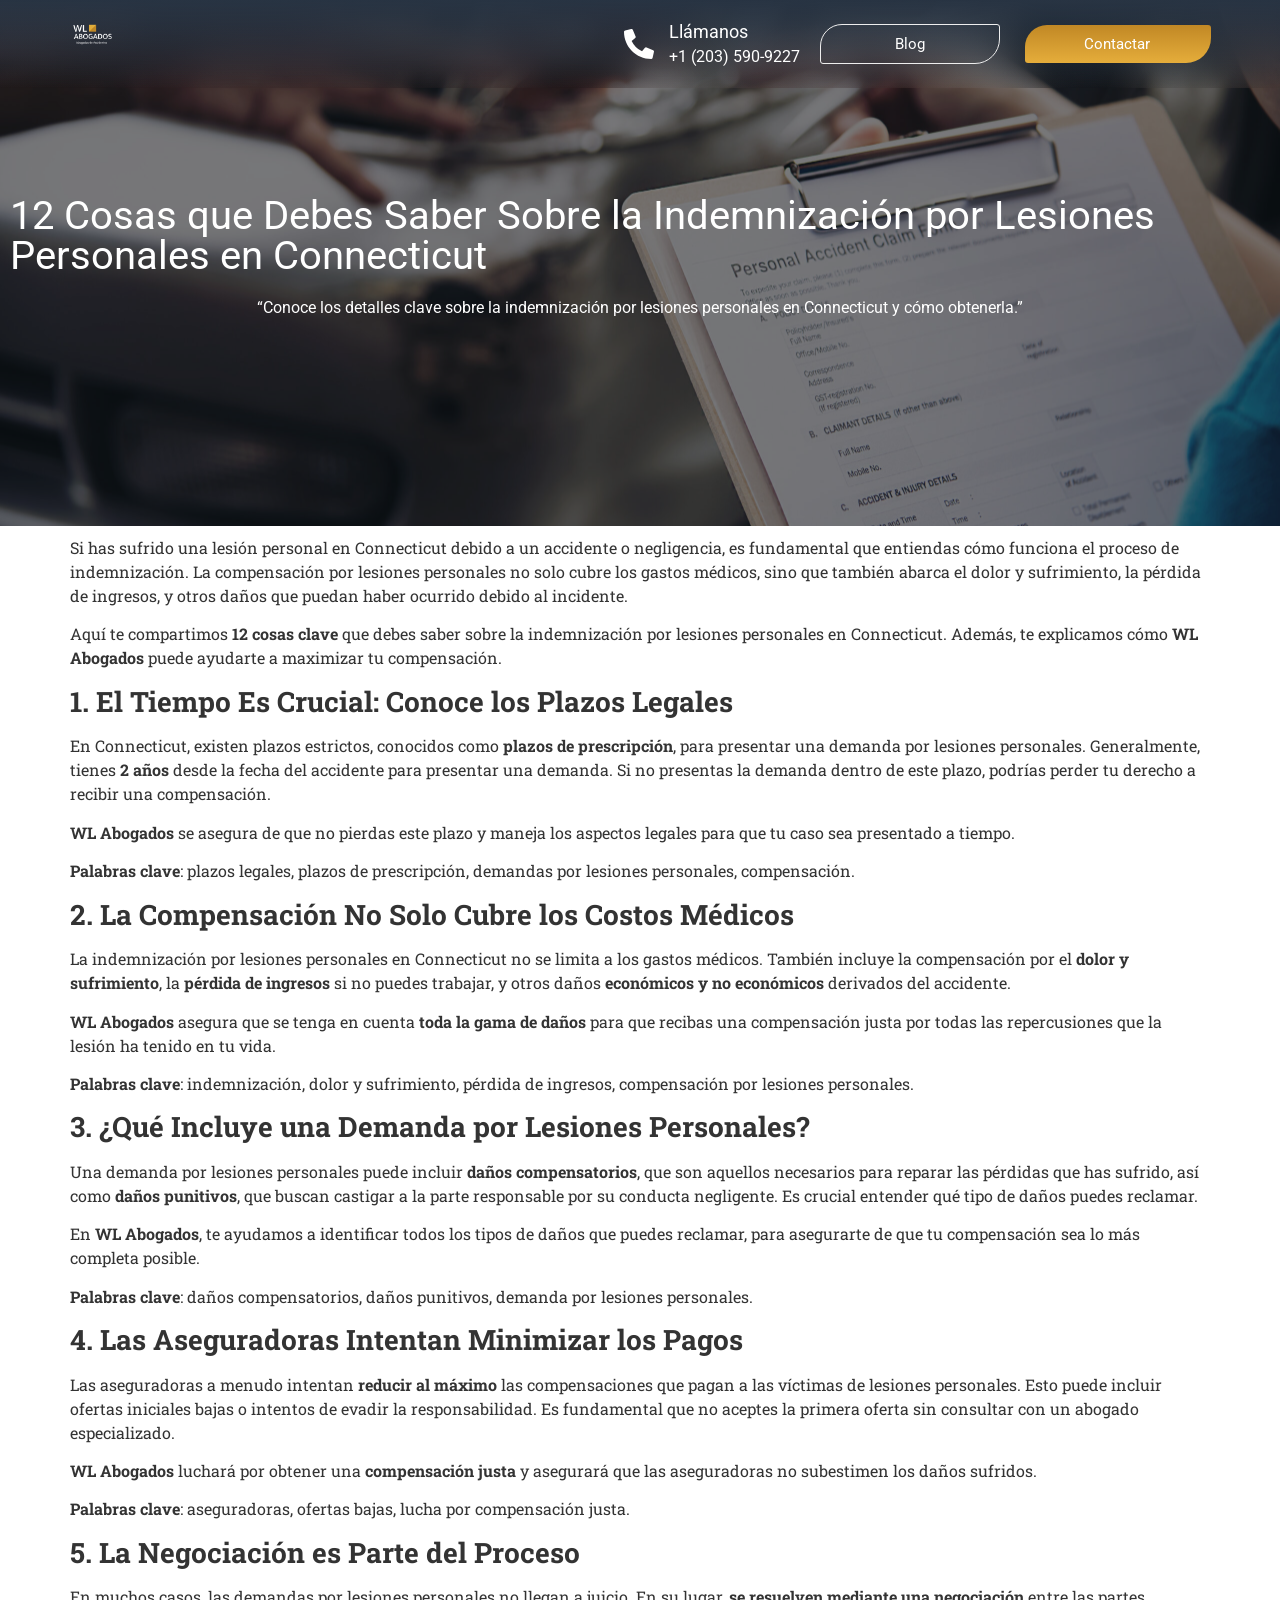
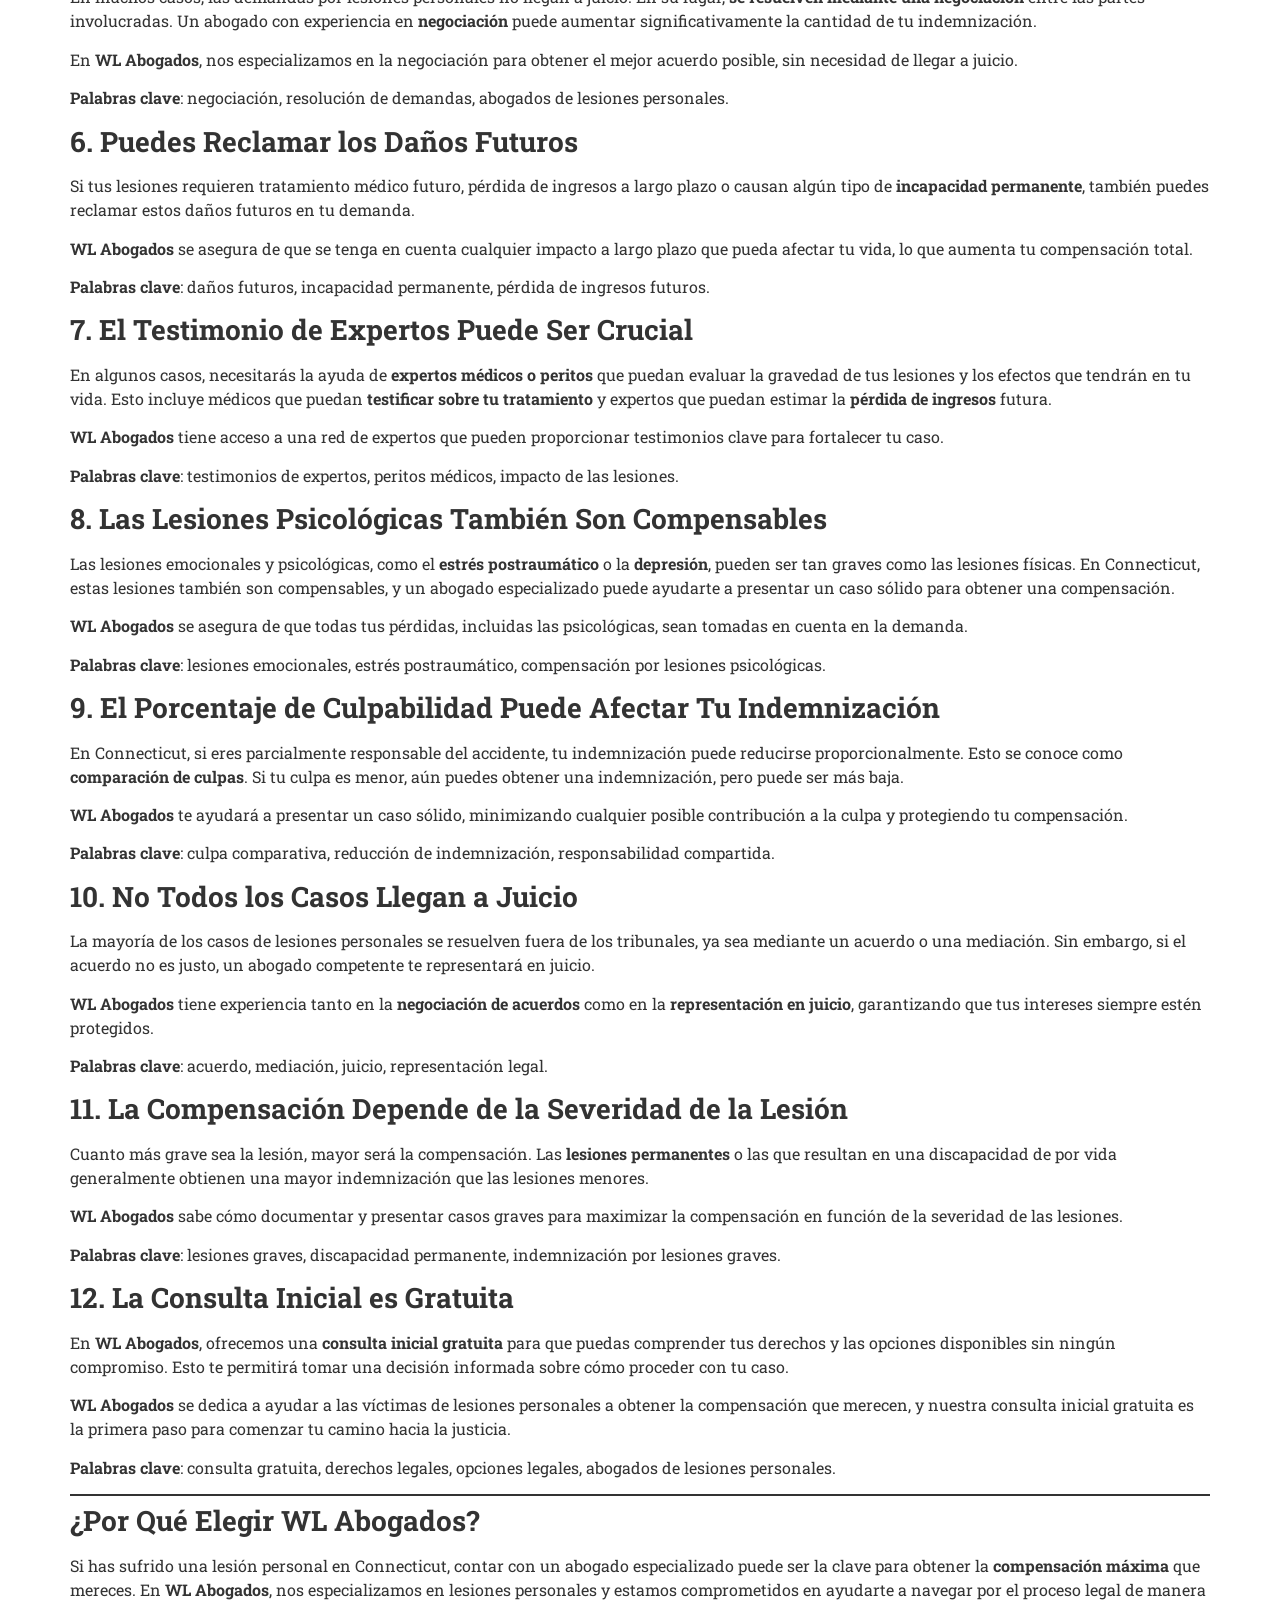
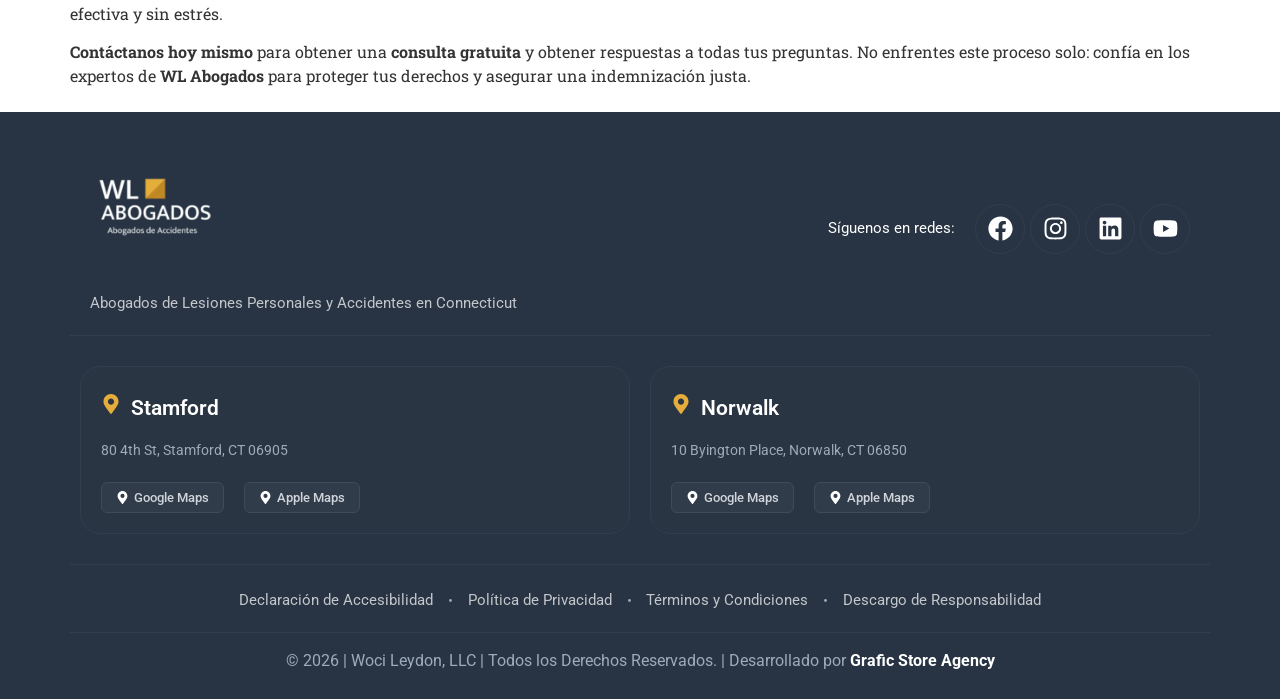
<file: post3/index.html>
<!doctype html><html lang="es" prefix="og: https://ogp.me/ns#"><head><meta charset="UTF-8"><meta name="viewport" content="width=device-width, initial-scale=1"><title>12 Cosas Que Debes Saber Sobre La Indemnización Por Lesiones Personales En Connecticut</title><meta name="description" content="“Conoce los detalles clave sobre la indemnización por lesiones personales en Connecticut y cómo obtenerla.”"/><meta name="robots" content="follow, index, max-snippet:-1, max-video-preview:-1, max-image-preview:large"/><link rel="canonical" href=".././" /><meta property="og:locale" content="es_ES" /><meta property="og:type" content="article" /><meta property="og:title" content="12 Cosas Que Debes Saber Sobre La Indemnización Por Lesiones Personales En Connecticut" /><meta property="og:description" content="“Conoce los detalles clave sobre la indemnización por lesiones personales en Connecticut y cómo obtenerla.”" /><meta property="og:url" content="./" /><meta property="og:site_name" content="Landing Abogados" /><meta property="article:section" content="Blog" /><meta property="og:updated_time" content="2025-04-28T03:37:57+00:00" /><meta property="og:image" content="../wp-content/uploads/2025/04/insurance-agent-working-site-car-accident-claim-process-people-car-insurance-claim-1024x684.jpg" /><meta property="og:image:secure_url" content="../wp-content/uploads/2025/04/insurance-agent-working-site-car-accident-claim-process-people-car-insurance-claim-1024x684.jpg" /><meta property="og:image:width" content="800" /><meta property="og:image:height" content="534" /><meta property="og:image:alt" content="12 Cosas que Debes Saber Sobre la Indemnización por Lesiones Personales en Connecticut" /><meta property="og:image:type" content="image/jpeg" /><meta property="article:published_time" content="2025-04-03T22:59:42+00:00" /><meta property="article:modified_time" content="2025-04-28T03:37:57+00:00" /><meta name="twitter:card" content="summary_large_image" /><meta name="twitter:title" content="12 Cosas Que Debes Saber Sobre La Indemnización Por Lesiones Personales En Connecticut" /><meta name="twitter:description" content="“Conoce los detalles clave sobre la indemnización por lesiones personales en Connecticut y cómo obtenerla.”" /><meta name="twitter:image" content="../wp-content/uploads/2025/04/insurance-agent-working-site-car-accident-claim-process-people-car-insurance-claim-1024x684.jpg" /><meta name="twitter:label1" content="Escrito por" /><meta name="twitter:data1" content="georege22" /><meta name="twitter:label2" content="Tiempo de lectura" /><meta name="twitter:data2" content="5 minutos" /> <script type="application/ld+json" class="rank-math-schema">{"@context":"https://schema.org","@graph":[{"@type":"Organization","@id":"../index.html#organization","name":"Landing Abogados","url":"../index.html","logo":{"@type":"ImageObject","@id":"../index.html#logo","url":"../wp-content/uploads/2025/04/logoO.png","contentUrl":"../wp-content/uploads/2025/04/logoO.png","caption":"Landing Abogados","inLanguage":"es","width":"4096","height":"4096"},"description":"Somos abogados especializados en accidentes automovil\u00edsticos en Connecticut. Ofrecemos consulta gratuita, representaci\u00f3n sin pagos anticipados y m\u00e1s de 50 a\u00f1os de experiencia ayudando a v\u00edctimas a obtener compensaciones por lesiones, da\u00f1os materiales, salarios perdidos y dolor y sufrimiento. \u00a1Sin importar tu estatus migratorio! Cont\u00e1ctanos y recibe la ayuda legal que mereces."},{"@type":"WebSite","@id":"../index.html#website","url":"../index.html","name":"Landing Abogados","publisher":{"@id":"../index.html#organization"},"inLanguage":"es"},{"@type":"ImageObject","@id":"../wp-content/uploads/2025/04/insurance-agent-working-site-car-accident-claim-process-people-car-insurance-claim-scaled.jpg","url":"../wp-content/uploads/2025/04/insurance-agent-working-site-car-accident-claim-process-people-car-insurance-claim-scaled.jpg","width":"2560","height":"1709","inLanguage":"es"},{"@type":"WebPage","@id":"./#webpage","url":"./","name":"12 Cosas Que Debes Saber Sobre La Indemnizaci\u00f3n Por Lesiones Personales En Connecticut","datePublished":"2025-04-03T22:59:42+00:00","dateModified":"2025-04-28T03:37:57+00:00","isPartOf":{"@id":"../index.html#website"},"primaryImageOfPage":{"@id":"../wp-content/uploads/2025/04/insurance-agent-working-site-car-accident-claim-process-people-car-insurance-claim-scaled.jpg"},"inLanguage":"es"},{"@type":"Person","@id":"#","name":"georege22","description":"Es un abogado muy talentoso","url":"#","image":{"@type":"ImageObject","@id":"https://secure.gravatar.com/avatar/14b4b41a16f4787bc716c44911b00dc0?s=96&amp;d=mm&amp;r=g","url":"https://secure.gravatar.com/avatar/14b4b41a16f4787bc716c44911b00dc0?s=96&amp;d=mm&amp;r=g","caption":"georege22","inLanguage":"es"},"sameAs":["../index.html"],"worksFor":{"@id":"../index.html#organization"}},{"@type":"BlogPosting","headline":"12 Cosas Que Debes Saber Sobre La Indemnizaci\u00f3n Por Lesiones Personales En Connecticut","datePublished":"2025-04-03T22:59:42+00:00","dateModified":"2025-04-28T03:37:57+00:00","articleSection":"Blog","author":{"@id":"#","name":"georege22"},"publisher":{"@id":"../index.html#organization"},"description":"\u201cConoce los detalles clave sobre la indemnizaci\u00f3n por lesiones personales en Connecticut y c\u00f3mo obtenerla.\u201d","name":"12 Cosas Que Debes Saber Sobre La Indemnizaci\u00f3n Por Lesiones Personales En Connecticut","@id":"./#richSnippet","isPartOf":{"@id":"./#webpage"},"image":{"@id":"../wp-content/uploads/2025/04/insurance-agent-working-site-car-accident-claim-process-people-car-insurance-claim-scaled.jpg"},"inLanguage":"es","mainEntityOfPage":{"@id":"./#webpage"}}]}</script>   <link data-optimized="2" rel="stylesheet" href="../wp-content/litespeed/css/4076ebbfdafa555681c585f878806cf3.css" /> <script data-optimized="1" defer="defer" src="../wp-content/litespeed/js/ef739de4e1a0082ffa0705f3cc600a4e.js" id="grw-public-main-js-js"></script> <script data-optimized="1" id="jquery-core-js-extra" src="[data-uri]" defer></script> <script src="../wp-includes/js/jquery/jquery.min.js" id="jquery-core-js"></script> <script data-optimized="1" src="../wp-content/litespeed/js/1a8e23bb84461c6f244dae3130d10634.js" id="jquery-migrate-js" defer data-deferred="1"></script> <link rel="https://api.w.org/" href="#" /><link rel="EditURI" type="application/rsd+xml" title="RSD" href="#" /><meta name="generator" content="WordPress 6.6.11" /><link rel='shortlink' href='.././' /><meta name="generator" content="Site Kit by Google 1.187.0" />  <meta name="ti-site-data" content="eyJyIjoiMTowITc6MSEzMDoxIiwibyI6Imh0dHBzOlwvXC94bi0td29jbGxleWRvbmVzcGFvbC1rdWIuY29tP3RpLW9ubGluZS11c2Vycy1nb29nbGU9MSZhbXA7cD0lMkZwb3N0MyUyRiZhbXA7X3dwbm9uY2U9ZmJlODY5NDkyYiJ9" /><meta name="description" content="“Conoce los detalles clave sobre la indemnización por lesiones personales en Connecticut y cómo obtenerla.”"><meta name="generator" content="Elementor 4.1.1; features: e_font_icon_svg, additional_custom_breakpoints; settings: css_print_method-external, google_font-enabled, font_display-swap">
 <script data-optimized="1" src="[data-uri]" defer></script> <noscript></noscript><link rel="icon" href="../wp-content/uploads/2025/04/favicon-4.jpg" sizes="32x32" /><link rel="icon" href="../wp-content/uploads/2025/04/favicon-4.jpg" sizes="192x192" /><link rel="apple-touch-icon" href="../wp-content/uploads/2025/04/favicon-4.jpg" /><meta name="msapplication-TileImage" content="../wp-content/uploads/2025/04/favicon-4.jpg" /></head><body class="post-template-default single single-post postid-293 single-format-standard wp-custom-logo wp-embed-responsive theme-default elementor-default elementor-kit-7 elementor-page-428"></noscript><a class="skip-link screen-reader-text" href=".././#content">Ir al contenido</a><div data-elementor-type="header" data-elementor-id="11" class="elementor elementor-11 elementor-location-header" data-elementor-post-type="elementor_library"><div class="elementor-element elementor-element-9fdc002 e-flex e-con-boxed e-con e-parent" data-id="9fdc002" data-element_type="container" data-e-type="container" data-settings="{&quot;background_background&quot;:&quot;gradient&quot;,&quot;sticky&quot;:&quot;top&quot;,&quot;sticky_on&quot;:[&quot;desktop&quot;,&quot;tablet&quot;,&quot;mobile&quot;],&quot;sticky_offset&quot;:0,&quot;sticky_effects_offset&quot;:0,&quot;sticky_anchor_link_offset&quot;:0}"><div class="e-con-inner"><div class="elementor-element elementor-element-778a797 e-con-full e-flex e-con e-child" data-id="778a797" data-element_type="container" data-e-type="container" data-settings="{&quot;background_background&quot;:&quot;classic&quot;}"><div class="elementor-element elementor-element-30c69df elementor-widget elementor-widget-theme-site-logo elementor-widget-image" data-id="30c69df" data-element_type="widget" data-e-type="widget" data-widget_type="theme-site-logo.default"><div class="elementor-widget-container">
<a href="../index.html">
<img fetchpriority="high" width="2560" height="2560" src="../wp-content/uploads/2025/04/wl-abogados-logo-scaled.webp" class="attachment-full size-full wp-image-1046" alt="Logo de WL Abogados, abogados de accidentes." srcset="../wp-content/uploads/2025/04/wl-abogados-logo-scaled.webp 2560w, ../wp-content/uploads/2025/04/wl-abogados-logo-300x300.webp 300w, ../wp-content/uploads/2025/04/wl-abogados-logo-1024x1024.webp 1024w, ../wp-content/uploads/2025/04/wl-abogados-logo-150x150.webp 150w, ../wp-content/uploads/2025/04/wl-abogados-logo-768x768.webp 768w, ../wp-content/uploads/2025/04/wl-abogados-logo-1536x1536.webp 1536w, ../wp-content/uploads/2025/04/wl-abogados-logo-2048x2048.webp 2048w" sizes="(max-width: 2560px) 100vw, 2560px" />				</a></div></div></div><div class="elementor-element elementor-element-719fb19 e-flex e-con-boxed e-con e-child" data-id="719fb19" data-element_type="container" data-e-type="container"><div class="e-con-inner"><div class="elementor-element elementor-element-c4a917c elementor-position-inline-start elementor-hidden-tablet elementor-hidden-mobile elementor-view-default elementor-mobile-position-block-start elementor-widget elementor-widget-icon-box" data-id="c4a917c" data-element_type="widget" data-e-type="widget" data-widget_type="icon-box.default"><div class="elementor-widget-container"><div class="elementor-icon-box-wrapper"><div class="elementor-icon-box-icon">
<span  class="elementor-icon">
<svg aria-hidden="true" class="e-font-icon-svg e-fas-phone-alt" viewBox="0 0 512 512" xmlns="http://www.w3.org/2000/svg"><path d="M497.39 361.8l-112-48a24 24 0 0 0-28 6.9l-49.6 60.6A370.66 370.66 0 0 1 130.6 204.11l60.6-49.6a23.94 23.94 0 0 0 6.9-28l-48-112A24.16 24.16 0 0 0 122.6.61l-104 24A24 24 0 0 0 0 48c0 256.5 207.9 464 464 464a24 24 0 0 0 23.4-18.6l24-104a24.29 24.29 0 0 0-14.01-27.6z"></path></svg>				</span></div><div class="elementor-icon-box-content"><span class="elementor-icon-box-title">
<span  >
Llámanos						</span>
</span><p class="elementor-icon-box-description">
+1 (203) 590-9227</p></div></div></div></div><div class="elementor-element elementor-element-cb55e64 elementor-widget__width-initial elementor-widget elementor-widget-button" data-id="cb55e64" data-element_type="widget" data-e-type="widget" data-widget_type="button.default"><div class="elementor-widget-container"><div class="elementor-button-wrapper">
<a class="elementor-button elementor-button-link elementor-size-sm" href=".././#blog">
<span class="elementor-button-content-wrapper">
<span class="elementor-button-text">Blog</span>
</span>
</a></div></div></div><div class="elementor-element elementor-element-0fb8773 elementor-align-left elementor-widget__width-initial elementor-widget elementor-widget-button" data-id="0fb8773" data-element_type="widget" data-e-type="widget" data-widget_type="button.default"><div class="elementor-widget-container"><div class="elementor-button-wrapper">
<a class="elementor-button elementor-button-link elementor-size-sm" href=".././#contacto">
<span class="elementor-button-content-wrapper">
<span class="elementor-button-text">Contactar</span>
</span>
</a></div></div></div></div></div></div></div></div><div data-elementor-type="single-post" data-elementor-id="428" class="elementor elementor-428 elementor-location-single post-293 post type-post status-publish format-standard has-post-thumbnail hentry category-blog" data-elementor-post-type="elementor_library"><div class="elementor-element elementor-element-220ffb6 e-con-full e-flex e-con e-parent" data-id="220ffb6" data-element_type="container" data-e-type="container" data-settings="{&quot;background_background&quot;:&quot;classic&quot;}"><div class="elementor-element elementor-element-ad48412 elementor-widget elementor-widget-theme-post-title elementor-page-title elementor-widget-heading" data-id="ad48412" data-element_type="widget" data-e-type="widget" data-widget_type="theme-post-title.default"><div class="elementor-widget-container"><h1 class="elementor-heading-title elementor-size-default">12 Cosas que Debes Saber Sobre la Indemnización por Lesiones Personales en Connecticut</h1></div></div><div class="elementor-element elementor-element-6f51f46 elementor-widget elementor-widget-theme-post-excerpt" data-id="6f51f46" data-element_type="widget" data-e-type="widget" data-widget_type="theme-post-excerpt.default"><div class="elementor-widget-container">
“Conoce los detalles clave sobre la indemnización por lesiones personales en Connecticut y cómo obtenerla.”</div></div></div><div class="elementor-element elementor-element-655fbd3 e-flex e-con-boxed e-con e-parent" data-id="655fbd3" data-element_type="container" data-e-type="container"><div class="e-con-inner"><div class="elementor-element elementor-element-e810dc6 elementor-widget elementor-widget-theme-post-content" data-id="e810dc6" data-element_type="widget" data-e-type="widget" data-widget_type="theme-post-content.default"><div class="elementor-widget-container"><p>Si has sufrido una lesión personal en Connecticut debido a un accidente o negligencia, es fundamental que entiendas cómo funciona el proceso de indemnización. La compensación por lesiones personales no solo cubre los gastos médicos, sino que también abarca el dolor y sufrimiento, la pérdida de ingresos, y otros daños que puedan haber ocurrido debido al incidente.</p><p>Aquí te compartimos <strong>12 cosas clave</strong> que debes saber sobre la indemnización por lesiones personales en Connecticut. Además, te explicamos cómo <strong>WL Abogados</strong> puede ayudarte a maximizar tu compensación.</p><h3 class="wp-block-heading"><strong>1. El Tiempo Es Crucial: Conoce los Plazos Legales</strong></h3><p>En Connecticut, existen plazos estrictos, conocidos como <strong>plazos de prescripción</strong>, para presentar una demanda por lesiones personales. Generalmente, tienes <strong>2 años</strong> desde la fecha del accidente para presentar una demanda. Si no presentas la demanda dentro de este plazo, podrías perder tu derecho a recibir una compensación.</p><p><strong>WL Abogados</strong> se asegura de que no pierdas este plazo y maneja los aspectos legales para que tu caso sea presentado a tiempo.</p><p><strong>Palabras clave</strong>: plazos legales, plazos de prescripción, demandas por lesiones personales, compensación.</p><h3 class="wp-block-heading"><strong>2. La Compensación No Solo Cubre los Costos Médicos</strong></h3><p>La indemnización por lesiones personales en Connecticut no se limita a los gastos médicos. También incluye la compensación por el <strong>dolor y sufrimiento</strong>, la <strong>pérdida de ingresos</strong> si no puedes trabajar, y otros daños <strong>económicos y no económicos</strong> derivados del accidente.</p><p><strong>WL Abogados</strong> asegura que se tenga en cuenta <strong>toda la gama de daños</strong> para que recibas una compensación justa por todas las repercusiones que la lesión ha tenido en tu vida.</p><p><strong>Palabras clave</strong>: indemnización, dolor y sufrimiento, pérdida de ingresos, compensación por lesiones personales.</p><h3 class="wp-block-heading"><strong>3. ¿Qué Incluye una Demanda por Lesiones Personales?</strong></h3><p>Una demanda por lesiones personales puede incluir <strong>daños compensatorios</strong>, que son aquellos necesarios para reparar las pérdidas que has sufrido, así como <strong>daños punitivos</strong>, que buscan castigar a la parte responsable por su conducta negligente. Es crucial entender qué tipo de daños puedes reclamar.</p><p>En <strong>WL Abogados</strong>, te ayudamos a identificar todos los tipos de daños que puedes reclamar, para asegurarte de que tu compensación sea lo más completa posible.</p><p><strong>Palabras clave</strong>: daños compensatorios, daños punitivos, demanda por lesiones personales.</p><h3 class="wp-block-heading"><strong>4. Las Aseguradoras Intentan Minimizar los Pagos</strong></h3><p>Las aseguradoras a menudo intentan <strong>reducir al máximo</strong> las compensaciones que pagan a las víctimas de lesiones personales. Esto puede incluir ofertas iniciales bajas o intentos de evadir la responsabilidad. Es fundamental que no aceptes la primera oferta sin consultar con un abogado especializado.</p><p><strong>WL Abogados</strong> luchará por obtener una <strong>compensación justa</strong> y asegurará que las aseguradoras no subestimen los daños sufridos.</p><p><strong>Palabras clave</strong>: aseguradoras, ofertas bajas, lucha por compensación justa.</p><h3 class="wp-block-heading"><strong>5. La Negociación es Parte del Proceso</strong></h3><p>En muchos casos, las demandas por lesiones personales no llegan a juicio. En su lugar, <strong>se resuelven mediante una negociación</strong> entre las partes involucradas. Un abogado con experiencia en <strong>negociación</strong> puede aumentar significativamente la cantidad de tu indemnización.</p><p>En <strong>WL Abogados</strong>, nos especializamos en la negociación para obtener el mejor acuerdo posible, sin necesidad de llegar a juicio.</p><p><strong>Palabras clave</strong>: negociación, resolución de demandas, abogados de lesiones personales.</p><h3 class="wp-block-heading"><strong>6. Puedes Reclamar los Daños Futuros</strong></h3><p>Si tus lesiones requieren tratamiento médico futuro, pérdida de ingresos a largo plazo o causan algún tipo de <strong>incapacidad permanente</strong>, también puedes reclamar estos daños futuros en tu demanda.</p><p><strong>WL Abogados</strong> se asegura de que se tenga en cuenta cualquier impacto a largo plazo que pueda afectar tu vida, lo que aumenta tu compensación total.</p><p><strong>Palabras clave</strong>: daños futuros, incapacidad permanente, pérdida de ingresos futuros.</p><h3 class="wp-block-heading"><strong>7. El Testimonio de Expertos Puede Ser Crucial</strong></h3><p>En algunos casos, necesitarás la ayuda de <strong>expertos médicos o peritos</strong> que puedan evaluar la gravedad de tus lesiones y los efectos que tendrán en tu vida. Esto incluye médicos que puedan <strong>testificar sobre tu tratamiento</strong> y expertos que puedan estimar la <strong>pérdida de ingresos</strong> futura.</p><p><strong>WL Abogados</strong> tiene acceso a una red de expertos que pueden proporcionar testimonios clave para fortalecer tu caso.</p><p><strong>Palabras clave</strong>: testimonios de expertos, peritos médicos, impacto de las lesiones.</p><h3 class="wp-block-heading"><strong>8. Las Lesiones Psicológicas También Son Compensables</strong></h3><p>Las lesiones emocionales y psicológicas, como el <strong>estrés postraumático</strong> o la <strong>depresión</strong>, pueden ser tan graves como las lesiones físicas. En Connecticut, estas lesiones también son compensables, y un abogado especializado puede ayudarte a presentar un caso sólido para obtener una compensación.</p><p><strong>WL Abogados</strong> se asegura de que todas tus pérdidas, incluidas las psicológicas, sean tomadas en cuenta en la demanda.</p><p><strong>Palabras clave</strong>: lesiones emocionales, estrés postraumático, compensación por lesiones psicológicas.</p><h3 class="wp-block-heading"><strong>9. El Porcentaje de Culpabilidad Puede Afectar Tu Indemnización</strong></h3><p>En Connecticut, si eres parcialmente responsable del accidente, tu indemnización puede reducirse proporcionalmente. Esto se conoce como <strong>comparación de culpas</strong>. Si tu culpa es menor, aún puedes obtener una indemnización, pero puede ser más baja.</p><p><strong>WL Abogados</strong> te ayudará a presentar un caso sólido, minimizando cualquier posible contribución a la culpa y protegiendo tu compensación.</p><p><strong>Palabras clave</strong>: culpa comparativa, reducción de indemnización, responsabilidad compartida.</p><h3 class="wp-block-heading"><strong>10. No Todos los Casos Llegan a Juicio</strong></h3><p>La mayoría de los casos de lesiones personales se resuelven fuera de los tribunales, ya sea mediante un acuerdo o una mediación. Sin embargo, si el acuerdo no es justo, un abogado competente te representará en juicio.</p><p><strong>WL Abogados</strong> tiene experiencia tanto en la <strong>negociación de acuerdos</strong> como en la <strong>representación en juicio</strong>, garantizando que tus intereses siempre estén protegidos.</p><p><strong>Palabras clave</strong>: acuerdo, mediación, juicio, representación legal.</p><h3 class="wp-block-heading"><strong>11. La Compensación Depende de la Severidad de la Lesión</strong></h3><p>Cuanto más grave sea la lesión, mayor será la compensación. Las <strong>lesiones permanentes</strong> o las que resultan en una discapacidad de por vida generalmente obtienen una mayor indemnización que las lesiones menores.</p><p><strong>WL Abogados</strong> sabe cómo documentar y presentar casos graves para maximizar la compensación en función de la severidad de las lesiones.</p><p><strong>Palabras clave</strong>: lesiones graves, discapacidad permanente, indemnización por lesiones graves.</p><h3 class="wp-block-heading"><strong>12. La Consulta Inicial es Gratuita</strong></h3><p>En <strong>WL Abogados</strong>, ofrecemos una <strong>consulta inicial gratuita</strong> para que puedas comprender tus derechos y las opciones disponibles sin ningún compromiso. Esto te permitirá tomar una decisión informada sobre cómo proceder con tu caso.</p><p><strong>WL Abogados</strong> se dedica a ayudar a las víctimas de lesiones personales a obtener la compensación que merecen, y nuestra consulta inicial gratuita es la primera paso para comenzar tu camino hacia la justicia.</p><p><strong>Palabras clave</strong>: consulta gratuita, derechos legales, opciones legales, abogados de lesiones personales.</p><hr class="wp-block-separator has-alpha-channel-opacity"/><h3 class="wp-block-heading"><strong>¿Por Qué Elegir WL Abogados?</strong></h3><p>Si has sufrido una lesión personal en Connecticut, contar con un abogado especializado puede ser la clave para obtener la <strong>compensación máxima</strong> que mereces. En <strong>WL Abogados</strong>, nos especializamos en lesiones personales y estamos comprometidos en ayudarte a navegar por el proceso legal de manera efectiva y sin estrés.</p><p><strong>Contáctanos hoy mismo</strong> para obtener una <strong>consulta gratuita</strong> y obtener respuestas a todas tus preguntas. No enfrentes este proceso solo: confía en los expertos de <strong>WL Abogados</strong> para proteger tus derechos y asegurar una indemnización justa.</p></div></div></div></div></div><div data-elementor-type="footer" data-elementor-id="314" class="elementor elementor-314 elementor-location-footer" data-elementor-post-type="elementor_library"><div class="elementor-element elementor-element-faeb0f6 e-con-full e-flex e-con e-parent" data-id="faeb0f6" data-element_type="container" data-e-type="container" data-settings="{&quot;background_background&quot;:&quot;classic&quot;}"><div class="elementor-element elementor-element-3aed3e2 e-flex e-con-boxed e-con e-child" data-id="3aed3e2" data-element_type="container" data-e-type="container"><div class="e-con-inner"><div class="elementor-element elementor-element-d67e1ad e-con-full e-flex e-con e-child" data-id="d67e1ad" data-element_type="container" data-e-type="container"><div class="elementor-element elementor-element-77ee9d8 e-con-full e-flex e-con e-child" data-id="77ee9d8" data-element_type="container" data-e-type="container"><div class="elementor-element elementor-element-4079317 elementor-widget elementor-widget-theme-site-logo elementor-widget-image" data-id="4079317" data-element_type="widget" data-e-type="widget" data-widget_type="theme-site-logo.default"><div class="elementor-widget-container">
<a href="../index.html">
<img fetchpriority="high" width="2560" height="2560" src="../wp-content/uploads/2025/04/wl-abogados-logo-scaled.webp" class="attachment-full size-full wp-image-1046" alt="Logo de WL Abogados, abogados de accidentes." srcset="../wp-content/uploads/2025/04/wl-abogados-logo-scaled.webp 2560w, ../wp-content/uploads/2025/04/wl-abogados-logo-300x300.webp 300w, ../wp-content/uploads/2025/04/wl-abogados-logo-1024x1024.webp 1024w, ../wp-content/uploads/2025/04/wl-abogados-logo-150x150.webp 150w, ../wp-content/uploads/2025/04/wl-abogados-logo-768x768.webp 768w, ../wp-content/uploads/2025/04/wl-abogados-logo-1536x1536.webp 1536w, ../wp-content/uploads/2025/04/wl-abogados-logo-2048x2048.webp 2048w" sizes="(max-width: 2560px) 100vw, 2560px" />				</a></div></div><div class="elementor-element elementor-element-97d793c elementor-widget elementor-widget-text-editor" data-id="97d793c" data-element_type="widget" data-e-type="widget" data-widget_type="text-editor.default"><div class="elementor-widget-container"><p>Abogados de Lesiones Personales y Accidentes en Connecticut</p></div></div></div><div class="elementor-element elementor-element-8c454bc e-con-full e-flex e-con e-child" data-id="8c454bc" data-element_type="container" data-e-type="container"><div class="elementor-element elementor-element-10c19d5 elementor-widget elementor-widget-text-editor" data-id="10c19d5" data-element_type="widget" data-e-type="widget" data-widget_type="text-editor.default"><div class="elementor-widget-container"><p>Síguenos en redes:</p></div></div><div class="elementor-element elementor-element-7e544ac elementor-shape-rounded elementor-grid-0 e-grid-align-center elementor-widget elementor-widget-social-icons" data-id="7e544ac" data-element_type="widget" data-e-type="widget" data-widget_type="social-icons.default"><div class="elementor-widget-container"><div class="elementor-social-icons-wrapper elementor-grid" role="list">
<span class="elementor-grid-item" role="listitem">
<a class="elementor-icon elementor-social-icon elementor-social-icon-facebook elementor-animation-grow elementor-repeater-item-c3e3ca6" href="https://www.facebook.com/WLAbogados" target="_blank">
<span class="elementor-screen-only">Facebook</span>
<svg aria-hidden="true" class="e-font-icon-svg e-fab-facebook" viewBox="0 0 512 512" xmlns="http://www.w3.org/2000/svg"><path d="M504 256C504 119 393 8 256 8S8 119 8 256c0 123.78 90.69 226.38 209.25 245V327.69h-63V256h63v-54.64c0-62.15 37-96.48 93.67-96.48 27.14 0 55.52 4.84 55.52 4.84v61h-31.28c-30.8 0-40.41 19.12-40.41 38.73V256h68.78l-11 71.69h-57.78V501C413.31 482.38 504 379.78 504 256z"></path></svg>					</a>
</span>
<span class="elementor-grid-item" role="listitem">
<a class="elementor-icon elementor-social-icon elementor-social-icon-instagram elementor-animation-grow elementor-repeater-item-7c6f21b" href="https://www.instagram.com/wl.abogados/" target="_blank">
<span class="elementor-screen-only">Instagram</span>
<svg aria-hidden="true" class="e-font-icon-svg e-fab-instagram" viewBox="0 0 448 512" xmlns="http://www.w3.org/2000/svg"><path d="M224.1 141c-63.6 0-114.9 51.3-114.9 114.9s51.3 114.9 114.9 114.9S339 319.5 339 255.9 287.7 141 224.1 141zm0 189.6c-41.1 0-74.7-33.5-74.7-74.7s33.5-74.7 74.7-74.7 74.7 33.5 74.7 74.7-33.6 74.7-74.7 74.7zm146.4-194.3c0 14.9-12 26.8-26.8 26.8-14.9 0-26.8-12-26.8-26.8s12-26.8 26.8-26.8 26.8 12 26.8 26.8zm76.1 27.2c-1.7-35.9-9.9-67.7-36.2-93.9-26.2-26.2-58-34.4-93.9-36.2-37-2.1-147.9-2.1-184.9 0-35.8 1.7-67.6 9.9-93.9 36.1s-34.4 58-36.2 93.9c-2.1 37-2.1 147.9 0 184.9 1.7 35.9 9.9 67.7 36.2 93.9s58 34.4 93.9 36.2c37 2.1 147.9 2.1 184.9 0 35.9-1.7 67.7-9.9 93.9-36.2 26.2-26.2 34.4-58 36.2-93.9 2.1-37 2.1-147.8 0-184.8zM398.8 388c-7.8 19.6-22.9 34.7-42.6 42.6-29.5 11.7-99.5 9-132.1 9s-102.7 2.6-132.1-9c-19.6-7.8-34.7-22.9-42.6-42.6-11.7-29.5-9-99.5-9-132.1s-2.6-102.7 9-132.1c7.8-19.6 22.9-34.7 42.6-42.6 29.5-11.7 99.5-9 132.1-9s102.7-2.6 132.1 9c19.6 7.8 34.7 22.9 42.6 42.6 11.7 29.5 9 99.5 9 132.1s2.7 102.7-9 132.1z"></path></svg>					</a>
</span>
<span class="elementor-grid-item" role="listitem">
<a class="elementor-icon elementor-social-icon elementor-social-icon-linkedin elementor-animation-grow elementor-repeater-item-1b2ccdd" href="https://www.linkedin.com/company/wocl-leydon-personal-injury-lawyers/home/" target="_blank">
<span class="elementor-screen-only">Linkedin</span>
<svg aria-hidden="true" class="e-font-icon-svg e-fab-linkedin" viewBox="0 0 448 512" xmlns="http://www.w3.org/2000/svg"><path d="M416 32H31.9C14.3 32 0 46.5 0 64.3v383.4C0 465.5 14.3 480 31.9 480H416c17.6 0 32-14.5 32-32.3V64.3c0-17.8-14.4-32.3-32-32.3zM135.4 416H69V202.2h66.5V416zm-33.2-243c-21.3 0-38.5-17.3-38.5-38.5S80.9 96 102.2 96c21.2 0 38.5 17.3 38.5 38.5 0 21.3-17.2 38.5-38.5 38.5zm282.1 243h-66.4V312c0-24.8-.5-56.7-34.5-56.7-34.6 0-39.9 27-39.9 54.9V416h-66.4V202.2h63.7v29.2h.9c8.9-16.8 30.6-34.5 62.9-34.5 67.2 0 79.7 44.3 79.7 101.9V416z"></path></svg>					</a>
</span>
<span class="elementor-grid-item" role="listitem">
<a class="elementor-icon elementor-social-icon elementor-social-icon-youtube elementor-animation-grow elementor-repeater-item-312a7cf" href="https://www.youtube.com/@woclleydonllc" target="_blank">
<span class="elementor-screen-only">Youtube</span>
<svg aria-hidden="true" class="e-font-icon-svg e-fab-youtube" viewBox="0 0 576 512" xmlns="http://www.w3.org/2000/svg"><path d="M549.655 124.083c-6.281-23.65-24.787-42.276-48.284-48.597C458.781 64 288 64 288 64S117.22 64 74.629 75.486c-23.497 6.322-42.003 24.947-48.284 48.597-11.412 42.867-11.412 132.305-11.412 132.305s0 89.438 11.412 132.305c6.281 23.65 24.787 41.5 48.284 47.821C117.22 448 288 448 288 448s170.78 0 213.371-11.486c23.497-6.321 42.003-24.171 48.284-47.821 11.412-42.867 11.412-132.305 11.412-132.305s0-89.438-11.412-132.305zm-317.51 213.508V175.185l142.739 81.205-142.739 81.201z"></path></svg>					</a>
</span></div></div></div></div></div><div class="elementor-element elementor-element-67784a1 e-con-full e-flex e-con e-child" data-id="67784a1" data-element_type="container" data-e-type="container"><div class="elementor-element elementor-element-a44f586 e-con-full e-transform e-flex e-con e-child" data-id="a44f586" data-element_type="container" data-e-type="container" data-settings="{&quot;background_background&quot;:&quot;classic&quot;,&quot;_transform_translateY_effect_hover&quot;:{&quot;unit&quot;:&quot;px&quot;,&quot;size&quot;:-3,&quot;sizes&quot;:[]},&quot;_transform_translateX_effect_hover&quot;:{&quot;unit&quot;:&quot;px&quot;,&quot;size&quot;:&quot;&quot;,&quot;sizes&quot;:[]},&quot;_transform_translateX_effect_hover_tablet&quot;:{&quot;unit&quot;:&quot;px&quot;,&quot;size&quot;:&quot;&quot;,&quot;sizes&quot;:[]},&quot;_transform_translateX_effect_hover_mobile&quot;:{&quot;unit&quot;:&quot;px&quot;,&quot;size&quot;:&quot;&quot;,&quot;sizes&quot;:[]},&quot;_transform_translateY_effect_hover_tablet&quot;:{&quot;unit&quot;:&quot;px&quot;,&quot;size&quot;:&quot;&quot;,&quot;sizes&quot;:[]},&quot;_transform_translateY_effect_hover_mobile&quot;:{&quot;unit&quot;:&quot;px&quot;,&quot;size&quot;:&quot;&quot;,&quot;sizes&quot;:[]}}"><div class="elementor-element elementor-element-29831ec elementor-position-inline-start elementor-mobile-position-inline-start elementor-widget__width-initial elementor-view-default elementor-widget elementor-widget-icon-box" data-id="29831ec" data-element_type="widget" data-e-type="widget" data-widget_type="icon-box.default"><div class="elementor-widget-container"><div class="elementor-icon-box-wrapper"><div class="elementor-icon-box-icon">
<a href="https://www.woclleydon.com/stamford/" target="_blank" class="elementor-icon" tabindex="-1" aria-label="Stamford">
<svg aria-hidden="true" class="e-font-icon-svg e-fas-map-marker-alt" viewBox="0 0 384 512" xmlns="http://www.w3.org/2000/svg"><path d="M172.268 501.67C26.97 291.031 0 269.413 0 192 0 85.961 85.961 0 192 0s192 85.961 192 192c0 77.413-26.97 99.031-172.268 309.67-9.535 13.774-29.93 13.773-39.464 0zM192 272c44.183 0 80-35.817 80-80s-35.817-80-80-80-80 35.817-80 80 35.817 80 80 80z"></path></svg>				</a></div><div class="elementor-icon-box-content"><h3 class="elementor-icon-box-title">
<a href="https://www.woclleydon.com/stamford/" target="_blank" >
Stamford						</a></h3></div></div></div></div><div class="elementor-element elementor-element-024d26b elementor-widget elementor-widget-text-editor" data-id="024d26b" data-element_type="widget" data-e-type="widget" data-widget_type="text-editor.default"><div class="elementor-widget-container"><p>80 4th St, Stamford, CT 06905</p></div></div><div class="elementor-element elementor-element-ec3e9da e-con-full e-flex e-con e-child" data-id="ec3e9da" data-element_type="container" data-e-type="container"><div class="elementor-element elementor-element-502a0d6 elementor-widget elementor-widget-button" data-id="502a0d6" data-element_type="widget" data-e-type="widget" data-widget_type="button.default"><div class="elementor-widget-container"><div class="elementor-button-wrapper">
<a class="elementor-button elementor-button-link elementor-size-sm" href="https://maps.app.goo.gl/Yv5UTcfQVUtULtLp9" target="_blank">
<span class="elementor-button-content-wrapper">
<span class="elementor-button-icon">
<svg aria-hidden="true" class="e-font-icon-svg e-fas-map-marker-alt" viewBox="0 0 384 512" xmlns="http://www.w3.org/2000/svg"><path d="M172.268 501.67C26.97 291.031 0 269.413 0 192 0 85.961 85.961 0 192 0s192 85.961 192 192c0 77.413-26.97 99.031-172.268 309.67-9.535 13.774-29.93 13.773-39.464 0zM192 272c44.183 0 80-35.817 80-80s-35.817-80-80-80-80 35.817-80 80 35.817 80 80 80z"></path></svg>			</span>
<span class="elementor-button-text">Google Maps</span>
</span>
</a></div></div></div><div class="elementor-element elementor-element-ac625dc elementor-widget elementor-widget-button" data-id="ac625dc" data-element_type="widget" data-e-type="widget" data-widget_type="button.default"><div class="elementor-widget-container"><div class="elementor-button-wrapper">
<a class="elementor-button elementor-button-link elementor-size-sm" href="https://maps.apple.com/place?place-id=I1331AA842222D05E&#038;address=80+Fourth+St%2C+Stamford%2C+CT++06905%2C+United+States&#038;coordinate=41.0657308%2C-73.5423313&#038;name=Wocl+Leydon&#038;_provider=9902" target="_blank">
<span class="elementor-button-content-wrapper">
<span class="elementor-button-icon">
<svg aria-hidden="true" class="e-font-icon-svg e-fas-map-marker-alt" viewBox="0 0 384 512" xmlns="http://www.w3.org/2000/svg"><path d="M172.268 501.67C26.97 291.031 0 269.413 0 192 0 85.961 85.961 0 192 0s192 85.961 192 192c0 77.413-26.97 99.031-172.268 309.67-9.535 13.774-29.93 13.773-39.464 0zM192 272c44.183 0 80-35.817 80-80s-35.817-80-80-80-80 35.817-80 80 35.817 80 80 80z"></path></svg>			</span>
<span class="elementor-button-text">Apple Maps</span>
</span>
</a></div></div></div></div></div><div class="elementor-element elementor-element-72c7dfb e-con-full e-transform e-flex e-con e-child" data-id="72c7dfb" data-element_type="container" data-e-type="container" data-settings="{&quot;background_background&quot;:&quot;classic&quot;,&quot;_transform_translateY_effect_hover&quot;:{&quot;unit&quot;:&quot;px&quot;,&quot;size&quot;:-3,&quot;sizes&quot;:[]},&quot;_transform_translateX_effect_hover&quot;:{&quot;unit&quot;:&quot;px&quot;,&quot;size&quot;:&quot;&quot;,&quot;sizes&quot;:[]},&quot;_transform_translateX_effect_hover_tablet&quot;:{&quot;unit&quot;:&quot;px&quot;,&quot;size&quot;:&quot;&quot;,&quot;sizes&quot;:[]},&quot;_transform_translateX_effect_hover_mobile&quot;:{&quot;unit&quot;:&quot;px&quot;,&quot;size&quot;:&quot;&quot;,&quot;sizes&quot;:[]},&quot;_transform_translateY_effect_hover_tablet&quot;:{&quot;unit&quot;:&quot;px&quot;,&quot;size&quot;:&quot;&quot;,&quot;sizes&quot;:[]},&quot;_transform_translateY_effect_hover_mobile&quot;:{&quot;unit&quot;:&quot;px&quot;,&quot;size&quot;:&quot;&quot;,&quot;sizes&quot;:[]}}"><div class="elementor-element elementor-element-5a10446 elementor-position-inline-start elementor-mobile-position-inline-start elementor-widget__width-initial elementor-view-default elementor-widget elementor-widget-icon-box" data-id="5a10446" data-element_type="widget" data-e-type="widget" data-widget_type="icon-box.default"><div class="elementor-widget-container"><div class="elementor-icon-box-wrapper"><div class="elementor-icon-box-icon">
<a href="https://www.woclleydon.com/norwalk/" target="_blank" class="elementor-icon" tabindex="-1" aria-label="Norwalk">
<svg aria-hidden="true" class="e-font-icon-svg e-fas-map-marker-alt" viewBox="0 0 384 512" xmlns="http://www.w3.org/2000/svg"><path d="M172.268 501.67C26.97 291.031 0 269.413 0 192 0 85.961 85.961 0 192 0s192 85.961 192 192c0 77.413-26.97 99.031-172.268 309.67-9.535 13.774-29.93 13.773-39.464 0zM192 272c44.183 0 80-35.817 80-80s-35.817-80-80-80-80 35.817-80 80 35.817 80 80 80z"></path></svg>				</a></div><div class="elementor-icon-box-content"><h3 class="elementor-icon-box-title">
<a href="https://www.woclleydon.com/norwalk/" target="_blank" >
Norwalk						</a></h3></div></div></div></div><div class="elementor-element elementor-element-fe94b32 elementor-widget elementor-widget-text-editor" data-id="fe94b32" data-element_type="widget" data-e-type="widget" data-widget_type="text-editor.default"><div class="elementor-widget-container"><p>10 Byington Place, Norwalk, CT 06850</p></div></div><div class="elementor-element elementor-element-780aec0 e-con-full e-flex e-con e-child" data-id="780aec0" data-element_type="container" data-e-type="container"><div class="elementor-element elementor-element-e807eae elementor-widget elementor-widget-button" data-id="e807eae" data-element_type="widget" data-e-type="widget" data-widget_type="button.default"><div class="elementor-widget-container"><div class="elementor-button-wrapper">
<a class="elementor-button elementor-button-link elementor-size-sm" href="https://maps.app.goo.gl/UJZt36zZQyKjeTwm7" target="_blank">
<span class="elementor-button-content-wrapper">
<span class="elementor-button-icon">
<svg aria-hidden="true" class="e-font-icon-svg e-fas-map-marker-alt" viewBox="0 0 384 512" xmlns="http://www.w3.org/2000/svg"><path d="M172.268 501.67C26.97 291.031 0 269.413 0 192 0 85.961 85.961 0 192 0s192 85.961 192 192c0 77.413-26.97 99.031-172.268 309.67-9.535 13.774-29.93 13.773-39.464 0zM192 272c44.183 0 80-35.817 80-80s-35.817-80-80-80-80 35.817-80 80 35.817 80 80 80z"></path></svg>			</span>
<span class="elementor-button-text">Google Maps</span>
</span>
</a></div></div></div><div class="elementor-element elementor-element-6b98443 elementor-widget elementor-widget-button" data-id="6b98443" data-element_type="widget" data-e-type="widget" data-widget_type="button.default"><div class="elementor-widget-container"><div class="elementor-button-wrapper">
<a class="elementor-button elementor-button-link elementor-size-sm" href="https://maps.apple.com/place?place-id=I54BFB57753E8274E&#038;address=10+Byington+Pl%2C+Norwalk%2C+CT++06850%2C+United+States&#038;coordinate=41.117238%2C-73.418300&#038;name=Wocl+Leydon+LLC&#038;_provider=9902" target="_blank">
<span class="elementor-button-content-wrapper">
<span class="elementor-button-icon">
<svg aria-hidden="true" class="e-font-icon-svg e-fas-map-marker-alt" viewBox="0 0 384 512" xmlns="http://www.w3.org/2000/svg"><path d="M172.268 501.67C26.97 291.031 0 269.413 0 192 0 85.961 85.961 0 192 0s192 85.961 192 192c0 77.413-26.97 99.031-172.268 309.67-9.535 13.774-29.93 13.773-39.464 0zM192 272c44.183 0 80-35.817 80-80s-35.817-80-80-80-80 35.817-80 80 35.817 80 80 80z"></path></svg>			</span>
<span class="elementor-button-text">Apple Maps</span>
</span>
</a></div></div></div></div></div></div><div class="elementor-element elementor-element-fc24967 e-con-full e-flex e-con e-child" data-id="fc24967" data-element_type="container" data-e-type="container"><div class="elementor-element elementor-element-95c352e elementor-icon-list--layout-inline elementor-align-center elementor-mobile-align-center elementor-widget-mobile__width-initial elementor-list-item-link-full_width elementor-widget elementor-widget-icon-list" data-id="95c352e" data-element_type="widget" data-e-type="widget" data-widget_type="icon-list.default"><div class="elementor-widget-container"><ul class="elementor-icon-list-items elementor-inline-items"><li class="elementor-icon-list-item elementor-inline-item">
<a href="https://www.woclleydon.com/accessibility-statement/" target="_blank"><span class="elementor-icon-list-text">Declaración de Accesibilidad</span>
</a></li><li class="elementor-icon-list-item elementor-inline-item">
<a href="https://www.woclleydon.com/privacy-policy/" target="_blank"><span class="elementor-icon-list-icon">
<svg aria-hidden="true" class="e-font-icon-svg e-fas-circle" viewBox="0 0 512 512" xmlns="http://www.w3.org/2000/svg"><path d="M256 8C119 8 8 119 8 256s111 248 248 248 248-111 248-248S393 8 256 8z"></path></svg>						</span>
<span class="elementor-icon-list-text">Política de Privacidad</span>
</a></li><li class="elementor-icon-list-item elementor-inline-item">
<a href="https://www.woclleydon.com/terms-and-conditions/" target="_blank"><span class="elementor-icon-list-icon">
<svg aria-hidden="true" class="e-font-icon-svg e-fas-circle" viewBox="0 0 512 512" xmlns="http://www.w3.org/2000/svg"><path d="M256 8C119 8 8 119 8 256s111 248 248 248 248-111 248-248S393 8 256 8z"></path></svg>						</span>
<span class="elementor-icon-list-text">Términos y Condiciones</span>
</a></li><li class="elementor-icon-list-item elementor-inline-item">
<a href="https://www.woclleydon.com/disclaimer/"><span class="elementor-icon-list-icon">
<svg aria-hidden="true" class="e-font-icon-svg e-fas-circle" viewBox="0 0 512 512" xmlns="http://www.w3.org/2000/svg"><path d="M256 8C119 8 8 119 8 256s111 248 248 248 248-111 248-248S393 8 256 8z"></path></svg>						</span>
<span class="elementor-icon-list-text">Descargo de Responsabilidad</span>
</a></li></ul></div></div></div><div class="elementor-element elementor-element-4ee1699 e-con-full e-flex e-con e-child" data-id="4ee1699" data-element_type="container" data-e-type="container"><div class="elementor-element elementor-element-0c51d4e elementor-widget elementor-widget-text-editor" data-id="0c51d4e" data-element_type="widget" data-e-type="widget" data-widget_type="text-editor.default"><div class="elementor-widget-container">
© 2026 | Woci Leydon, LLC | Todos los Derechos Reservados. | Desarrollado por
<a
class="grafic-link"
href="https://designsandpublicity.com/"
target="_blank"
rel="noopener noreferrer"
>
<strong>
<span>Grafic Store Agency</span>
</strong>
</a></div></div></div></div></div></div></div> <script data-optimized="1" src="[data-uri]" defer></script> <noscript></noscript> <script data-optimized="1" src="../wp-content/litespeed/js/41fa141d6923c65de019f13942b16331.js" id="hello-theme-frontend-js" defer data-deferred="1"></script> <script data-optimized="1" src="../wp-content/litespeed/js/0f40349f61be14a062fe5409b333fea5.js" id="elementor-webpack-runtime-js" defer data-deferred="1"></script> <script data-optimized="1" src="../wp-content/litespeed/js/4acf1c92ea9ea25571806c6cadb3dfe7.js" id="elementor-frontend-modules-js" defer data-deferred="1"></script> <script data-optimized="1" src="../wp-content/litespeed/js/60a8be107bc97cb2b55a4109140272e1.js" id="jquery-ui-core-js" defer data-deferred="1"></script> <script data-optimized="1" id="elementor-frontend-js-before" src="[data-uri]" defer></script> <script data-optimized="1" src="../wp-content/litespeed/js/5ed7e467645d7b3d0ba44e16d10e8f8d.js" id="elementor-frontend-js" defer data-deferred="1"></script> <script data-optimized="1" src="../wp-content/litespeed/js/c70f854d8c9db6711bff55ed46be4287.js" id="e-sticky-js" defer data-deferred="1"></script> <script data-optimized="1" defer src="../wp-content/litespeed/js/d620259cec5ecc4ccdd070d2baeb74de.js" id="jquery-bind-first-js"></script> <script data-optimized="1" defer src="../wp-content/litespeed/js/78860526e70b29724eda18ecf9fe3d88.js" id="js-cookie-pys-js"></script> <script data-optimized="1" defer src="../wp-content/litespeed/js/cc905963c8f1bb143494aef5cb16dce8.js" id="js-tld-js"></script> <script id="pys-js-extra" src="[data-uri]" defer></script> <script data-optimized="1" defer src="../wp-content/litespeed/js/829b58d3191ca8b0e9b2195f0fa37e43.js" id="pys-js"></script> <script data-optimized="1" src="../wp-content/litespeed/js/e87044ceb4dde177b3a578d7c85c94f3.js" id="elementor-pro-webpack-runtime-js" defer data-deferred="1"></script> <script data-optimized="1" src="../wp-content/litespeed/js/f8123efba7ed90596b32fe897307b004.js" id="wp-hooks-js" defer data-deferred="1"></script> <script data-optimized="1" src="../wp-content/litespeed/js/2a20a8d802d5a8f2fb8f409a64440fd7.js" id="wp-i18n-js" defer data-deferred="1"></script> <script data-optimized="1" id="wp-i18n-js-after" src="[data-uri]" defer></script> <script data-optimized="1" id="elementor-pro-frontend-js-before" src="[data-uri]" defer></script> <script data-optimized="1" src="../wp-content/litespeed/js/e4fcb935aecf91ca7a714bf0545f965f.js" id="elementor-pro-frontend-js" defer data-deferred="1"></script> <script data-optimized="1" src="../wp-content/litespeed/js/42e4fff4d6101ac7ffa433245cca6bf5.js" id="pro-elements-handlers-js" defer data-deferred="1"></script> <script data-no-optimize="1">window.lazyLoadOptions=Object.assign({},{threshold:300},window.lazyLoadOptions||{});!function(t,e){"object"==typeof exports&&"undefined"!=typeof module?module.exports=e():"function"==typeof define&&define.amd?define(e):(t="undefined"!=typeof globalThis?globalThis:t||self).LazyLoad=e()}(this,function(){"use strict";function e(){return(e=Object.assign||function(t){for(var e=1;e<arguments.length;e++){var n,a=arguments[e];for(n in a)Object.prototype.hasOwnProperty.call(a,n)&&(t[n]=a[n])}return t}).apply(this,arguments)}function o(t){return e({},at,t)}function l(t,e){return t.getAttribute(gt+e)}function c(t){return l(t,vt)}function s(t,e){return function(t,e,n){e=gt+e;null!==n?t.setAttribute(e,n):t.removeAttribute(e)}(t,vt,e)}function i(t){return s(t,null),0}function r(t){return null===c(t)}function u(t){return c(t)===_t}function d(t,e,n,a){t&&(void 0===a?void 0===n?t(e):t(e,n):t(e,n,a))}function f(t,e){et?t.classList.add(e):t.className+=(t.className?" ":"")+e}function _(t,e){et?t.classList.remove(e):t.className=t.className.replace(new RegExp("(^|\\s+)"+e+"(\\s+|$)")," ").replace(/^\s+/,"").replace(/\s+$/,"")}function g(t){return t.llTempImage}function v(t,e){!e||(e=e._observer)&&e.unobserve(t)}function b(t,e){t&&(t.loadingCount+=e)}function p(t,e){t&&(t.toLoadCount=e)}function n(t){for(var e,n=[],a=0;e=t.children[a];a+=1)"SOURCE"===e.tagName&&n.push(e);return n}function h(t,e){(t=t.parentNode)&&"PICTURE"===t.tagName&&n(t).forEach(e)}function a(t,e){n(t).forEach(e)}function m(t){return!!t[lt]}function E(t){return t[lt]}function I(t){return delete t[lt]}function y(e,t){var n;m(e)||(n={},t.forEach(function(t){n[t]=e.getAttribute(t)}),e[lt]=n)}function L(a,t){var o;m(a)&&(o=E(a),t.forEach(function(t){var e,n;e=a,(t=o[n=t])?e.setAttribute(n,t):e.removeAttribute(n)}))}function k(t,e,n){f(t,e.class_loading),s(t,st),n&&(b(n,1),d(e.callback_loading,t,n))}function A(t,e,n){n&&t.setAttribute(e,n)}function O(t,e){A(t,rt,l(t,e.data_sizes)),A(t,it,l(t,e.data_srcset)),A(t,ot,l(t,e.data_src))}function w(t,e,n){var a=l(t,e.data_bg_multi),o=l(t,e.data_bg_multi_hidpi);(a=nt&&o?o:a)&&(t.style.backgroundImage=a,n=n,f(t=t,(e=e).class_applied),s(t,dt),n&&(e.unobserve_completed&&v(t,e),d(e.callback_applied,t,n)))}function x(t,e){!e||0<e.loadingCount||0<e.toLoadCount||d(t.callback_finish,e)}function M(t,e,n){t.addEventListener(e,n),t.llEvLisnrs[e]=n}function N(t){return!!t.llEvLisnrs}function z(t){if(N(t)){var e,n,a=t.llEvLisnrs;for(e in a){var o=a[e];n=e,o=o,t.removeEventListener(n,o)}delete t.llEvLisnrs}}function C(t,e,n){var a;delete t.llTempImage,b(n,-1),(a=n)&&--a.toLoadCount,_(t,e.class_loading),e.unobserve_completed&&v(t,n)}function R(i,r,c){var l=g(i)||i;N(l)||function(t,e,n){N(t)||(t.llEvLisnrs={});var a="VIDEO"===t.tagName?"loadeddata":"load";M(t,a,e),M(t,"error",n)}(l,function(t){var e,n,a,o;n=r,a=c,o=u(e=i),C(e,n,a),f(e,n.class_loaded),s(e,ut),d(n.callback_loaded,e,a),o||x(n,a),z(l)},function(t){var e,n,a,o;n=r,a=c,o=u(e=i),C(e,n,a),f(e,n.class_error),s(e,ft),d(n.callback_error,e,a),o||x(n,a),z(l)})}function T(t,e,n){var a,o,i,r,c;t.llTempImage=document.createElement("IMG"),R(t,e,n),m(c=t)||(c[lt]={backgroundImage:c.style.backgroundImage}),i=n,r=l(a=t,(o=e).data_bg),c=l(a,o.data_bg_hidpi),(r=nt&&c?c:r)&&(a.style.backgroundImage='url("'.concat(r,'")'),g(a).setAttribute(ot,r),k(a,o,i)),w(t,e,n)}function G(t,e,n){var a;R(t,e,n),a=e,e=n,(t=Et[(n=t).tagName])&&(t(n,a),k(n,a,e))}function D(t,e,n){var a;a=t,(-1<It.indexOf(a.tagName)?G:T)(t,e,n)}function S(t,e,n){var a;t.setAttribute("loading","lazy"),R(t,e,n),a=e,(e=Et[(n=t).tagName])&&e(n,a),s(t,_t)}function V(t){t.removeAttribute(ot),t.removeAttribute(it),t.removeAttribute(rt)}function j(t){h(t,function(t){L(t,mt)}),L(t,mt)}function F(t){var e;(e=yt[t.tagName])?e(t):m(e=t)&&(t=E(e),e.style.backgroundImage=t.backgroundImage)}function P(t,e){var n;F(t),n=e,r(e=t)||u(e)||(_(e,n.class_entered),_(e,n.class_exited),_(e,n.class_applied),_(e,n.class_loading),_(e,n.class_loaded),_(e,n.class_error)),i(t),I(t)}function U(t,e,n,a){var o;n.cancel_on_exit&&(c(t)!==st||"IMG"===t.tagName&&(z(t),h(o=t,function(t){V(t)}),V(o),j(t),_(t,n.class_loading),b(a,-1),i(t),d(n.callback_cancel,t,e,a)))}function $(t,e,n,a){var o,i,r=(i=t,0<=bt.indexOf(c(i)));s(t,"entered"),f(t,n.class_entered),_(t,n.class_exited),o=t,i=a,n.unobserve_entered&&v(o,i),d(n.callback_enter,t,e,a),r||D(t,n,a)}function q(t){return t.use_native&&"loading"in HTMLImageElement.prototype}function H(t,o,i){t.forEach(function(t){return(a=t).isIntersecting||0<a.intersectionRatio?$(t.target,t,o,i):(e=t.target,n=t,a=o,t=i,void(r(e)||(f(e,a.class_exited),U(e,n,a,t),d(a.callback_exit,e,n,t))));var e,n,a})}function B(e,n){var t;tt&&!q(e)&&(n._observer=new IntersectionObserver(function(t){H(t,e,n)},{root:(t=e).container===document?null:t.container,rootMargin:t.thresholds||t.threshold+"px"}))}function J(t){return Array.prototype.slice.call(t)}function K(t){return t.container.querySelectorAll(t.elements_selector)}function Q(t){return c(t)===ft}function W(t,e){return e=t||K(e),J(e).filter(r)}function X(e,t){var n;(n=K(e),J(n).filter(Q)).forEach(function(t){_(t,e.class_error),i(t)}),t.update()}function t(t,e){var n,a,t=o(t);this._settings=t,this.loadingCount=0,B(t,this),n=t,a=this,Y&&window.addEventListener("online",function(){X(n,a)}),this.update(e)}var Y="undefined"!=typeof window,Z=Y&&!("onscroll"in window)||"undefined"!=typeof navigator&&/(gle|ing|ro)bot|crawl|spider/i.test(navigator.userAgent),tt=Y&&"IntersectionObserver"in window,et=Y&&"classList"in document.createElement("p"),nt=Y&&1<window.devicePixelRatio,at={elements_selector:".lazy",container:Z||Y?document:null,threshold:300,thresholds:null,data_src:"src",data_srcset:"srcset",data_sizes:"sizes",data_bg:"bg",data_bg_hidpi:"bg-hidpi",data_bg_multi:"bg-multi",data_bg_multi_hidpi:"bg-multi-hidpi",data_poster:"poster",class_applied:"applied",class_loading:"litespeed-loading",class_loaded:"litespeed-loaded",class_error:"error",class_entered:"entered",class_exited:"exited",unobserve_completed:!0,unobserve_entered:!1,cancel_on_exit:!0,callback_enter:null,callback_exit:null,callback_applied:null,callback_loading:null,callback_loaded:null,callback_error:null,callback_finish:null,callback_cancel:null,use_native:!1},ot="src",it="srcset",rt="sizes",ct="poster",lt="llOriginalAttrs",st="loading",ut="loaded",dt="applied",ft="error",_t="native",gt="data-",vt="ll-status",bt=[st,ut,dt,ft],pt=[ot],ht=[ot,ct],mt=[ot,it,rt],Et={IMG:function(t,e){h(t,function(t){y(t,mt),O(t,e)}),y(t,mt),O(t,e)},IFRAME:function(t,e){y(t,pt),A(t,ot,l(t,e.data_src))},VIDEO:function(t,e){a(t,function(t){y(t,pt),A(t,ot,l(t,e.data_src))}),y(t,ht),A(t,ct,l(t,e.data_poster)),A(t,ot,l(t,e.data_src)),t.load()}},It=["IMG","IFRAME","VIDEO"],yt={IMG:j,IFRAME:function(t){L(t,pt)},VIDEO:function(t){a(t,function(t){L(t,pt)}),L(t,ht),t.load()}},Lt=["IMG","IFRAME","VIDEO"];return t.prototype={update:function(t){var e,n,a,o=this._settings,i=W(t,o);{if(p(this,i.length),!Z&&tt)return q(o)?(e=o,n=this,i.forEach(function(t){-1!==Lt.indexOf(t.tagName)&&S(t,e,n)}),void p(n,0)):(t=this._observer,o=i,t.disconnect(),a=t,void o.forEach(function(t){a.observe(t)}));this.loadAll(i)}},destroy:function(){this._observer&&this._observer.disconnect(),K(this._settings).forEach(function(t){I(t)}),delete this._observer,delete this._settings,delete this.loadingCount,delete this.toLoadCount},loadAll:function(t){var e=this,n=this._settings;W(t,n).forEach(function(t){v(t,e),D(t,n,e)})},restoreAll:function(){var e=this._settings;K(e).forEach(function(t){P(t,e)})}},t.load=function(t,e){e=o(e);D(t,e)},t.resetStatus=function(t){i(t)},t}),function(t,e){"use strict";function n(){e.body.classList.add("litespeed_lazyloaded")}function a(){console.log("[LiteSpeed] Start Lazy Load"),o=new LazyLoad(Object.assign({},t.lazyLoadOptions||{},{elements_selector:"[data-lazyloaded]",callback_finish:n})),i=function(){o.update()},t.MutationObserver&&new MutationObserver(i).observe(e.documentElement,{childList:!0,subtree:!0,attributes:!0})}var o,i;t.addEventListener?t.addEventListener("load",a,!1):t.attachEvent("onload",a)}(window,document);</script></body></html>
<!-- Page optimized by LiteSpeed Cache @2026-11-04 23:40:11 -->

<!-- Page cached by LiteSpeed Cache 7.9.1 on 2026-11-04 23:40:10 -->
</file>
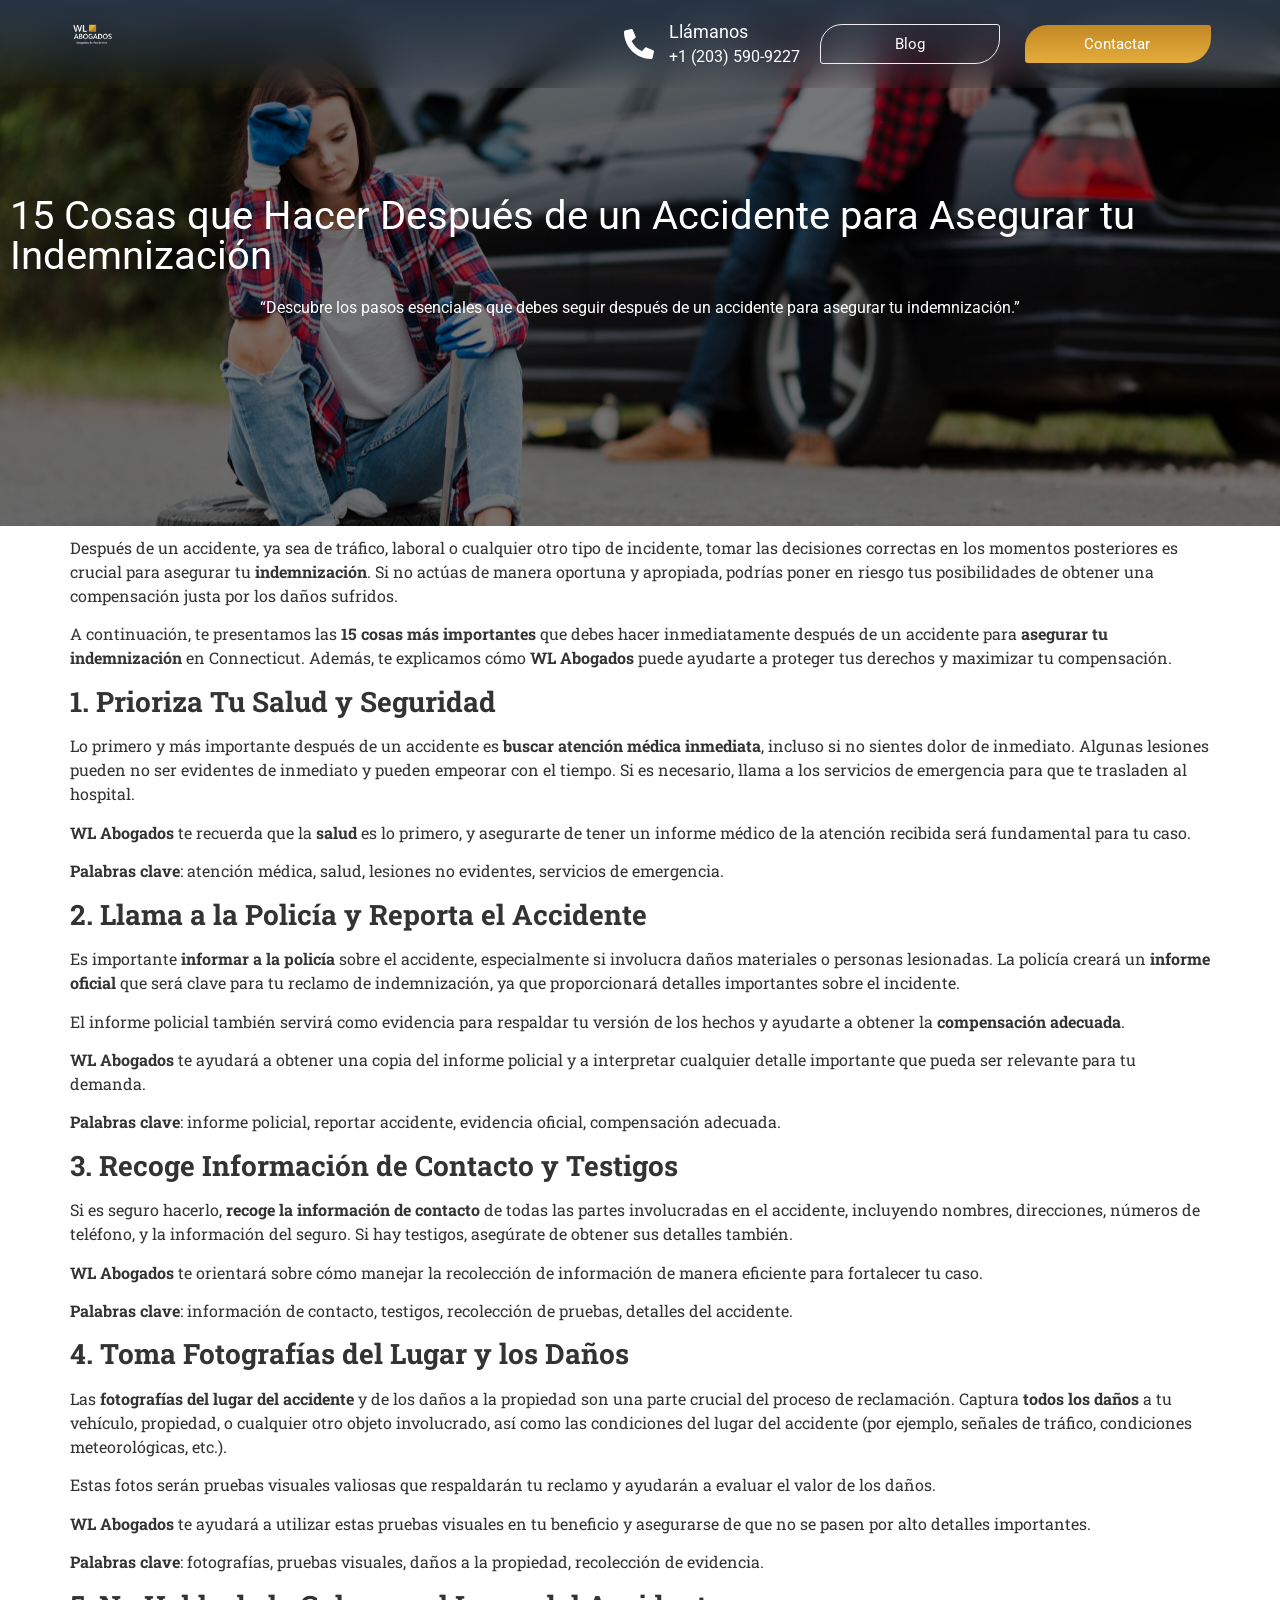
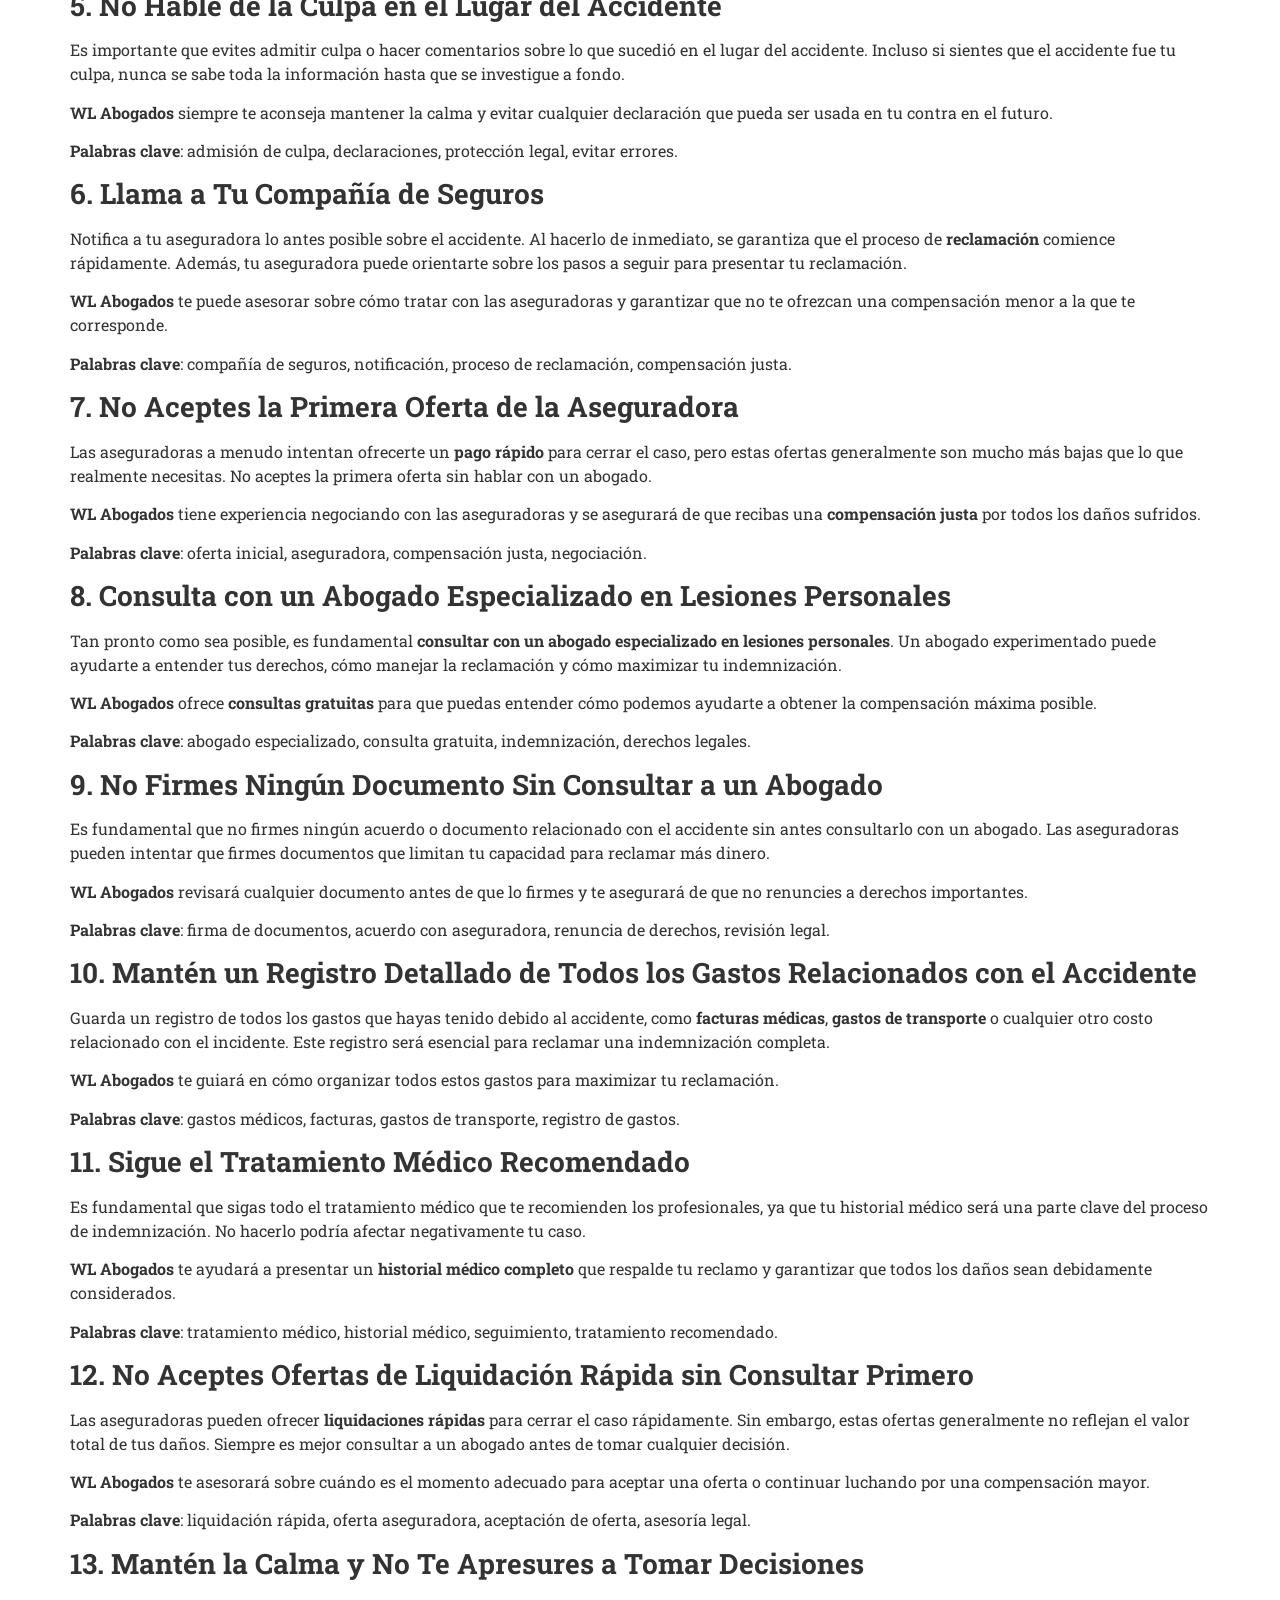
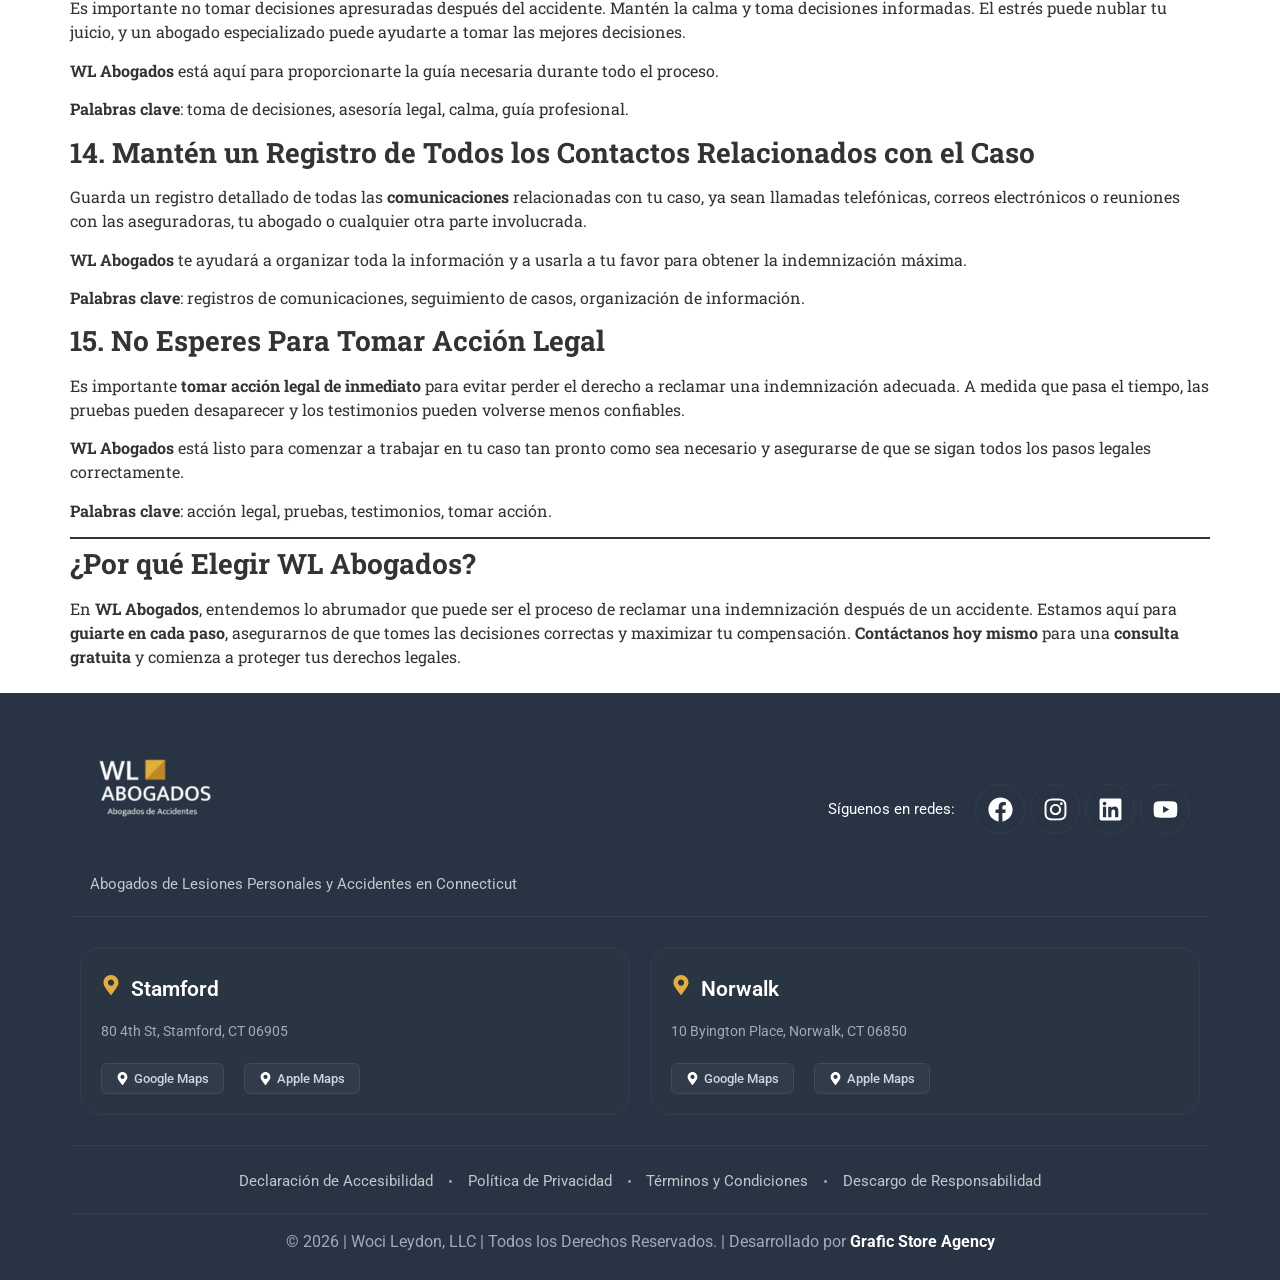
<file: post4/index.html>
<!doctype html><html lang="es" prefix="og: https://ogp.me/ns#"><head><meta charset="UTF-8"><meta name="viewport" content="width=device-width, initial-scale=1"><title>15 Cosas Que Hacer Después De Un Accidente Para Asegurar Tu Indemnización</title><meta name="description" content="“Descubre los pasos esenciales que debes seguir después de un accidente para asegurar tu indemnización.”"/><meta name="robots" content="follow, index, max-snippet:-1, max-video-preview:-1, max-image-preview:large"/><link rel="canonical" href=".././" /><meta property="og:locale" content="es_ES" /><meta property="og:type" content="article" /><meta property="og:title" content="15 Cosas Que Hacer Después De Un Accidente Para Asegurar Tu Indemnización" /><meta property="og:description" content="“Descubre los pasos esenciales que debes seguir después de un accidente para asegurar tu indemnización.”" /><meta property="og:url" content="./" /><meta property="og:site_name" content="Landing Abogados" /><meta property="article:section" content="Blog" /><meta property="og:updated_time" content="2025-04-28T03:37:23+00:00" /><meta property="og:image" content="../wp-content/uploads/2025/04/front-view-woman-sitting-tire-1024x683.jpg" /><meta property="og:image:secure_url" content="../wp-content/uploads/2025/04/front-view-woman-sitting-tire-1024x683.jpg" /><meta property="og:image:width" content="800" /><meta property="og:image:height" content="534" /><meta property="og:image:alt" content="que hacer despues de un accidente" /><meta property="og:image:type" content="image/jpeg" /><meta property="article:published_time" content="2025-04-03T22:59:49+00:00" /><meta property="article:modified_time" content="2025-04-28T03:37:23+00:00" /><meta name="twitter:card" content="summary_large_image" /><meta name="twitter:title" content="15 Cosas Que Hacer Después De Un Accidente Para Asegurar Tu Indemnización" /><meta name="twitter:description" content="“Descubre los pasos esenciales que debes seguir después de un accidente para asegurar tu indemnización.”" /><meta name="twitter:image" content="../wp-content/uploads/2025/04/front-view-woman-sitting-tire-1024x683.jpg" /><meta name="twitter:label1" content="Escrito por" /><meta name="twitter:data1" content="georege22" /><meta name="twitter:label2" content="Tiempo de lectura" /><meta name="twitter:data2" content="6 minutos" /> <script type="application/ld+json" class="rank-math-schema">{"@context":"https://schema.org","@graph":[{"@type":"Organization","@id":"../index.html#organization","name":"Landing Abogados","url":"../index.html","logo":{"@type":"ImageObject","@id":"../index.html#logo","url":"../wp-content/uploads/2025/04/logoO.png","contentUrl":"../wp-content/uploads/2025/04/logoO.png","caption":"Landing Abogados","inLanguage":"es","width":"4096","height":"4096"},"description":"Somos abogados especializados en accidentes automovil\u00edsticos en Connecticut. Ofrecemos consulta gratuita, representaci\u00f3n sin pagos anticipados y m\u00e1s de 50 a\u00f1os de experiencia ayudando a v\u00edctimas a obtener compensaciones por lesiones, da\u00f1os materiales, salarios perdidos y dolor y sufrimiento. \u00a1Sin importar tu estatus migratorio! Cont\u00e1ctanos y recibe la ayuda legal que mereces."},{"@type":"WebSite","@id":"../index.html#website","url":"../index.html","name":"Landing Abogados","publisher":{"@id":"../index.html#organization"},"inLanguage":"es"},{"@type":"ImageObject","@id":"../wp-content/uploads/2025/04/front-view-woman-sitting-tire-scaled.jpg","url":"../wp-content/uploads/2025/04/front-view-woman-sitting-tire-scaled.jpg","width":"2560","height":"1707","inLanguage":"es"},{"@type":"WebPage","@id":"./#webpage","url":"./","name":"15 Cosas Que Hacer Despu\u00e9s De Un Accidente Para Asegurar Tu Indemnizaci\u00f3n","datePublished":"2025-04-03T22:59:49+00:00","dateModified":"2025-04-28T03:37:23+00:00","isPartOf":{"@id":"../index.html#website"},"primaryImageOfPage":{"@id":"../wp-content/uploads/2025/04/front-view-woman-sitting-tire-scaled.jpg"},"inLanguage":"es"},{"@type":"Person","@id":"#","name":"georege22","description":"Es un abogado muy talentoso","url":"#","image":{"@type":"ImageObject","@id":"https://secure.gravatar.com/avatar/14b4b41a16f4787bc716c44911b00dc0?s=96&amp;d=mm&amp;r=g","url":"https://secure.gravatar.com/avatar/14b4b41a16f4787bc716c44911b00dc0?s=96&amp;d=mm&amp;r=g","caption":"georege22","inLanguage":"es"},"sameAs":["../index.html"],"worksFor":{"@id":"../index.html#organization"}},{"@type":"BlogPosting","headline":"15 Cosas Que Hacer Despu\u00e9s De Un Accidente Para Asegurar Tu Indemnizaci\u00f3n","keywords":"que hacer despues de un accidente","datePublished":"2025-04-03T22:59:49+00:00","dateModified":"2025-04-28T03:37:23+00:00","articleSection":"Blog","author":{"@id":"#","name":"georege22"},"publisher":{"@id":"../index.html#organization"},"description":"\u201cDescubre los pasos esenciales que debes seguir despu\u00e9s de un accidente para asegurar tu indemnizaci\u00f3n.\u201d","name":"15 Cosas Que Hacer Despu\u00e9s De Un Accidente Para Asegurar Tu Indemnizaci\u00f3n","@id":"./#richSnippet","isPartOf":{"@id":"./#webpage"},"image":{"@id":"../wp-content/uploads/2025/04/front-view-woman-sitting-tire-scaled.jpg"},"inLanguage":"es","mainEntityOfPage":{"@id":"./#webpage"}}]}</script>   <link data-optimized="2" rel="stylesheet" href="../wp-content/litespeed/css/06abb42a1427b574744d49727ad10794.css" /> <script data-optimized="1" defer="defer" src="../wp-content/litespeed/js/ef739de4e1a0082ffa0705f3cc600a4e.js" id="grw-public-main-js-js"></script> <script data-optimized="1" id="jquery-core-js-extra" src="[data-uri]" defer></script> <script src="../wp-includes/js/jquery/jquery.min.js" id="jquery-core-js"></script> <script data-optimized="1" src="../wp-content/litespeed/js/1a8e23bb84461c6f244dae3130d10634.js" id="jquery-migrate-js" defer data-deferred="1"></script> <link rel="https://api.w.org/" href="#" /><link rel="EditURI" type="application/rsd+xml" title="RSD" href="#" /><meta name="generator" content="WordPress 6.6.11" /><link rel='shortlink' href='.././' /><meta name="generator" content="Site Kit by Google 1.187.0" />  <meta name="ti-site-data" content="eyJyIjoiMTowITc6MSEzMDoxIiwibyI6Imh0dHBzOlwvXC94bi0td29jbGxleWRvbmVzcGFvbC1rdWIuY29tP3RpLW9ubGluZS11c2Vycy1nb29nbGU9MSZhbXA7cD0lMkZwb3N0NCUyRiZhbXA7X3dwbm9uY2U9ZmJlODY5NDkyYiJ9" /><meta name="description" content="“Descubre los pasos esenciales que debes seguir después de un accidente para asegurar tu indemnización.”"><meta name="generator" content="Elementor 4.1.1; features: e_font_icon_svg, additional_custom_breakpoints; settings: css_print_method-external, google_font-enabled, font_display-swap">
 <script data-optimized="1" src="[data-uri]" defer></script> <noscript></noscript><link rel="icon" href="../wp-content/uploads/2025/04/favicon-4.jpg" sizes="32x32" /><link rel="icon" href="../wp-content/uploads/2025/04/favicon-4.jpg" sizes="192x192" /><link rel="apple-touch-icon" href="../wp-content/uploads/2025/04/favicon-4.jpg" /><meta name="msapplication-TileImage" content="../wp-content/uploads/2025/04/favicon-4.jpg" /></head><body class="post-template-default single single-post postid-294 single-format-standard wp-custom-logo wp-embed-responsive theme-default elementor-default elementor-kit-7 elementor-page-428"></noscript><a class="skip-link screen-reader-text" href=".././#content">Ir al contenido</a><div data-elementor-type="header" data-elementor-id="11" class="elementor elementor-11 elementor-location-header" data-elementor-post-type="elementor_library"><div class="elementor-element elementor-element-9fdc002 e-flex e-con-boxed e-con e-parent" data-id="9fdc002" data-element_type="container" data-e-type="container" data-settings="{&quot;background_background&quot;:&quot;gradient&quot;,&quot;sticky&quot;:&quot;top&quot;,&quot;sticky_on&quot;:[&quot;desktop&quot;,&quot;tablet&quot;,&quot;mobile&quot;],&quot;sticky_offset&quot;:0,&quot;sticky_effects_offset&quot;:0,&quot;sticky_anchor_link_offset&quot;:0}"><div class="e-con-inner"><div class="elementor-element elementor-element-778a797 e-con-full e-flex e-con e-child" data-id="778a797" data-element_type="container" data-e-type="container" data-settings="{&quot;background_background&quot;:&quot;classic&quot;}"><div class="elementor-element elementor-element-30c69df elementor-widget elementor-widget-theme-site-logo elementor-widget-image" data-id="30c69df" data-element_type="widget" data-e-type="widget" data-widget_type="theme-site-logo.default"><div class="elementor-widget-container">
<a href="../index.html">
<img fetchpriority="high" width="2560" height="2560" src="../wp-content/uploads/2025/04/wl-abogados-logo-scaled.webp" class="attachment-full size-full wp-image-1046" alt="Logo de WL Abogados, abogados de accidentes." srcset="../wp-content/uploads/2025/04/wl-abogados-logo-scaled.webp 2560w, ../wp-content/uploads/2025/04/wl-abogados-logo-300x300.webp 300w, ../wp-content/uploads/2025/04/wl-abogados-logo-1024x1024.webp 1024w, ../wp-content/uploads/2025/04/wl-abogados-logo-150x150.webp 150w, ../wp-content/uploads/2025/04/wl-abogados-logo-768x768.webp 768w, ../wp-content/uploads/2025/04/wl-abogados-logo-1536x1536.webp 1536w, ../wp-content/uploads/2025/04/wl-abogados-logo-2048x2048.webp 2048w" sizes="(max-width: 2560px) 100vw, 2560px" />				</a></div></div></div><div class="elementor-element elementor-element-719fb19 e-flex e-con-boxed e-con e-child" data-id="719fb19" data-element_type="container" data-e-type="container"><div class="e-con-inner"><div class="elementor-element elementor-element-c4a917c elementor-position-inline-start elementor-hidden-tablet elementor-hidden-mobile elementor-view-default elementor-mobile-position-block-start elementor-widget elementor-widget-icon-box" data-id="c4a917c" data-element_type="widget" data-e-type="widget" data-widget_type="icon-box.default"><div class="elementor-widget-container"><div class="elementor-icon-box-wrapper"><div class="elementor-icon-box-icon">
<span  class="elementor-icon">
<svg aria-hidden="true" class="e-font-icon-svg e-fas-phone-alt" viewBox="0 0 512 512" xmlns="http://www.w3.org/2000/svg"><path d="M497.39 361.8l-112-48a24 24 0 0 0-28 6.9l-49.6 60.6A370.66 370.66 0 0 1 130.6 204.11l60.6-49.6a23.94 23.94 0 0 0 6.9-28l-48-112A24.16 24.16 0 0 0 122.6.61l-104 24A24 24 0 0 0 0 48c0 256.5 207.9 464 464 464a24 24 0 0 0 23.4-18.6l24-104a24.29 24.29 0 0 0-14.01-27.6z"></path></svg>				</span></div><div class="elementor-icon-box-content"><span class="elementor-icon-box-title">
<span  >
Llámanos						</span>
</span><p class="elementor-icon-box-description">
+1 (203) 590-9227</p></div></div></div></div><div class="elementor-element elementor-element-cb55e64 elementor-widget__width-initial elementor-widget elementor-widget-button" data-id="cb55e64" data-element_type="widget" data-e-type="widget" data-widget_type="button.default"><div class="elementor-widget-container"><div class="elementor-button-wrapper">
<a class="elementor-button elementor-button-link elementor-size-sm" href=".././#blog">
<span class="elementor-button-content-wrapper">
<span class="elementor-button-text">Blog</span>
</span>
</a></div></div></div><div class="elementor-element elementor-element-0fb8773 elementor-align-left elementor-widget__width-initial elementor-widget elementor-widget-button" data-id="0fb8773" data-element_type="widget" data-e-type="widget" data-widget_type="button.default"><div class="elementor-widget-container"><div class="elementor-button-wrapper">
<a class="elementor-button elementor-button-link elementor-size-sm" href=".././#contacto">
<span class="elementor-button-content-wrapper">
<span class="elementor-button-text">Contactar</span>
</span>
</a></div></div></div></div></div></div></div></div><div data-elementor-type="single-post" data-elementor-id="428" class="elementor elementor-428 elementor-location-single post-294 post type-post status-publish format-standard has-post-thumbnail hentry category-blog" data-elementor-post-type="elementor_library"><div class="elementor-element elementor-element-220ffb6 e-con-full e-flex e-con e-parent" data-id="220ffb6" data-element_type="container" data-e-type="container" data-settings="{&quot;background_background&quot;:&quot;classic&quot;}"><div class="elementor-element elementor-element-ad48412 elementor-widget elementor-widget-theme-post-title elementor-page-title elementor-widget-heading" data-id="ad48412" data-element_type="widget" data-e-type="widget" data-widget_type="theme-post-title.default"><div class="elementor-widget-container"><h1 class="elementor-heading-title elementor-size-default">15 Cosas que Hacer Después de un Accidente para Asegurar tu Indemnización</h1></div></div><div class="elementor-element elementor-element-6f51f46 elementor-widget elementor-widget-theme-post-excerpt" data-id="6f51f46" data-element_type="widget" data-e-type="widget" data-widget_type="theme-post-excerpt.default"><div class="elementor-widget-container">
“Descubre los pasos esenciales que debes seguir después de un accidente para asegurar tu indemnización.”</div></div></div><div class="elementor-element elementor-element-655fbd3 e-flex e-con-boxed e-con e-parent" data-id="655fbd3" data-element_type="container" data-e-type="container"><div class="e-con-inner"><div class="elementor-element elementor-element-e810dc6 elementor-widget elementor-widget-theme-post-content" data-id="e810dc6" data-element_type="widget" data-e-type="widget" data-widget_type="theme-post-content.default"><div class="elementor-widget-container"><p>Después de un accidente, ya sea de tráfico, laboral o cualquier otro tipo de incidente, tomar las decisiones correctas en los momentos posteriores es crucial para asegurar tu <strong>indemnización</strong>. Si no actúas de manera oportuna y apropiada, podrías poner en riesgo tus posibilidades de obtener una compensación justa por los daños sufridos.</p><p>A continuación, te presentamos las <strong>15 cosas más importantes</strong> que debes hacer inmediatamente después de un accidente para <strong>asegurar tu indemnización</strong> en Connecticut. Además, te explicamos cómo <strong>WL Abogados</strong> puede ayudarte a proteger tus derechos y maximizar tu compensación.</p><h3 class="wp-block-heading"><strong>1. Prioriza Tu Salud y Seguridad</strong></h3><p>Lo primero y más importante después de un accidente es <strong>buscar atención médica inmediata</strong>, incluso si no sientes dolor de inmediato. Algunas lesiones pueden no ser evidentes de inmediato y pueden empeorar con el tiempo. Si es necesario, llama a los servicios de emergencia para que te trasladen al hospital.</p><p><strong>WL Abogados</strong> te recuerda que la <strong>salud</strong> es lo primero, y asegurarte de tener un informe médico de la atención recibida será fundamental para tu caso.</p><p><strong>Palabras clave</strong>: atención médica, salud, lesiones no evidentes, servicios de emergencia.</p><h3 class="wp-block-heading"><strong>2. Llama a la Policía y Reporta el Accidente</strong></h3><p>Es importante <strong>informar a la policía</strong> sobre el accidente, especialmente si involucra daños materiales o personas lesionadas. La policía creará un <strong>informe oficial</strong> que será clave para tu reclamo de indemnización, ya que proporcionará detalles importantes sobre el incidente.</p><p>El informe policial también servirá como evidencia para respaldar tu versión de los hechos y ayudarte a obtener la <strong>compensación adecuada</strong>.</p><p><strong>WL Abogados</strong> te ayudará a obtener una copia del informe policial y a interpretar cualquier detalle importante que pueda ser relevante para tu demanda.</p><p><strong>Palabras clave</strong>: informe policial, reportar accidente, evidencia oficial, compensación adecuada.</p><h3 class="wp-block-heading"><strong>3. Recoge Información de Contacto y Testigos</strong></h3><p>Si es seguro hacerlo, <strong>recoge la información de contacto</strong> de todas las partes involucradas en el accidente, incluyendo nombres, direcciones, números de teléfono, y la información del seguro. Si hay testigos, asegúrate de obtener sus detalles también.</p><p><strong>WL Abogados</strong> te orientará sobre cómo manejar la recolección de información de manera eficiente para fortalecer tu caso.</p><p><strong>Palabras clave</strong>: información de contacto, testigos, recolección de pruebas, detalles del accidente.</p><h3 class="wp-block-heading"><strong>4. Toma Fotografías del Lugar y los Daños</strong></h3><p>Las <strong>fotografías del lugar del accidente</strong> y de los daños a la propiedad son una parte crucial del proceso de reclamación. Captura <strong>todos los daños</strong> a tu vehículo, propiedad, o cualquier otro objeto involucrado, así como las condiciones del lugar del accidente (por ejemplo, señales de tráfico, condiciones meteorológicas, etc.).</p><p>Estas fotos serán pruebas visuales valiosas que respaldarán tu reclamo y ayudarán a evaluar el valor de los daños.</p><p><strong>WL Abogados</strong> te ayudará a utilizar estas pruebas visuales en tu beneficio y asegurarse de que no se pasen por alto detalles importantes.</p><p><strong>Palabras clave</strong>: fotografías, pruebas visuales, daños a la propiedad, recolección de evidencia.</p><h3 class="wp-block-heading"><strong>5. No Hable de la Culpa en el Lugar del Accidente</strong></h3><p>Es importante que evites admitir culpa o hacer comentarios sobre lo que sucedió en el lugar del accidente. Incluso si sientes que el accidente fue tu culpa, nunca se sabe toda la información hasta que se investigue a fondo.</p><p><strong>WL Abogados</strong> siempre te aconseja mantener la calma y evitar cualquier declaración que pueda ser usada en tu contra en el futuro.</p><p><strong>Palabras clave</strong>: admisión de culpa, declaraciones, protección legal, evitar errores.</p><h3 class="wp-block-heading"><strong>6. Llama a Tu Compañía de Seguros</strong></h3><p>Notifica a tu aseguradora lo antes posible sobre el accidente. Al hacerlo de inmediato, se garantiza que el proceso de <strong>reclamación</strong> comience rápidamente. Además, tu aseguradora puede orientarte sobre los pasos a seguir para presentar tu reclamación.</p><p><strong>WL Abogados</strong> te puede asesorar sobre cómo tratar con las aseguradoras y garantizar que no te ofrezcan una compensación menor a la que te corresponde.</p><p><strong>Palabras clave</strong>: compañía de seguros, notificación, proceso de reclamación, compensación justa.</p><h3 class="wp-block-heading"><strong>7. No Aceptes la Primera Oferta de la Aseguradora</strong></h3><p>Las aseguradoras a menudo intentan ofrecerte un <strong>pago rápido</strong> para cerrar el caso, pero estas ofertas generalmente son mucho más bajas que lo que realmente necesitas. No aceptes la primera oferta sin hablar con un abogado.</p><p><strong>WL Abogados</strong> tiene experiencia negociando con las aseguradoras y se asegurará de que recibas una <strong>compensación justa</strong> por todos los daños sufridos.</p><p><strong>Palabras clave</strong>: oferta inicial, aseguradora, compensación justa, negociación.</p><h3 class="wp-block-heading"><strong>8. Consulta con un Abogado Especializado en Lesiones Personales</strong></h3><p>Tan pronto como sea posible, es fundamental <strong>consultar con un abogado especializado en lesiones personales</strong>. Un abogado experimentado puede ayudarte a entender tus derechos, cómo manejar la reclamación y cómo maximizar tu indemnización.</p><p><strong>WL Abogados</strong> ofrece <strong>consultas gratuitas</strong> para que puedas entender cómo podemos ayudarte a obtener la compensación máxima posible.</p><p><strong>Palabras clave</strong>: abogado especializado, consulta gratuita, indemnización, derechos legales.</p><h3 class="wp-block-heading"><strong>9. No Firmes Ningún Documento Sin Consultar a un Abogado</strong></h3><p>Es fundamental que no firmes ningún acuerdo o documento relacionado con el accidente sin antes consultarlo con un abogado. Las aseguradoras pueden intentar que firmes documentos que limitan tu capacidad para reclamar más dinero.</p><p><strong>WL Abogados</strong> revisará cualquier documento antes de que lo firmes y te asegurará de que no renuncies a derechos importantes.</p><p><strong>Palabras clave</strong>: firma de documentos, acuerdo con aseguradora, renuncia de derechos, revisión legal.</p><h3 class="wp-block-heading"><strong>10. Mantén un Registro Detallado de Todos los Gastos Relacionados con el Accidente</strong></h3><p>Guarda un registro de todos los gastos que hayas tenido debido al accidente, como <strong>facturas médicas</strong>, <strong>gastos de transporte</strong> o cualquier otro costo relacionado con el incidente. Este registro será esencial para reclamar una indemnización completa.</p><p><strong>WL Abogados</strong> te guiará en cómo organizar todos estos gastos para maximizar tu reclamación.</p><p><strong>Palabras clave</strong>: gastos médicos, facturas, gastos de transporte, registro de gastos.</p><h3 class="wp-block-heading"><strong>11. Sigue el Tratamiento Médico Recomendado</strong></h3><p>Es fundamental que sigas todo el tratamiento médico que te recomienden los profesionales, ya que tu historial médico será una parte clave del proceso de indemnización. No hacerlo podría afectar negativamente tu caso.</p><p><strong>WL Abogados</strong> te ayudará a presentar un <strong>historial médico completo</strong> que respalde tu reclamo y garantizar que todos los daños sean debidamente considerados.</p><p><strong>Palabras clave</strong>: tratamiento médico, historial médico, seguimiento, tratamiento recomendado.</p><h3 class="wp-block-heading"><strong>12. No Aceptes Ofertas de Liquidación Rápida sin Consultar Primero</strong></h3><p>Las aseguradoras pueden ofrecer <strong>liquidaciones rápidas</strong> para cerrar el caso rápidamente. Sin embargo, estas ofertas generalmente no reflejan el valor total de tus daños. Siempre es mejor consultar a un abogado antes de tomar cualquier decisión.</p><p><strong>WL Abogados</strong> te asesorará sobre cuándo es el momento adecuado para aceptar una oferta o continuar luchando por una compensación mayor.</p><p><strong>Palabras clave</strong>: liquidación rápida, oferta aseguradora, aceptación de oferta, asesoría legal.</p><h3 class="wp-block-heading"><strong>13. Mantén la Calma y No Te Apresures a Tomar Decisiones</strong></h3><p>Es importante no tomar decisiones apresuradas después del accidente. Mantén la calma y toma decisiones informadas. El estrés puede nublar tu juicio, y un abogado especializado puede ayudarte a tomar las mejores decisiones.</p><p><strong>WL Abogados</strong> está aquí para proporcionarte la guía necesaria durante todo el proceso.</p><p><strong>Palabras clave</strong>: toma de decisiones, asesoría legal, calma, guía profesional.</p><h3 class="wp-block-heading"><strong>14. Mantén un Registro de Todos los Contactos Relacionados con el Caso</strong></h3><p>Guarda un registro detallado de todas las <strong>comunicaciones</strong> relacionadas con tu caso, ya sean llamadas telefónicas, correos electrónicos o reuniones con las aseguradoras, tu abogado o cualquier otra parte involucrada.</p><p><strong>WL Abogados</strong> te ayudará a organizar toda la información y a usarla a tu favor para obtener la indemnización máxima.</p><p><strong>Palabras clave</strong>: registros de comunicaciones, seguimiento de casos, organización de información.</p><h3 class="wp-block-heading"><strong>15. No Esperes Para Tomar Acción Legal</strong></h3><p>Es importante <strong>tomar acción legal de inmediato</strong> para evitar perder el derecho a reclamar una indemnización adecuada. A medida que pasa el tiempo, las pruebas pueden desaparecer y los testimonios pueden volverse menos confiables.</p><p><strong>WL Abogados</strong> está listo para comenzar a trabajar en tu caso tan pronto como sea necesario y asegurarse de que se sigan todos los pasos legales correctamente.</p><p><strong>Palabras clave</strong>: acción legal, pruebas, testimonios, tomar acción.</p><hr class="wp-block-separator has-alpha-channel-opacity"/><h3 class="wp-block-heading"><strong>¿Por qué Elegir WL Abogados?</strong></h3><p>En <strong>WL Abogados</strong>, entendemos lo abrumador que puede ser el proceso de reclamar una indemnización después de un accidente. Estamos aquí para <strong>guiarte en cada paso</strong>, asegurarnos de que tomes las decisiones correctas y maximizar tu compensación. <strong>Contáctanos hoy mismo</strong> para una <strong>consulta gratuita</strong> y comienza a proteger tus derechos legales.</p><p></p></div></div></div></div></div><div data-elementor-type="footer" data-elementor-id="314" class="elementor elementor-314 elementor-location-footer" data-elementor-post-type="elementor_library"><div class="elementor-element elementor-element-faeb0f6 e-con-full e-flex e-con e-parent" data-id="faeb0f6" data-element_type="container" data-e-type="container" data-settings="{&quot;background_background&quot;:&quot;classic&quot;}"><div class="elementor-element elementor-element-3aed3e2 e-flex e-con-boxed e-con e-child" data-id="3aed3e2" data-element_type="container" data-e-type="container"><div class="e-con-inner"><div class="elementor-element elementor-element-d67e1ad e-con-full e-flex e-con e-child" data-id="d67e1ad" data-element_type="container" data-e-type="container"><div class="elementor-element elementor-element-77ee9d8 e-con-full e-flex e-con e-child" data-id="77ee9d8" data-element_type="container" data-e-type="container"><div class="elementor-element elementor-element-4079317 elementor-widget elementor-widget-theme-site-logo elementor-widget-image" data-id="4079317" data-element_type="widget" data-e-type="widget" data-widget_type="theme-site-logo.default"><div class="elementor-widget-container">
<a href="../index.html">
<img fetchpriority="high" width="2560" height="2560" src="../wp-content/uploads/2025/04/wl-abogados-logo-scaled.webp" class="attachment-full size-full wp-image-1046" alt="Logo de WL Abogados, abogados de accidentes." srcset="../wp-content/uploads/2025/04/wl-abogados-logo-scaled.webp 2560w, ../wp-content/uploads/2025/04/wl-abogados-logo-300x300.webp 300w, ../wp-content/uploads/2025/04/wl-abogados-logo-1024x1024.webp 1024w, ../wp-content/uploads/2025/04/wl-abogados-logo-150x150.webp 150w, ../wp-content/uploads/2025/04/wl-abogados-logo-768x768.webp 768w, ../wp-content/uploads/2025/04/wl-abogados-logo-1536x1536.webp 1536w, ../wp-content/uploads/2025/04/wl-abogados-logo-2048x2048.webp 2048w" sizes="(max-width: 2560px) 100vw, 2560px" />				</a></div></div><div class="elementor-element elementor-element-97d793c elementor-widget elementor-widget-text-editor" data-id="97d793c" data-element_type="widget" data-e-type="widget" data-widget_type="text-editor.default"><div class="elementor-widget-container"><p>Abogados de Lesiones Personales y Accidentes en Connecticut</p></div></div></div><div class="elementor-element elementor-element-8c454bc e-con-full e-flex e-con e-child" data-id="8c454bc" data-element_type="container" data-e-type="container"><div class="elementor-element elementor-element-10c19d5 elementor-widget elementor-widget-text-editor" data-id="10c19d5" data-element_type="widget" data-e-type="widget" data-widget_type="text-editor.default"><div class="elementor-widget-container"><p>Síguenos en redes:</p></div></div><div class="elementor-element elementor-element-7e544ac elementor-shape-rounded elementor-grid-0 e-grid-align-center elementor-widget elementor-widget-social-icons" data-id="7e544ac" data-element_type="widget" data-e-type="widget" data-widget_type="social-icons.default"><div class="elementor-widget-container"><div class="elementor-social-icons-wrapper elementor-grid" role="list">
<span class="elementor-grid-item" role="listitem">
<a class="elementor-icon elementor-social-icon elementor-social-icon-facebook elementor-animation-grow elementor-repeater-item-c3e3ca6" href="https://www.facebook.com/WLAbogados" target="_blank">
<span class="elementor-screen-only">Facebook</span>
<svg aria-hidden="true" class="e-font-icon-svg e-fab-facebook" viewBox="0 0 512 512" xmlns="http://www.w3.org/2000/svg"><path d="M504 256C504 119 393 8 256 8S8 119 8 256c0 123.78 90.69 226.38 209.25 245V327.69h-63V256h63v-54.64c0-62.15 37-96.48 93.67-96.48 27.14 0 55.52 4.84 55.52 4.84v61h-31.28c-30.8 0-40.41 19.12-40.41 38.73V256h68.78l-11 71.69h-57.78V501C413.31 482.38 504 379.78 504 256z"></path></svg>					</a>
</span>
<span class="elementor-grid-item" role="listitem">
<a class="elementor-icon elementor-social-icon elementor-social-icon-instagram elementor-animation-grow elementor-repeater-item-7c6f21b" href="https://www.instagram.com/wl.abogados/" target="_blank">
<span class="elementor-screen-only">Instagram</span>
<svg aria-hidden="true" class="e-font-icon-svg e-fab-instagram" viewBox="0 0 448 512" xmlns="http://www.w3.org/2000/svg"><path d="M224.1 141c-63.6 0-114.9 51.3-114.9 114.9s51.3 114.9 114.9 114.9S339 319.5 339 255.9 287.7 141 224.1 141zm0 189.6c-41.1 0-74.7-33.5-74.7-74.7s33.5-74.7 74.7-74.7 74.7 33.5 74.7 74.7-33.6 74.7-74.7 74.7zm146.4-194.3c0 14.9-12 26.8-26.8 26.8-14.9 0-26.8-12-26.8-26.8s12-26.8 26.8-26.8 26.8 12 26.8 26.8zm76.1 27.2c-1.7-35.9-9.9-67.7-36.2-93.9-26.2-26.2-58-34.4-93.9-36.2-37-2.1-147.9-2.1-184.9 0-35.8 1.7-67.6 9.9-93.9 36.1s-34.4 58-36.2 93.9c-2.1 37-2.1 147.9 0 184.9 1.7 35.9 9.9 67.7 36.2 93.9s58 34.4 93.9 36.2c37 2.1 147.9 2.1 184.9 0 35.9-1.7 67.7-9.9 93.9-36.2 26.2-26.2 34.4-58 36.2-93.9 2.1-37 2.1-147.8 0-184.8zM398.8 388c-7.8 19.6-22.9 34.7-42.6 42.6-29.5 11.7-99.5 9-132.1 9s-102.7 2.6-132.1-9c-19.6-7.8-34.7-22.9-42.6-42.6-11.7-29.5-9-99.5-9-132.1s-2.6-102.7 9-132.1c7.8-19.6 22.9-34.7 42.6-42.6 29.5-11.7 99.5-9 132.1-9s102.7-2.6 132.1 9c19.6 7.8 34.7 22.9 42.6 42.6 11.7 29.5 9 99.5 9 132.1s2.7 102.7-9 132.1z"></path></svg>					</a>
</span>
<span class="elementor-grid-item" role="listitem">
<a class="elementor-icon elementor-social-icon elementor-social-icon-linkedin elementor-animation-grow elementor-repeater-item-1b2ccdd" href="https://www.linkedin.com/company/wocl-leydon-personal-injury-lawyers/home/" target="_blank">
<span class="elementor-screen-only">Linkedin</span>
<svg aria-hidden="true" class="e-font-icon-svg e-fab-linkedin" viewBox="0 0 448 512" xmlns="http://www.w3.org/2000/svg"><path d="M416 32H31.9C14.3 32 0 46.5 0 64.3v383.4C0 465.5 14.3 480 31.9 480H416c17.6 0 32-14.5 32-32.3V64.3c0-17.8-14.4-32.3-32-32.3zM135.4 416H69V202.2h66.5V416zm-33.2-243c-21.3 0-38.5-17.3-38.5-38.5S80.9 96 102.2 96c21.2 0 38.5 17.3 38.5 38.5 0 21.3-17.2 38.5-38.5 38.5zm282.1 243h-66.4V312c0-24.8-.5-56.7-34.5-56.7-34.6 0-39.9 27-39.9 54.9V416h-66.4V202.2h63.7v29.2h.9c8.9-16.8 30.6-34.5 62.9-34.5 67.2 0 79.7 44.3 79.7 101.9V416z"></path></svg>					</a>
</span>
<span class="elementor-grid-item" role="listitem">
<a class="elementor-icon elementor-social-icon elementor-social-icon-youtube elementor-animation-grow elementor-repeater-item-312a7cf" href="https://www.youtube.com/@woclleydonllc" target="_blank">
<span class="elementor-screen-only">Youtube</span>
<svg aria-hidden="true" class="e-font-icon-svg e-fab-youtube" viewBox="0 0 576 512" xmlns="http://www.w3.org/2000/svg"><path d="M549.655 124.083c-6.281-23.65-24.787-42.276-48.284-48.597C458.781 64 288 64 288 64S117.22 64 74.629 75.486c-23.497 6.322-42.003 24.947-48.284 48.597-11.412 42.867-11.412 132.305-11.412 132.305s0 89.438 11.412 132.305c6.281 23.65 24.787 41.5 48.284 47.821C117.22 448 288 448 288 448s170.78 0 213.371-11.486c23.497-6.321 42.003-24.171 48.284-47.821 11.412-42.867 11.412-132.305 11.412-132.305s0-89.438-11.412-132.305zm-317.51 213.508V175.185l142.739 81.205-142.739 81.201z"></path></svg>					</a>
</span></div></div></div></div></div><div class="elementor-element elementor-element-67784a1 e-con-full e-flex e-con e-child" data-id="67784a1" data-element_type="container" data-e-type="container"><div class="elementor-element elementor-element-a44f586 e-con-full e-transform e-flex e-con e-child" data-id="a44f586" data-element_type="container" data-e-type="container" data-settings="{&quot;background_background&quot;:&quot;classic&quot;,&quot;_transform_translateY_effect_hover&quot;:{&quot;unit&quot;:&quot;px&quot;,&quot;size&quot;:-3,&quot;sizes&quot;:[]},&quot;_transform_translateX_effect_hover&quot;:{&quot;unit&quot;:&quot;px&quot;,&quot;size&quot;:&quot;&quot;,&quot;sizes&quot;:[]},&quot;_transform_translateX_effect_hover_tablet&quot;:{&quot;unit&quot;:&quot;px&quot;,&quot;size&quot;:&quot;&quot;,&quot;sizes&quot;:[]},&quot;_transform_translateX_effect_hover_mobile&quot;:{&quot;unit&quot;:&quot;px&quot;,&quot;size&quot;:&quot;&quot;,&quot;sizes&quot;:[]},&quot;_transform_translateY_effect_hover_tablet&quot;:{&quot;unit&quot;:&quot;px&quot;,&quot;size&quot;:&quot;&quot;,&quot;sizes&quot;:[]},&quot;_transform_translateY_effect_hover_mobile&quot;:{&quot;unit&quot;:&quot;px&quot;,&quot;size&quot;:&quot;&quot;,&quot;sizes&quot;:[]}}"><div class="elementor-element elementor-element-29831ec elementor-position-inline-start elementor-mobile-position-inline-start elementor-widget__width-initial elementor-view-default elementor-widget elementor-widget-icon-box" data-id="29831ec" data-element_type="widget" data-e-type="widget" data-widget_type="icon-box.default"><div class="elementor-widget-container"><div class="elementor-icon-box-wrapper"><div class="elementor-icon-box-icon">
<a href="https://www.woclleydon.com/stamford/" target="_blank" class="elementor-icon" tabindex="-1" aria-label="Stamford">
<svg aria-hidden="true" class="e-font-icon-svg e-fas-map-marker-alt" viewBox="0 0 384 512" xmlns="http://www.w3.org/2000/svg"><path d="M172.268 501.67C26.97 291.031 0 269.413 0 192 0 85.961 85.961 0 192 0s192 85.961 192 192c0 77.413-26.97 99.031-172.268 309.67-9.535 13.774-29.93 13.773-39.464 0zM192 272c44.183 0 80-35.817 80-80s-35.817-80-80-80-80 35.817-80 80 35.817 80 80 80z"></path></svg>				</a></div><div class="elementor-icon-box-content"><h3 class="elementor-icon-box-title">
<a href="https://www.woclleydon.com/stamford/" target="_blank" >
Stamford						</a></h3></div></div></div></div><div class="elementor-element elementor-element-024d26b elementor-widget elementor-widget-text-editor" data-id="024d26b" data-element_type="widget" data-e-type="widget" data-widget_type="text-editor.default"><div class="elementor-widget-container"><p>80 4th St, Stamford, CT 06905</p></div></div><div class="elementor-element elementor-element-ec3e9da e-con-full e-flex e-con e-child" data-id="ec3e9da" data-element_type="container" data-e-type="container"><div class="elementor-element elementor-element-502a0d6 elementor-widget elementor-widget-button" data-id="502a0d6" data-element_type="widget" data-e-type="widget" data-widget_type="button.default"><div class="elementor-widget-container"><div class="elementor-button-wrapper">
<a class="elementor-button elementor-button-link elementor-size-sm" href="https://maps.app.goo.gl/Yv5UTcfQVUtULtLp9" target="_blank">
<span class="elementor-button-content-wrapper">
<span class="elementor-button-icon">
<svg aria-hidden="true" class="e-font-icon-svg e-fas-map-marker-alt" viewBox="0 0 384 512" xmlns="http://www.w3.org/2000/svg"><path d="M172.268 501.67C26.97 291.031 0 269.413 0 192 0 85.961 85.961 0 192 0s192 85.961 192 192c0 77.413-26.97 99.031-172.268 309.67-9.535 13.774-29.93 13.773-39.464 0zM192 272c44.183 0 80-35.817 80-80s-35.817-80-80-80-80 35.817-80 80 35.817 80 80 80z"></path></svg>			</span>
<span class="elementor-button-text">Google Maps</span>
</span>
</a></div></div></div><div class="elementor-element elementor-element-ac625dc elementor-widget elementor-widget-button" data-id="ac625dc" data-element_type="widget" data-e-type="widget" data-widget_type="button.default"><div class="elementor-widget-container"><div class="elementor-button-wrapper">
<a class="elementor-button elementor-button-link elementor-size-sm" href="https://maps.apple.com/place?place-id=I1331AA842222D05E&#038;address=80+Fourth+St%2C+Stamford%2C+CT++06905%2C+United+States&#038;coordinate=41.0657308%2C-73.5423313&#038;name=Wocl+Leydon&#038;_provider=9902" target="_blank">
<span class="elementor-button-content-wrapper">
<span class="elementor-button-icon">
<svg aria-hidden="true" class="e-font-icon-svg e-fas-map-marker-alt" viewBox="0 0 384 512" xmlns="http://www.w3.org/2000/svg"><path d="M172.268 501.67C26.97 291.031 0 269.413 0 192 0 85.961 85.961 0 192 0s192 85.961 192 192c0 77.413-26.97 99.031-172.268 309.67-9.535 13.774-29.93 13.773-39.464 0zM192 272c44.183 0 80-35.817 80-80s-35.817-80-80-80-80 35.817-80 80 35.817 80 80 80z"></path></svg>			</span>
<span class="elementor-button-text">Apple Maps</span>
</span>
</a></div></div></div></div></div><div class="elementor-element elementor-element-72c7dfb e-con-full e-transform e-flex e-con e-child" data-id="72c7dfb" data-element_type="container" data-e-type="container" data-settings="{&quot;background_background&quot;:&quot;classic&quot;,&quot;_transform_translateY_effect_hover&quot;:{&quot;unit&quot;:&quot;px&quot;,&quot;size&quot;:-3,&quot;sizes&quot;:[]},&quot;_transform_translateX_effect_hover&quot;:{&quot;unit&quot;:&quot;px&quot;,&quot;size&quot;:&quot;&quot;,&quot;sizes&quot;:[]},&quot;_transform_translateX_effect_hover_tablet&quot;:{&quot;unit&quot;:&quot;px&quot;,&quot;size&quot;:&quot;&quot;,&quot;sizes&quot;:[]},&quot;_transform_translateX_effect_hover_mobile&quot;:{&quot;unit&quot;:&quot;px&quot;,&quot;size&quot;:&quot;&quot;,&quot;sizes&quot;:[]},&quot;_transform_translateY_effect_hover_tablet&quot;:{&quot;unit&quot;:&quot;px&quot;,&quot;size&quot;:&quot;&quot;,&quot;sizes&quot;:[]},&quot;_transform_translateY_effect_hover_mobile&quot;:{&quot;unit&quot;:&quot;px&quot;,&quot;size&quot;:&quot;&quot;,&quot;sizes&quot;:[]}}"><div class="elementor-element elementor-element-5a10446 elementor-position-inline-start elementor-mobile-position-inline-start elementor-widget__width-initial elementor-view-default elementor-widget elementor-widget-icon-box" data-id="5a10446" data-element_type="widget" data-e-type="widget" data-widget_type="icon-box.default"><div class="elementor-widget-container"><div class="elementor-icon-box-wrapper"><div class="elementor-icon-box-icon">
<a href="https://www.woclleydon.com/norwalk/" target="_blank" class="elementor-icon" tabindex="-1" aria-label="Norwalk">
<svg aria-hidden="true" class="e-font-icon-svg e-fas-map-marker-alt" viewBox="0 0 384 512" xmlns="http://www.w3.org/2000/svg"><path d="M172.268 501.67C26.97 291.031 0 269.413 0 192 0 85.961 85.961 0 192 0s192 85.961 192 192c0 77.413-26.97 99.031-172.268 309.67-9.535 13.774-29.93 13.773-39.464 0zM192 272c44.183 0 80-35.817 80-80s-35.817-80-80-80-80 35.817-80 80 35.817 80 80 80z"></path></svg>				</a></div><div class="elementor-icon-box-content"><h3 class="elementor-icon-box-title">
<a href="https://www.woclleydon.com/norwalk/" target="_blank" >
Norwalk						</a></h3></div></div></div></div><div class="elementor-element elementor-element-fe94b32 elementor-widget elementor-widget-text-editor" data-id="fe94b32" data-element_type="widget" data-e-type="widget" data-widget_type="text-editor.default"><div class="elementor-widget-container"><p>10 Byington Place, Norwalk, CT 06850</p></div></div><div class="elementor-element elementor-element-780aec0 e-con-full e-flex e-con e-child" data-id="780aec0" data-element_type="container" data-e-type="container"><div class="elementor-element elementor-element-e807eae elementor-widget elementor-widget-button" data-id="e807eae" data-element_type="widget" data-e-type="widget" data-widget_type="button.default"><div class="elementor-widget-container"><div class="elementor-button-wrapper">
<a class="elementor-button elementor-button-link elementor-size-sm" href="https://maps.app.goo.gl/UJZt36zZQyKjeTwm7" target="_blank">
<span class="elementor-button-content-wrapper">
<span class="elementor-button-icon">
<svg aria-hidden="true" class="e-font-icon-svg e-fas-map-marker-alt" viewBox="0 0 384 512" xmlns="http://www.w3.org/2000/svg"><path d="M172.268 501.67C26.97 291.031 0 269.413 0 192 0 85.961 85.961 0 192 0s192 85.961 192 192c0 77.413-26.97 99.031-172.268 309.67-9.535 13.774-29.93 13.773-39.464 0zM192 272c44.183 0 80-35.817 80-80s-35.817-80-80-80-80 35.817-80 80 35.817 80 80 80z"></path></svg>			</span>
<span class="elementor-button-text">Google Maps</span>
</span>
</a></div></div></div><div class="elementor-element elementor-element-6b98443 elementor-widget elementor-widget-button" data-id="6b98443" data-element_type="widget" data-e-type="widget" data-widget_type="button.default"><div class="elementor-widget-container"><div class="elementor-button-wrapper">
<a class="elementor-button elementor-button-link elementor-size-sm" href="https://maps.apple.com/place?place-id=I54BFB57753E8274E&#038;address=10+Byington+Pl%2C+Norwalk%2C+CT++06850%2C+United+States&#038;coordinate=41.117238%2C-73.418300&#038;name=Wocl+Leydon+LLC&#038;_provider=9902" target="_blank">
<span class="elementor-button-content-wrapper">
<span class="elementor-button-icon">
<svg aria-hidden="true" class="e-font-icon-svg e-fas-map-marker-alt" viewBox="0 0 384 512" xmlns="http://www.w3.org/2000/svg"><path d="M172.268 501.67C26.97 291.031 0 269.413 0 192 0 85.961 85.961 0 192 0s192 85.961 192 192c0 77.413-26.97 99.031-172.268 309.67-9.535 13.774-29.93 13.773-39.464 0zM192 272c44.183 0 80-35.817 80-80s-35.817-80-80-80-80 35.817-80 80 35.817 80 80 80z"></path></svg>			</span>
<span class="elementor-button-text">Apple Maps</span>
</span>
</a></div></div></div></div></div></div><div class="elementor-element elementor-element-fc24967 e-con-full e-flex e-con e-child" data-id="fc24967" data-element_type="container" data-e-type="container"><div class="elementor-element elementor-element-95c352e elementor-icon-list--layout-inline elementor-align-center elementor-mobile-align-center elementor-widget-mobile__width-initial elementor-list-item-link-full_width elementor-widget elementor-widget-icon-list" data-id="95c352e" data-element_type="widget" data-e-type="widget" data-widget_type="icon-list.default"><div class="elementor-widget-container"><ul class="elementor-icon-list-items elementor-inline-items"><li class="elementor-icon-list-item elementor-inline-item">
<a href="https://www.woclleydon.com/accessibility-statement/" target="_blank"><span class="elementor-icon-list-text">Declaración de Accesibilidad</span>
</a></li><li class="elementor-icon-list-item elementor-inline-item">
<a href="https://www.woclleydon.com/privacy-policy/" target="_blank"><span class="elementor-icon-list-icon">
<svg aria-hidden="true" class="e-font-icon-svg e-fas-circle" viewBox="0 0 512 512" xmlns="http://www.w3.org/2000/svg"><path d="M256 8C119 8 8 119 8 256s111 248 248 248 248-111 248-248S393 8 256 8z"></path></svg>						</span>
<span class="elementor-icon-list-text">Política de Privacidad</span>
</a></li><li class="elementor-icon-list-item elementor-inline-item">
<a href="https://www.woclleydon.com/terms-and-conditions/" target="_blank"><span class="elementor-icon-list-icon">
<svg aria-hidden="true" class="e-font-icon-svg e-fas-circle" viewBox="0 0 512 512" xmlns="http://www.w3.org/2000/svg"><path d="M256 8C119 8 8 119 8 256s111 248 248 248 248-111 248-248S393 8 256 8z"></path></svg>						</span>
<span class="elementor-icon-list-text">Términos y Condiciones</span>
</a></li><li class="elementor-icon-list-item elementor-inline-item">
<a href="https://www.woclleydon.com/disclaimer/"><span class="elementor-icon-list-icon">
<svg aria-hidden="true" class="e-font-icon-svg e-fas-circle" viewBox="0 0 512 512" xmlns="http://www.w3.org/2000/svg"><path d="M256 8C119 8 8 119 8 256s111 248 248 248 248-111 248-248S393 8 256 8z"></path></svg>						</span>
<span class="elementor-icon-list-text">Descargo de Responsabilidad</span>
</a></li></ul></div></div></div><div class="elementor-element elementor-element-4ee1699 e-con-full e-flex e-con e-child" data-id="4ee1699" data-element_type="container" data-e-type="container"><div class="elementor-element elementor-element-0c51d4e elementor-widget elementor-widget-text-editor" data-id="0c51d4e" data-element_type="widget" data-e-type="widget" data-widget_type="text-editor.default"><div class="elementor-widget-container">
© 2026 | Woci Leydon, LLC | Todos los Derechos Reservados. | Desarrollado por
<a
class="grafic-link"
href="https://designsandpublicity.com/"
target="_blank"
rel="noopener noreferrer"
>
<strong>
<span>Grafic Store Agency</span>
</strong>
</a></div></div></div></div></div></div></div> <script data-optimized="1" src="[data-uri]" defer></script> <noscript></noscript> <script data-optimized="1" src="../wp-content/litespeed/js/41fa141d6923c65de019f13942b16331.js" id="hello-theme-frontend-js" defer data-deferred="1"></script> <script data-optimized="1" src="../wp-content/litespeed/js/0f40349f61be14a062fe5409b333fea5.js" id="elementor-webpack-runtime-js" defer data-deferred="1"></script> <script data-optimized="1" src="../wp-content/litespeed/js/4acf1c92ea9ea25571806c6cadb3dfe7.js" id="elementor-frontend-modules-js" defer data-deferred="1"></script> <script data-optimized="1" src="../wp-content/litespeed/js/60a8be107bc97cb2b55a4109140272e1.js" id="jquery-ui-core-js" defer data-deferred="1"></script> <script data-optimized="1" id="elementor-frontend-js-before" src="[data-uri]" defer></script> <script data-optimized="1" src="../wp-content/litespeed/js/5ed7e467645d7b3d0ba44e16d10e8f8d.js" id="elementor-frontend-js" defer data-deferred="1"></script> <script data-optimized="1" src="../wp-content/litespeed/js/c70f854d8c9db6711bff55ed46be4287.js" id="e-sticky-js" defer data-deferred="1"></script> <script data-optimized="1" defer src="../wp-content/litespeed/js/d620259cec5ecc4ccdd070d2baeb74de.js" id="jquery-bind-first-js"></script> <script data-optimized="1" defer src="../wp-content/litespeed/js/78860526e70b29724eda18ecf9fe3d88.js" id="js-cookie-pys-js"></script> <script data-optimized="1" defer src="../wp-content/litespeed/js/cc905963c8f1bb143494aef5cb16dce8.js" id="js-tld-js"></script> <script id="pys-js-extra" src="[data-uri]" defer></script> <script data-optimized="1" defer src="../wp-content/litespeed/js/829b58d3191ca8b0e9b2195f0fa37e43.js" id="pys-js"></script> <script data-optimized="1" src="../wp-content/litespeed/js/e87044ceb4dde177b3a578d7c85c94f3.js" id="elementor-pro-webpack-runtime-js" defer data-deferred="1"></script> <script data-optimized="1" src="../wp-content/litespeed/js/f8123efba7ed90596b32fe897307b004.js" id="wp-hooks-js" defer data-deferred="1"></script> <script data-optimized="1" src="../wp-content/litespeed/js/2a20a8d802d5a8f2fb8f409a64440fd7.js" id="wp-i18n-js" defer data-deferred="1"></script> <script data-optimized="1" id="wp-i18n-js-after" src="[data-uri]" defer></script> <script data-optimized="1" id="elementor-pro-frontend-js-before" src="[data-uri]" defer></script> <script data-optimized="1" src="../wp-content/litespeed/js/e4fcb935aecf91ca7a714bf0545f965f.js" id="elementor-pro-frontend-js" defer data-deferred="1"></script> <script data-optimized="1" src="../wp-content/litespeed/js/42e4fff4d6101ac7ffa433245cca6bf5.js" id="pro-elements-handlers-js" defer data-deferred="1"></script> <script data-no-optimize="1">window.lazyLoadOptions=Object.assign({},{threshold:300},window.lazyLoadOptions||{});!function(t,e){"object"==typeof exports&&"undefined"!=typeof module?module.exports=e():"function"==typeof define&&define.amd?define(e):(t="undefined"!=typeof globalThis?globalThis:t||self).LazyLoad=e()}(this,function(){"use strict";function e(){return(e=Object.assign||function(t){for(var e=1;e<arguments.length;e++){var n,a=arguments[e];for(n in a)Object.prototype.hasOwnProperty.call(a,n)&&(t[n]=a[n])}return t}).apply(this,arguments)}function o(t){return e({},at,t)}function l(t,e){return t.getAttribute(gt+e)}function c(t){return l(t,vt)}function s(t,e){return function(t,e,n){e=gt+e;null!==n?t.setAttribute(e,n):t.removeAttribute(e)}(t,vt,e)}function i(t){return s(t,null),0}function r(t){return null===c(t)}function u(t){return c(t)===_t}function d(t,e,n,a){t&&(void 0===a?void 0===n?t(e):t(e,n):t(e,n,a))}function f(t,e){et?t.classList.add(e):t.className+=(t.className?" ":"")+e}function _(t,e){et?t.classList.remove(e):t.className=t.className.replace(new RegExp("(^|\\s+)"+e+"(\\s+|$)")," ").replace(/^\s+/,"").replace(/\s+$/,"")}function g(t){return t.llTempImage}function v(t,e){!e||(e=e._observer)&&e.unobserve(t)}function b(t,e){t&&(t.loadingCount+=e)}function p(t,e){t&&(t.toLoadCount=e)}function n(t){for(var e,n=[],a=0;e=t.children[a];a+=1)"SOURCE"===e.tagName&&n.push(e);return n}function h(t,e){(t=t.parentNode)&&"PICTURE"===t.tagName&&n(t).forEach(e)}function a(t,e){n(t).forEach(e)}function m(t){return!!t[lt]}function E(t){return t[lt]}function I(t){return delete t[lt]}function y(e,t){var n;m(e)||(n={},t.forEach(function(t){n[t]=e.getAttribute(t)}),e[lt]=n)}function L(a,t){var o;m(a)&&(o=E(a),t.forEach(function(t){var e,n;e=a,(t=o[n=t])?e.setAttribute(n,t):e.removeAttribute(n)}))}function k(t,e,n){f(t,e.class_loading),s(t,st),n&&(b(n,1),d(e.callback_loading,t,n))}function A(t,e,n){n&&t.setAttribute(e,n)}function O(t,e){A(t,rt,l(t,e.data_sizes)),A(t,it,l(t,e.data_srcset)),A(t,ot,l(t,e.data_src))}function w(t,e,n){var a=l(t,e.data_bg_multi),o=l(t,e.data_bg_multi_hidpi);(a=nt&&o?o:a)&&(t.style.backgroundImage=a,n=n,f(t=t,(e=e).class_applied),s(t,dt),n&&(e.unobserve_completed&&v(t,e),d(e.callback_applied,t,n)))}function x(t,e){!e||0<e.loadingCount||0<e.toLoadCount||d(t.callback_finish,e)}function M(t,e,n){t.addEventListener(e,n),t.llEvLisnrs[e]=n}function N(t){return!!t.llEvLisnrs}function z(t){if(N(t)){var e,n,a=t.llEvLisnrs;for(e in a){var o=a[e];n=e,o=o,t.removeEventListener(n,o)}delete t.llEvLisnrs}}function C(t,e,n){var a;delete t.llTempImage,b(n,-1),(a=n)&&--a.toLoadCount,_(t,e.class_loading),e.unobserve_completed&&v(t,n)}function R(i,r,c){var l=g(i)||i;N(l)||function(t,e,n){N(t)||(t.llEvLisnrs={});var a="VIDEO"===t.tagName?"loadeddata":"load";M(t,a,e),M(t,"error",n)}(l,function(t){var e,n,a,o;n=r,a=c,o=u(e=i),C(e,n,a),f(e,n.class_loaded),s(e,ut),d(n.callback_loaded,e,a),o||x(n,a),z(l)},function(t){var e,n,a,o;n=r,a=c,o=u(e=i),C(e,n,a),f(e,n.class_error),s(e,ft),d(n.callback_error,e,a),o||x(n,a),z(l)})}function T(t,e,n){var a,o,i,r,c;t.llTempImage=document.createElement("IMG"),R(t,e,n),m(c=t)||(c[lt]={backgroundImage:c.style.backgroundImage}),i=n,r=l(a=t,(o=e).data_bg),c=l(a,o.data_bg_hidpi),(r=nt&&c?c:r)&&(a.style.backgroundImage='url("'.concat(r,'")'),g(a).setAttribute(ot,r),k(a,o,i)),w(t,e,n)}function G(t,e,n){var a;R(t,e,n),a=e,e=n,(t=Et[(n=t).tagName])&&(t(n,a),k(n,a,e))}function D(t,e,n){var a;a=t,(-1<It.indexOf(a.tagName)?G:T)(t,e,n)}function S(t,e,n){var a;t.setAttribute("loading","lazy"),R(t,e,n),a=e,(e=Et[(n=t).tagName])&&e(n,a),s(t,_t)}function V(t){t.removeAttribute(ot),t.removeAttribute(it),t.removeAttribute(rt)}function j(t){h(t,function(t){L(t,mt)}),L(t,mt)}function F(t){var e;(e=yt[t.tagName])?e(t):m(e=t)&&(t=E(e),e.style.backgroundImage=t.backgroundImage)}function P(t,e){var n;F(t),n=e,r(e=t)||u(e)||(_(e,n.class_entered),_(e,n.class_exited),_(e,n.class_applied),_(e,n.class_loading),_(e,n.class_loaded),_(e,n.class_error)),i(t),I(t)}function U(t,e,n,a){var o;n.cancel_on_exit&&(c(t)!==st||"IMG"===t.tagName&&(z(t),h(o=t,function(t){V(t)}),V(o),j(t),_(t,n.class_loading),b(a,-1),i(t),d(n.callback_cancel,t,e,a)))}function $(t,e,n,a){var o,i,r=(i=t,0<=bt.indexOf(c(i)));s(t,"entered"),f(t,n.class_entered),_(t,n.class_exited),o=t,i=a,n.unobserve_entered&&v(o,i),d(n.callback_enter,t,e,a),r||D(t,n,a)}function q(t){return t.use_native&&"loading"in HTMLImageElement.prototype}function H(t,o,i){t.forEach(function(t){return(a=t).isIntersecting||0<a.intersectionRatio?$(t.target,t,o,i):(e=t.target,n=t,a=o,t=i,void(r(e)||(f(e,a.class_exited),U(e,n,a,t),d(a.callback_exit,e,n,t))));var e,n,a})}function B(e,n){var t;tt&&!q(e)&&(n._observer=new IntersectionObserver(function(t){H(t,e,n)},{root:(t=e).container===document?null:t.container,rootMargin:t.thresholds||t.threshold+"px"}))}function J(t){return Array.prototype.slice.call(t)}function K(t){return t.container.querySelectorAll(t.elements_selector)}function Q(t){return c(t)===ft}function W(t,e){return e=t||K(e),J(e).filter(r)}function X(e,t){var n;(n=K(e),J(n).filter(Q)).forEach(function(t){_(t,e.class_error),i(t)}),t.update()}function t(t,e){var n,a,t=o(t);this._settings=t,this.loadingCount=0,B(t,this),n=t,a=this,Y&&window.addEventListener("online",function(){X(n,a)}),this.update(e)}var Y="undefined"!=typeof window,Z=Y&&!("onscroll"in window)||"undefined"!=typeof navigator&&/(gle|ing|ro)bot|crawl|spider/i.test(navigator.userAgent),tt=Y&&"IntersectionObserver"in window,et=Y&&"classList"in document.createElement("p"),nt=Y&&1<window.devicePixelRatio,at={elements_selector:".lazy",container:Z||Y?document:null,threshold:300,thresholds:null,data_src:"src",data_srcset:"srcset",data_sizes:"sizes",data_bg:"bg",data_bg_hidpi:"bg-hidpi",data_bg_multi:"bg-multi",data_bg_multi_hidpi:"bg-multi-hidpi",data_poster:"poster",class_applied:"applied",class_loading:"litespeed-loading",class_loaded:"litespeed-loaded",class_error:"error",class_entered:"entered",class_exited:"exited",unobserve_completed:!0,unobserve_entered:!1,cancel_on_exit:!0,callback_enter:null,callback_exit:null,callback_applied:null,callback_loading:null,callback_loaded:null,callback_error:null,callback_finish:null,callback_cancel:null,use_native:!1},ot="src",it="srcset",rt="sizes",ct="poster",lt="llOriginalAttrs",st="loading",ut="loaded",dt="applied",ft="error",_t="native",gt="data-",vt="ll-status",bt=[st,ut,dt,ft],pt=[ot],ht=[ot,ct],mt=[ot,it,rt],Et={IMG:function(t,e){h(t,function(t){y(t,mt),O(t,e)}),y(t,mt),O(t,e)},IFRAME:function(t,e){y(t,pt),A(t,ot,l(t,e.data_src))},VIDEO:function(t,e){a(t,function(t){y(t,pt),A(t,ot,l(t,e.data_src))}),y(t,ht),A(t,ct,l(t,e.data_poster)),A(t,ot,l(t,e.data_src)),t.load()}},It=["IMG","IFRAME","VIDEO"],yt={IMG:j,IFRAME:function(t){L(t,pt)},VIDEO:function(t){a(t,function(t){L(t,pt)}),L(t,ht),t.load()}},Lt=["IMG","IFRAME","VIDEO"];return t.prototype={update:function(t){var e,n,a,o=this._settings,i=W(t,o);{if(p(this,i.length),!Z&&tt)return q(o)?(e=o,n=this,i.forEach(function(t){-1!==Lt.indexOf(t.tagName)&&S(t,e,n)}),void p(n,0)):(t=this._observer,o=i,t.disconnect(),a=t,void o.forEach(function(t){a.observe(t)}));this.loadAll(i)}},destroy:function(){this._observer&&this._observer.disconnect(),K(this._settings).forEach(function(t){I(t)}),delete this._observer,delete this._settings,delete this.loadingCount,delete this.toLoadCount},loadAll:function(t){var e=this,n=this._settings;W(t,n).forEach(function(t){v(t,e),D(t,n,e)})},restoreAll:function(){var e=this._settings;K(e).forEach(function(t){P(t,e)})}},t.load=function(t,e){e=o(e);D(t,e)},t.resetStatus=function(t){i(t)},t}),function(t,e){"use strict";function n(){e.body.classList.add("litespeed_lazyloaded")}function a(){console.log("[LiteSpeed] Start Lazy Load"),o=new LazyLoad(Object.assign({},t.lazyLoadOptions||{},{elements_selector:"[data-lazyloaded]",callback_finish:n})),i=function(){o.update()},t.MutationObserver&&new MutationObserver(i).observe(e.documentElement,{childList:!0,subtree:!0,attributes:!0})}var o,i;t.addEventListener?t.addEventListener("load",a,!1):t.attachEvent("onload",a)}(window,document);</script></body></html>
<!-- Page optimized by LiteSpeed Cache @2026-11-04 23:40:02 -->

<!-- Page cached by LiteSpeed Cache 7.9.1 on 2026-11-04 23:40:02 -->
</file>
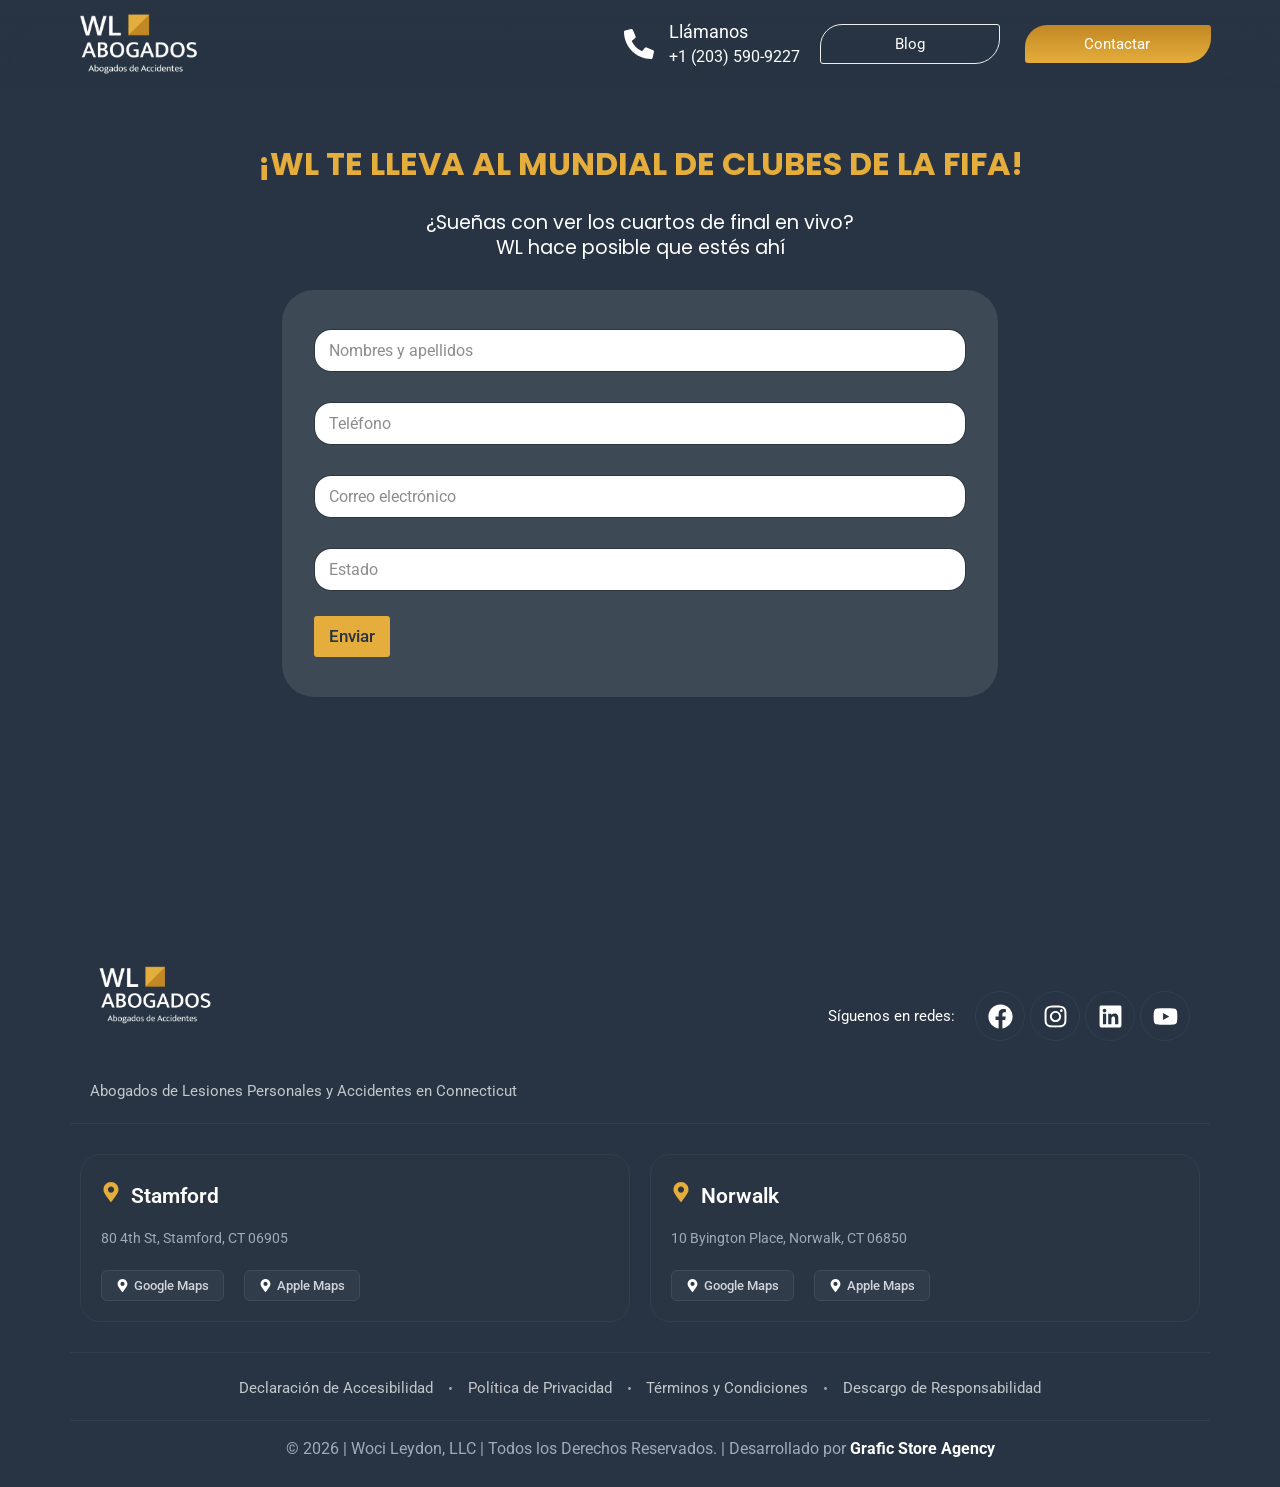
<file: wl-te-lleva-al-mundial-de-clubes-de-la-fifa/index.html>
<!doctype html><html lang="es" prefix="og: https://ogp.me/ns#"><head><meta charset="UTF-8"><meta name="viewport" content="width=device-width, initial-scale=1"><title>WL Te Lleva Al Mundial De Clubes De La FIFA - Landing Abogados</title><meta name="description" content="¡WL te lleva al Mundial de Clubes de la FIFA! ¿Sueñas con ver los cuartos de final en vivo? WL hace posible que estés ahí Por favor, activa JavaScript en tu"/><meta name="robots" content="follow, index, max-snippet:-1, max-video-preview:-1, max-image-preview:large"/><link rel="canonical" href=".././" /><meta property="og:locale" content="es_ES" /><meta property="og:type" content="article" /><meta property="og:title" content="WL Te Lleva Al Mundial De Clubes De La FIFA - Landing Abogados" /><meta property="og:description" content="¡WL te lleva al Mundial de Clubes de la FIFA! ¿Sueñas con ver los cuartos de final en vivo? WL hace posible que estés ahí Por favor, activa JavaScript en tu" /><meta property="og:url" content="./" /><meta property="og:site_name" content="Landing Abogados" /><meta property="og:updated_time" content="2025-04-30T13:49:16+00:00" /><meta property="og:image" content="../wp-content/uploads/2025/04/portada-1.webp" /><meta property="og:image:secure_url" content="../wp-content/uploads/2025/04/portada-1.webp" /><meta property="og:image:width" content="626" /><meta property="og:image:height" content="417" /><meta property="og:image:alt" content="WL te lleva al Mundial de Clubes de la FIFA" /><meta property="og:image:type" content="image/webp" /><meta property="article:published_time" content="2025-04-30T13:30:11+00:00" /><meta property="article:modified_time" content="2025-04-30T13:49:16+00:00" /><meta name="twitter:card" content="summary_large_image" /><meta name="twitter:title" content="WL Te Lleva Al Mundial De Clubes De La FIFA - Landing Abogados" /><meta name="twitter:description" content="¡WL te lleva al Mundial de Clubes de la FIFA! ¿Sueñas con ver los cuartos de final en vivo? WL hace posible que estés ahí Por favor, activa JavaScript en tu" /><meta name="twitter:image" content="../wp-content/uploads/2025/04/portada-1.webp" /><meta name="twitter:label1" content="Tiempo de lectura" /><meta name="twitter:data1" content="Menos de un minuto" /> <script type="application/ld+json" class="rank-math-schema">{"@context":"https://schema.org","@graph":[{"@type":"Organization","@id":"../index.html#organization","name":"Landing Abogados","url":"../index.html","logo":{"@type":"ImageObject","@id":"../index.html#logo","url":"../wp-content/uploads/2025/04/logoO.png","contentUrl":"../wp-content/uploads/2025/04/logoO.png","caption":"Landing Abogados","inLanguage":"es","width":"4096","height":"4096"},"description":"Somos abogados especializados en accidentes automovil\u00edsticos en Connecticut. Ofrecemos consulta gratuita, representaci\u00f3n sin pagos anticipados y m\u00e1s de 50 a\u00f1os de experiencia ayudando a v\u00edctimas a obtener compensaciones por lesiones, da\u00f1os materiales, salarios perdidos y dolor y sufrimiento. \u00a1Sin importar tu estatus migratorio! Cont\u00e1ctanos y recibe la ayuda legal que mereces."},{"@type":"WebSite","@id":"../index.html#website","url":"../index.html","name":"Landing Abogados","publisher":{"@id":"../index.html#organization"},"inLanguage":"es"},{"@type":"ImageObject","@id":"../wp-content/plugins/wpforms/assets/images/submit-spin.svg","url":"../wp-content/plugins/wpforms/assets/images/submit-spin.svg","width":"200","height":"200","inLanguage":"es"},{"@type":"WebPage","@id":"./#webpage","url":"./","name":"WL Te Lleva Al Mundial De Clubes De La FIFA - Landing Abogados","datePublished":"2025-04-30T13:30:11+00:00","dateModified":"2025-04-30T13:49:16+00:00","isPartOf":{"@id":"../index.html#website"},"primaryImageOfPage":{"@id":"../wp-content/plugins/wpforms/assets/images/submit-spin.svg"},"inLanguage":"es"},{"@type":"Person","@id":"#","name":"georege22","description":"Es un abogado muy talentoso","url":"#","image":{"@type":"ImageObject","@id":"https://secure.gravatar.com/avatar/14b4b41a16f4787bc716c44911b00dc0?s=96&amp;d=mm&amp;r=g","url":"https://secure.gravatar.com/avatar/14b4b41a16f4787bc716c44911b00dc0?s=96&amp;d=mm&amp;r=g","caption":"georege22","inLanguage":"es"},"sameAs":["../index.html"],"worksFor":{"@id":"../index.html#organization"}},{"@type":"Article","headline":"WL Te Lleva Al Mundial De Clubes De La FIFA - Landing Abogados","datePublished":"2025-04-30T13:30:11+00:00","dateModified":"2025-04-30T13:49:16+00:00","author":{"@id":"#","name":"georege22"},"publisher":{"@id":"../index.html#organization"},"description":"\u00a1WL te lleva al Mundial de Clubes de la FIFA! \u00bfSue\u00f1as con ver los cuartos de final en vivo? WL hace posible que est\u00e9s ah\u00ed Por favor, activa JavaScript en tu","name":"WL Te Lleva Al Mundial De Clubes De La FIFA - Landing Abogados","@id":"./#richSnippet","isPartOf":{"@id":"./#webpage"},"image":{"@id":"../wp-content/plugins/wpforms/assets/images/submit-spin.svg"},"inLanguage":"es","mainEntityOfPage":{"@id":"./#webpage"}}]}</script>   <link data-optimized="2" rel="stylesheet" href="../wp-content/litespeed/css/96796dbca1111ec4ee53b7bfa57ca279.css" /> <script data-optimized="1" defer="defer" src="../wp-content/litespeed/js/ef739de4e1a0082ffa0705f3cc600a4e.js" id="grw-public-main-js-js"></script> <script data-optimized="1" id="jquery-core-js-extra" src="[data-uri]" defer></script> <script src="../wp-includes/js/jquery/jquery.min.js" id="jquery-core-js"></script> <script data-optimized="1" src="../wp-content/litespeed/js/1a8e23bb84461c6f244dae3130d10634.js" id="jquery-migrate-js" defer data-deferred="1"></script> <link rel="https://api.w.org/" href="#" /><link rel="EditURI" type="application/rsd+xml" title="RSD" href="#" /><meta name="generator" content="WordPress 6.6.11" /><link rel='shortlink' href='.././' /><meta name="generator" content="Site Kit by Google 1.187.0" />  <meta name="ti-site-data" content="[base64]" /><meta name="generator" content="Elementor 4.1.1; features: e_font_icon_svg, additional_custom_breakpoints; settings: css_print_method-external, google_font-enabled, font_display-swap">
 <script data-optimized="1" src="[data-uri]" defer></script> <noscript></noscript><link rel="icon" href="../wp-content/uploads/2025/04/favicon-4.jpg" sizes="32x32" /><link rel="icon" href="../wp-content/uploads/2025/04/favicon-4.jpg" sizes="192x192" /><link rel="apple-touch-icon" href="../wp-content/uploads/2025/04/favicon-4.jpg" /><meta name="msapplication-TileImage" content="../wp-content/uploads/2025/04/favicon-4.jpg" /></head><body class="page-template-default page page-id-660 wp-custom-logo wp-embed-responsive theme-default elementor-default elementor-kit-7 elementor-page elementor-page-660"></noscript><a class="skip-link screen-reader-text" href=".././#content">Ir al contenido</a><div data-elementor-type="header" data-elementor-id="11" class="elementor elementor-11 elementor-location-header" data-elementor-post-type="elementor_library"><div class="elementor-element elementor-element-9fdc002 e-flex e-con-boxed e-con e-parent" data-id="9fdc002" data-element_type="container" data-e-type="container" data-settings="{&quot;background_background&quot;:&quot;gradient&quot;,&quot;sticky&quot;:&quot;top&quot;,&quot;sticky_on&quot;:[&quot;desktop&quot;,&quot;tablet&quot;,&quot;mobile&quot;],&quot;sticky_offset&quot;:0,&quot;sticky_effects_offset&quot;:0,&quot;sticky_anchor_link_offset&quot;:0}"><div class="e-con-inner"><div class="elementor-element elementor-element-778a797 e-con-full e-flex e-con e-child" data-id="778a797" data-element_type="container" data-e-type="container" data-settings="{&quot;background_background&quot;:&quot;classic&quot;}"><div class="elementor-element elementor-element-30c69df elementor-widget elementor-widget-theme-site-logo elementor-widget-image" data-id="30c69df" data-element_type="widget" data-e-type="widget" data-widget_type="theme-site-logo.default"><div class="elementor-widget-container">
<a href="../index.html">
<img fetchpriority="high" width="2560" height="2560" src="../wp-content/uploads/2025/04/wl-abogados-logo-scaled.webp" class="attachment-full size-full wp-image-1046" alt="Logo de WL Abogados, abogados de accidentes." srcset="../wp-content/uploads/2025/04/wl-abogados-logo-scaled.webp 2560w, ../wp-content/uploads/2025/04/wl-abogados-logo-300x300.webp 300w, ../wp-content/uploads/2025/04/wl-abogados-logo-1024x1024.webp 1024w, ../wp-content/uploads/2025/04/wl-abogados-logo-150x150.webp 150w, ../wp-content/uploads/2025/04/wl-abogados-logo-768x768.webp 768w, ../wp-content/uploads/2025/04/wl-abogados-logo-1536x1536.webp 1536w, ../wp-content/uploads/2025/04/wl-abogados-logo-2048x2048.webp 2048w" sizes="(max-width: 2560px) 100vw, 2560px" />				</a></div></div></div><div class="elementor-element elementor-element-719fb19 e-flex e-con-boxed e-con e-child" data-id="719fb19" data-element_type="container" data-e-type="container"><div class="e-con-inner"><div class="elementor-element elementor-element-c4a917c elementor-position-inline-start elementor-hidden-tablet elementor-hidden-mobile elementor-view-default elementor-mobile-position-block-start elementor-widget elementor-widget-icon-box" data-id="c4a917c" data-element_type="widget" data-e-type="widget" data-widget_type="icon-box.default"><div class="elementor-widget-container"><div class="elementor-icon-box-wrapper"><div class="elementor-icon-box-icon">
<span  class="elementor-icon">
<svg aria-hidden="true" class="e-font-icon-svg e-fas-phone-alt" viewBox="0 0 512 512" xmlns="http://www.w3.org/2000/svg"><path d="M497.39 361.8l-112-48a24 24 0 0 0-28 6.9l-49.6 60.6A370.66 370.66 0 0 1 130.6 204.11l60.6-49.6a23.94 23.94 0 0 0 6.9-28l-48-112A24.16 24.16 0 0 0 122.6.61l-104 24A24 24 0 0 0 0 48c0 256.5 207.9 464 464 464a24 24 0 0 0 23.4-18.6l24-104a24.29 24.29 0 0 0-14.01-27.6z"></path></svg>				</span></div><div class="elementor-icon-box-content"><span class="elementor-icon-box-title">
<span  >
Llámanos						</span>
</span><p class="elementor-icon-box-description">
+1 (203) 590-9227</p></div></div></div></div><div class="elementor-element elementor-element-cb55e64 elementor-widget__width-initial elementor-widget elementor-widget-button" data-id="cb55e64" data-element_type="widget" data-e-type="widget" data-widget_type="button.default"><div class="elementor-widget-container"><div class="elementor-button-wrapper">
<a class="elementor-button elementor-button-link elementor-size-sm" href=".././#blog">
<span class="elementor-button-content-wrapper">
<span class="elementor-button-text">Blog</span>
</span>
</a></div></div></div><div class="elementor-element elementor-element-0fb8773 elementor-align-left elementor-widget__width-initial elementor-widget elementor-widget-button" data-id="0fb8773" data-element_type="widget" data-e-type="widget" data-widget_type="button.default"><div class="elementor-widget-container"><div class="elementor-button-wrapper">
<a class="elementor-button elementor-button-link elementor-size-sm" href=".././#contacto">
<span class="elementor-button-content-wrapper">
<span class="elementor-button-text">Contactar</span>
</span>
</a></div></div></div></div></div></div></div></div><main id="content" class="site-main post-660 page type-page status-publish hentry"><div class="page-header"><h1 class="entry-title">WL te lleva al Mundial de Clubes de la FIFA</h1></div><div class="page-content"><div data-elementor-type="wp-page" data-elementor-id="660" class="elementor elementor-660" data-elementor-post-type="page"><div class="elementor-element elementor-element-eacc46e e-flex e-con-boxed e-con e-parent" data-id="eacc46e" data-element_type="container" data-e-type="container" data-settings="{&quot;background_background&quot;:&quot;classic&quot;}"><div class="e-con-inner"><div class="elementor-element elementor-element-50a3b38 e-con-full e-flex e-con e-child" data-id="50a3b38" data-element_type="container" data-e-type="container"><div class="elementor-element elementor-element-3f52fb5 elementor-widget elementor-widget-heading" data-id="3f52fb5" data-element_type="widget" data-e-type="widget" data-widget_type="heading.default"><div class="elementor-widget-container"><h1 class="elementor-heading-title elementor-size-default">¡WL te lleva al Mundial de Clubes de la FIFA!</h1></div></div><div class="elementor-element elementor-element-f4fdf28 elementor-widget elementor-widget-heading" data-id="f4fdf28" data-element_type="widget" data-e-type="widget" data-widget_type="heading.default"><div class="elementor-widget-container"><h2 class="elementor-heading-title elementor-size-default">¿Sueñas con ver los cuartos de final en vivo? <br>
WL hace posible que estés ahí</h2></div></div><div class="elementor-element elementor-element-ee650a5 e-con-full e-flex e-con e-child" data-id="ee650a5" data-element_type="container" data-e-type="container" data-settings="{&quot;background_background&quot;:&quot;classic&quot;}"><div class="elementor-element elementor-element-c4ca1bb elementor-widget elementor-widget-wpforms" data-id="c4ca1bb" data-element_type="widget" data-e-type="widget" data-widget_type="wpforms.default"><div class="elementor-widget-container"><div class="wpforms-container wpforms-container-full wpforms-render-modern" id="wpforms-667"><form id="wpforms-form-667" class="wpforms-validate wpforms-form wpforms-form" data-formid="667" method="post" enctype="multipart/form-data" action="#" onsubmit="return false;" data-static-noop="1"><noscript class="wpforms-error-noscript">Por favor, activa JavaScript en tu navegador para completar este formulario.</noscript><div class="wpforms-hidden" id="wpforms-error-noscript">Por favor, activa JavaScript en tu navegador para completar este formulario.</div><div class="wpforms-field-container"><div id="wpforms-667-field_1-container" class="wpforms-field wpforms-field-name" data-field-id="1"><label class="wpforms-field-label wpforms-label-hide" for="wpforms-667-field_1" aria-hidden="false">Nombre <span class="wpforms-required-label" aria-hidden="true">*</span></label><input type="text" id="wpforms-667-field_1" class="wpforms-field-large wpforms-field-required" name="wpforms[fields][1]" placeholder="Nombres y apellidos" aria-errormessage="wpforms-667-field_1-error" required></div><div id="wpforms-667-field_3-container"
class="wpforms-field wpforms-field-text"
data-field-type="text"
data-field-id="3"
>
<label class="wpforms-field-label" for="wpforms-667-field_3" >Nombre electrónico Correo</label>
<input type="text" id="wpforms-667-field_3" class="wpforms-field-medium" name="wpforms[fields][3]" ></div><div id="wpforms-667-field_4-container" class="wpforms-field wpforms-field-text" data-field-id="4"><label class="wpforms-field-label wpforms-label-hide" for="wpforms-667-field_4" aria-hidden="false">Teléfono</label><input type="text" id="wpforms-667-field_4" class="wpforms-field-large" name="wpforms[fields][4]" placeholder="Teléfono" aria-errormessage="wpforms-667-field_4-error" ></div><div id="wpforms-667-field_2-container" class="wpforms-field wpforms-field-email" data-field-id="2"><label class="wpforms-field-label wpforms-label-hide" for="wpforms-667-field_2" aria-hidden="false">Correo electrónico <span class="wpforms-required-label" aria-hidden="true">*</span></label><input type="email" id="wpforms-667-field_2" class="wpforms-field-large wpforms-field-required" name="wpforms[fields][2]" placeholder="Correo electrónico" spellcheck="false" aria-errormessage="wpforms-667-field_2-error" required></div><div id="wpforms-667-field_5-container" class="wpforms-field wpforms-field-text" data-field-id="5"><label class="wpforms-field-label wpforms-label-hide" for="wpforms-667-field_5" aria-hidden="false">Estado</label><input type="text" id="wpforms-667-field_5" class="wpforms-field-large" name="wpforms[fields][5]" placeholder="Estado" aria-errormessage="wpforms-667-field_5-error" ></div><script data-optimized="1" src="[data-uri]" defer></script></div><div class="wpforms-submit-container" ><input type="hidden" name="wpforms[id]" value="667"><input type="hidden" name="page_title" value="WL te lleva al Mundial de Clubes de la FIFA"><input type="hidden" name="page_url" value="./"><input type="hidden" name="page_id" value="660"><input type="hidden" name="wpforms[post_id]" value="660"><button type="submit" name="wpforms[submit]" id="wpforms-submit-667" class="wpforms-submit" data-alt-text="Enviando..." data-submit-text="Enviar" aria-live="assertive" value="wpforms-submit">Enviar</button><img decoding="async" src="../wp-content/plugins/wpforms/assets/images/submit-spin.svg" class="wpforms-submit-spinner" style="display: none;" width="26" height="26" alt="Cargando" title="WL te lleva al Mundial de Clubes de la FIFA"></div></form></div></div></div></div></div></div></div></div></div></main><div data-elementor-type="footer" data-elementor-id="314" class="elementor elementor-314 elementor-location-footer" data-elementor-post-type="elementor_library"><div class="elementor-element elementor-element-faeb0f6 e-con-full e-flex e-con e-parent" data-id="faeb0f6" data-element_type="container" data-e-type="container" data-settings="{&quot;background_background&quot;:&quot;classic&quot;}"><div class="elementor-element elementor-element-3aed3e2 e-flex e-con-boxed e-con e-child" data-id="3aed3e2" data-element_type="container" data-e-type="container"><div class="e-con-inner"><div class="elementor-element elementor-element-d67e1ad e-con-full e-flex e-con e-child" data-id="d67e1ad" data-element_type="container" data-e-type="container"><div class="elementor-element elementor-element-77ee9d8 e-con-full e-flex e-con e-child" data-id="77ee9d8" data-element_type="container" data-e-type="container"><div class="elementor-element elementor-element-4079317 elementor-widget elementor-widget-theme-site-logo elementor-widget-image" data-id="4079317" data-element_type="widget" data-e-type="widget" data-widget_type="theme-site-logo.default"><div class="elementor-widget-container">
<a href="../index.html">
<img width="2560" height="2560" src="../wp-content/uploads/2025/04/wl-abogados-logo-scaled.webp" class="attachment-full size-full wp-image-1046" alt="Logo de WL Abogados, abogados de accidentes." srcset="../wp-content/uploads/2025/04/wl-abogados-logo-scaled.webp 2560w, ../wp-content/uploads/2025/04/wl-abogados-logo-300x300.webp 300w, ../wp-content/uploads/2025/04/wl-abogados-logo-1024x1024.webp 1024w, ../wp-content/uploads/2025/04/wl-abogados-logo-150x150.webp 150w, ../wp-content/uploads/2025/04/wl-abogados-logo-768x768.webp 768w, ../wp-content/uploads/2025/04/wl-abogados-logo-1536x1536.webp 1536w, ../wp-content/uploads/2025/04/wl-abogados-logo-2048x2048.webp 2048w" sizes="(max-width: 2560px) 100vw, 2560px" />				</a></div></div><div class="elementor-element elementor-element-97d793c elementor-widget elementor-widget-text-editor" data-id="97d793c" data-element_type="widget" data-e-type="widget" data-widget_type="text-editor.default"><div class="elementor-widget-container"><p>Abogados de Lesiones Personales y Accidentes en Connecticut</p></div></div></div><div class="elementor-element elementor-element-8c454bc e-con-full e-flex e-con e-child" data-id="8c454bc" data-element_type="container" data-e-type="container"><div class="elementor-element elementor-element-10c19d5 elementor-widget elementor-widget-text-editor" data-id="10c19d5" data-element_type="widget" data-e-type="widget" data-widget_type="text-editor.default"><div class="elementor-widget-container"><p>Síguenos en redes:</p></div></div><div class="elementor-element elementor-element-7e544ac elementor-shape-rounded elementor-grid-0 e-grid-align-center elementor-widget elementor-widget-social-icons" data-id="7e544ac" data-element_type="widget" data-e-type="widget" data-widget_type="social-icons.default"><div class="elementor-widget-container"><div class="elementor-social-icons-wrapper elementor-grid" role="list">
<span class="elementor-grid-item" role="listitem">
<a class="elementor-icon elementor-social-icon elementor-social-icon-facebook elementor-animation-grow elementor-repeater-item-c3e3ca6" href="https://www.facebook.com/WLAbogados" target="_blank">
<span class="elementor-screen-only">Facebook</span>
<svg aria-hidden="true" class="e-font-icon-svg e-fab-facebook" viewBox="0 0 512 512" xmlns="http://www.w3.org/2000/svg"><path d="M504 256C504 119 393 8 256 8S8 119 8 256c0 123.78 90.69 226.38 209.25 245V327.69h-63V256h63v-54.64c0-62.15 37-96.48 93.67-96.48 27.14 0 55.52 4.84 55.52 4.84v61h-31.28c-30.8 0-40.41 19.12-40.41 38.73V256h68.78l-11 71.69h-57.78V501C413.31 482.38 504 379.78 504 256z"></path></svg>					</a>
</span>
<span class="elementor-grid-item" role="listitem">
<a class="elementor-icon elementor-social-icon elementor-social-icon-instagram elementor-animation-grow elementor-repeater-item-7c6f21b" href="https://www.instagram.com/wl.abogados/" target="_blank">
<span class="elementor-screen-only">Instagram</span>
<svg aria-hidden="true" class="e-font-icon-svg e-fab-instagram" viewBox="0 0 448 512" xmlns="http://www.w3.org/2000/svg"><path d="M224.1 141c-63.6 0-114.9 51.3-114.9 114.9s51.3 114.9 114.9 114.9S339 319.5 339 255.9 287.7 141 224.1 141zm0 189.6c-41.1 0-74.7-33.5-74.7-74.7s33.5-74.7 74.7-74.7 74.7 33.5 74.7 74.7-33.6 74.7-74.7 74.7zm146.4-194.3c0 14.9-12 26.8-26.8 26.8-14.9 0-26.8-12-26.8-26.8s12-26.8 26.8-26.8 26.8 12 26.8 26.8zm76.1 27.2c-1.7-35.9-9.9-67.7-36.2-93.9-26.2-26.2-58-34.4-93.9-36.2-37-2.1-147.9-2.1-184.9 0-35.8 1.7-67.6 9.9-93.9 36.1s-34.4 58-36.2 93.9c-2.1 37-2.1 147.9 0 184.9 1.7 35.9 9.9 67.7 36.2 93.9s58 34.4 93.9 36.2c37 2.1 147.9 2.1 184.9 0 35.9-1.7 67.7-9.9 93.9-36.2 26.2-26.2 34.4-58 36.2-93.9 2.1-37 2.1-147.8 0-184.8zM398.8 388c-7.8 19.6-22.9 34.7-42.6 42.6-29.5 11.7-99.5 9-132.1 9s-102.7 2.6-132.1-9c-19.6-7.8-34.7-22.9-42.6-42.6-11.7-29.5-9-99.5-9-132.1s-2.6-102.7 9-132.1c7.8-19.6 22.9-34.7 42.6-42.6 29.5-11.7 99.5-9 132.1-9s102.7-2.6 132.1 9c19.6 7.8 34.7 22.9 42.6 42.6 11.7 29.5 9 99.5 9 132.1s2.7 102.7-9 132.1z"></path></svg>					</a>
</span>
<span class="elementor-grid-item" role="listitem">
<a class="elementor-icon elementor-social-icon elementor-social-icon-linkedin elementor-animation-grow elementor-repeater-item-1b2ccdd" href="https://www.linkedin.com/company/wocl-leydon-personal-injury-lawyers/home/" target="_blank">
<span class="elementor-screen-only">Linkedin</span>
<svg aria-hidden="true" class="e-font-icon-svg e-fab-linkedin" viewBox="0 0 448 512" xmlns="http://www.w3.org/2000/svg"><path d="M416 32H31.9C14.3 32 0 46.5 0 64.3v383.4C0 465.5 14.3 480 31.9 480H416c17.6 0 32-14.5 32-32.3V64.3c0-17.8-14.4-32.3-32-32.3zM135.4 416H69V202.2h66.5V416zm-33.2-243c-21.3 0-38.5-17.3-38.5-38.5S80.9 96 102.2 96c21.2 0 38.5 17.3 38.5 38.5 0 21.3-17.2 38.5-38.5 38.5zm282.1 243h-66.4V312c0-24.8-.5-56.7-34.5-56.7-34.6 0-39.9 27-39.9 54.9V416h-66.4V202.2h63.7v29.2h.9c8.9-16.8 30.6-34.5 62.9-34.5 67.2 0 79.7 44.3 79.7 101.9V416z"></path></svg>					</a>
</span>
<span class="elementor-grid-item" role="listitem">
<a class="elementor-icon elementor-social-icon elementor-social-icon-youtube elementor-animation-grow elementor-repeater-item-312a7cf" href="https://www.youtube.com/@woclleydonllc" target="_blank">
<span class="elementor-screen-only">Youtube</span>
<svg aria-hidden="true" class="e-font-icon-svg e-fab-youtube" viewBox="0 0 576 512" xmlns="http://www.w3.org/2000/svg"><path d="M549.655 124.083c-6.281-23.65-24.787-42.276-48.284-48.597C458.781 64 288 64 288 64S117.22 64 74.629 75.486c-23.497 6.322-42.003 24.947-48.284 48.597-11.412 42.867-11.412 132.305-11.412 132.305s0 89.438 11.412 132.305c6.281 23.65 24.787 41.5 48.284 47.821C117.22 448 288 448 288 448s170.78 0 213.371-11.486c23.497-6.321 42.003-24.171 48.284-47.821 11.412-42.867 11.412-132.305 11.412-132.305s0-89.438-11.412-132.305zm-317.51 213.508V175.185l142.739 81.205-142.739 81.201z"></path></svg>					</a>
</span></div></div></div></div></div><div class="elementor-element elementor-element-67784a1 e-con-full e-flex e-con e-child" data-id="67784a1" data-element_type="container" data-e-type="container"><div class="elementor-element elementor-element-a44f586 e-con-full e-transform e-flex e-con e-child" data-id="a44f586" data-element_type="container" data-e-type="container" data-settings="{&quot;background_background&quot;:&quot;classic&quot;,&quot;_transform_translateY_effect_hover&quot;:{&quot;unit&quot;:&quot;px&quot;,&quot;size&quot;:-3,&quot;sizes&quot;:[]},&quot;_transform_translateX_effect_hover&quot;:{&quot;unit&quot;:&quot;px&quot;,&quot;size&quot;:&quot;&quot;,&quot;sizes&quot;:[]},&quot;_transform_translateX_effect_hover_tablet&quot;:{&quot;unit&quot;:&quot;px&quot;,&quot;size&quot;:&quot;&quot;,&quot;sizes&quot;:[]},&quot;_transform_translateX_effect_hover_mobile&quot;:{&quot;unit&quot;:&quot;px&quot;,&quot;size&quot;:&quot;&quot;,&quot;sizes&quot;:[]},&quot;_transform_translateY_effect_hover_tablet&quot;:{&quot;unit&quot;:&quot;px&quot;,&quot;size&quot;:&quot;&quot;,&quot;sizes&quot;:[]},&quot;_transform_translateY_effect_hover_mobile&quot;:{&quot;unit&quot;:&quot;px&quot;,&quot;size&quot;:&quot;&quot;,&quot;sizes&quot;:[]}}"><div class="elementor-element elementor-element-29831ec elementor-position-inline-start elementor-mobile-position-inline-start elementor-widget__width-initial elementor-view-default elementor-widget elementor-widget-icon-box" data-id="29831ec" data-element_type="widget" data-e-type="widget" data-widget_type="icon-box.default"><div class="elementor-widget-container"><div class="elementor-icon-box-wrapper"><div class="elementor-icon-box-icon">
<a href="https://www.woclleydon.com/stamford/" target="_blank" class="elementor-icon" tabindex="-1" aria-label="Stamford">
<svg aria-hidden="true" class="e-font-icon-svg e-fas-map-marker-alt" viewBox="0 0 384 512" xmlns="http://www.w3.org/2000/svg"><path d="M172.268 501.67C26.97 291.031 0 269.413 0 192 0 85.961 85.961 0 192 0s192 85.961 192 192c0 77.413-26.97 99.031-172.268 309.67-9.535 13.774-29.93 13.773-39.464 0zM192 272c44.183 0 80-35.817 80-80s-35.817-80-80-80-80 35.817-80 80 35.817 80 80 80z"></path></svg>				</a></div><div class="elementor-icon-box-content"><h3 class="elementor-icon-box-title">
<a href="https://www.woclleydon.com/stamford/" target="_blank" >
Stamford						</a></h3></div></div></div></div><div class="elementor-element elementor-element-024d26b elementor-widget elementor-widget-text-editor" data-id="024d26b" data-element_type="widget" data-e-type="widget" data-widget_type="text-editor.default"><div class="elementor-widget-container"><p>80 4th St, Stamford, CT 06905</p></div></div><div class="elementor-element elementor-element-ec3e9da e-con-full e-flex e-con e-child" data-id="ec3e9da" data-element_type="container" data-e-type="container"><div class="elementor-element elementor-element-502a0d6 elementor-widget elementor-widget-button" data-id="502a0d6" data-element_type="widget" data-e-type="widget" data-widget_type="button.default"><div class="elementor-widget-container"><div class="elementor-button-wrapper">
<a class="elementor-button elementor-button-link elementor-size-sm" href="https://maps.app.goo.gl/Yv5UTcfQVUtULtLp9" target="_blank">
<span class="elementor-button-content-wrapper">
<span class="elementor-button-icon">
<svg aria-hidden="true" class="e-font-icon-svg e-fas-map-marker-alt" viewBox="0 0 384 512" xmlns="http://www.w3.org/2000/svg"><path d="M172.268 501.67C26.97 291.031 0 269.413 0 192 0 85.961 85.961 0 192 0s192 85.961 192 192c0 77.413-26.97 99.031-172.268 309.67-9.535 13.774-29.93 13.773-39.464 0zM192 272c44.183 0 80-35.817 80-80s-35.817-80-80-80-80 35.817-80 80 35.817 80 80 80z"></path></svg>			</span>
<span class="elementor-button-text">Google Maps</span>
</span>
</a></div></div></div><div class="elementor-element elementor-element-ac625dc elementor-widget elementor-widget-button" data-id="ac625dc" data-element_type="widget" data-e-type="widget" data-widget_type="button.default"><div class="elementor-widget-container"><div class="elementor-button-wrapper">
<a class="elementor-button elementor-button-link elementor-size-sm" href="https://maps.apple.com/place?place-id=I1331AA842222D05E&#038;address=80+Fourth+St%2C+Stamford%2C+CT++06905%2C+United+States&#038;coordinate=41.0657308%2C-73.5423313&#038;name=Wocl+Leydon&#038;_provider=9902" target="_blank">
<span class="elementor-button-content-wrapper">
<span class="elementor-button-icon">
<svg aria-hidden="true" class="e-font-icon-svg e-fas-map-marker-alt" viewBox="0 0 384 512" xmlns="http://www.w3.org/2000/svg"><path d="M172.268 501.67C26.97 291.031 0 269.413 0 192 0 85.961 85.961 0 192 0s192 85.961 192 192c0 77.413-26.97 99.031-172.268 309.67-9.535 13.774-29.93 13.773-39.464 0zM192 272c44.183 0 80-35.817 80-80s-35.817-80-80-80-80 35.817-80 80 35.817 80 80 80z"></path></svg>			</span>
<span class="elementor-button-text">Apple Maps</span>
</span>
</a></div></div></div></div></div><div class="elementor-element elementor-element-72c7dfb e-con-full e-transform e-flex e-con e-child" data-id="72c7dfb" data-element_type="container" data-e-type="container" data-settings="{&quot;background_background&quot;:&quot;classic&quot;,&quot;_transform_translateY_effect_hover&quot;:{&quot;unit&quot;:&quot;px&quot;,&quot;size&quot;:-3,&quot;sizes&quot;:[]},&quot;_transform_translateX_effect_hover&quot;:{&quot;unit&quot;:&quot;px&quot;,&quot;size&quot;:&quot;&quot;,&quot;sizes&quot;:[]},&quot;_transform_translateX_effect_hover_tablet&quot;:{&quot;unit&quot;:&quot;px&quot;,&quot;size&quot;:&quot;&quot;,&quot;sizes&quot;:[]},&quot;_transform_translateX_effect_hover_mobile&quot;:{&quot;unit&quot;:&quot;px&quot;,&quot;size&quot;:&quot;&quot;,&quot;sizes&quot;:[]},&quot;_transform_translateY_effect_hover_tablet&quot;:{&quot;unit&quot;:&quot;px&quot;,&quot;size&quot;:&quot;&quot;,&quot;sizes&quot;:[]},&quot;_transform_translateY_effect_hover_mobile&quot;:{&quot;unit&quot;:&quot;px&quot;,&quot;size&quot;:&quot;&quot;,&quot;sizes&quot;:[]}}"><div class="elementor-element elementor-element-5a10446 elementor-position-inline-start elementor-mobile-position-inline-start elementor-widget__width-initial elementor-view-default elementor-widget elementor-widget-icon-box" data-id="5a10446" data-element_type="widget" data-e-type="widget" data-widget_type="icon-box.default"><div class="elementor-widget-container"><div class="elementor-icon-box-wrapper"><div class="elementor-icon-box-icon">
<a href="https://www.woclleydon.com/norwalk/" target="_blank" class="elementor-icon" tabindex="-1" aria-label="Norwalk">
<svg aria-hidden="true" class="e-font-icon-svg e-fas-map-marker-alt" viewBox="0 0 384 512" xmlns="http://www.w3.org/2000/svg"><path d="M172.268 501.67C26.97 291.031 0 269.413 0 192 0 85.961 85.961 0 192 0s192 85.961 192 192c0 77.413-26.97 99.031-172.268 309.67-9.535 13.774-29.93 13.773-39.464 0zM192 272c44.183 0 80-35.817 80-80s-35.817-80-80-80-80 35.817-80 80 35.817 80 80 80z"></path></svg>				</a></div><div class="elementor-icon-box-content"><h3 class="elementor-icon-box-title">
<a href="https://www.woclleydon.com/norwalk/" target="_blank" >
Norwalk						</a></h3></div></div></div></div><div class="elementor-element elementor-element-fe94b32 elementor-widget elementor-widget-text-editor" data-id="fe94b32" data-element_type="widget" data-e-type="widget" data-widget_type="text-editor.default"><div class="elementor-widget-container"><p>10 Byington Place, Norwalk, CT 06850</p></div></div><div class="elementor-element elementor-element-780aec0 e-con-full e-flex e-con e-child" data-id="780aec0" data-element_type="container" data-e-type="container"><div class="elementor-element elementor-element-e807eae elementor-widget elementor-widget-button" data-id="e807eae" data-element_type="widget" data-e-type="widget" data-widget_type="button.default"><div class="elementor-widget-container"><div class="elementor-button-wrapper">
<a class="elementor-button elementor-button-link elementor-size-sm" href="https://maps.app.goo.gl/UJZt36zZQyKjeTwm7" target="_blank">
<span class="elementor-button-content-wrapper">
<span class="elementor-button-icon">
<svg aria-hidden="true" class="e-font-icon-svg e-fas-map-marker-alt" viewBox="0 0 384 512" xmlns="http://www.w3.org/2000/svg"><path d="M172.268 501.67C26.97 291.031 0 269.413 0 192 0 85.961 85.961 0 192 0s192 85.961 192 192c0 77.413-26.97 99.031-172.268 309.67-9.535 13.774-29.93 13.773-39.464 0zM192 272c44.183 0 80-35.817 80-80s-35.817-80-80-80-80 35.817-80 80 35.817 80 80 80z"></path></svg>			</span>
<span class="elementor-button-text">Google Maps</span>
</span>
</a></div></div></div><div class="elementor-element elementor-element-6b98443 elementor-widget elementor-widget-button" data-id="6b98443" data-element_type="widget" data-e-type="widget" data-widget_type="button.default"><div class="elementor-widget-container"><div class="elementor-button-wrapper">
<a class="elementor-button elementor-button-link elementor-size-sm" href="https://maps.apple.com/place?place-id=I54BFB57753E8274E&#038;address=10+Byington+Pl%2C+Norwalk%2C+CT++06850%2C+United+States&#038;coordinate=41.117238%2C-73.418300&#038;name=Wocl+Leydon+LLC&#038;_provider=9902" target="_blank">
<span class="elementor-button-content-wrapper">
<span class="elementor-button-icon">
<svg aria-hidden="true" class="e-font-icon-svg e-fas-map-marker-alt" viewBox="0 0 384 512" xmlns="http://www.w3.org/2000/svg"><path d="M172.268 501.67C26.97 291.031 0 269.413 0 192 0 85.961 85.961 0 192 0s192 85.961 192 192c0 77.413-26.97 99.031-172.268 309.67-9.535 13.774-29.93 13.773-39.464 0zM192 272c44.183 0 80-35.817 80-80s-35.817-80-80-80-80 35.817-80 80 35.817 80 80 80z"></path></svg>			</span>
<span class="elementor-button-text">Apple Maps</span>
</span>
</a></div></div></div></div></div></div><div class="elementor-element elementor-element-fc24967 e-con-full e-flex e-con e-child" data-id="fc24967" data-element_type="container" data-e-type="container"><div class="elementor-element elementor-element-95c352e elementor-icon-list--layout-inline elementor-align-center elementor-mobile-align-center elementor-widget-mobile__width-initial elementor-list-item-link-full_width elementor-widget elementor-widget-icon-list" data-id="95c352e" data-element_type="widget" data-e-type="widget" data-widget_type="icon-list.default"><div class="elementor-widget-container"><ul class="elementor-icon-list-items elementor-inline-items"><li class="elementor-icon-list-item elementor-inline-item">
<a href="https://www.woclleydon.com/accessibility-statement/" target="_blank"><span class="elementor-icon-list-text">Declaración de Accesibilidad</span>
</a></li><li class="elementor-icon-list-item elementor-inline-item">
<a href="https://www.woclleydon.com/privacy-policy/" target="_blank"><span class="elementor-icon-list-icon">
<svg aria-hidden="true" class="e-font-icon-svg e-fas-circle" viewBox="0 0 512 512" xmlns="http://www.w3.org/2000/svg"><path d="M256 8C119 8 8 119 8 256s111 248 248 248 248-111 248-248S393 8 256 8z"></path></svg>						</span>
<span class="elementor-icon-list-text">Política de Privacidad</span>
</a></li><li class="elementor-icon-list-item elementor-inline-item">
<a href="https://www.woclleydon.com/terms-and-conditions/" target="_blank"><span class="elementor-icon-list-icon">
<svg aria-hidden="true" class="e-font-icon-svg e-fas-circle" viewBox="0 0 512 512" xmlns="http://www.w3.org/2000/svg"><path d="M256 8C119 8 8 119 8 256s111 248 248 248 248-111 248-248S393 8 256 8z"></path></svg>						</span>
<span class="elementor-icon-list-text">Términos y Condiciones</span>
</a></li><li class="elementor-icon-list-item elementor-inline-item">
<a href="https://www.woclleydon.com/disclaimer/"><span class="elementor-icon-list-icon">
<svg aria-hidden="true" class="e-font-icon-svg e-fas-circle" viewBox="0 0 512 512" xmlns="http://www.w3.org/2000/svg"><path d="M256 8C119 8 8 119 8 256s111 248 248 248 248-111 248-248S393 8 256 8z"></path></svg>						</span>
<span class="elementor-icon-list-text">Descargo de Responsabilidad</span>
</a></li></ul></div></div></div><div class="elementor-element elementor-element-4ee1699 e-con-full e-flex e-con e-child" data-id="4ee1699" data-element_type="container" data-e-type="container"><div class="elementor-element elementor-element-0c51d4e elementor-widget elementor-widget-text-editor" data-id="0c51d4e" data-element_type="widget" data-e-type="widget" data-widget_type="text-editor.default"><div class="elementor-widget-container">
© 2026 | Woci Leydon, LLC | Todos los Derechos Reservados. | Desarrollado por
<a
class="grafic-link"
href="https://designsandpublicity.com/"
target="_blank"
rel="noopener noreferrer"
>
<strong>
<span>Grafic Store Agency</span>
</strong>
</a></div></div></div></div></div></div></div> <script data-optimized="1" src="[data-uri]" defer></script> <noscript></noscript> <script data-optimized="1" src="../wp-content/litespeed/js/41fa141d6923c65de019f13942b16331.js" id="hello-theme-frontend-js" defer data-deferred="1"></script> <script data-optimized="1" src="../wp-content/litespeed/js/0f40349f61be14a062fe5409b333fea5.js" id="elementor-webpack-runtime-js" defer data-deferred="1"></script> <script data-optimized="1" src="../wp-content/litespeed/js/4acf1c92ea9ea25571806c6cadb3dfe7.js" id="elementor-frontend-modules-js" defer data-deferred="1"></script> <script data-optimized="1" src="../wp-content/litespeed/js/60a8be107bc97cb2b55a4109140272e1.js" id="jquery-ui-core-js" defer data-deferred="1"></script> <script data-optimized="1" id="elementor-frontend-js-before" src="[data-uri]" defer></script> <script data-optimized="1" src="../wp-content/litespeed/js/5ed7e467645d7b3d0ba44e16d10e8f8d.js" id="elementor-frontend-js" defer data-deferred="1"></script> <script data-optimized="1" src="../wp-content/litespeed/js/c70f854d8c9db6711bff55ed46be4287.js" id="e-sticky-js" defer data-deferred="1"></script> <script data-optimized="1" defer src="../wp-content/litespeed/js/d620259cec5ecc4ccdd070d2baeb74de.js" id="jquery-bind-first-js"></script> <script data-optimized="1" defer src="../wp-content/litespeed/js/78860526e70b29724eda18ecf9fe3d88.js" id="js-cookie-pys-js"></script> <script data-optimized="1" defer src="../wp-content/litespeed/js/cc905963c8f1bb143494aef5cb16dce8.js" id="js-tld-js"></script> <script id="pys-js-extra" src="[data-uri]" defer></script> <script data-optimized="1" defer src="../wp-content/litespeed/js/829b58d3191ca8b0e9b2195f0fa37e43.js" id="pys-js"></script> <script data-optimized="1" src="../wp-content/litespeed/js/e87044ceb4dde177b3a578d7c85c94f3.js" id="elementor-pro-webpack-runtime-js" defer data-deferred="1"></script> <script data-optimized="1" src="../wp-content/litespeed/js/f8123efba7ed90596b32fe897307b004.js" id="wp-hooks-js" defer data-deferred="1"></script> <script data-optimized="1" src="../wp-content/litespeed/js/2a20a8d802d5a8f2fb8f409a64440fd7.js" id="wp-i18n-js" defer data-deferred="1"></script> <script data-optimized="1" id="wp-i18n-js-after" src="[data-uri]" defer></script> <script data-optimized="1" id="elementor-pro-frontend-js-before" src="[data-uri]" defer></script> <script data-optimized="1" src="../wp-content/litespeed/js/e4fcb935aecf91ca7a714bf0545f965f.js" id="elementor-pro-frontend-js" defer data-deferred="1"></script> <script data-optimized="1" src="../wp-content/litespeed/js/42e4fff4d6101ac7ffa433245cca6bf5.js" id="pro-elements-handlers-js" defer data-deferred="1"></script> <script data-optimized="1" src="../wp-content/litespeed/js/04655877e2506ce245e8d42887aac18a.js" id="underscore-js" defer data-deferred="1"></script> <script data-optimized="1" id="wp-util-js-extra" src="[data-uri]" defer></script> <script data-optimized="1" src="../wp-content/litespeed/js/5b9ef42027a4b9215d2a72e96c324d3b.js" id="wp-util-js" defer data-deferred="1"></script> <script data-optimized="1" src="../wp-content/litespeed/js/cf1f00af1fb22e9bb58194bea4058fee.js" id="wpforms-js" defer data-deferred="1"></script> <script data-optimized="1" id="wpforms-elementor-js-extra" src="[data-uri]" defer></script> <script data-optimized="1" src="../wp-content/litespeed/js/d7e55f6bfa8321495fbf8dc4a5a9cd5f.js" id="wpforms-elementor-js" defer data-deferred="1"></script> <script data-optimized="1" src="../wp-content/litespeed/js/5492c32eada09918ca6e08886ebaa53a.js" id="wpforms-validation-js" defer data-deferred="1"></script> <script data-optimized="1" src="../wp-content/litespeed/js/3158db358fef912e5f5bda1afe0cd400.js" id="wpforms-mailcheck-js" defer data-deferred="1"></script> <script data-optimized="1" src="../wp-content/litespeed/js/4cec5caee4c8b2f60c6d05932ab22eb9.js" id="wpforms-punycode-js" defer data-deferred="1"></script> <script data-optimized="1" src="../wp-content/litespeed/js/5e1e416540a941aebd38f33e8139556a.js" id="wpforms-generic-utils-js" defer data-deferred="1"></script> <script data-optimized="1" src="../wp-content/litespeed/js/49a916e9d326aae29bea3fb16eee7edf.js" id="wpforms-modern-js" defer data-deferred="1"></script> <script type='text/javascript'>/*  */
var wpforms_settings = {"val_required":"Este campo es obligatorio.","val_email":"Por favor, introduce una direcci\u00f3n de correo electr\u00f3nico v\u00e1lida.","val_email_suggestion":"\u00bfQuieres decir {suggestion}?","val_email_suggestion_title":"Haz clic para aceptar esta sugerencia.","val_email_restricted":"Esta direcci\u00f3n de correo electr\u00f3nico no est\u00e1 permitida.","val_number":"Por favor, introduce un n\u00famero v\u00e1lido.","val_number_positive":"Por favor, introduce un n\u00famero de tel\u00e9fono v\u00e1lido.","val_minimum_price":"La cantidad introducida es menor del m\u00ednimo requerido.","val_confirm":"Los valores del campo no coinciden.","val_checklimit":"Has excedido el n\u00famero de selecciones permitidas: {#}.","val_limit_characters":"{count} de {limit} caracteres m\u00e1ximos.","val_limit_words":"{count} de {limit} palabras m\u00e1ximas.","val_recaptcha_fail_msg":"Ha fallado la verificaci\u00f3n de Google reCAPTCHA, por favor, int\u00e9ntalo de nuevo m\u00e1s tarde.","val_turnstile_fail_msg":"Ha fallado la verificaci\u00f3n de Cloudflare Turnstile, por favor, int\u00e9ntalo de nuevo m\u00e1s tarde.","val_inputmask_incomplete":"Por favor, rellena el campo en el formato requerido.","uuid_cookie":"1","locale":"es","country":"","country_list_label":"Lista de pa\u00edses","wpforms_plugin_url":"..\/wp-content\/plugins\/wpforms\/","gdpr":"","ajaxurl":"#","mailcheck_enabled":"1","mailcheck_domains":[],"mailcheck_toplevel_domains":["dev"],"is_ssl":"1","currency_code":"USD","currency_thousands":",","currency_decimals":"2","currency_decimal":".","currency_symbol":"$","currency_symbol_pos":"left","val_requiredpayment":"Pago obligatorio.","val_creditcard":"Por favor introduce un n\u00famero de tarjeta de cr\u00e9dito v\u00e1lido.","css_vars":["field-border-radius","field-border-style","field-border-size","field-background-color","field-border-color","field-text-color","field-menu-color","label-color","label-sublabel-color","label-error-color","button-border-radius","button-border-style","button-border-size","button-background-color","button-border-color","button-text-color","page-break-color","background-image","background-position","background-repeat","background-size","background-width","background-height","background-color","background-url","container-padding","container-border-style","container-border-width","container-border-color","container-border-radius","field-size-input-height","field-size-input-spacing","field-size-font-size","field-size-line-height","field-size-padding-h","field-size-checkbox-size","field-size-sublabel-spacing","field-size-icon-size","label-size-font-size","label-size-line-height","label-size-sublabel-font-size","label-size-sublabel-line-height","button-size-font-size","button-size-height","button-size-padding-h","button-size-margin-top","container-shadow-size-box-shadow"],"val_post_max_size":"El tama\u00f1o total de los archivos seleccionados ({totalSize} Mb) supera el l\u00edmite permitido de {maxSize} Mb.","val_time12h":"Por favor introduce el tiempo en formato 12 horas AM\/PM (ej 8:45 AM).","val_time24h":"Por favor introduce el tiempo en formato 24 horas (ej 22:45).","val_time_limit":"Por favor, introduce la hora entre {minTime} y {maxTime}.","val_url":"Por favor, introduce una URL v\u00e1lida.","val_fileextension":"Tipo de archivo no permitido.","val_filesize":"El archivo excede el tama\u00f1o m\u00e1ximo permitido. El archivo no se ha subido.","post_max_size":"268435456","isModernMarkupEnabled":"1","formErrorMessagePrefix":"Mensaje de error del formulario","errorMessagePrefix":"Mensaje de error","submitBtnDisabled":"El bot\u00f3n de env\u00edo est\u00e1 desactivado durante el env\u00edo del formulario.","error_updating_token":"Error al actualizar el token. Por favor, int\u00e9ntalo de nuevo o ponte en contacto con soporte si el problema persiste.","network_error":"Error de red o no se puede acceder al servidor. Comprueba tu conexi\u00f3n o int\u00e9ntalo de nuevo m\u00e1s tarde.","token_cache_lifetime":"86400","hn_data":{"667":3},"val_password_strength":"Se requiere una contrase\u00f1a m\u00e1s fuerte. Considera la posibilidad de utilizar letras may\u00fasculas y min\u00fasculas, n\u00fameros y s\u00edmbolos.","val_phone":"Por favor, escribe un n\u00famero de tel\u00e9fono v\u00e1lido.","indicatorStepsPattern":"Paso {current} de {total}","entry_preview_iframe_styles":["..\/wp-includes\/js\/tinymce\/skins\/lightgray\/content.min.css?ver=6.6.11","..\/wp-includes\/css\/dashicons.min.css?ver=6.6.11","..\/wp-includes\/js\/tinymce\/skins\/wordpress\/wp-content.css?ver=6.6.11","..\/wp-content\/plugins\/wpforms\/assets\/pro\/css\/fields\/richtext\/editor-content.min.css"]}
/*  */</script> <script data-no-optimize="1">window.lazyLoadOptions=Object.assign({},{threshold:300},window.lazyLoadOptions||{});!function(t,e){"object"==typeof exports&&"undefined"!=typeof module?module.exports=e():"function"==typeof define&&define.amd?define(e):(t="undefined"!=typeof globalThis?globalThis:t||self).LazyLoad=e()}(this,function(){"use strict";function e(){return(e=Object.assign||function(t){for(var e=1;e<arguments.length;e++){var n,a=arguments[e];for(n in a)Object.prototype.hasOwnProperty.call(a,n)&&(t[n]=a[n])}return t}).apply(this,arguments)}function o(t){return e({},at,t)}function l(t,e){return t.getAttribute(gt+e)}function c(t){return l(t,vt)}function s(t,e){return function(t,e,n){e=gt+e;null!==n?t.setAttribute(e,n):t.removeAttribute(e)}(t,vt,e)}function i(t){return s(t,null),0}function r(t){return null===c(t)}function u(t){return c(t)===_t}function d(t,e,n,a){t&&(void 0===a?void 0===n?t(e):t(e,n):t(e,n,a))}function f(t,e){et?t.classList.add(e):t.className+=(t.className?" ":"")+e}function _(t,e){et?t.classList.remove(e):t.className=t.className.replace(new RegExp("(^|\\s+)"+e+"(\\s+|$)")," ").replace(/^\s+/,"").replace(/\s+$/,"")}function g(t){return t.llTempImage}function v(t,e){!e||(e=e._observer)&&e.unobserve(t)}function b(t,e){t&&(t.loadingCount+=e)}function p(t,e){t&&(t.toLoadCount=e)}function n(t){for(var e,n=[],a=0;e=t.children[a];a+=1)"SOURCE"===e.tagName&&n.push(e);return n}function h(t,e){(t=t.parentNode)&&"PICTURE"===t.tagName&&n(t).forEach(e)}function a(t,e){n(t).forEach(e)}function m(t){return!!t[lt]}function E(t){return t[lt]}function I(t){return delete t[lt]}function y(e,t){var n;m(e)||(n={},t.forEach(function(t){n[t]=e.getAttribute(t)}),e[lt]=n)}function L(a,t){var o;m(a)&&(o=E(a),t.forEach(function(t){var e,n;e=a,(t=o[n=t])?e.setAttribute(n,t):e.removeAttribute(n)}))}function k(t,e,n){f(t,e.class_loading),s(t,st),n&&(b(n,1),d(e.callback_loading,t,n))}function A(t,e,n){n&&t.setAttribute(e,n)}function O(t,e){A(t,rt,l(t,e.data_sizes)),A(t,it,l(t,e.data_srcset)),A(t,ot,l(t,e.data_src))}function w(t,e,n){var a=l(t,e.data_bg_multi),o=l(t,e.data_bg_multi_hidpi);(a=nt&&o?o:a)&&(t.style.backgroundImage=a,n=n,f(t=t,(e=e).class_applied),s(t,dt),n&&(e.unobserve_completed&&v(t,e),d(e.callback_applied,t,n)))}function x(t,e){!e||0<e.loadingCount||0<e.toLoadCount||d(t.callback_finish,e)}function M(t,e,n){t.addEventListener(e,n),t.llEvLisnrs[e]=n}function N(t){return!!t.llEvLisnrs}function z(t){if(N(t)){var e,n,a=t.llEvLisnrs;for(e in a){var o=a[e];n=e,o=o,t.removeEventListener(n,o)}delete t.llEvLisnrs}}function C(t,e,n){var a;delete t.llTempImage,b(n,-1),(a=n)&&--a.toLoadCount,_(t,e.class_loading),e.unobserve_completed&&v(t,n)}function R(i,r,c){var l=g(i)||i;N(l)||function(t,e,n){N(t)||(t.llEvLisnrs={});var a="VIDEO"===t.tagName?"loadeddata":"load";M(t,a,e),M(t,"error",n)}(l,function(t){var e,n,a,o;n=r,a=c,o=u(e=i),C(e,n,a),f(e,n.class_loaded),s(e,ut),d(n.callback_loaded,e,a),o||x(n,a),z(l)},function(t){var e,n,a,o;n=r,a=c,o=u(e=i),C(e,n,a),f(e,n.class_error),s(e,ft),d(n.callback_error,e,a),o||x(n,a),z(l)})}function T(t,e,n){var a,o,i,r,c;t.llTempImage=document.createElement("IMG"),R(t,e,n),m(c=t)||(c[lt]={backgroundImage:c.style.backgroundImage}),i=n,r=l(a=t,(o=e).data_bg),c=l(a,o.data_bg_hidpi),(r=nt&&c?c:r)&&(a.style.backgroundImage='url("'.concat(r,'")'),g(a).setAttribute(ot,r),k(a,o,i)),w(t,e,n)}function G(t,e,n){var a;R(t,e,n),a=e,e=n,(t=Et[(n=t).tagName])&&(t(n,a),k(n,a,e))}function D(t,e,n){var a;a=t,(-1<It.indexOf(a.tagName)?G:T)(t,e,n)}function S(t,e,n){var a;t.setAttribute("loading","lazy"),R(t,e,n),a=e,(e=Et[(n=t).tagName])&&e(n,a),s(t,_t)}function V(t){t.removeAttribute(ot),t.removeAttribute(it),t.removeAttribute(rt)}function j(t){h(t,function(t){L(t,mt)}),L(t,mt)}function F(t){var e;(e=yt[t.tagName])?e(t):m(e=t)&&(t=E(e),e.style.backgroundImage=t.backgroundImage)}function P(t,e){var n;F(t),n=e,r(e=t)||u(e)||(_(e,n.class_entered),_(e,n.class_exited),_(e,n.class_applied),_(e,n.class_loading),_(e,n.class_loaded),_(e,n.class_error)),i(t),I(t)}function U(t,e,n,a){var o;n.cancel_on_exit&&(c(t)!==st||"IMG"===t.tagName&&(z(t),h(o=t,function(t){V(t)}),V(o),j(t),_(t,n.class_loading),b(a,-1),i(t),d(n.callback_cancel,t,e,a)))}function $(t,e,n,a){var o,i,r=(i=t,0<=bt.indexOf(c(i)));s(t,"entered"),f(t,n.class_entered),_(t,n.class_exited),o=t,i=a,n.unobserve_entered&&v(o,i),d(n.callback_enter,t,e,a),r||D(t,n,a)}function q(t){return t.use_native&&"loading"in HTMLImageElement.prototype}function H(t,o,i){t.forEach(function(t){return(a=t).isIntersecting||0<a.intersectionRatio?$(t.target,t,o,i):(e=t.target,n=t,a=o,t=i,void(r(e)||(f(e,a.class_exited),U(e,n,a,t),d(a.callback_exit,e,n,t))));var e,n,a})}function B(e,n){var t;tt&&!q(e)&&(n._observer=new IntersectionObserver(function(t){H(t,e,n)},{root:(t=e).container===document?null:t.container,rootMargin:t.thresholds||t.threshold+"px"}))}function J(t){return Array.prototype.slice.call(t)}function K(t){return t.container.querySelectorAll(t.elements_selector)}function Q(t){return c(t)===ft}function W(t,e){return e=t||K(e),J(e).filter(r)}function X(e,t){var n;(n=K(e),J(n).filter(Q)).forEach(function(t){_(t,e.class_error),i(t)}),t.update()}function t(t,e){var n,a,t=o(t);this._settings=t,this.loadingCount=0,B(t,this),n=t,a=this,Y&&window.addEventListener("online",function(){X(n,a)}),this.update(e)}var Y="undefined"!=typeof window,Z=Y&&!("onscroll"in window)||"undefined"!=typeof navigator&&/(gle|ing|ro)bot|crawl|spider/i.test(navigator.userAgent),tt=Y&&"IntersectionObserver"in window,et=Y&&"classList"in document.createElement("p"),nt=Y&&1<window.devicePixelRatio,at={elements_selector:".lazy",container:Z||Y?document:null,threshold:300,thresholds:null,data_src:"src",data_srcset:"srcset",data_sizes:"sizes",data_bg:"bg",data_bg_hidpi:"bg-hidpi",data_bg_multi:"bg-multi",data_bg_multi_hidpi:"bg-multi-hidpi",data_poster:"poster",class_applied:"applied",class_loading:"litespeed-loading",class_loaded:"litespeed-loaded",class_error:"error",class_entered:"entered",class_exited:"exited",unobserve_completed:!0,unobserve_entered:!1,cancel_on_exit:!0,callback_enter:null,callback_exit:null,callback_applied:null,callback_loading:null,callback_loaded:null,callback_error:null,callback_finish:null,callback_cancel:null,use_native:!1},ot="src",it="srcset",rt="sizes",ct="poster",lt="llOriginalAttrs",st="loading",ut="loaded",dt="applied",ft="error",_t="native",gt="data-",vt="ll-status",bt=[st,ut,dt,ft],pt=[ot],ht=[ot,ct],mt=[ot,it,rt],Et={IMG:function(t,e){h(t,function(t){y(t,mt),O(t,e)}),y(t,mt),O(t,e)},IFRAME:function(t,e){y(t,pt),A(t,ot,l(t,e.data_src))},VIDEO:function(t,e){a(t,function(t){y(t,pt),A(t,ot,l(t,e.data_src))}),y(t,ht),A(t,ct,l(t,e.data_poster)),A(t,ot,l(t,e.data_src)),t.load()}},It=["IMG","IFRAME","VIDEO"],yt={IMG:j,IFRAME:function(t){L(t,pt)},VIDEO:function(t){a(t,function(t){L(t,pt)}),L(t,ht),t.load()}},Lt=["IMG","IFRAME","VIDEO"];return t.prototype={update:function(t){var e,n,a,o=this._settings,i=W(t,o);{if(p(this,i.length),!Z&&tt)return q(o)?(e=o,n=this,i.forEach(function(t){-1!==Lt.indexOf(t.tagName)&&S(t,e,n)}),void p(n,0)):(t=this._observer,o=i,t.disconnect(),a=t,void o.forEach(function(t){a.observe(t)}));this.loadAll(i)}},destroy:function(){this._observer&&this._observer.disconnect(),K(this._settings).forEach(function(t){I(t)}),delete this._observer,delete this._settings,delete this.loadingCount,delete this.toLoadCount},loadAll:function(t){var e=this,n=this._settings;W(t,n).forEach(function(t){v(t,e),D(t,n,e)})},restoreAll:function(){var e=this._settings;K(e).forEach(function(t){P(t,e)})}},t.load=function(t,e){e=o(e);D(t,e)},t.resetStatus=function(t){i(t)},t}),function(t,e){"use strict";function n(){e.body.classList.add("litespeed_lazyloaded")}function a(){console.log("[LiteSpeed] Start Lazy Load"),o=new LazyLoad(Object.assign({},t.lazyLoadOptions||{},{elements_selector:"[data-lazyloaded]",callback_finish:n})),i=function(){o.update()},t.MutationObserver&&new MutationObserver(i).observe(e.documentElement,{childList:!0,subtree:!0,attributes:!0})}var o,i;t.addEventListener?t.addEventListener("load",a,!1):t.attachEvent("onload",a)}(window,document);</script><script>document.addEventListener("submit",function(e){e.preventDefault();},true);</script>
</body></html>
<!-- Page optimized by LiteSpeed Cache @2026-11-05 14:16:56 -->

<!-- Page cached by LiteSpeed Cache 7.9.1 on 2026-11-05 14:16:56 -->
</file>
